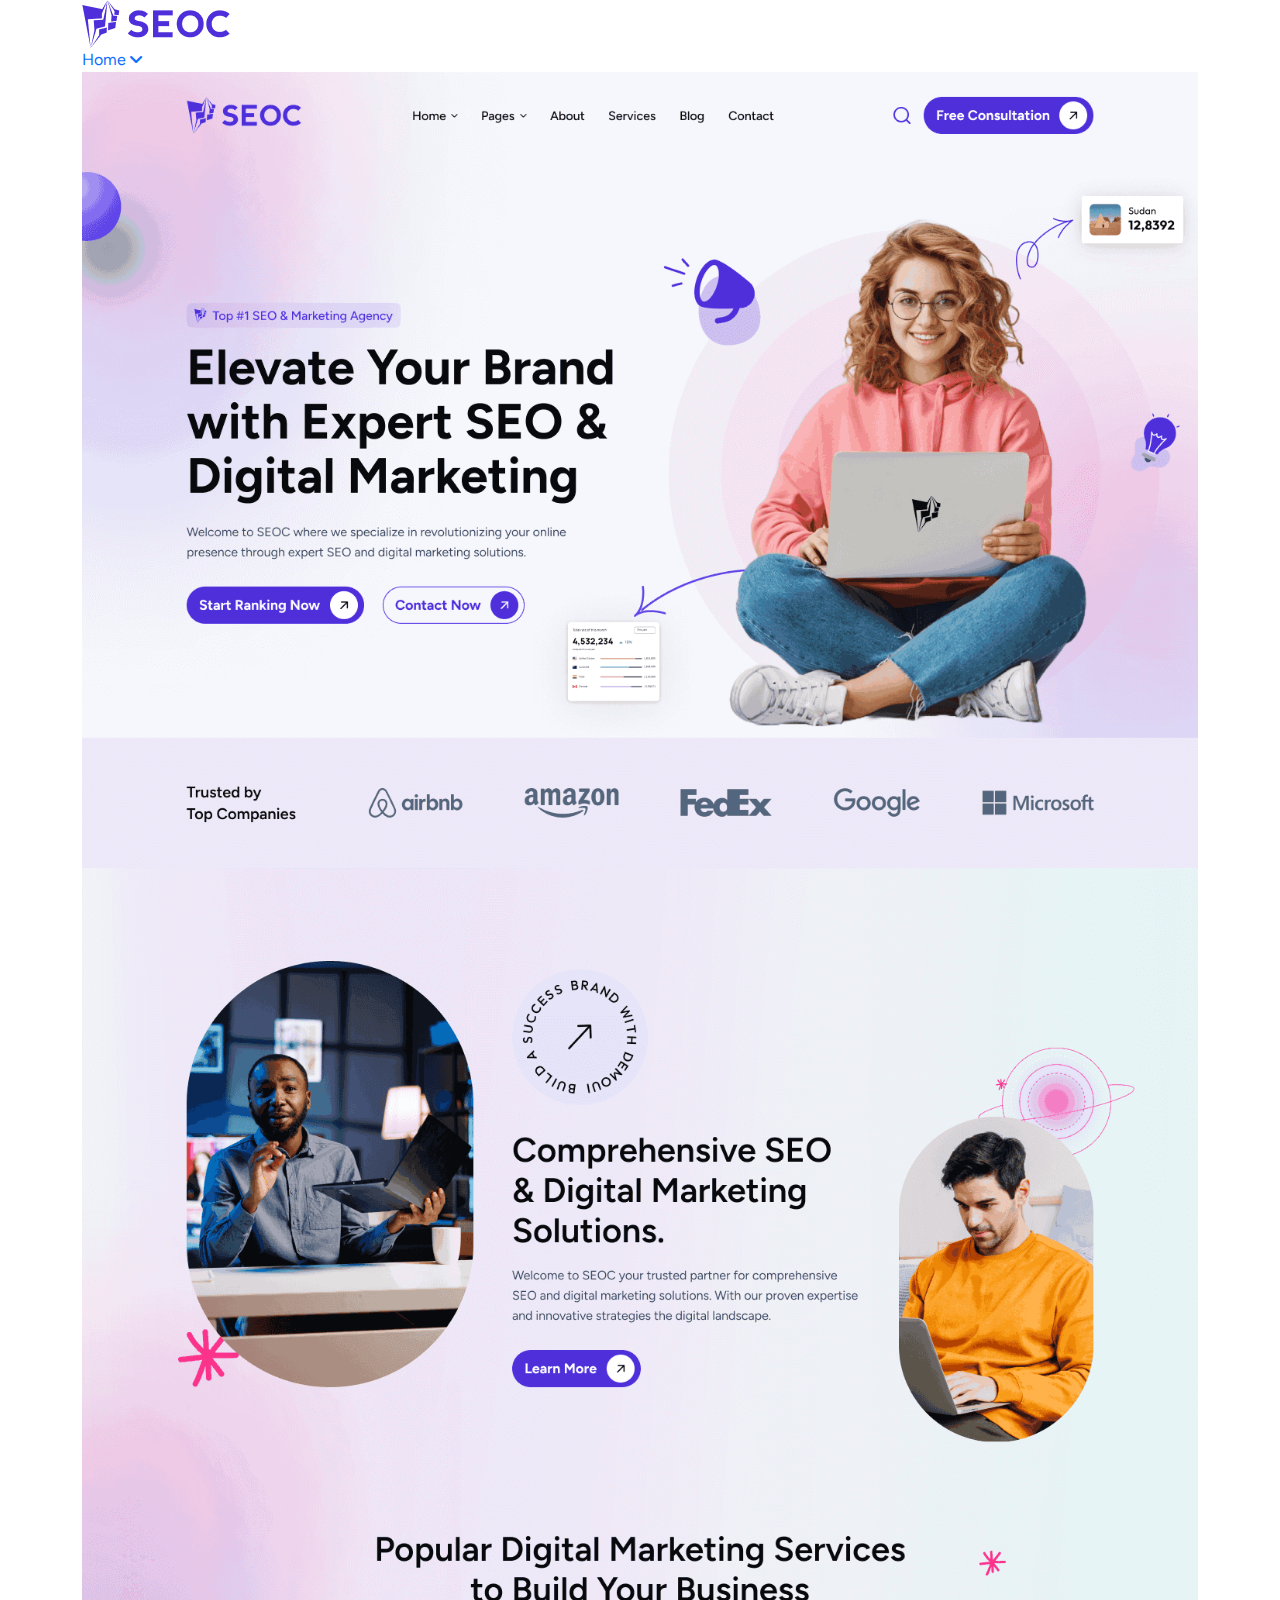
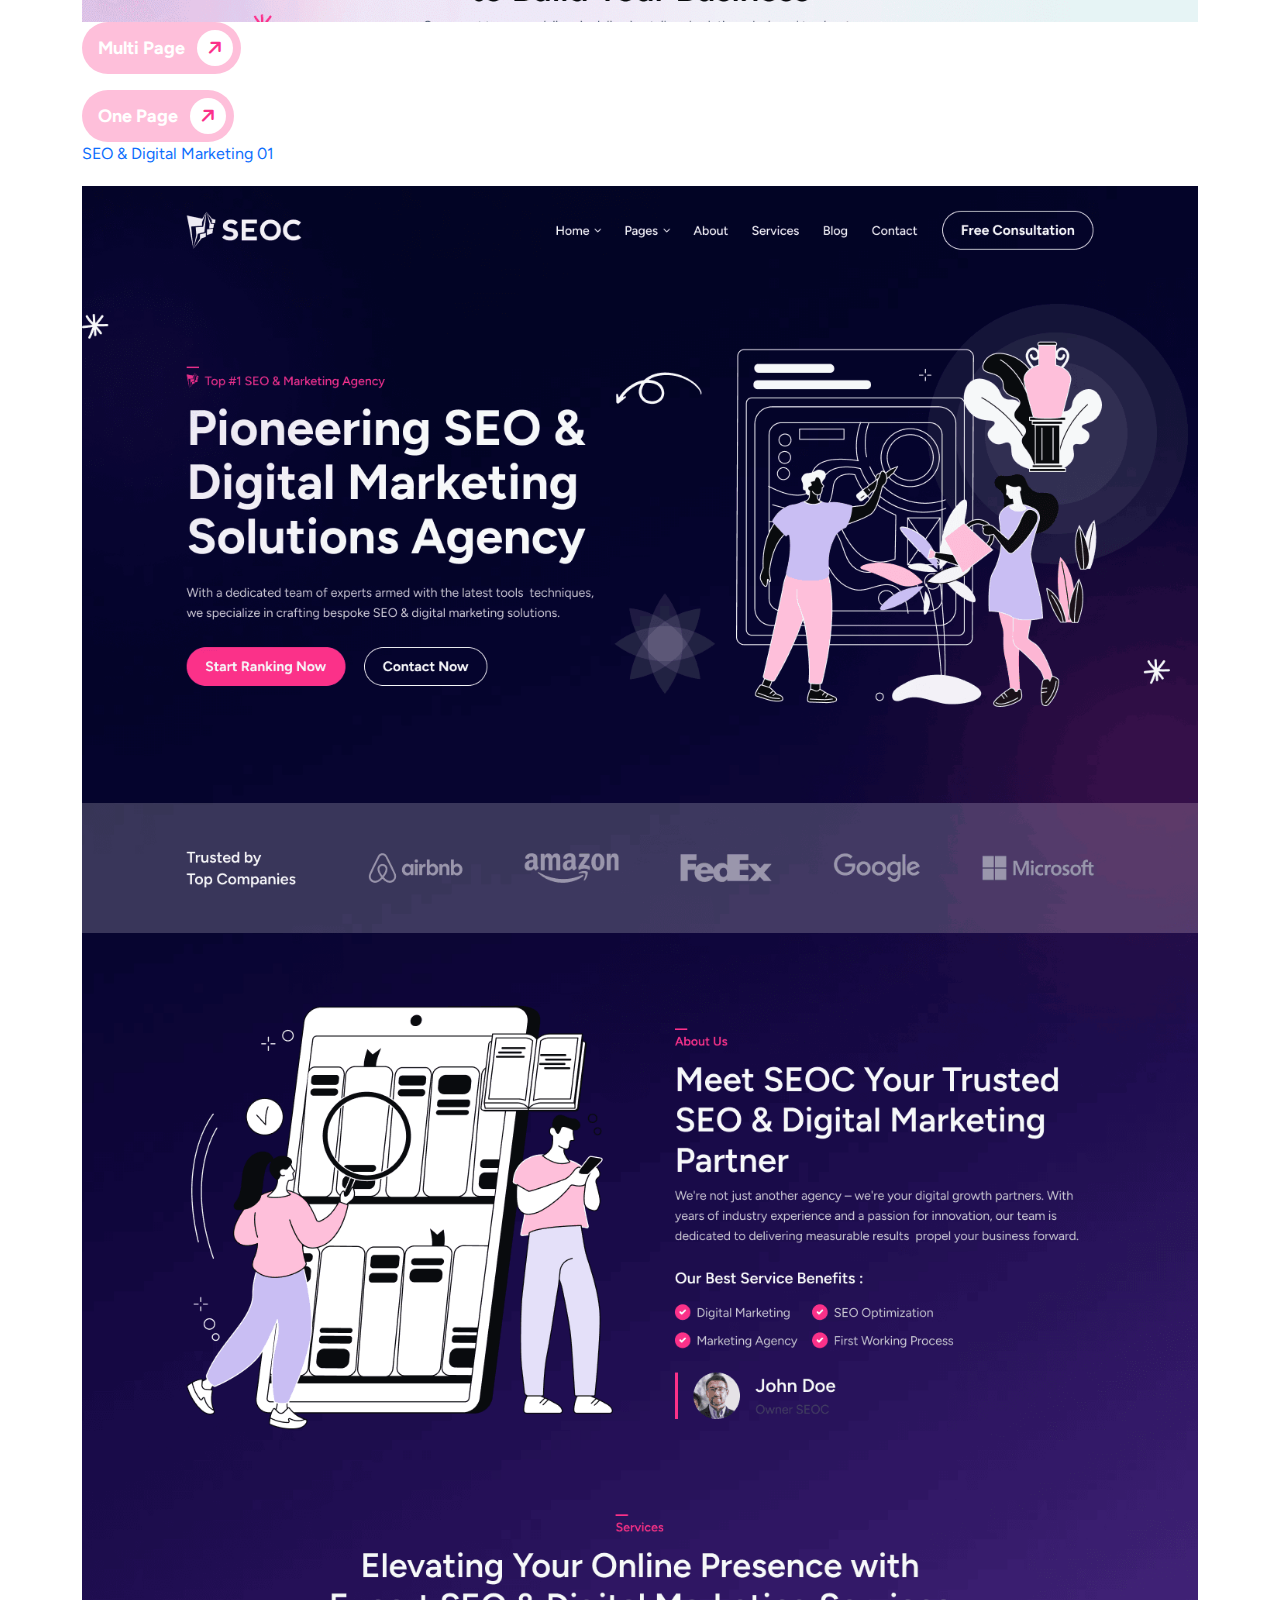
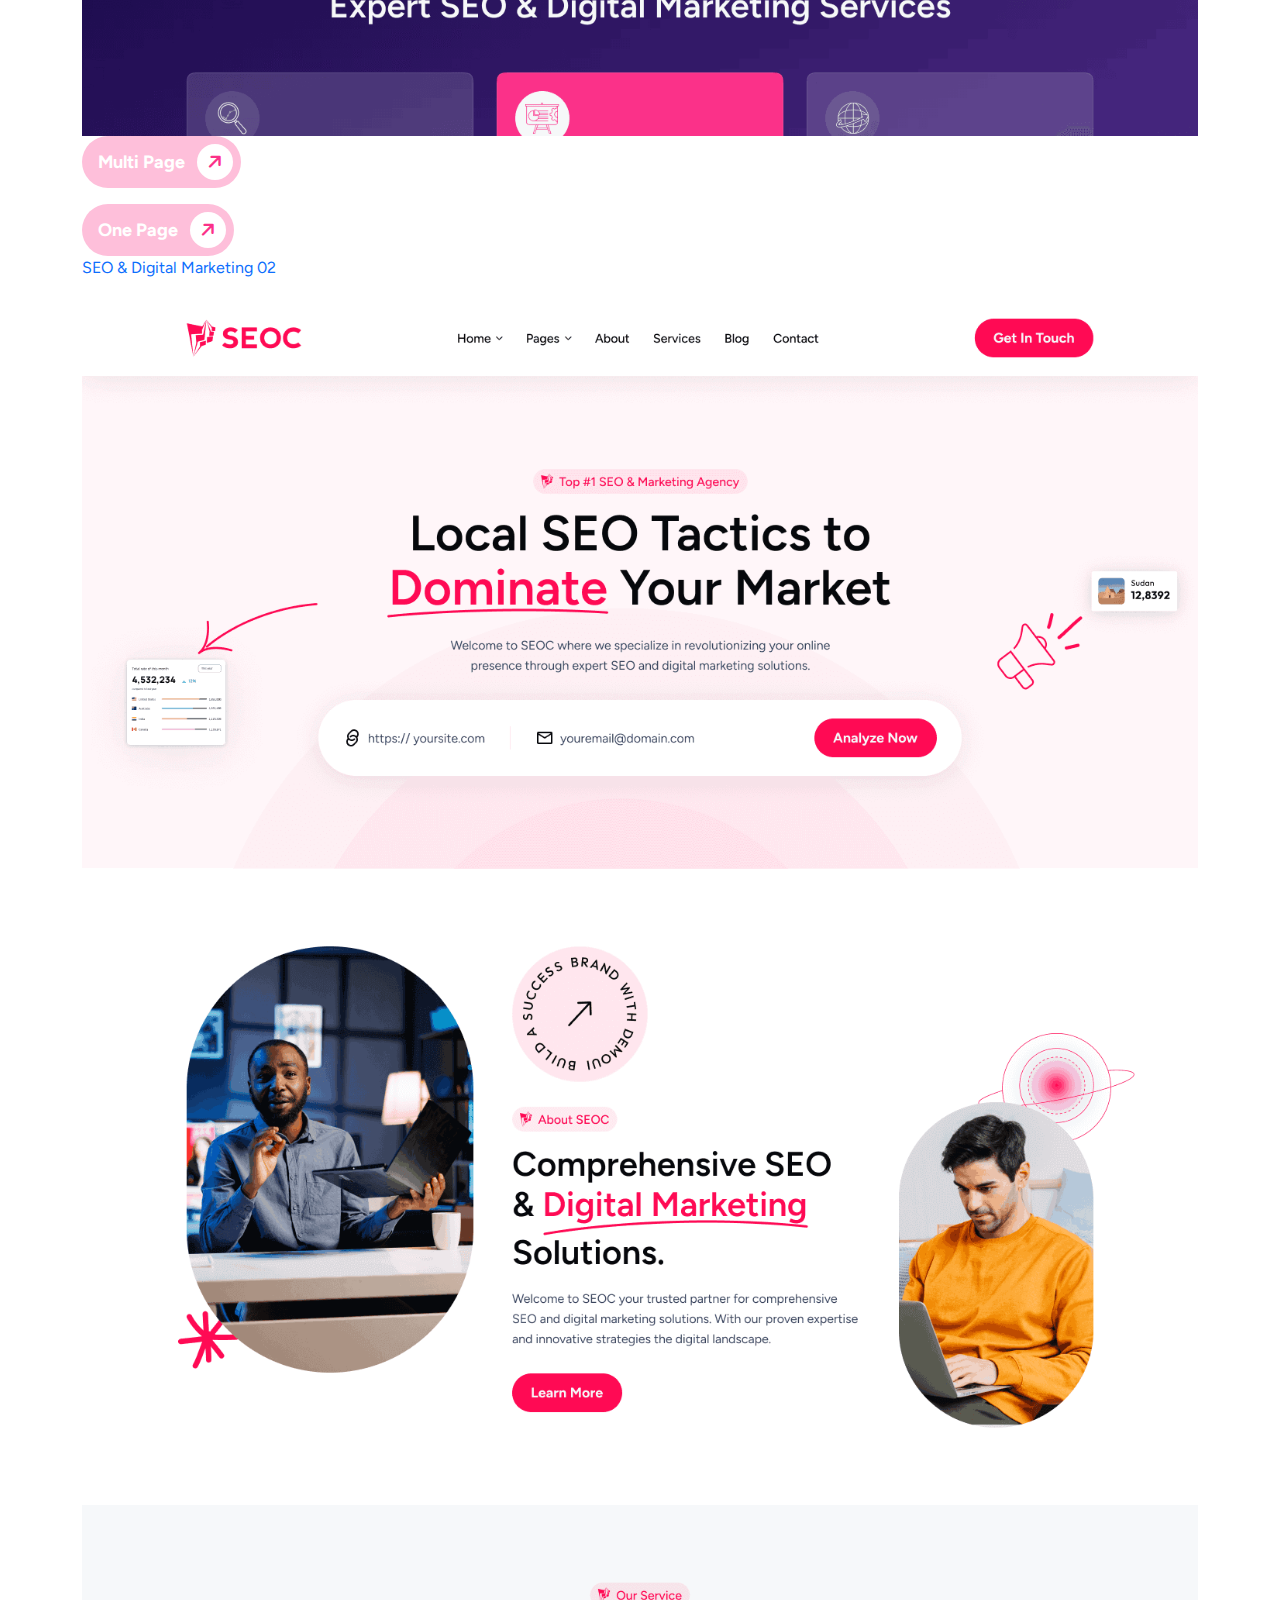
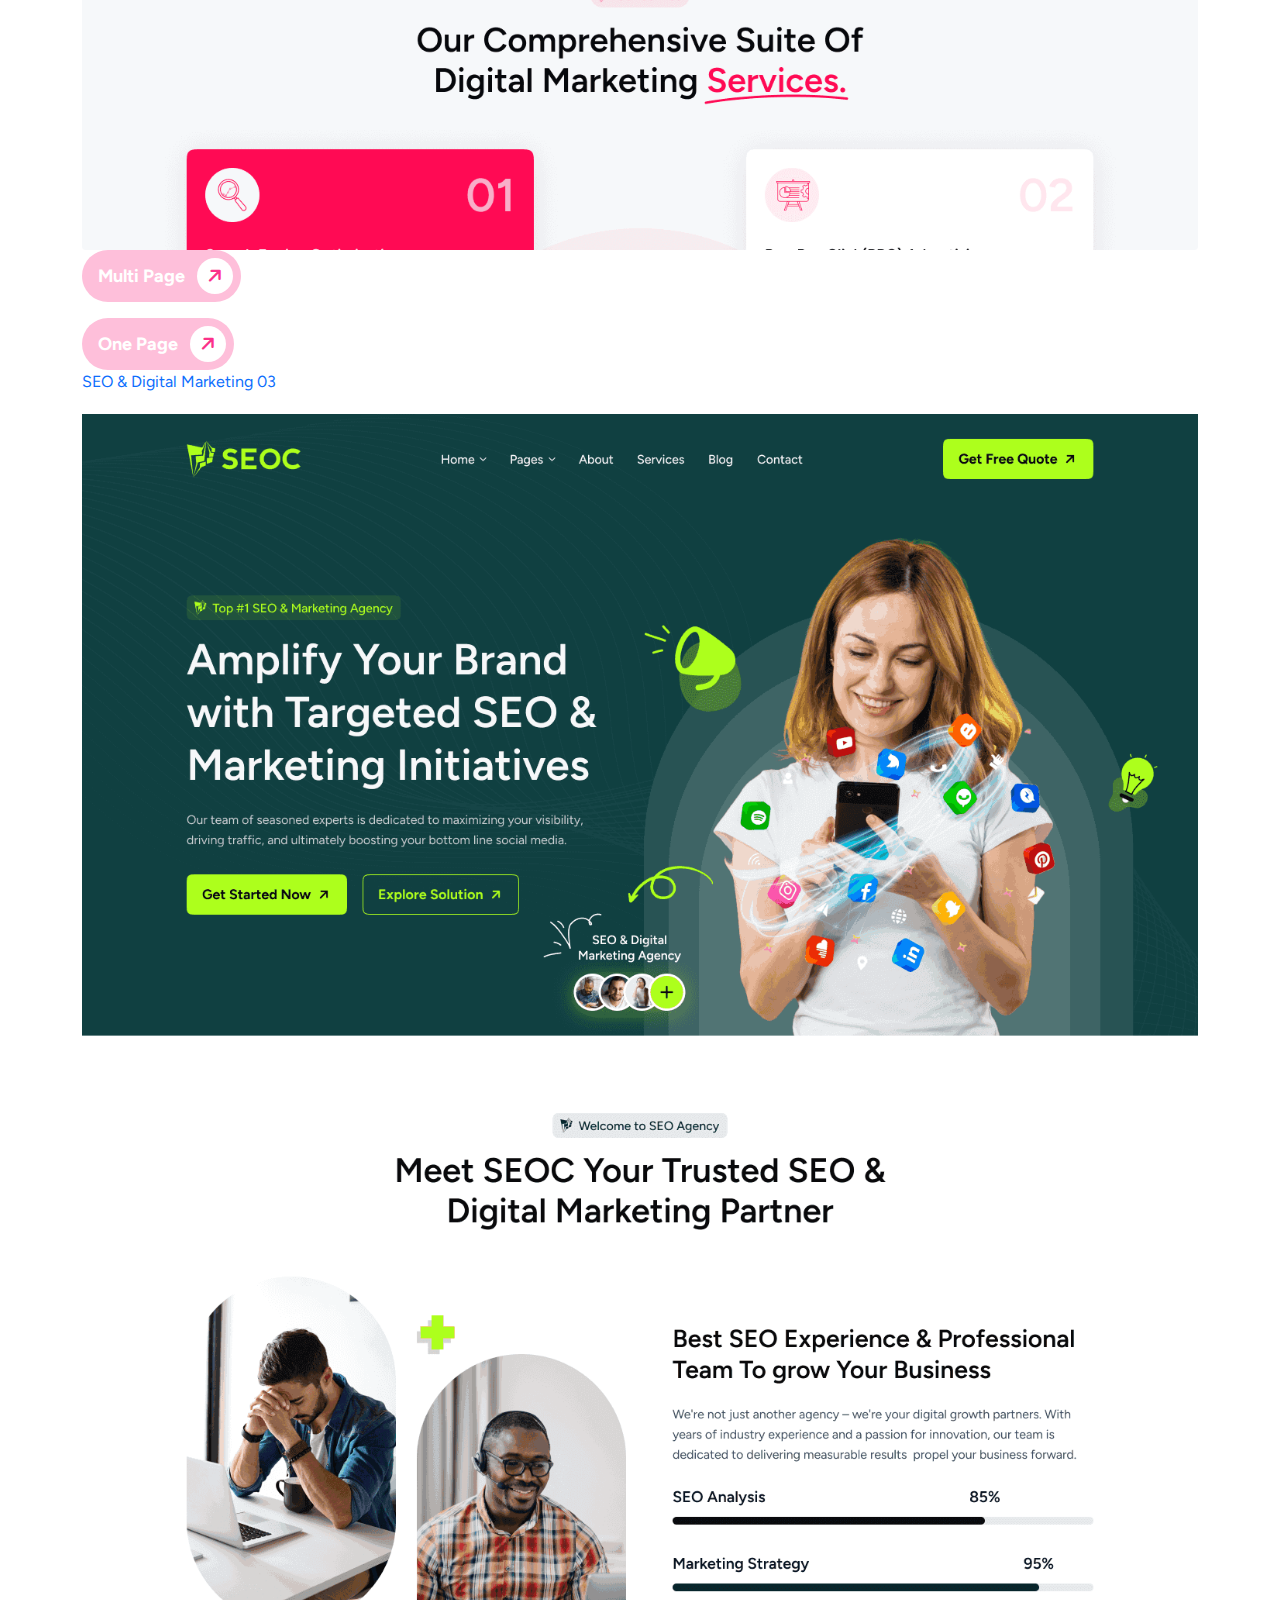
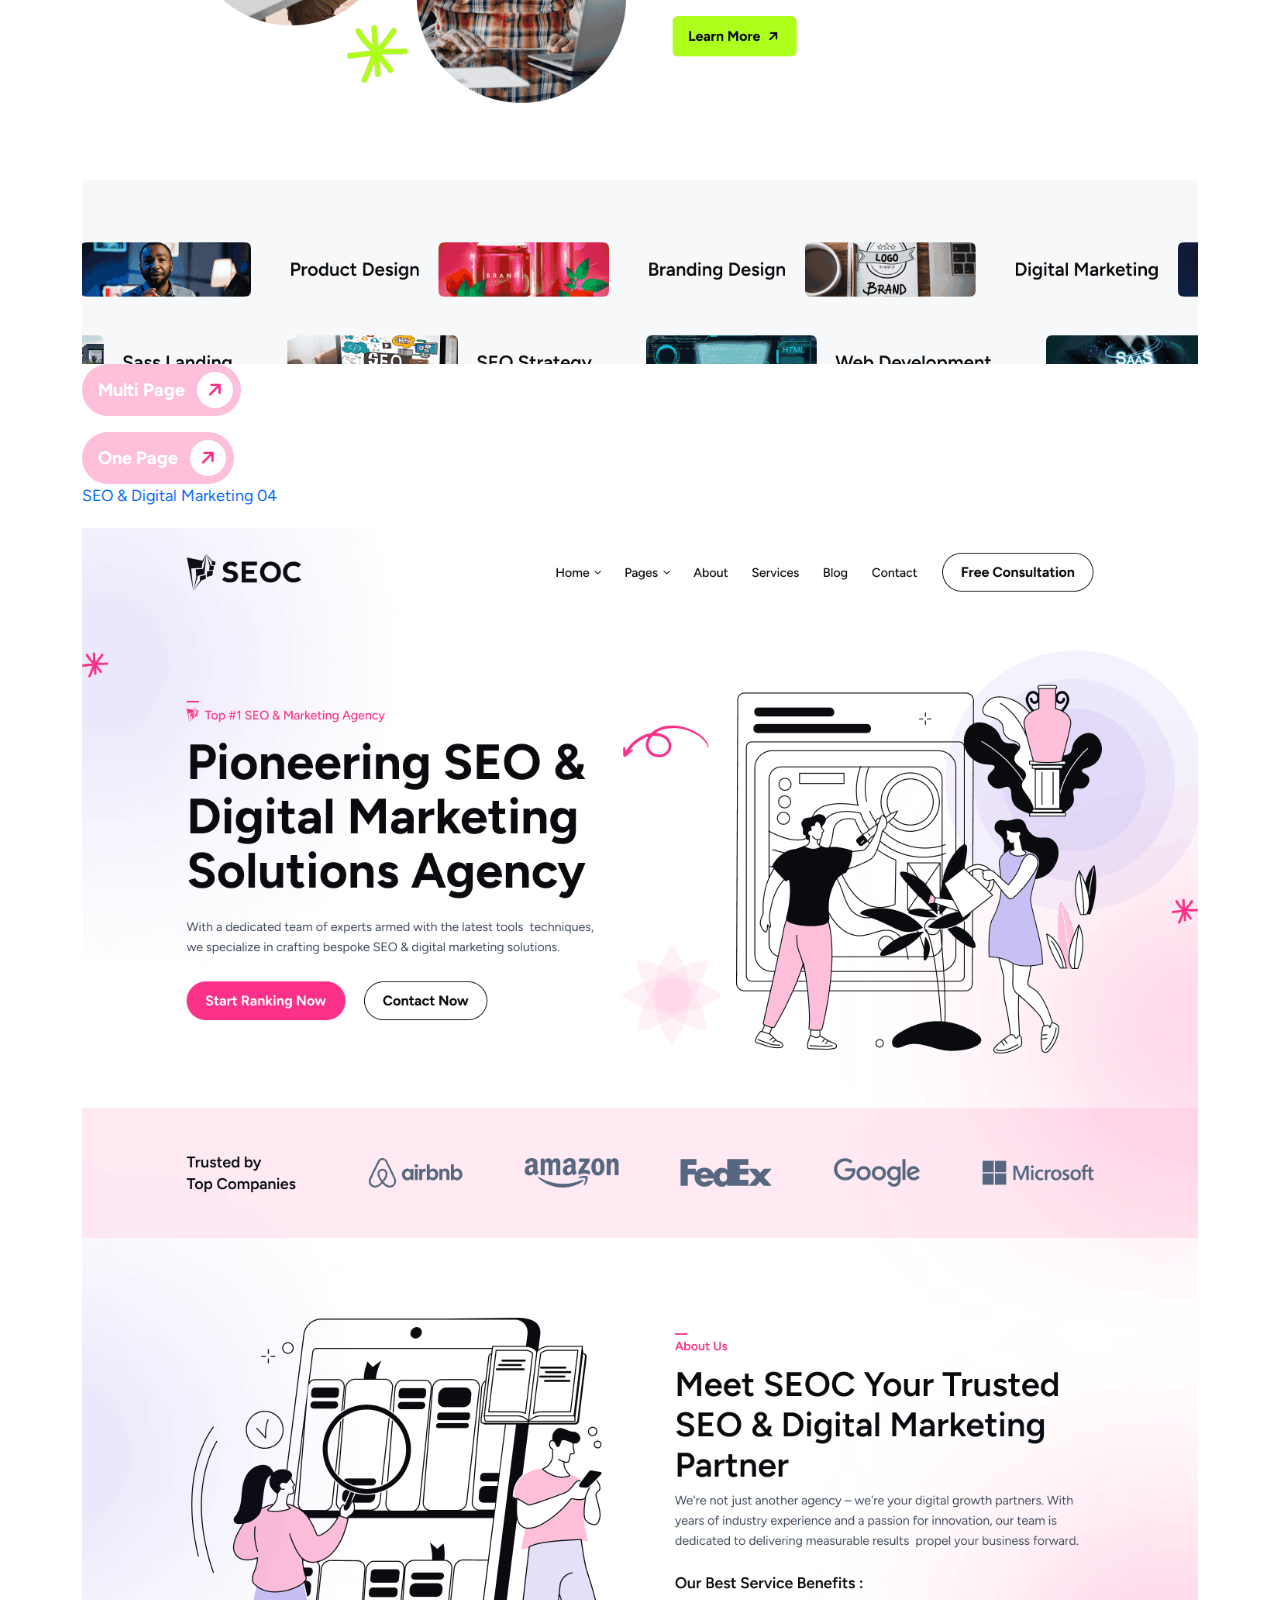
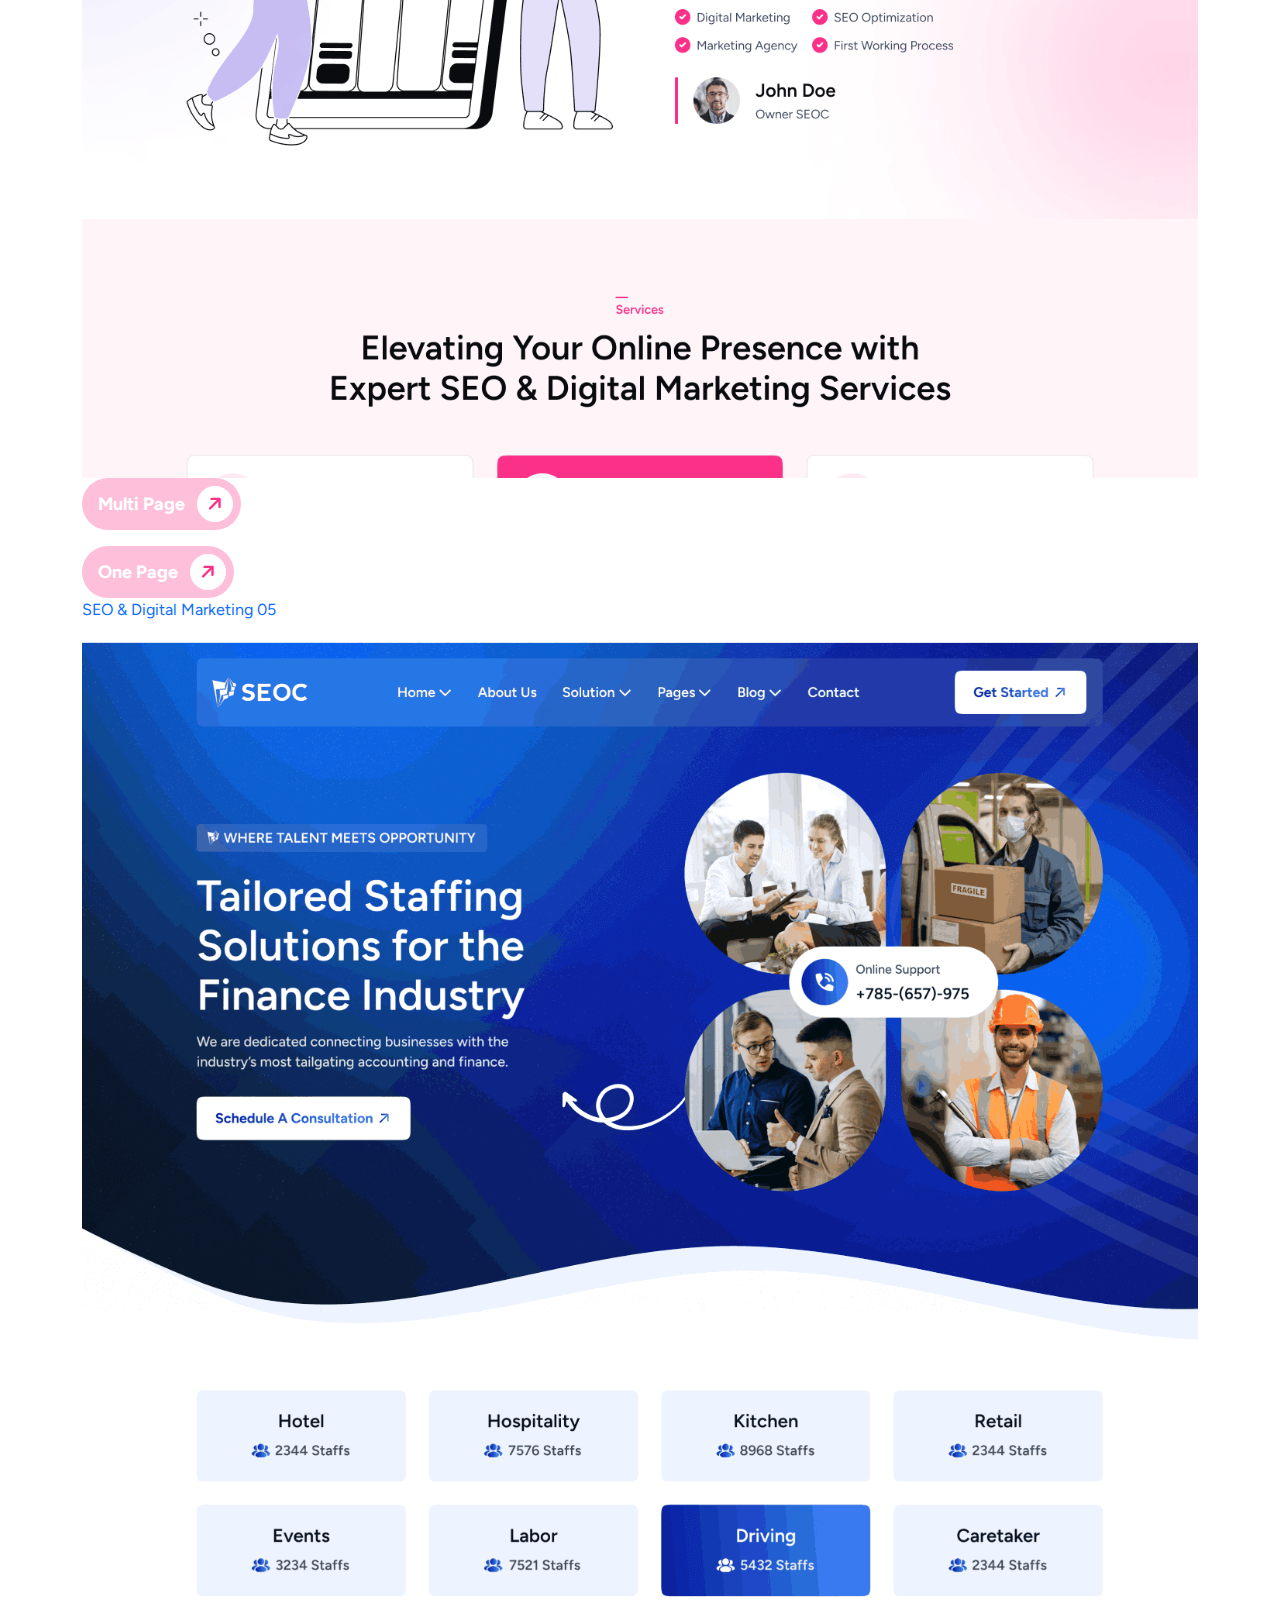
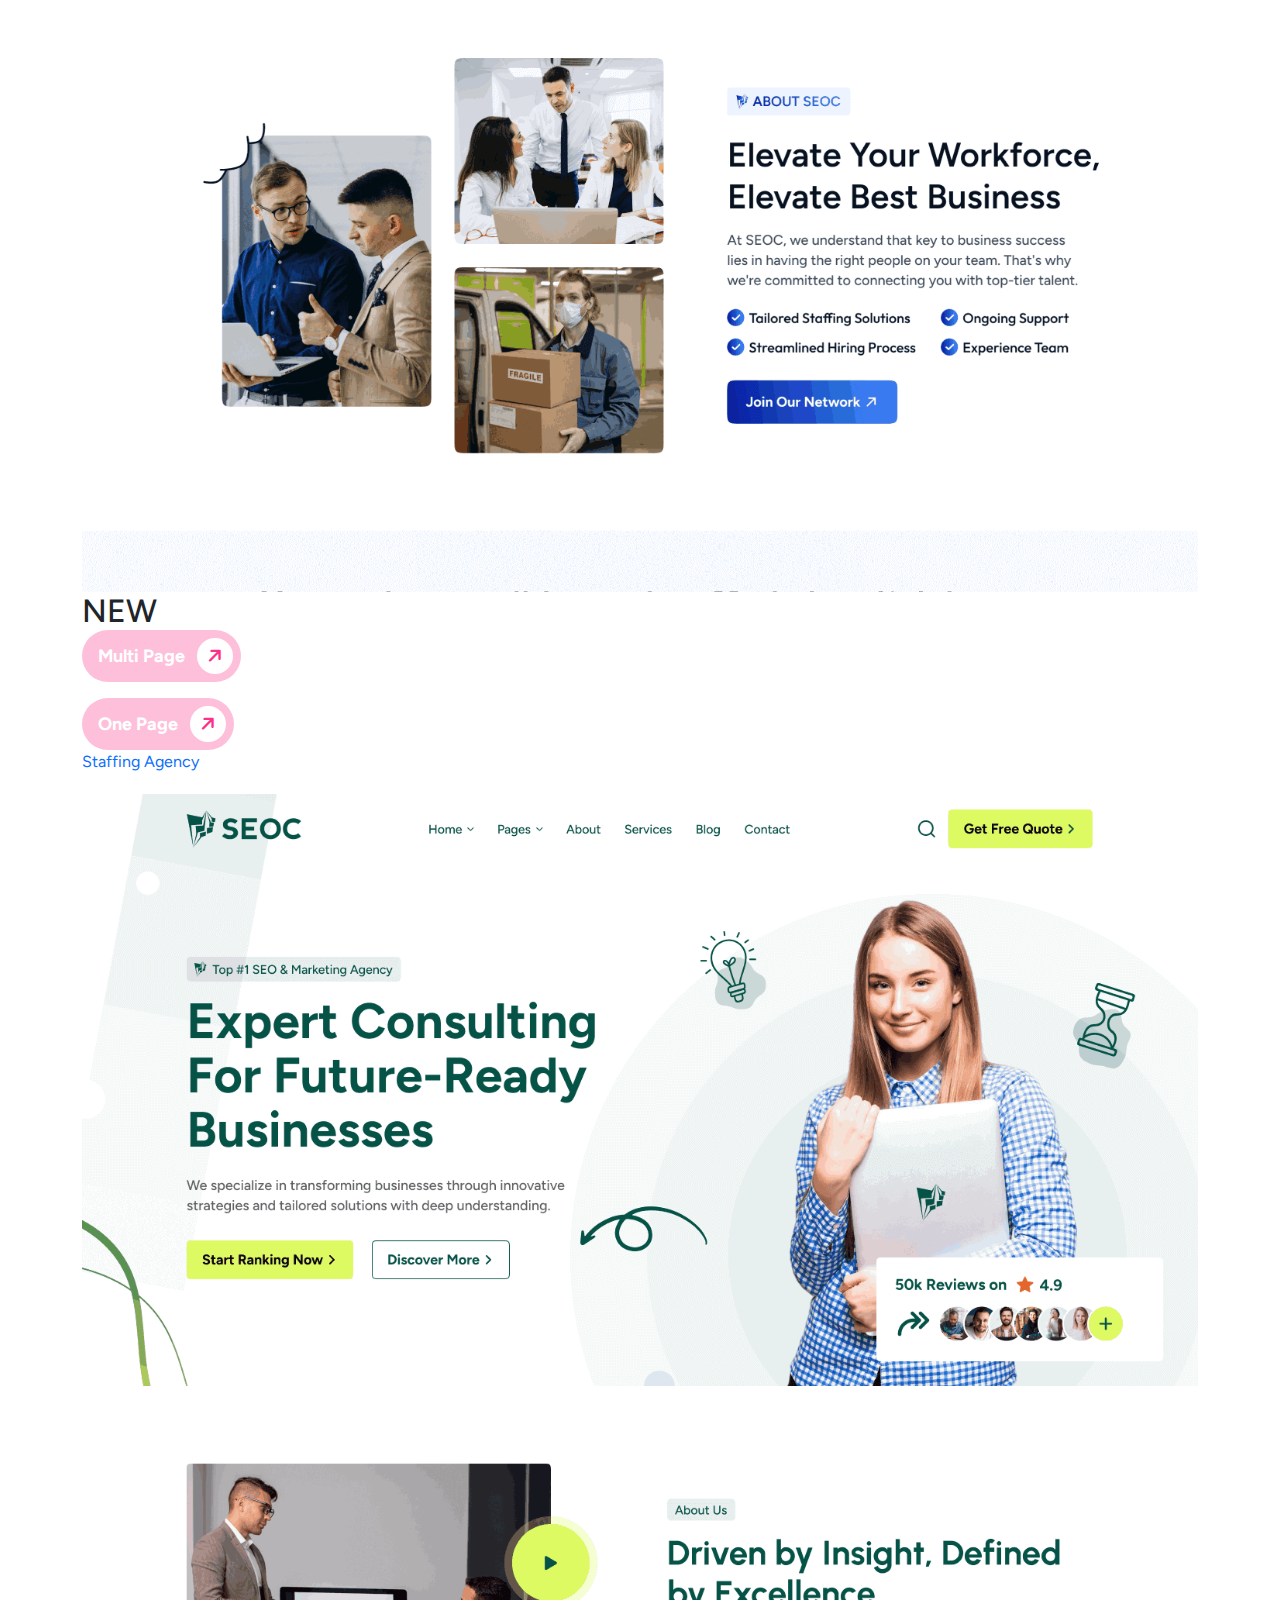
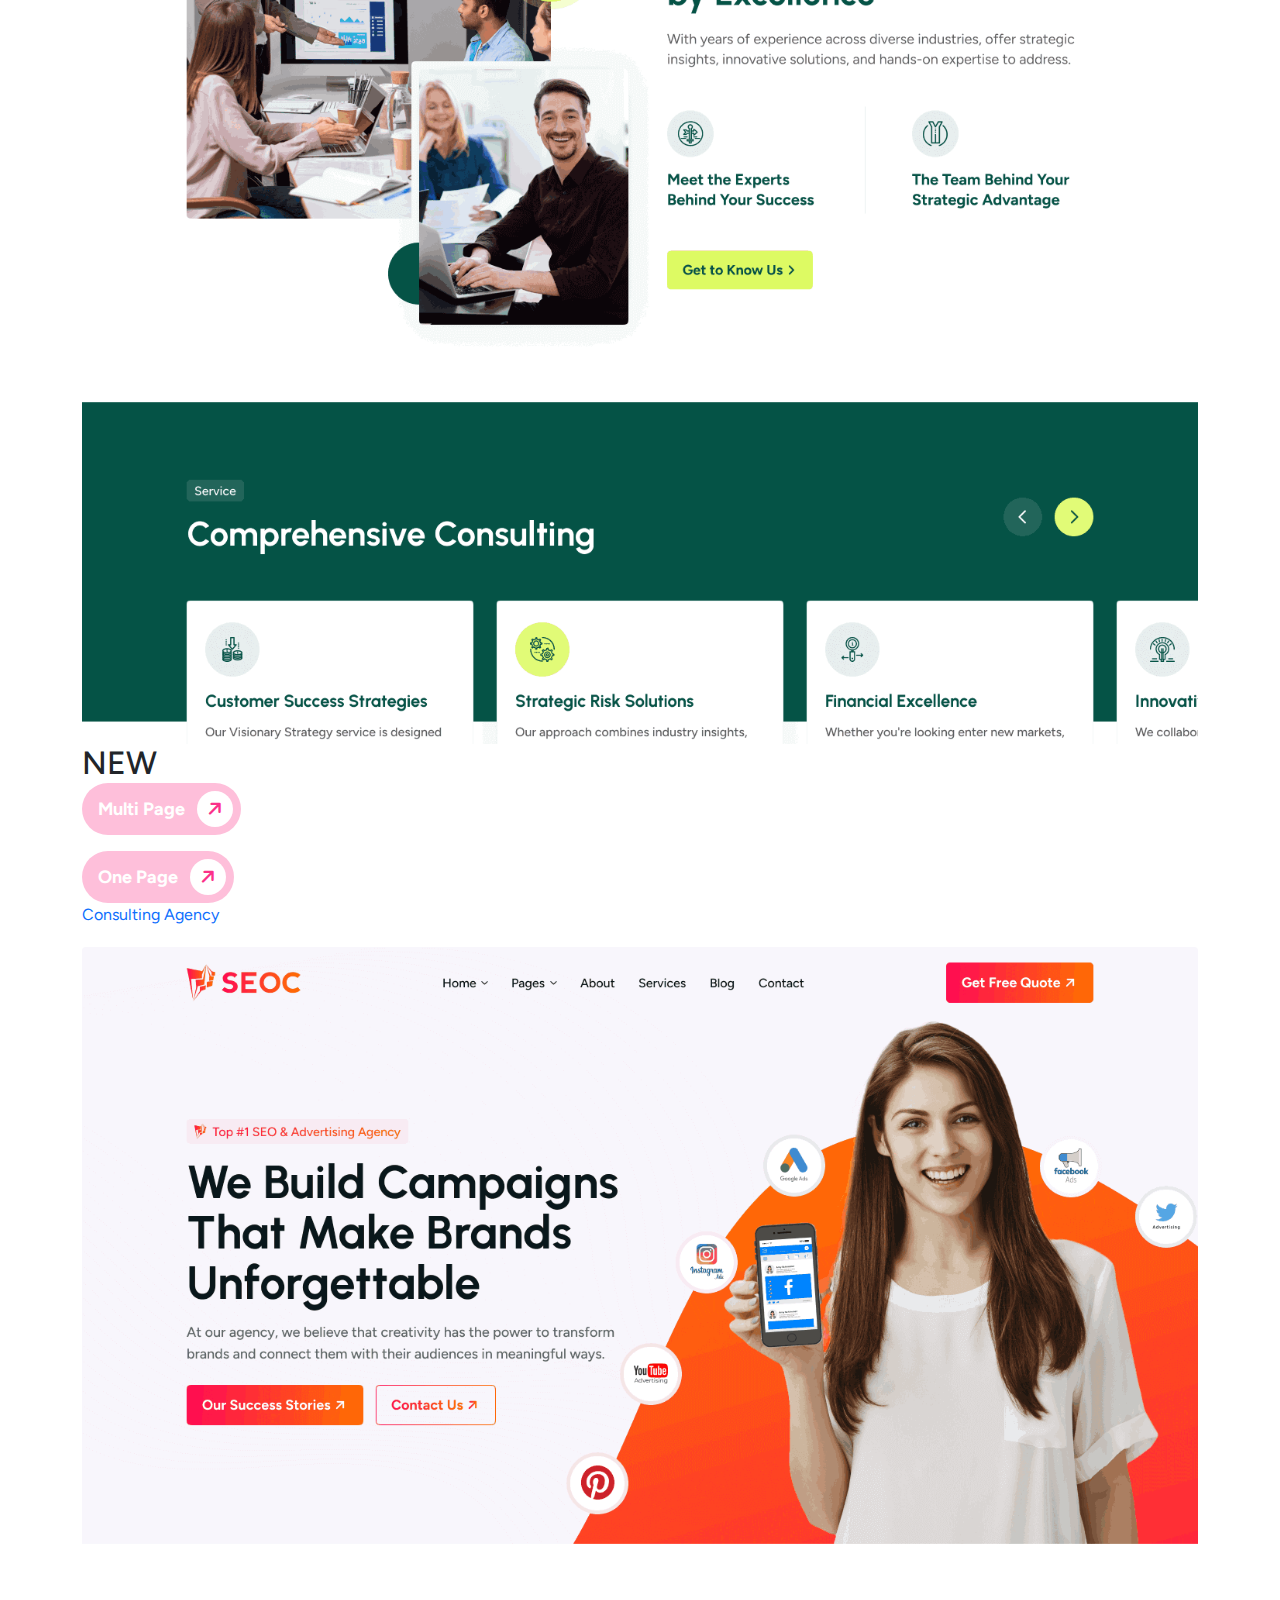
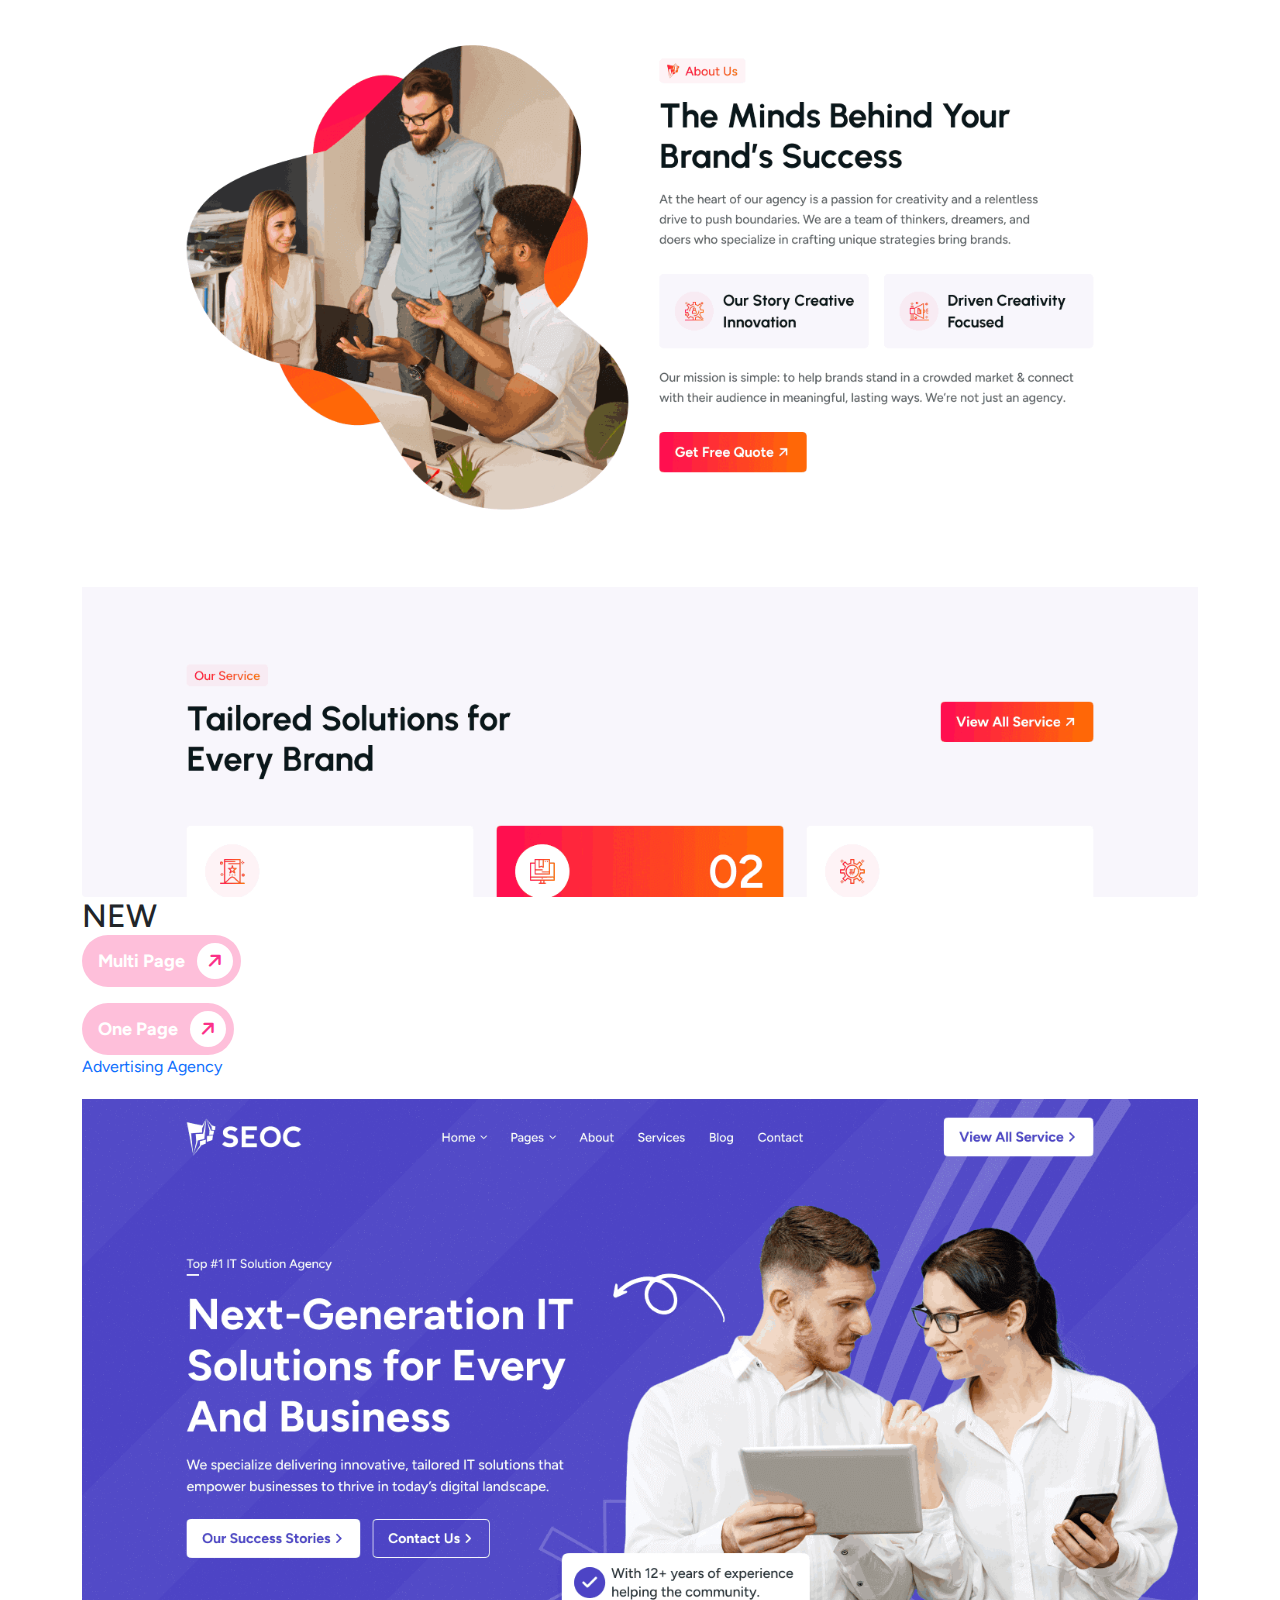
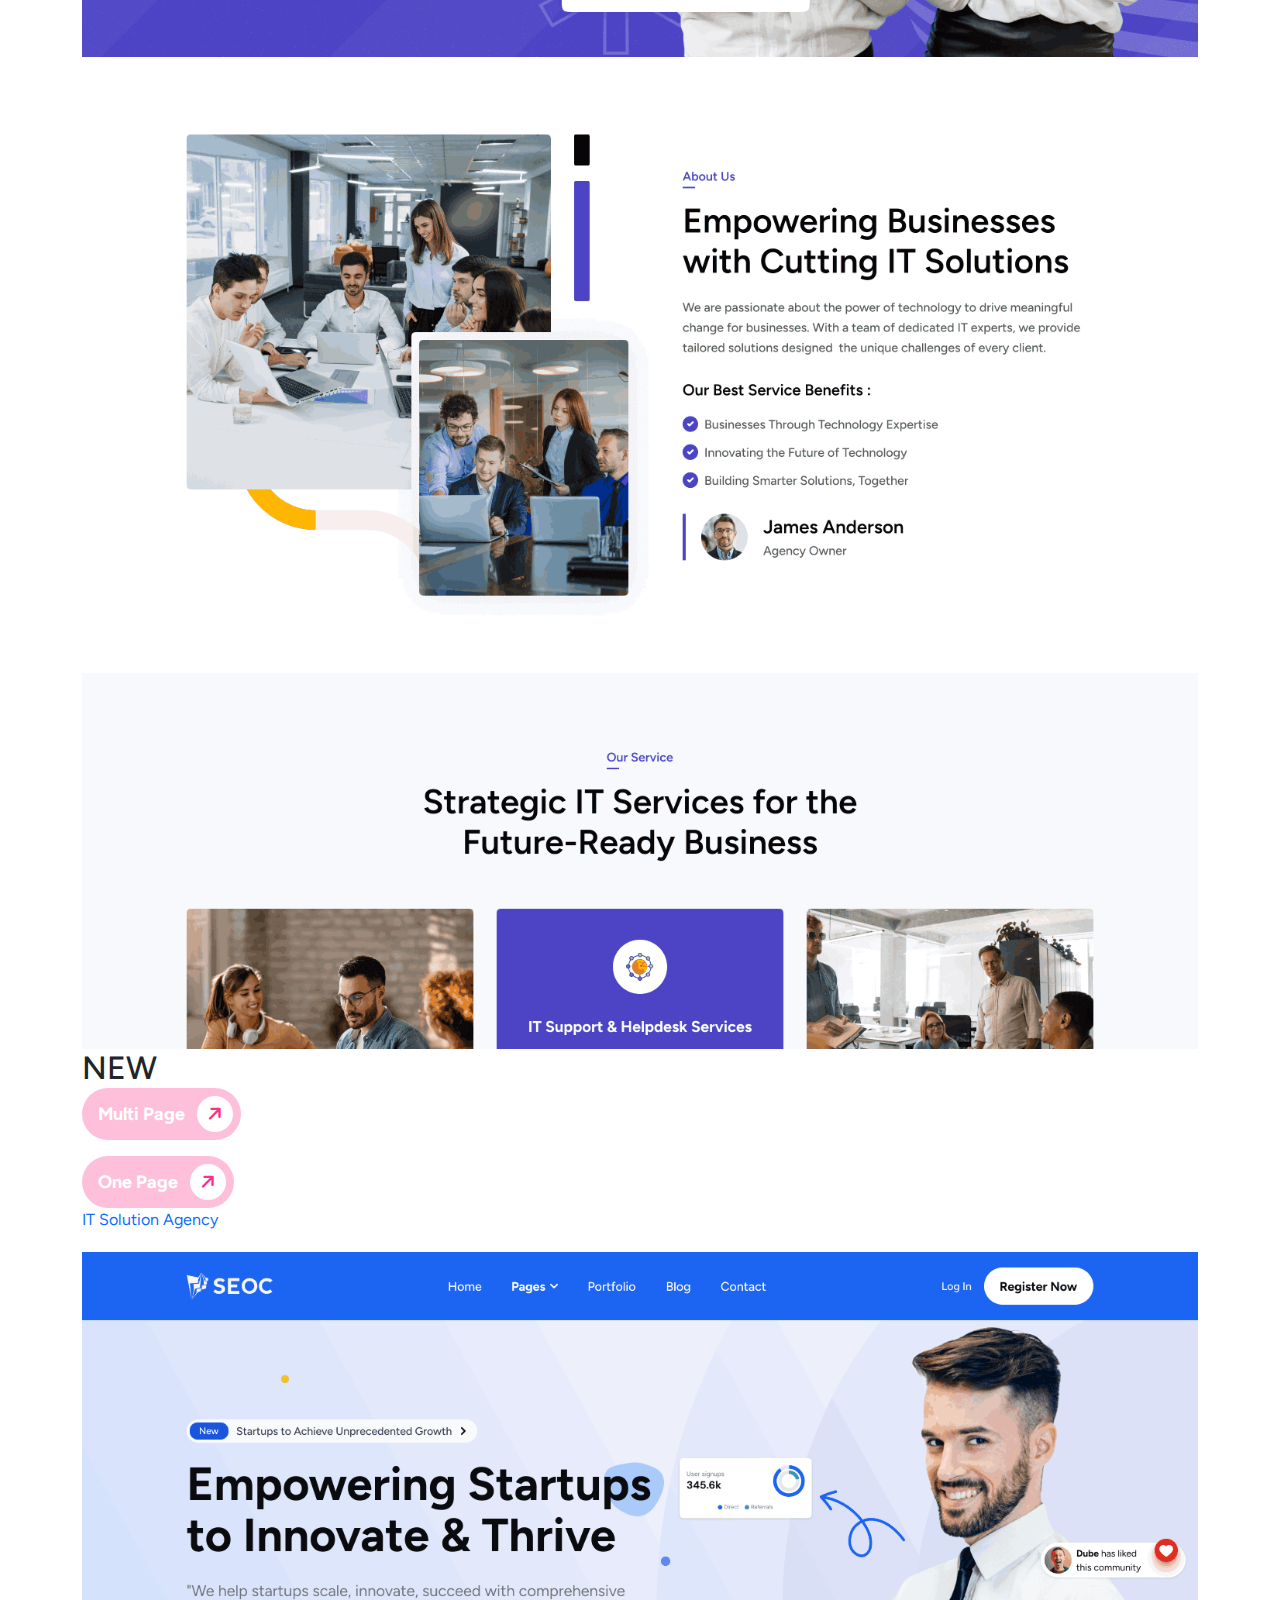
<file: index.html>
<!DOCTYPE html>
<html lang="en">

<!-- Mirrored from seoc-html-v2.vercel.app/index.php by HTTrack Website Copier/3.x [XR&CO'2014], Wed, 20 Nov 2024 07:25:02 GMT -->
<!-- Added by HTTrack --><meta http-equiv="content-type" content="text/html;charset=utf-8" /><!-- /Added by HTTrack -->
<head>
     <meta charset="UTF-8">
     <meta name="viewport" content="width=device-width, initial-scale=1.0">
     <title>SEOC - Digital Marketing Agency</title>

     <!--=====FAB ICON=======-->
    <link rel="shortcut icon" href="assets/img/logo/fav-logo1.png" type="image/x-icon">

    <!--===== CSS LINK =======-->
    <link rel="stylesheet" href="assets/css/plugins/bootstrap.min.css">
    <link rel="stylesheet" href="assets/css/plugins/fontawesome.css">
    <link rel="stylesheet" href="assets/css/plugins/magnific-popup.css">
    <link rel="stylesheet" href="assets/css/plugins/mobile.css">
    <link rel="stylesheet" href="assets/css/plugins/owlcarousel.min.css">
    <link rel="stylesheet" href="assets/css/plugins/sidebar.css">
    <link rel="stylesheet" href="assets/css/plugins/slick-slider.css">
    <link rel="stylesheet" href="assets/css/plugins/nice-select.css">
    <link rel="stylesheet" href="assets/css/main.css">

    <!--=====  JS SCRIPT LINK =======-->
    <script src="assets/js/plugins/jquery-3-6-0.min.js"></script>
</head>
<body class="homepage1-body">

<!--===== PRELOADER STARTS =======-->
<div class="preloader">
  <div class="loading-container">
    <div class="loading"></div>
    <div id="loading-icon"><img src="assets/img/logo/preloader.png" alt=""></div>
  </div>
</div>
<!--===== PRELOADER ENDS =======-->

<!--===== PROGRESS STARTS=======-->
<div class="paginacontainer">
     <div class="progress-wrap">
       <svg class="progress-circle svg-content" width="100%" height="100%" viewBox="-1 -1 102 102">
         <path d="M50,1 a49,49 0 0,1 0,98 a49,49 0 0,1 0,-98"/>
       </svg>
     </div>
   </div>
 <!--===== PROGRESS ENDS=======-->

   <!--=====HEADER START=======-->
   <header>
    <div class="header-area homepage1 header header-sticky d-none d-lg-block " id="header">
      <div class="container">
        <div class="row">
          <div class="col-lg-12">
            <div class="header-elements">
              <div class="site-logo">
                <a href="index.php"><img src="assets/img/logo/logo1.png" alt=""></a>
              </div>
              <div class="main-menu">
                <ul>
                  <li><a href="#">Home <i class="fa-solid fa-angle-down"></i></a>
                    <div class="tp-submenu">
                      <div class="row">
                         <div class="col-lg-12">
                          <div class="all-images-menu">
                            <div class="images">
                              <div class="homemenu-thumb">
                                <div class="img1">
                                <img src="assets/img/all-images/demo-img1.png" alt="">
                                </div>
                          
                                 <div class="homemenu-btn">
                                    <a class="header-btn1" href="index.php" target="_blank">Multi Page <span><i class="fa-solid fa-arrow-right"></i></span></a>
                                    <div class="space16"></div>
                                    <a class="header-btn1" href="single-index1.php" target="_blank">One Page <span><i class="fa-solid fa-arrow-right"></i></span></a>
                                 </div>
                                 <div class="homemenu-content">
                                  <a href="404.php">SEO & Digital Marketing 01</a>
                                 </div>
                              </div>
                              <div class="space20"></div>
                            </div>

                            <div class="images">
                              <div class="homemenu-thumb">
                                <div class="img1">
                                <img src="assets/img/all-images/demo-img2.png" alt="">
                                </div>
                                 <div class="homemenu-btn">
                                    <a class="header-btn1" href="index2.php" target="_blank"> Multi Page <span><i class="fa-solid fa-arrow-right"></i></span></a>
                                    <div class="space16"></div>
                                    <a class="header-btn1" href="single-index2.php" target="_blank"> One Page <span><i class="fa-solid fa-arrow-right"></i></span></a>
                                 </div>
                                 <div class="homemenu-content">
                                  <a href="index2.php">SEO & Digital Marketing 02</a>
                                 </div>
                              </div>
                              <div class="space20"></div>
                            </div>

                            <div class="images">
                              <div class="homemenu-thumb">
                                <div class="img1">
                                <img src="assets/img/all-images/comming-soon.png" alt="" class="commingsoon">
                                </div>
                                <div class="homemenu-btn">
                                  <a class="header-btn1" href="index3.php" target="_blank">Multi Page <span><i class="fa-solid fa-arrow-right"></i></span></a>
                                  <div class="space16"></div>
                                  <a class="header-btn1" href="single-index3.php" target="_blank"> One Page <span><i class="fa-solid fa-arrow-right"></i></span></a>
                               </div>
                               <div class="homemenu-content">
                                <a href="index3.php">SEO & Digital Marketing 03</a>
                               </div>
                              </div>
                              <div class="space20"></div>
                            </div>

                            <div class="images">
                              <div class="homemenu-thumb">
                                <div class="img1">
                                <img src="assets/img/all-images/demo-img3.png" alt="">
                                </div>
                                 <div class="homemenu-btn">
                                    <a class="header-btn1" href="index4.php" target="_blank">Multi Page <span><i class="fa-solid fa-arrow-right"></i></span></a>
                                    <div class="space16"></div>
                                    <a class="header-btn1" href="single-index4.php" target="_blank"> One Page <span><i class="fa-solid fa-arrow-right"></i></span></a>
                                 </div>
                                 <div class="homemenu-content">
                                  <a href="index4.php">SEO & Digital Marketing 04</a>
                                 </div>
                              </div>
                              <div class="space20"></div>
                            </div>

                            <div class="images">
                              <div class="homemenu-thumb" style="margin: 0;">
                                <div class="img1">
                                <img src="assets/img/all-images/demo-img4.png" alt="">
                                </div>
                                 <div class="homemenu-btn">
                                    <a class="header-btn1" href="index5.php" target="_blank">Multi Page <span><i class="fa-solid fa-arrow-right"></i></span></a>
                                    <div class="space16"></div>
                                    <a class="header-btn1" href="single-index5.php" target="_blank"> One Page <span><i class="fa-solid fa-arrow-right"></i></span></a>
                                 </div>
                                 <div class="homemenu-content">
                                  <a href="index5.php">SEO & Digital Marketing 05</a>
                                 </div>
                              </div>
                              <div class="space20"></div>
                            </div>
                          </div>

                          <div class="all-images-menu">
                            <div class="images">
                              <div class="homemenu-thumb">
                                <div class="img1">
                                <img src="assets/img/all-images/demo-img11.png" alt="">
                                </div>
                                <div class="text">
                                  <h2>NEW</h2>
                                </div>
                                 <div class="homemenu-btn">
                                    <a class="header-btn1" href="index11.php" target="_blank">Multi Page <span><i class="fa-solid fa-arrow-right"></i></span></a>
                                    <div class="space16"></div>
                                    <a class="header-btn1" href="single-index11.php" target="_blank">One Page <span><i class="fa-solid fa-arrow-right"></i></span></a>
                                 </div>
                                 <div class="homemenu-content">
                                  <a href="index11.php">Staffing Agency</a>
                                 </div>
                              </div>
                              <div class="space20"></div>
                            </div>

                            <div class="images">
                              <div class="homemenu-thumb">
                                <div class="img1">
                                <img src="assets/img/all-images/demo-img12.png" alt="">
                                </div>
                                <div class="text">
                                  <h2>NEW</h2>
                                </div>
                                 <div class="homemenu-btn">
                                    <a class="header-btn1" href="index12.php" target="_blank"> Multi Page <span><i class="fa-solid fa-arrow-right"></i></span></a>
                                    <div class="space16"></div>
                                    <a class="header-btn1" href="single-index12.php" target="_blank"> One Page <span><i class="fa-solid fa-arrow-right"></i></span></a>
                                 </div>
                                 <div class="homemenu-content">
                                  <a href="index12.php">Consulting Agency</a>
                                 </div>
                              </div>
                              <div class="space20"></div>
                            </div>

                            <div class="images">
                              <div class="homemenu-thumb">
                                <div class="img1">
                                <img src="assets/img/all-images/demo-img13.png" alt="" class="commingsoon">
                                </div>
                                <div class="text">
                                  <h2>NEW</h2>
                                </div>
                                <div class="homemenu-btn">
                                  <a class="header-btn1" href="index13.php" target="_blank">Multi Page <span><i class="fa-solid fa-arrow-right"></i></span></a>
                                  <div class="space16"></div>
                                  <a class="header-btn1" href="single-index13.php" target="_blank"> One Page <span><i class="fa-solid fa-arrow-right"></i></span></a>
                               </div>
                               <div class="homemenu-content">
                                <a href="index13.php">Advertising Agency</a>
                               </div>
                              </div>
                              <div class="space20"></div>
                            </div>

                            <div class="images">
                              <div class="homemenu-thumb">
                                <div class="img1">
                                <img src="assets/img/all-images/demo-img14.png" alt="">
                                </div>
                                <div class="text">
                                  <h2>NEW</h2>
                                </div>
                                 <div class="homemenu-btn">
                                    <a class="header-btn1" href="index14.php" target="_blank">Multi Page <span><i class="fa-solid fa-arrow-right"></i></span></a>
                                    <div class="space16"></div>
                                    <a class="header-btn1" href="single-index14.php" target="_blank"> One Page <span><i class="fa-solid fa-arrow-right"></i></span></a>
                                 </div>
                                 <div class="homemenu-content">
                                  <a href="index14.php">IT Solution Agency</a>
                                 </div>
                              </div>
                              <div class="space20"></div>
                            </div>

                            <div class="images">
                              <div class="homemenu-thumb" style="margin: 0;">
                                <div class="img1">
                                <img src="assets/img/all-images/demo-img15.png" alt="">
                                </div>
                                <div class="text">
                                  <h2>NEW</h2>
                                </div>
                                 <div class="homemenu-btn">
                                    <a class="header-btn1" href="index15.php" target="_blank">Multi Page <span><i class="fa-solid fa-arrow-right"></i></span></a>
                                    <div class="space16"></div>
                                    <a class="header-btn1" href="single-index15.php" target="_blank"> One Page <span><i class="fa-solid fa-arrow-right"></i></span></a>
                                 </div>
                                 <div class="homemenu-content">
                                  <a href="index15.php">Startup Agency</a>
                                 </div>
                              </div>
                              <div class="space20"></div>
                            </div>
                          </div>

                          <div class="all-images-menu">
                            <div class="images">
                              <div class="homemenu-thumb">
                                <div class="img1">
                                <img src="assets/img/all-images/demo-img5.png" alt="">
                                </div>
                            
                                 <div class="homemenu-btn">
                                    <a class="header-btn1" href="index6.php" target="_blank">Multi Page <span><i class="fa-solid fa-arrow-right"></i></span></a>
                                    <div class="space16"></div>
                                    <a class="header-btn1" href="single-index6.php" target="_blank">One Page <span><i class="fa-solid fa-arrow-right"></i></span></a>
                                 </div>
                                 <div class="homemenu-content">
                                  <a href="index6.php">SEO & Digital Marketing 06</a>
                                 </div>
                              </div>
                            </div>

                            <div class="images">
                              <div class="homemenu-thumb">
                                <div class="img1">
                                <img src="assets/img/all-images/demo-img6.png" alt="">
                                </div>
                                 <div class="homemenu-btn">
                                    <a class="header-btn1" href="index7.php" target="_blank"> Multi Page <span><i class="fa-solid fa-arrow-right"></i></span></a>
                                    <div class="space16"></div>
                                    <a class="header-btn1" href="single-index7.php" target="_blank"> One Page <span><i class="fa-solid fa-arrow-right"></i></span></a>
                                 </div>
                                 <div class="homemenu-content">
                                  <a href="index7.php">SEO & Digital Marketing 07</a>
                                 </div>
                              </div>
                            </div>

                            <div class="images">
                              <div class="homemenu-thumb">
                                <div class="img1">
                                <img src="assets/img/all-images/demo-img7.png" alt="" class="commingsoon">
                                </div>
                                <div class="homemenu-btn">
                                  <a class="header-btn1" href="index8.php" target="_blank">Multi Page <span><i class="fa-solid fa-arrow-right"></i></span></a>
                                  <div class="space16"></div>
                                  <a class="header-btn1" href="single-index8.php" target="_blank"> One Page <span><i class="fa-solid fa-arrow-right"></i></span></a>
                               </div>
                               <div class="homemenu-content">
                                <a href="index8.php">SEO & Digital Marketing 08</a>
                               </div>
                              </div>
                            </div>

                            <div class="images">
                              <div class="homemenu-thumb">
                                <div class="img1">
                                <img src="assets/img/all-images/demo-img8.png" alt="">
                                </div>
                                 <div class="homemenu-btn">
                                    <a class="header-btn1" href="index9.php" target="_blank">Multi Page <span><i class="fa-solid fa-arrow-right"></i></span></a>
                                    <div class="space16"></div>
                                    <a class="header-btn1" href="single-index9.php" target="_blank"> One Page <span><i class="fa-solid fa-arrow-right"></i></span></a>
                                 </div>
                                 <div class="homemenu-content">
                                  <a href="index9.php">SEO & Digital Marketing 09</a>
                                 </div>
                              </div>
                            </div>

                            <div class="images">
                              <div class="homemenu-thumb" style="margin: 0;">
                                <div class="img1">
                                <img src="assets/img/all-images/demo-img9.png" alt="">
                                </div>
                                <div class="text">
                                  <h2>HOT</h2>
                                </div>
                                 <div class="homemenu-btn">
                                    <a class="header-btn1" href="index10.php" target="_blank">Multi Page <span><i class="fa-solid fa-arrow-right"></i></span></a>
                                    <div class="space16"></div>
                                    <a class="header-btn1" href="single-index10.php" target="_blank"> One Page <span><i class="fa-solid fa-arrow-right"></i></span></a>
                                 </div>
                                 <div class="homemenu-content">
                                  <a href="index10.php">SEO & Digital Marketing 10</a>
                                 </div>
                              </div>
                            </div>
                          </div>

                          <div class="all-images-menu">
                            <div class="images">
                              <div class="space20"></div>
                              <div class="homemenu-thumb">
                                <div class="img1 comming-soon">
                                <img src="assets/img/all-images/demo-img17.png" alt="">
                                </div>
                                 <div class="homemenu-content">
                                  <a href="index6.php">Creative Agency</a>
                                 </div>
                              </div>
                            </div>

                            <div class="images">
                              <div class="space20"></div>
                              <div class="homemenu-thumb">
                                <div class="img1 comming-soon">
                                <img src="assets/img/all-images/demo-img16.png" alt="">
                                </div>
                                 <div class="homemenu-content">
                                  <a href="index7.php">Digital Marketing Agency</a>
                                 </div>
                              </div>
                            </div>

                            <div class="images">
                              <div class="space20"></div>
                              <div class="homemenu-thumb">
                                <div class="img1 comming-soon">
                                <img src="assets/img/all-images/demo-img18.png" alt="" class="commingsoon">
                                </div>
                               <div class="homemenu-content">
                                <a href="index8.php">Digital Marketer Agency</a>
                               </div>
                              </div>
                            </div>

                            <div class="images">
                              <div class="space20"></div>
                              <div class="homemenu-thumb">
                                <div class="img1 comming-soon">
                                <img src="assets/img/all-images/demo-img19.png" alt="">
                                </div>

                                 <div class="homemenu-content">
                                  <a href="index9.php">Corporate Agency</a>
                                 </div>
                              </div>
                            </div>

                            <div class="images">
                              <div class="space20"></div>
                              <div class="homemenu-thumb" style="margin: 0;">
                                <div class="img1 comming-soon">
                                <img src="assets/img/all-images/demo-img20.png" alt="">
                                </div>
                                 <div class="homemenu-content">
                                  <a href="index10.php">Coming Soon</a>
                                 </div>
                              </div>
                            </div>
                          </div>
                         </div>
                      </div>
                   </div>
                  </li>
                  <li><a href="about.php">About</a></li>
                  <li><a href="#">Services <i class="fa-solid fa-angle-down"></i></a>
                    <ul class="dropdown-padding">
                      <li><a href="service1.php">Service One</a></li>
                      <li><a href="service2.php">Service Two</a></li>
                      <li><a href="service3.php">Service Three</a></li>
                      <li><a href="service4.php">Service Four</a></li>
                      <li><a href="service5.php">Service Five</a></li>
                    </ul>
                  </li>
                  <li><a href="#">Blogs <i class="fa-solid fa-angle-down"></i></a>
                  <ul class="dropdown-padding">
                    <li><a href="blogs.php">Blog One</a></li>
                    <li><a href="blog-left.php">Blog Left</a></li>
                    <li><a href="blog-right.php">Blog Right</a></li>
                    <li><a href="blog.php">Blog Single</a></li>
                  </ul>
                  </li>
                  <li><a href="#">Pages <i class="fa-solid fa-angle-down"></i></a>
                    <ul class="dropdown-padding">
                      <li><a href="case.php">Case Study</a></li>
                      <li><a href="case-single.php">Case Study Single</a></li>
                      <li><a href="team.php">Our Team</a></li>
                      <li><a href="pricing.php">Pricing Plan</a></li>
                      <li><a href="testimonials.php">Testimonials</a></li>
                      <li><a href="faq.php">FAQ</a></li>
                      <li><a href="404-2.php">404</a></li>
                    </ul>
                  </li>
                  <li><a href="contact.php">Contact Us</a></li>
                </ul>
              </div>
              <div class="btn-area">
                <div class="search-icon header__search header-search-btn">
                  <a href="#"><img src="assets/img/icons/search-icons1.svg" alt=""></a>
                </div>
                <a href="contact.php" class="header-btn1">Free Consultation <span><i class="fa-solid fa-arrow-right"></i></span></a>
              </div>

              <div class="header-search-form-wrapper">
                <div class="tx-search-close tx-close"><i class="fa-solid fa-xmark"></i></div>
                <div class="header-search-container">
                    <form role="search" class="search-form">
                    <input type="search"  class="search-field" placeholder="Search …" value="" name="s">
                    <button type="submit" class="search-submit"><img src="assets/img/icons/search-icons1.svg" alt=""></button>
                    </form>
                </div>
            </div>
            <div class="body-overlay"></div>
            </div>
          </div>
        </div>
      </div>
    </div>
  </header>
  <!--=====HEADER END =======-->

  <!--===== MOBILE HEADER STARTS =======-->
 <div class="mobile-header mobile-haeder1 d-block d-lg-none">
  <div class="container-fluid">
    <div class="col-12">
      <div class="mobile-header-elements">
        <div class="mobile-logo">
          <a href="index.php"><img src="assets/img/logo/logo1.png" alt=""></a>
        </div>
        <div class="mobile-nav-icon dots-menu">
          <i class="fa-solid fa-bars"></i>
        </div>
      </div>
    </div>
  </div>
</div>

<div class="mobile-sidebar mobile-sidebar1">
  <div class="logosicon-area">
    <div class="logos">
      <img src="assets/img/logo/logo1.png" alt="">
    </div>
    <div class="menu-close">
      <i class="fa-solid fa-xmark"></i>
    </div>
   </div>
  <div class="mobile-nav mobile-nav1">
    <ul class="mobile-nav-list nav-list1">
      <li><a href="#" >Home </a>
        <ul class="sub-menu">
          <li>
            <a href="#">Multiple Page</a>
            <ul class="sub-menu">
              <li><a href="index.php">Home One</a></li>
              <li><a href="index2.php">Home Two</a></li>
              <li><a href="index3.php">Home Three</a></li>
              <li><a href="index4.php">Home Four</a></li>
              <li><a href="index5.php">Home Five</a></li>
              <li><a href="index6.php">Home Six</a></li>
              <li><a href="index7.php">Home Seven</a></li>
              <li><a href="index8.php">Home Eight</a></li>
              <li><a href="index9.php">Home Nine</a></li>
              <li><a href="index10.php">Home Ten</a></li>
              <li><a href="index11.php">Home Eleven</a></li>
              <li><a href="index12.php">Home Twelve</a></li>
              <li><a href="index13.php">Home Thirteen</a></li>
              <li><a href="index14.php">Home Fouteen</a></li>
              <li><a href="index15.php">Home Fifteen</a></li>
            </ul>
          </li>
          <li>
            <a href="#">Landing Page</a>
            <ul class="sub-menu">
              <li><a href="single-index1.php" target="_blank">Home One</a></li>
              <li><a href="single-index2.php" target="_blank">Home Two</a></li>
              <li><a href="single-index3.php" target="_blank">Home Three</a></li>
              <li><a href="single-index4.php" target="_blank">Home Four</a></li>
              <li><a href="single-index5.php" target="_blank">Home Five</a></li>
              <li><a href="single-index6.php" target="_blank">Home Six</a></li>
              <li><a href="single-index7.php" target="_blank">Home Seven</a></li>
              <li><a href="single-index8.php" target="_blank">Home Eight</a></li>
              <li><a href="single-index9.php" target="_blank">Home Nine</a></li>
              <li><a href="single-index10.php" target="_blank">Home Ten</a></li>
              <li><a href="single-index11.php" target="_blank">Home Eleven</a></li>
              <li><a href="single-index12.php" target="_blank">Home Twelve</a></li>
              <li><a href="single-index13.php" target="_blank">Home Thirteen</a></li>
              <li><a href="single-index14.php" target="_blank">Home Fouteen</a></li>
              <li><a href="single-index15.php" target="_blank">Home Fifteen</a></li>
            </ul>
          </li>
        </ul>
      </li>
      <li><a href="about.php">About</a></li>
      <li><a href="404-3.php">Services</a>
        <ul class="sub-menu">
          <li><a href="service1.php">Service One</a></li>
          <li><a href="service2.php">Service Two</a></li>
          <li><a href="service3.php">Service Three</a></li>
          <li><a href="service4.php">Service Four</a></li>
          <li><a href="service5.php">Service Five</a></li>
        </ul>
      </li>
      <li><a href="#">Blogs</a>
        <ul class="sub-menu">
          <li><a href="blogs.php">Blog One</a></li>
          <li><a href="blog-left.php">Blog Left</a></li>
          <li><a href="blog-right.php">Blog Right</a></li>
          <li><a href="blog.php">Blog Single</a></li>
        </ul>
      </li>
      <li><a href="#">Pages</a>
        <ul class="sub-menu">
          <li><a href="case.php">Case Study One</a></li>
          <li><a href="case-single.php">Case Study Single</a></li>
          <li><a href="team.php">Our Team</a></li>
          <li><a href="pricing.php">Pricing Plan</a></li>
          <li><a href="testimonials.php">Testimonials</a></li>
          <li><a href="faq.php">FAQ</a></li>
          <li><a href="404-2.php">404</a></li>
        </ul>
      </li>
      <li><a href="contact.php">Contact Us</a></li>
    </ul>

    <div class="allmobilesection">
      <a href="contact.php"  class="header-btn1">Get Started <span><i class="fa-solid fa-arrow-right"></i></span></a>
      <div class="single-footer">
        <h3>Contact Info</h3>
        <div class="footer1-contact-info">
          <div class="contact-info-single">
            <div class="contact-info-icon">
              <i class="fa-solid fa-phone-volume"></i>
            </div>
            <div class="contact-info-text">
              <a href="tel:+3(924)4596512">+3(924)4596512</a>
            </div>
          </div>

          <div class="contact-info-single">
            <div class="contact-info-icon">
              <i class="fa-solid fa-envelope"></i>
            </div>
            <div class="contact-info-text">
              <a href="mailto:info@example.com">info@example.com</a>
            </div>
          </div>

          <div class="single-footer">
            <h3>Our Location</h3>
            
            <div class="contact-info-single">
              <div class="contact-info-icon">
                <i class="fa-solid fa-location-dot"></i>
              </div>
              <div class="contact-info-text">
                <a href="mailto:info@example.com" >55 East Birchwood Ave.Brooklyn, <br> New York 11201,United States</a>
              </div>
            </div>

          </div>
          <div class="single-footer">
            <h3>Social Links</h3>
            
            <div class="social-links-mobile-menu">
              <ul>
                <li><a href="#"><i class="fa-brands fa-facebook-f"></i></a></li>
                <li><a href="#"><i class="fa-brands fa-instagram"></i></a></li>
                <li><a href="#"><i class="fa-brands fa-linkedin-in"></i></a></li>
                <li><a href="#"><i class="fa-brands fa-youtube"></i></a></li>
              </ul>
            </div>
          </div>
        </div>
      </div>
     </div>
  </div>
</div>
<!--===== MOBILE HEADER STARTS =======-->

<!--===== HERO AREA STARTS =======-->
<div class="hero1-section-area" style="background-image: url(assets/img/bg/header-bg1.png);">
  <img src="assets/img/elements/elements1.png" alt="" class="elements1 aniamtion-key-1">
  <div class="container">
    <div class="row align-items-center">
      <div class="col-lg-6">
        <div class="header-main-content heading1">
          <h5><img src="assets/img/icons/logo-icons.svg" alt="">Top #1 SEO & Marketing Agency</h5>
          <h1 class="text-anime-style-3">Elevate Your Brand With Expert SEO & Digital Marketing</h1>
          <p data-aos="fade-left" data-aos-duration="1000">Welcome to SEOC where we specialize in revolutionizing your online <br class="d-lg-block d-none"> presence through expert SEO and digital marketing solutions. </p>
          <div class="btn-area" data-aos="fade-left" data-aos-duration="1200">
            <a href="contact.php" class="header-btn1">Start Ranking Now <span><i class="fa-solid fa-arrow-right"></i></span></a>
            <a href="contact.php" class="header-btn2">Contact Now <span><i class="fa-solid fa-arrow-right"></i></span></a>
          </div>
        </div>
      </div>
      <div class="col-lg-6">
        <div class="header-images-area">
          <div class="main-images-area">
            <div class="img1">
              <img src="assets/img/all-images/header-img1.png" alt="" data-aos="zoom-in" data-aos-duration="1000">
            </div>
            <div class="img2">
              <img src="assets/img/bg/header-imgbg.png" alt="">
            </div>
            <div class="icons-area">
              <img src="assets/img/icons/sound-icons1.svg" alt="" class="sound-icons1 aniamtion-key-1">
              <img src="assets/img/icons/lite-icons1.svg" alt="" class="lite-icons1 aniamtion-key-1">
            </div>
            <div class="auhtor-icons">
              <img src="assets/img/elements/elements2.png" alt="" class="elements2">
              <img src="assets/img/elements/elements3.png" alt="" class="elements3">
            </div>
            <div class="auhtor-images">
              <img src="assets/img/all-images/header-author-img1.png" alt="" class="header-author-img1 aniamtion-key-2">
              <img src="assets/img/all-images/header-author-img2.png" alt="" class="header-author-img2 aniamtion-key-2">
            </div>
          </div>
        </div>
      </div>
    </div>
  </div>
</div>
<!--===== HERO AREA ENDS =======-->

<!--===== TESTIMONIAL AREA STARTS =======-->
<div class="slider-section-area sp5">
  <div class="container">
    <div class="row align-items-center">
      <div class="col-lg-2">
        <div class="sldier-head">
          <p>Trusted by  <br class="d-lg-block d-none"> Top Companies</p>
        </div>
      </div>
      <div class="col-lg-10">
        <div class="slider-images-area owl-carousel">
          <div class="img1">
            <img src="assets/img/elements/brand-img1.png" alt="">
          </div>
          <div class="img1">
            <img src="assets/img/elements/brand-img2.png" alt="">
          </div>
          <div class="img1">
            <img src="assets/img/elements/brand-img3.png" alt="">
          </div>
          <div class="img1">
            <img src="assets/img/elements/brand-img4.png" alt="">
          </div>
          <div class="img1">
            <img src="assets/img/elements/brand-img5.png" alt="">
          </div>
        </div>
      </div>
    </div>
  </div>
</div>
<!--===== TESTIMONIAL AREA ENDS =======-->
<div class="all-section-bg" style="background-image: url(assets/img/bg/pages-bg1.png); background-repeat: no-repeat; background-size: cover;">
<!--===== ABOUT AREA STARTS =======-->
<div class="about1-section-area sp6">
  <div class="container">
    <div class="row align-items-center">
      <div class="col-lg-4">
        <div class="about-images">
         <figure class="image-anime reveal">
          <img src="assets/img/all-images/about-img1.png" alt="">
         </figure>
          <img src="assets/img/elements/star1.png" alt="" class="star1 keyframe5">
        </div>
      </div>
      <div class="col-lg-5">
        <div class="about-content-area heading2">
          <div class="arrow-circle">
          <a href="about.php">
            <img src="assets/img/elements/elements4.png" alt="" class="elements4 keyframe5">
            <img src="assets/img/icons/arrow.svg" alt="" class="arrow">
          </a>
          </div>
          <h2 class="text-anime-style-3">Comprehensive SEO & Digital Marketing Solutions.</h2>
          <p data-aos="fade-left" data-aos-duration="1000">Welcome to SEOC your trusted partner for comprehensive SEO and digital marketing solutions. With our proven expertise and innovative strategies the digital landscape.</p>
          <div class="btn-area" data-aos="fade-left" data-aos-duration="1200">
            <a href="about.php" class="header-btn1">Learn More<span><i class="fa-solid fa-arrow-right"></i></span></a>
          </div>
        </div>
      </div>
      <div class="col-lg-3">
        <div class="about-auhtor-images">
          <img src="assets/img/elements/elements5.png" alt="" class="elements5 keyframe5">
          <figure class="image-anime reveal">
            <img src="assets/img/all-images/about-img2.png" alt="">
           </figure>
        </div>
      </div>
    </div>
  </div>
</div>
<!--===== ABOUT AREA ENDS =======-->

<!--===== SERVICE AREA STARTS =======-->
<div class="service1-section-area sp9">
  <div class="container">
    <div class="row">
      <div class="col-lg-12 m-auto">
        <div class="service-header-area heading2 text-center">
          <img src="assets/img/elements/star2.png" alt="" class="star2 keyframe5">
          <img src="assets/img/elements/star2.png" alt="" class="star3 keyframe5">
          <h2 class="text-anime-style-3">Popular Digital Marketing Services <br class="d-md-block d-none"> To Build Your Business</h2>
          <p data-aos="fade-up" data-aos-duration="1000">Our expert team specializes in delivering tailored solutions designed to elevate <br class="d-md-block d-none"> your brand and drive measurable results. </p>
        </div>
      </div>
    </div>
    <div class="row">
      <div class="col-lg-12">
        <div class="service-all-boxes-area">
          <div class="service-boxarea" data-aos="zoom-in" data-aos-duration="800">
            <a href="service1.php">Search Engine Optimization ( SEO)</a>
            <div class="space40"></div>
            <img src="assets/img/icons/service-icon1.svg" alt="">
            <div class="space40"></div>
            <p>Enhance your online visibility & drive organic traffic with our advanced SEO techniques. We optimize your website to rank higher.</p>
          </div>

          <div class="service-boxarea box2" data-aos="zoom-in" data-aos-duration="1000">
            <a href="service1.php">Pay-Per-Click (PPC) Advertising</a>
            <div class="space40"></div>
            <img src="assets/img/icons/service-icon2.svg" alt="">
            <div class="space40"></div>
            <p>Reach your audience instantly and drive qualified leads with targeted PPC campaigns. Our experts craft compelling ad copy and optimize.</p>
          </div>

          <div class="service-boxarea box3" data-aos="zoom-in" data-aos-duration="1200">
            <a href="service1.php">Social Media Marketing</a>
            <div class="space66"></div>
            <img src="assets/img/icons/service-icon3.svg" alt="">
            <div class="space40"></div>
            <p>Build a strong brand presence and engage with your audience on social media platforms. We create strategic social media campaigns to boost brand.</p>
          </div>

          <div class="service-boxarea box4" data-aos="zoom-in" data-aos-duration="1400">
            <a href="service1.php">Website Design and Development</a>
            <div class="space40"></div>
            <img src="assets/img/icons/service-icon4.svg" alt="">
            <div class="space40"></div>
            <p>Make a lasting impression with a professionally designed and user-friendly website. Our web design and development services ensure website.</p>
          </div>
        </div>
      </div>
    </div>
  </div>
</div>
<!--===== SERVICE AREA ENDS =======-->

<!--===== SERVICE AREA STARTS =======-->
<div class="service2-section-area sp6">
  <div class="container">
    <div class="row">
      <div class="col-lg-12 m-auto">
        <div class="service2-header heading2 text-center">
          <img src="assets/img/elements/star2.png" alt="" class="star2 keyframe5">
          <img src="assets/img/elements/star2.png" alt="" class="star3 keyframe5">
          <h2 class="text-anime-style-3">Tailored Solutions, Proven Results, <br class="d-md-block d-none"> And Exceptional Service</h2>
          <p data-aos="fade-up" data-aos-duration="1000">We pride ourselves on delivering a value proposition that goes beyond expectations. Our <br class="d-md-block d-none"> approach is centered on understanding your business inside</p>
        </div>
      </div>
    </div>
    <div class="row">
      <div class="col-lg-7">
        <div class="images-content-area" data-aos="zoom-in" data-aos-duration="1000">
          <div class="img1">
            <img src="assets/img/all-images/service-img1.png" alt="">
          </div>
          <div class="content-area">
            <h5>Our Value</h5>
            <a href="service1.php" class="text text-anime-style-3">Explore Our Unique Value Proposition & How We Drive Business Growth</a>
            <p data-aos="fade-up" data-aos-duration="1000">we're committed to delivering exceptional value to our clients. We understand that every business is unique, personalized approach to every project we undertake.</p>
            <div class="btn-area" data-aos="fade-up" data-aos-duration="1200">
              <a href="service1.php" class="header-btn1">Learn More <span><i class="fa-solid fa-arrow-right"></i></span>
              </a>
            </div>
          </div>
          <div class="arrow-area">
            <a href="service1.php"><i class="fa-solid fa-arrow-right"></i></a>
          </div>
        </div>
      </div>
      <div class="col-lg-5">
        <div class="service-all-boxes">
          <div class="row">
            <div class="col-lg-12 col-md-6">
              <div class="service2-auhtor-boxarea" data-aos="zoom-out" data-aos-duration="1000">
                <div class="arrow">
                  <a href="service1.php"><i class="fa-solid fa-arrow-right"></i></a>
                </div>
                <div class="content-area">
                  <h5>Our Mission</h5>
                  <a href="service1.php">We strive to be more than just a service provider; we aim to be trusted SEOC </a>
                  <p>By staying true to our mission and values, we are committed to helping businesses of all sizes achieve their goals, realize their potential shape.</p>
                </div>
              </div>
            </div>

            <div class="col-lg-12 col-md-6">
              <div class="service2-auhtor2-boxarea" data-aos="zoom-out" data-aos-duration="1200">
                <div class="arrow">
                  <a href="service1.php"><i class="fa-solid fa-arrow-right"></i></a>
                </div>
                <div class="content-area">
                  <h5>Our Vision</h5>
                  <a href="service1.php">We aspire to create a world where every business owner feels empowered</a>
                  <p>By staying true to our vision and values, we are committed to driving positive change and shaping a brighter future for businesses and communities.</p>
                </div>
              </div>
            </div>
          </div>
        </div>
      </div>
    </div>
  </div>
</div>
<!--===== SERVICE AREA ENDS =======-->

<!--===== CASE AREA STARTS =======-->
<div class="case1-section-area">
  <div class="container">
    <div class="row">
      <div class="col-lg-12 m-auto">
        <div class="case-header-area heading2 text-center">
          <img src="assets/img/elements/star2.png" alt="" class="star2 keyframe5">
          <img src="assets/img/elements/star2.png" alt="" class="star3 keyframe5">
          <h2 class="text-anime-style-3">Benefits of SEO & Digital Marketing</h2>
          <p data-aos="fade-up" data-aos-duration="1000">By investing in strategic SEO and digital marketing initiatives, businesses can <br class="d-md-block d-none"> unlock a myriad of benefits.</p>
        </div>
      </div>
    </div>
    <div class="row">
      <div class="col-lg-12" data-aos="zoom-out" data-aos-duration="1200">
          <div class="cs_case_study_1_list">
            <div class="cs_case_study cs_style_1 cs_hover_active active" data-aos="fade-up" data-aos-duration="800">
              <a href="case-single.php" class="cs_case_study_thumb cs_bg_filed" data-src="assets/img/all-images/case-img1.png"></a>
              <div class="content-area1">
                <a href="case-single.php">Website  Design & Development</a>
              </div>
              <div class="content-area">
                <a href="case-single.php">Website  Design & Development </a>
                <p>We understand the critical role that a well-designed and user-friendly website plays in shaping your online presence driving.</p>
              </div>
            </div>
            <div class="cs_case_study cs_style_1 cs_hover_active" data-aos="fade-up" data-aos-duration="900">
              <a href="case-single.php" class="cs_case_study_thumb cs_case_study_thumb2 cs_bg_filed" data-src="assets/img/all-images/case-img2.png"></a>
              <div class="content-area1">
                <a href="case-single.php">SEO</a>
              </div>
              <div class="content-area">
                <a href="case-single.php">SEO</a>
                <p>We understand the critical role that a well-designed and user-friendly website plays in shaping your online presence driving.</p>
              </div>
            </div>
            <div class="cs_case_study cs_style_1 cs_hover_active" data-aos="fade-up" data-aos-duration="1000">
              <a href="case-single.php" class="cs_case_study_thumb cs_case_study_thumb3 cs_bg_filed" data-src="assets/img/all-images/case-img3.png"></a>
              <div class="content-area1">
                <a href="case-single.php">PPC Advertising</a>
              </div>
              <div class="content-area">
                <a href="case-single.php">PPC Advertising</a>
                <p>We understand the critical role that a well-designed and user-friendly website plays in shaping your online presence driving.</p>
              </div>
            </div>
            <div class="cs_case_study cs_style_1 cs_hover_active" data-aos="fade-up" data-aos-duration="1100">
              <a href="case-single.php" class="cs_case_study_thumb cs_case_study_thumb4 cs_bg_filed" data-src="assets/img/all-images/case-img4.png"></a>
              <div class="content-area1">
                <a href="case-single.php">Social Media Marketing</a>
              </div>
              <div class="content-area">
                <a href="case-single.php">Social Media Marketing</a>
                <p>We understand the critical role that a well-designed and user-friendly website plays in shaping your online presence driving.</p>
              </div>
            </div>
            <div class="cs_case_study cs_style_1 cs_hover_active" data-aos="fade-up" data-aos-duration="1200">
              <a href="case-single.php" class="cs_case_study_thumb cs_case_study_thumb5 cs_bg_filed" data-src="assets/img/all-images/case-img5.png"></a>
              <div class="content-area1">
                <a href="case-single.php">Content Marketing</a>
              </div>
              <div class="content-area">
                <a href="case-single.php">Content Marketing</a>
                <p>We understand the critical role that a well-designed and user-friendly website plays in shaping your online presence driving.</p>
              </div>
            </div>
            <div class="cs_case_study cs_style_1 cs_hover_active" data-aos="fade-up" data-aos-duration="1300">
              <a href="case-single.php" class="cs_case_study_thumb cs_case_study_thumb6 cs_bg_filed" data-src="assets/img/all-images/case-img6.png"></a>
              <div class="content-area1">
                <a href="case-single.php">Email Marketing</a>
              </div>
              <div class="content-area">
                <a href="case-single.php">Email Marketing</a>
                <p>We understand the critical role that a well-designed and user-friendly website plays in shaping your online presence driving.</p>
              </div>
            </div>
            <div class="cs_case_study cs_style_1 cs_hover_active " style="margin: 0 !important;" data-aos="fade-up" data-aos-duration="1400">
              <a href="case-single.php" class="cs_case_study_thumb cs_case_study_thumb7 cs_bg_filed" data-src="assets/img/all-images/case-img7.png"></a>
              <div class="content-area1">
                <a href="case-single.php">Analytics & Reporting</a>
              </div>
              <div class="content-area">
                <a href="case-single.php">Analytics & Reporting</a>
                <p>We understand the critical role that a well-designed and user-friendly website plays in shaping your online presence driving.</p>
              </div>
            </div>
          </div>
      </div>
    </div>
  </div>
</div>
<!--===== CASE AREA ENDS =======-->


<!--===== TESTIMONIAL AREA STARTS =======-->
<div class="testimonial1-section-area sp6">
  <div class="container">
    <div class="row">
      <div class="col-lg-12 m-auto">
        <div class="testimonial-header heading2 text-center">
          <img src="assets/img/elements/star2.png" alt="" class="star2 keyframe5">
          <img src="assets/img/elements/star2.png" alt="" class="star3 keyframe5">
          <h2 class="text-anime-style-3">What Our Client Say <br class="d-md-block d-none"> On Google Reviews</h2>
          <p data-aos="fade-up" data-aos-duration="1000">Don't just take our word for it. Hear what our satisfied clients <br class="d-md-block d-none"> have to say about their experience partnering with SEOC</p>
        </div>
      </div>
    </div>
    <div class="row">
      <div class="col-lg-8 m-auto" data-aos="fade-up" data-aos-duration="1000">
        <div class="testimonials-slider-area owl-carousel">
          <div class="testimonial-boxarea">
            <div class="row">
              <div class="col-lg-5">
                <div class="pera">
                  <p>"Working with SEOC has been a game-changer for our business. Their expertise in SEO and digital marketing has helped us achieve remarkable results and significantly increase our online visibility.</p>
                  <div class="space100"></div>
                  <div class="space30"></div>
                  <div class="list-area">
                    <div class="list">
                      <ul>
                        <li><i class="fa-solid fa-star"></i></li>
                        <li><i class="fa-solid fa-star"></i></li>
                        <li><i class="fa-solid fa-star"></i></li>
                        <li><i class="fa-solid fa-star"></i></li>
                        <li><i class="fa-solid fa-star"></i></li>
                      </ul>
                      <a href="team.php">John Doe</a>
                    </div>
                    <img src="assets/img/icons/google.svg" alt="">
                  </div>
                </div>
              </div>
              <div class="col-lg-7">
                <div class="images">
                  <img src="assets/img/all-images/testimonial-img1.png" alt="">
                </div>
              </div>
            </div>
          </div>

          <div class="testimonial-boxarea">
            <div class="row">
              <div class="col-lg-5">
                <div class="pera">
                  <p>"Working with SEOC has been a game-changer for our business. Their expertise in SEO and digital marketing has helped us achieve remarkable results and significantly increase our online visibility.</p>
                  <div class="space100"></div>
                  <div class="space30"></div>
                  <div class="list-area">
                    <div class="list">
                      <ul>
                        <li><i class="fa-solid fa-star"></i></li>
                        <li><i class="fa-solid fa-star"></i></li>
                        <li><i class="fa-solid fa-star"></i></li>
                        <li><i class="fa-solid fa-star"></i></li>
                        <li><i class="fa-solid fa-star"></i></li>
                      </ul>
                      <a href="team.php">John Doe</a>
                    </div>
                    <img src="assets/img/icons/google.svg" alt="">
                  </div>
                </div>
              </div>
              <div class="col-lg-7">
                <div class="images">
                  <img src="assets/img/all-images/testimonial-img2.png" alt="">
                </div>
              </div>
            </div>
          </div>

          <div class="testimonial-boxarea">
            <div class="row">
              <div class="col-lg-5">
                <div class="pera">
                  <p>"Working with SEOC has been a game-changer for our business. Their expertise in SEO and digital marketing has helped us achieve remarkable results and significantly increase our online visibility.</p>
                  <div class="space100"></div>
                  <div class="space30"></div>
                  <div class="list-area">
                    <div class="list">
                      <ul>
                        <li><i class="fa-solid fa-star"></i></li>
                        <li><i class="fa-solid fa-star"></i></li>
                        <li><i class="fa-solid fa-star"></i></li>
                        <li><i class="fa-solid fa-star"></i></li>
                        <li><i class="fa-solid fa-star"></i></li>
                      </ul>
                      <a href="team.php">John Doe</a>
                    </div>
                    <img src="assets/img/icons/google.svg" alt="">
                  </div>
                </div>
              </div>
              <div class="col-lg-7">
                <div class="images">
                  <img src="assets/img/all-images/testimonial-img2.png" alt="">
                </div>
              </div>
            </div>
          </div>
        </div>
      </div>
    </div>
  </div>
</div>
<!--===== TESTIMONIAL AREA ENDS =======-->

<!--===== BLOG AREA STARTS =======-->
<div class="blog1-scetion-area">
  <div class="container">
    <div class="row">
      <div class="col-lg-12 m-auto">
        <div class="blog-hedaer-area heading2 text-center">
          <img src="assets/img/elements/star2.png" alt="" class="star2 keyframe5">
          <img src="assets/img/elements/star2.png" alt="" class="star3 keyframe5">
          <h2 class="text-anime-style-3">Insights & Innovations: <br class="d-md-block d-none"> Our Latest Blog Posts</h2>
          <p data-aos="fade-up" data-aos-duration="1000">Explore our blog to discover actionable insights, success stories, and <br class="d-md-block d-none"> expert advice that can help drive growth for your business.</p>
        </div>
      </div>
    </div>
    <div class="row">
      <div class="col-lg-4 col-md-6">
        <div class="blog-author-boxarea" data-aos="fade-right" data-aos-duration="800">
          <div class="img1">
            <img src="assets/img/all-images/blog-img1.png" alt="">
          </div>
          <div class="content-area">
            <div class="tags-area">
              <ul>
                <li><a href="#"><img src="assets/img/icons/contact1.svg" alt="">Ben Stokes</a></li>
                <li><a href="#"><img src="assets/img/icons/calender1.svg" alt="">16 August 2023</a></li>
              </ul>
            </div>
            <a href="blog.php">10 Essential SEO Tips to Boost Your Website's Ranking</a>
            <p>Are you looking to improve your website's visibility and attract more organic traffic? </p>
            <a href="blog.php" class="readmore">Read More <i class="fa-solid fa-arrow-right"></i></a>
          </div>
        </div>
        <div class="space30 d-lg-none d-block"></div>
      </div>

      <div class="col-lg-4 col-md-6">
        <div class="blog-author-boxarea" data-aos="fade-up" data-aos-duration="1000">
          <div class="img1">
            <img src="assets/img/all-images/blog-img2.png" alt="">
          </div>
          <div class="content-area">
            <div class="tags-area">
              <ul>
                <li><a href="#"><img src="assets/img/icons/contact1.svg" alt="">Ben Stokes</a></li>
                <li><a href="#"><img src="assets/img/icons/calender1.svg" alt="">16 August 2023</a></li>
              </ul>
            </div>
            <a href="blog.php">The Power of PPC Advertising: How to Maximize Your ROI</a>
            <p>Unlock the full potential of your digital marketing strategy with the power of PPC.</p>
            <a href="blog.php" class="readmore">Read More <i class="fa-solid fa-arrow-right"></i></a>
          </div>
        </div>
        <div class="space30 d-lg-none d-block"></div>
      </div>

      <div class="col-lg-4 col-md-6">
        <div class="blog-author-boxarea" data-aos="fade-left" data-aos-duration="1200">
          <div class="img1">
            <img src="assets/img/all-images/blog-img3.png" alt="">
          </div>
          <div class="content-area">
            <div class="tags-area">
              <ul>
                <li><a href="#"><img src="assets/img/icons/contact1.svg" alt="">Ben Stokes</a></li>
                <li><a href="#"><img src="assets/img/icons/calender1.svg" alt="">16 August 2023</a></li>
              </ul>
            </div>
            <a href="blog.php">The Importance of Responsive Web Design in the Mobile Age</a>
            <p>Where mobile devices dominate internet usage, responsive web design more crucial.</p>
            <a href="blog.php" class="readmore">Read More <i class="fa-solid fa-arrow-right"></i></a>
          </div>
        </div>
      </div>
    </div>
  </div>
</div>
<!--===== BLOG AREA ENDS =======-->

<!--===== CONTACT AREA STARTS =======-->
<div class="contact1-section-area sp6">
  <div class="container">
    <div class="row">
      <div class="col-lg-12 m-auto">
        <div class="contact-header-area text-center heading2">
          <img src="assets/img/elements/star2.png" alt="" class="star2 keyframe5">
          <img src="assets/img/elements/star2.png" alt="" class="star3 keyframe5">
          <h2 class="text-anime-style-3">Get In Touch With Us Today</h2>
          <p>We're here to help! If you have any questions or would like to discuss <br class="d-md-block d-none"> how our SEO and digital marketing services can benefit your business,</p>
        </div>
      </div>
    </div>
    <div class="row">
      <div class="col-lg-5" data-aos="zoom-out" data-aos-duration="1000">
        <div class="contact-info-area">
          <h3>Contact Info</h3>
          <p>We're here to help! If you have any questions or would like to discuss how our SEO and digital marketing services can benefit your business,</p>
          <div class="space32"></div>
          <div class="contact-auhtor-box">
            <div class="icons">
              <img src="assets/img/icons/location2.svg" alt="">
            </div>
            <div class="content">
              <h4>Our Location</h4>
              <a href="#">8708 Technology Forest Pl Suite <br class="d-lg-block d-none"> 125 -G, The Woodlands, TX 773</a>
            </div>
          </div>
          <div class="space40"></div>
          <div class="contact-auhtor-box">
            <div class="icons">
              <img src="assets/img/icons/phone2.svg" alt="">
            </div>
            <div class="content">
              <h4>Phone Number</h4>
              <a href="tel:123-456-7890">123-456-7890 <br>
                123-456-7890</a>
            </div>
          </div>
          <div class="space40"></div>
          <div class="contact-auhtor-box">
            <div class="icons">
              <img src="assets/img/icons/email2.svg" alt="">
            </div>
            <div class="content">
              <h4>Email Address</h4>
              <a href="mailto:infoseoc@.gmail.com">infoseoc@.gmail.com <br>
              infoseoc@.gmail.com</a>
            </div>
          </div>
        </div>
      </div>
      <div class="col-lg-7" data-aos="zoom-out" data-aos-duration="1200">
        <div class="contact-boxarea">
           <h3>Get In Touch</h3>
           <p>We're here to help! If you have any questions or would like to discuss <br class="d-lg-block d-none"> how our SEO and digital marketing services can benefit your business,</p>
           <form action="https://api.web3forms.com/submit" method="POST">
            <div class="row">
              <div class="col-lg-6">
                <div class="input-area">
                  <input type="text" placeholder="First Name" required>
                </div>
              </div>
              <div class="col-lg-6">
                <div class="input-area">
                  <input type="text" placeholder="Last Name" required>
                </div>
              </div>
              <div class="col-lg-6">
                <div class="input-area">
                  <input type="email" placeholder="Email Address" required>
                </div>
              </div>

              <div class="col-lg-6">
                <div class="input-area">
                  <input type="number" placeholder="Phone Number" required>
                </div>
              </div>
              <div class="col-lg-12">
                <div class="input-area">
                  <select name="country" id="country" class="country-area nice-select6">
                    <option value="1" data-display="Service Type">Service Type</option>
                    <option value="">Belgium</option>
                    <option value="">Brezil</option>
                    <option value="">Argentina</option>
                    <option value="">Bangladesh</option>
                    <option value="">Germany</option>
                  </select>
                </div>
              </div>
              <div class="col-lg-12">
                <div class="input-area">
                  <textarea placeholder="Your Message" required></textarea>
                </div>
              </div>
              <div class="col-lg-12">
                <div class="input-area">
                  <button class="header-btn1">Free Consultation <span><i class="fa-solid fa-arrow-right"></i></span></button>
                </div>
              </div>
             </div>
           </form>
        </div>
      </div>
    </div>
  </div>
</div>
<!--===== CONTACT AREA ENDS =======-->

<!--===== CTA AREA STARTS =======-->
<div class="cta-section-area">
  <img src="assets/img/bg/cta-bg1.png" alt="" class="cta-bg1 aniamtion-key-2">
  <img src="assets/img/bg/cta-bg2.png" alt="" class="cta-bg2 aniamtion-key-1">
  <div class="container">
    <div class="row">
      <div class="col-lg-12 m-auto">  
        <div class="cta-header-area text-center sp4 heading2">
          <h2 class="text-anime-style-3">Ready To Take Your SEO To <br class="d-md-block d-none"> The Next Level</h2>
          <p data-aos="fade-up" data-aos-duration="1000">Effective SEO strategies not only elevate a website's visibility but also drive <br class="d-md-block d-none"> targeted traffic, enhance user experience,</p>
          <div class="btn-area text-center" data-aos="fade-up" data-aos-duration="1200">
            <a href="contact.php" class="header-btn1">Free Consultation <span><i class="fa-solid fa-arrow-right"></i></span></a>
          </div>
        </div>
      </div>
    </div>
  </div>
</div>
<!--===== CTA AREA ENDS =======-->

<!--===== FOOTER AREA STARTS =======-->
<div class="footer1-section-area">
  <div class="container">
    <div class="row">
      <div class="col-lg-3 col-md-6">
        <div class="footer-logo-area">
          <img src="assets/img/logo/logo1.png" alt="">
          <p>By optimizing content, leveraging relevant keywords, and adhering to best practices, businesses can secure prominent position (SEO)</p>
          <ul>
            <li><a href="#"><img src="assets/img/icons/facebook.svg" alt=""></a></li>
            <li><a href="#"><img src="assets/img/icons/instagram.svg" alt=""></a></li>
            <li><a href="#"><img src="assets/img/icons/linkedin.svg" alt=""></a></li>
            <li><a href="#"><img src="assets/img/icons/youtube.svg" alt=""></a></li>
          </ul>
        </div>
      </div>

      <div class="col-lg-2 col-md-6">
        <div class="footer-logo-area1">
          <h3>About Link</h3>
          <ul>
            <li><a href="blogs.php">Our Blog</a></li>
            <li><a href="about.php">About Us</a></li>
            <li><a href="service1.php">Services</a></li>
            <li><a href="case.php">Marketing</a></li>
            <li><a href="testimonials.php">Testimonials</a></li>
            <li><a href="contact.php">Contact Us</a></li>
          </ul>
        </div>
      </div>

      <div class="col-lg-3 col-md-6">
        <div class="footer-logo-area2">
          <h3>Get in touch</h3>
          <ul>
            <li><a href="404-4.php"><img src="assets/img/icons/email.svg" alt=""><span>Infoseoc@gmail.com</span></a></li>
            <li><a href="#"><img src="assets/img/icons/location.svg" alt=""><span>8708 Technology Forest <br class="d-lg-block d-none"> Pl Suite 125 -G, The <br class="d-lg-block d-none"> Woodlands, TX 773</span></a></li>
            <li><a href="tel:123-456-7890"><img src="assets/img/icons/phone.svg" alt=""><span>123-456-7890</span></a></li>
          </ul>
        </div>
      </div>
      <div class="col-lg-4 col-md-6">
        <div class="footer-logo-area3">
          <h3>Subscribe Our Newsletter</h3>
          <form action="#">
            <input type="text" placeholder="Enter Your email">
            <button class="header-btn1"> Subscribe <span><i class="fa-solid fa-arrow-right"></i></span></button>
          </form>
        </div>
      </div>
    </div>
    <div class="space80 d-lg-block d-none"></div>
    <div class="space40 d-lg-none d-block"></div>
    <div class="row">
      <div class="col-lg-12">
        <div class="copyright-area">
          <div class="pera">
            <p>ⓒCopyright 2024 SEOC . All rights reserved</p>
          </div>
          <ul>
            <li><a href="#">Terms & Conditions</a></li>
            <li><a href="#" class="m-0"> Privacy Policy </a></li>
          </ul>
        </div>
      </div>
    </div>
  </div>
</div>
<!--===== FOOTER AREA ENDS =======-->
</div>

<!--===== JS SCRIPT LINK =======-->
<script src="assets/js/plugins/bootstrap.min.js"></script>
<script src="assets/js/plugins/fontawesome.js"></script>
<script src="assets/js/plugins/aos.js"></script>
<script src="assets/js/plugins/counter.js"></script>
<script src="assets/js/plugins/gsap.min.js"></script>
<script src="assets/js/plugins/ScrollTrigger.min.js"></script>
<script src="assets/js/plugins/Splitetext.js"></script>
<script src="assets/js/plugins/sidebar.js"></script>
<script src="assets/js/plugins/magnific-popup.js"></script>
<script src="assets/js/plugins/mobilemenu.js"></script>
<script src="assets/js/plugins/owlcarousel.min.js"></script>
<script src="assets/js/plugins/gsap-animation.js"></script>
<script src="assets/js/plugins/nice-select.js"></script>
<script src="assets/js/plugins/waypoints.js"></script>
<script src="assets/js/plugins/slick-slider.js"></script>
<script src="assets/js/plugins/circle-progress.js"></script>
<script src="assets/js/main.js"></script>

</body>

<!-- Mirrored from seoc-html-v2.vercel.app/index.php by HTTrack Website Copier/3.x [XR&CO'2014], Wed, 20 Nov 2024 07:25:20 GMT -->
</html>
</file>
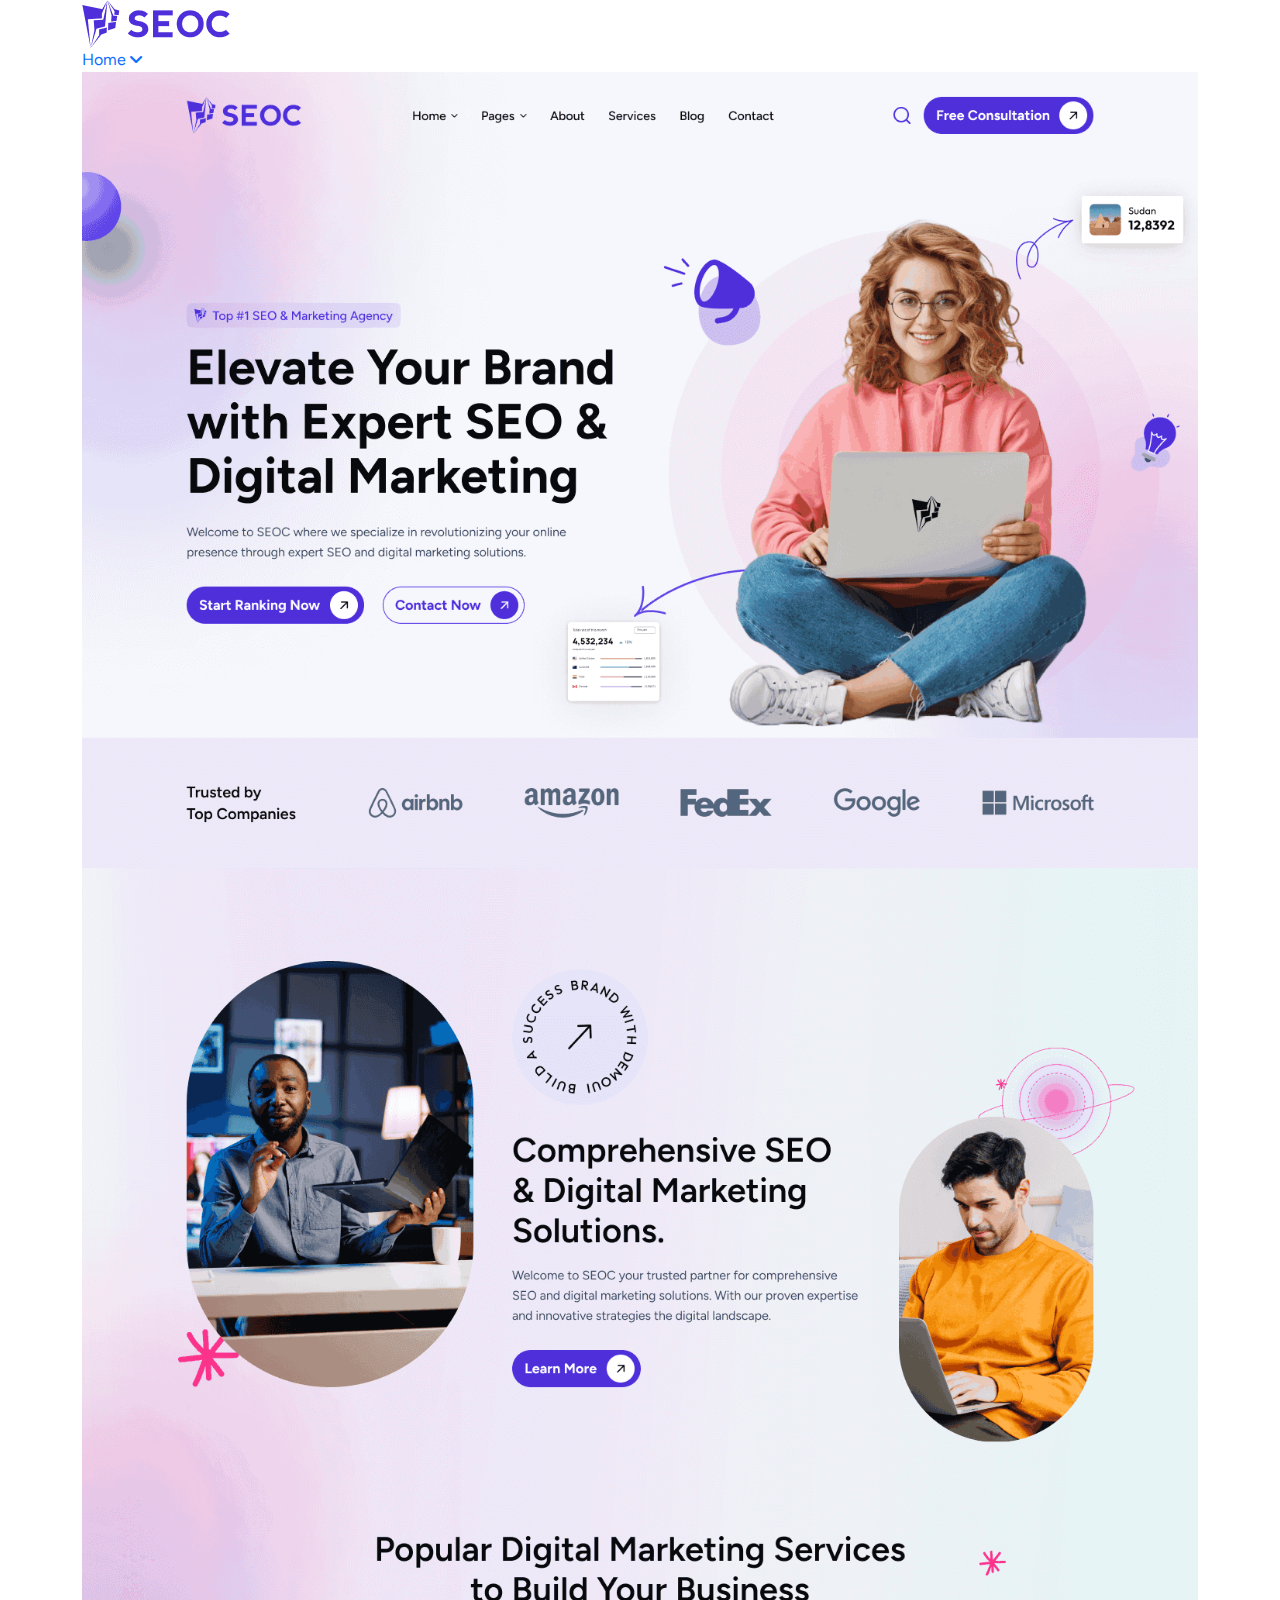
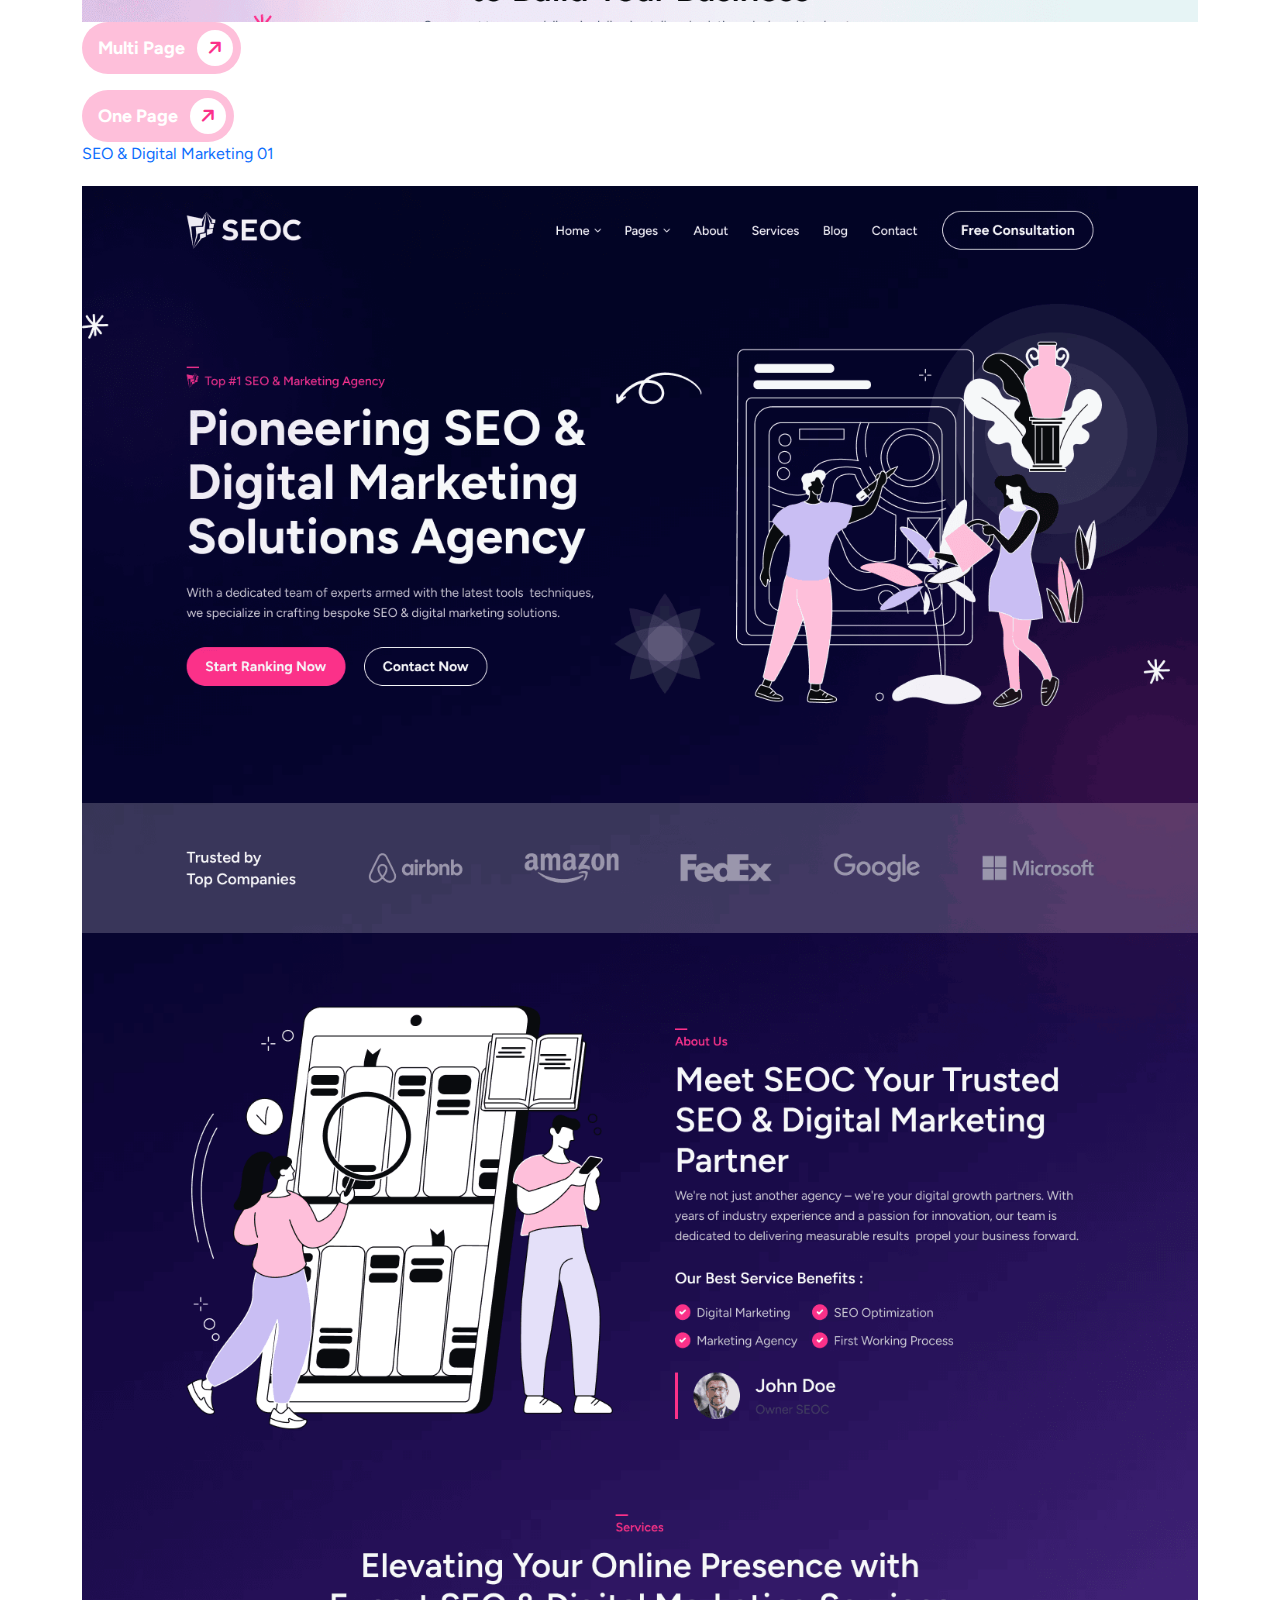
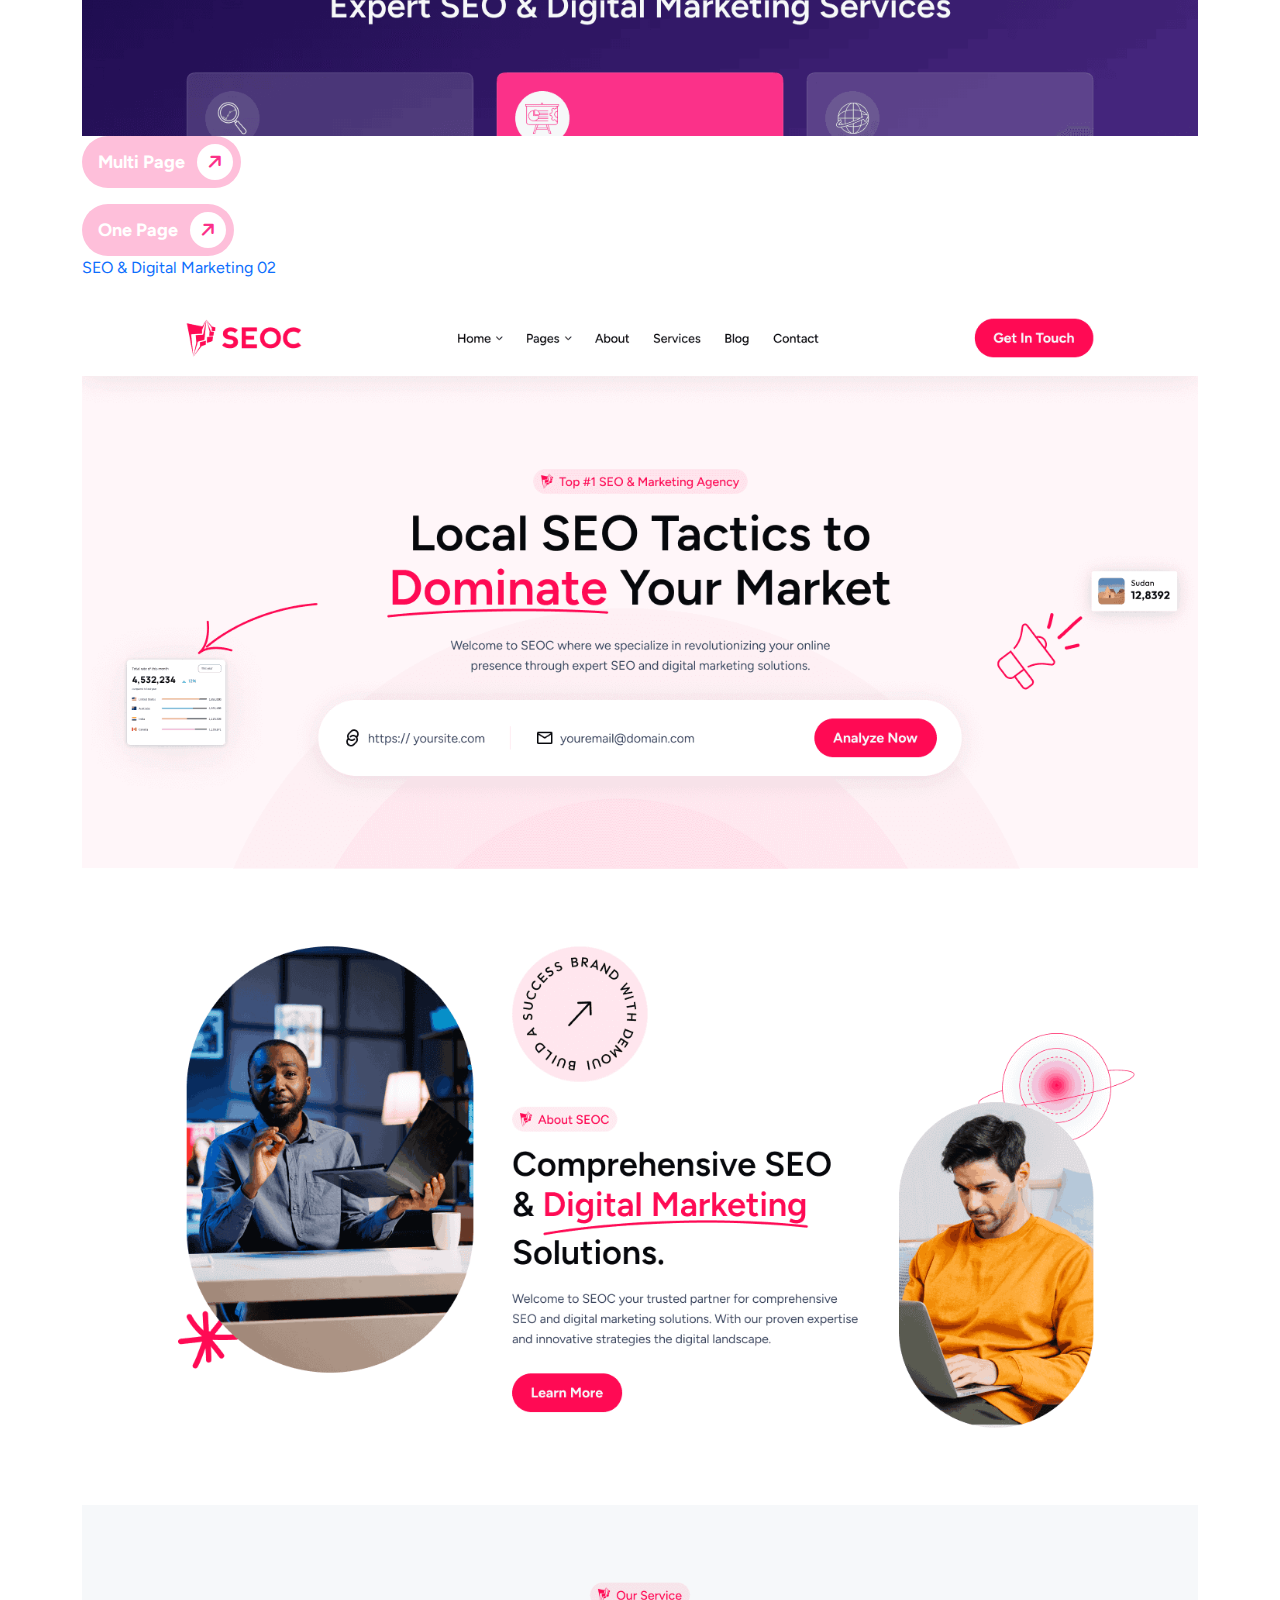
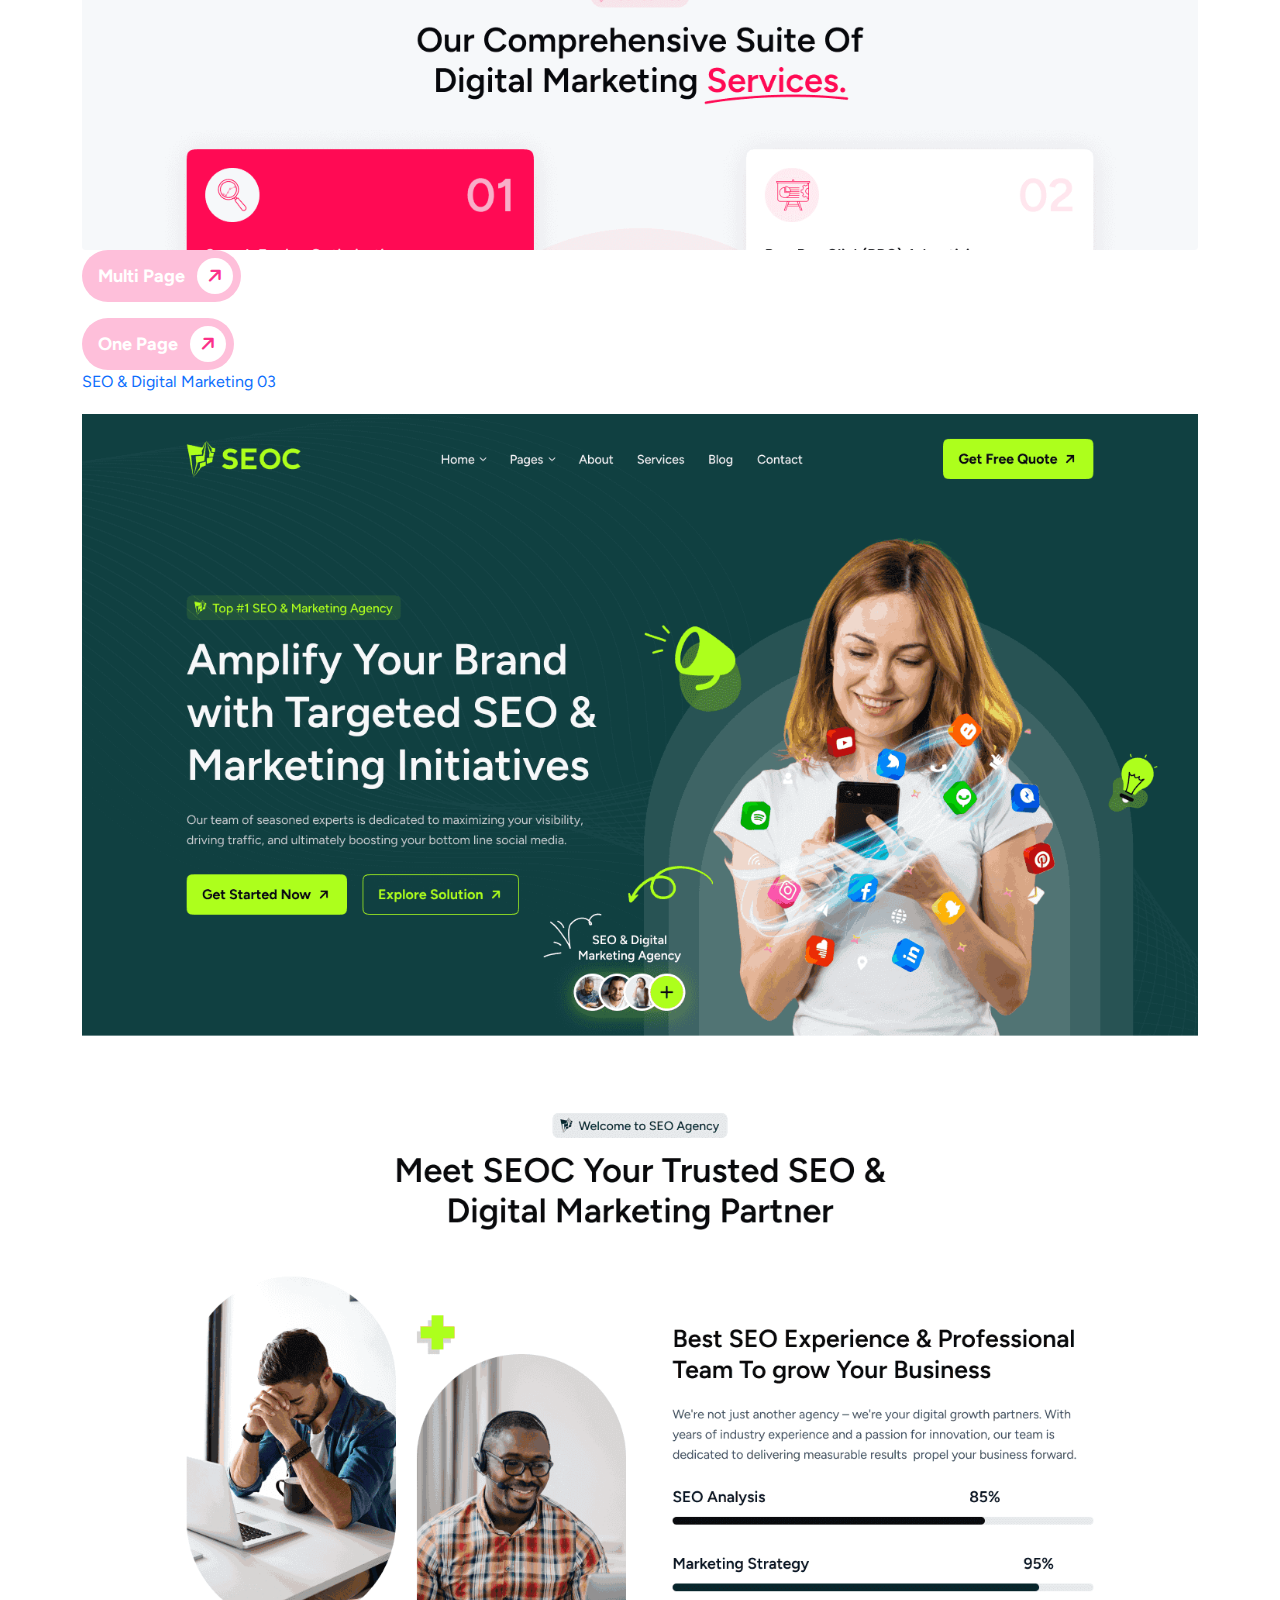
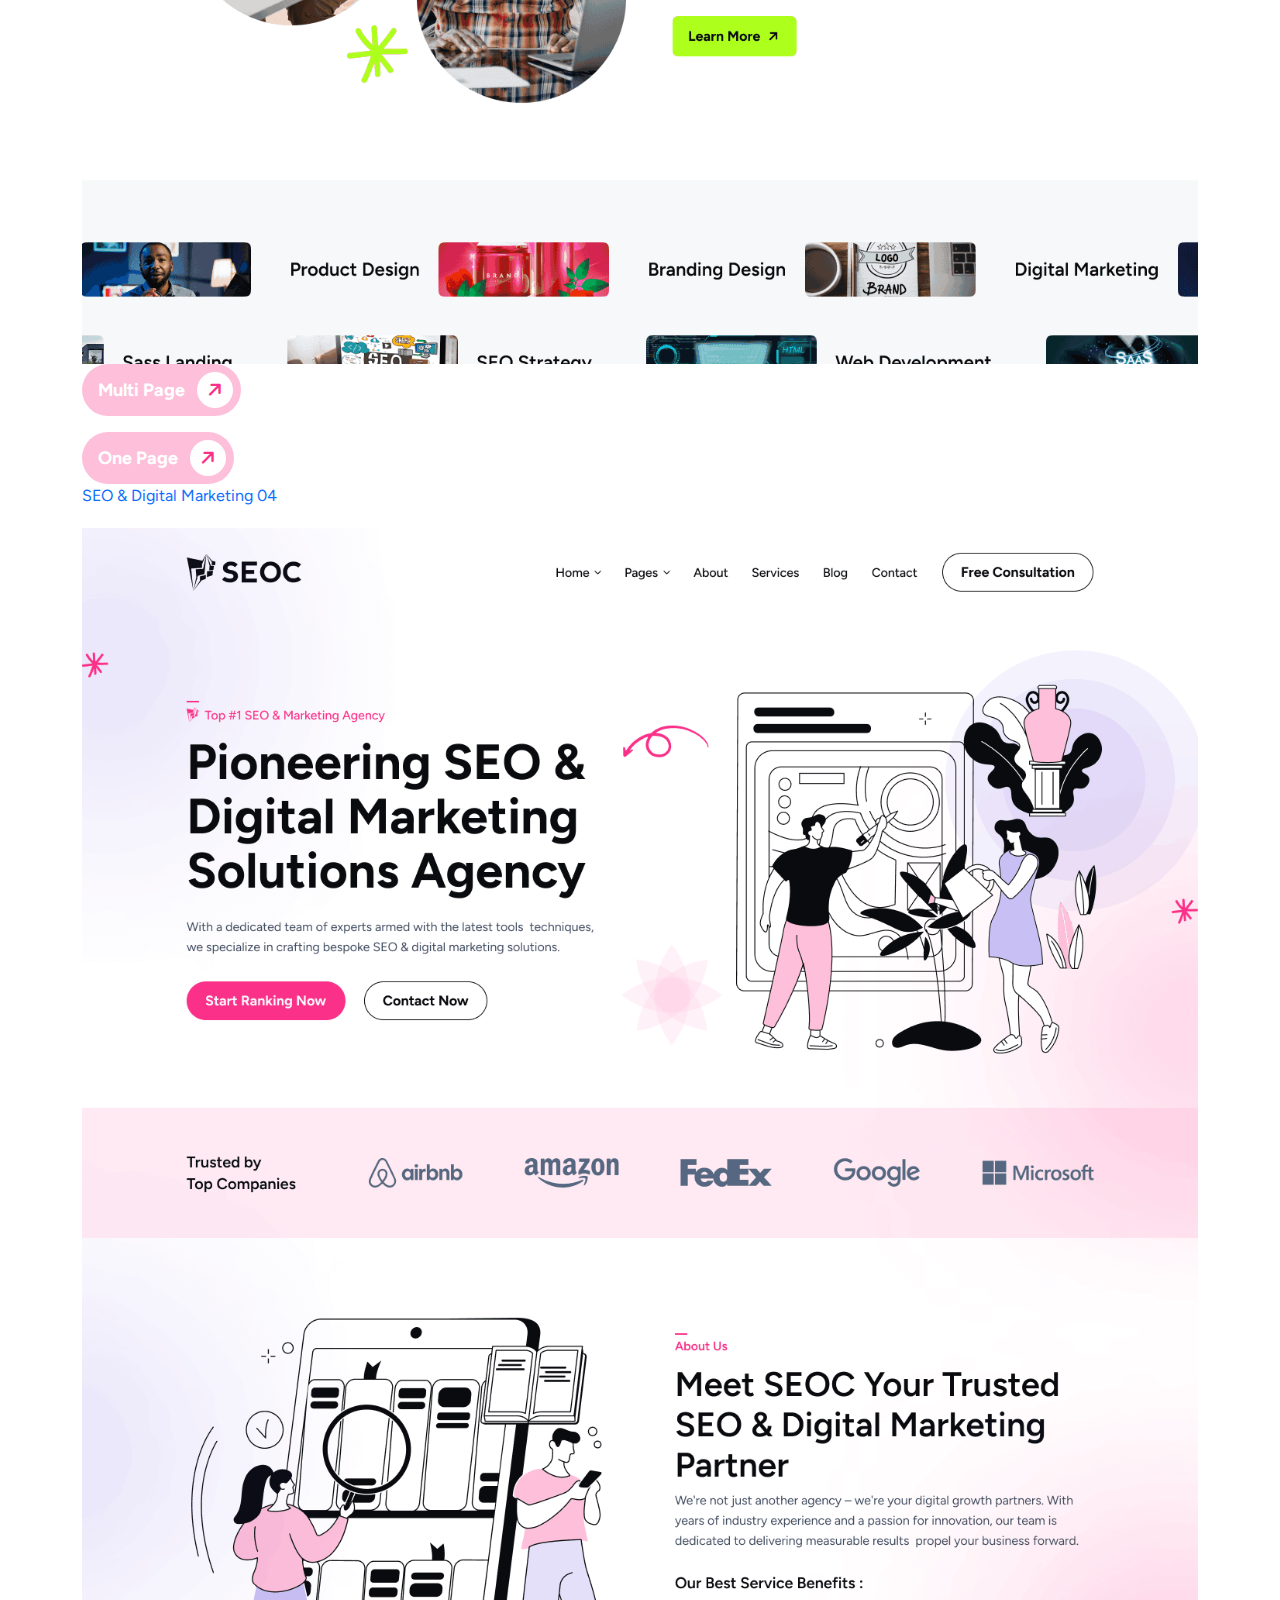
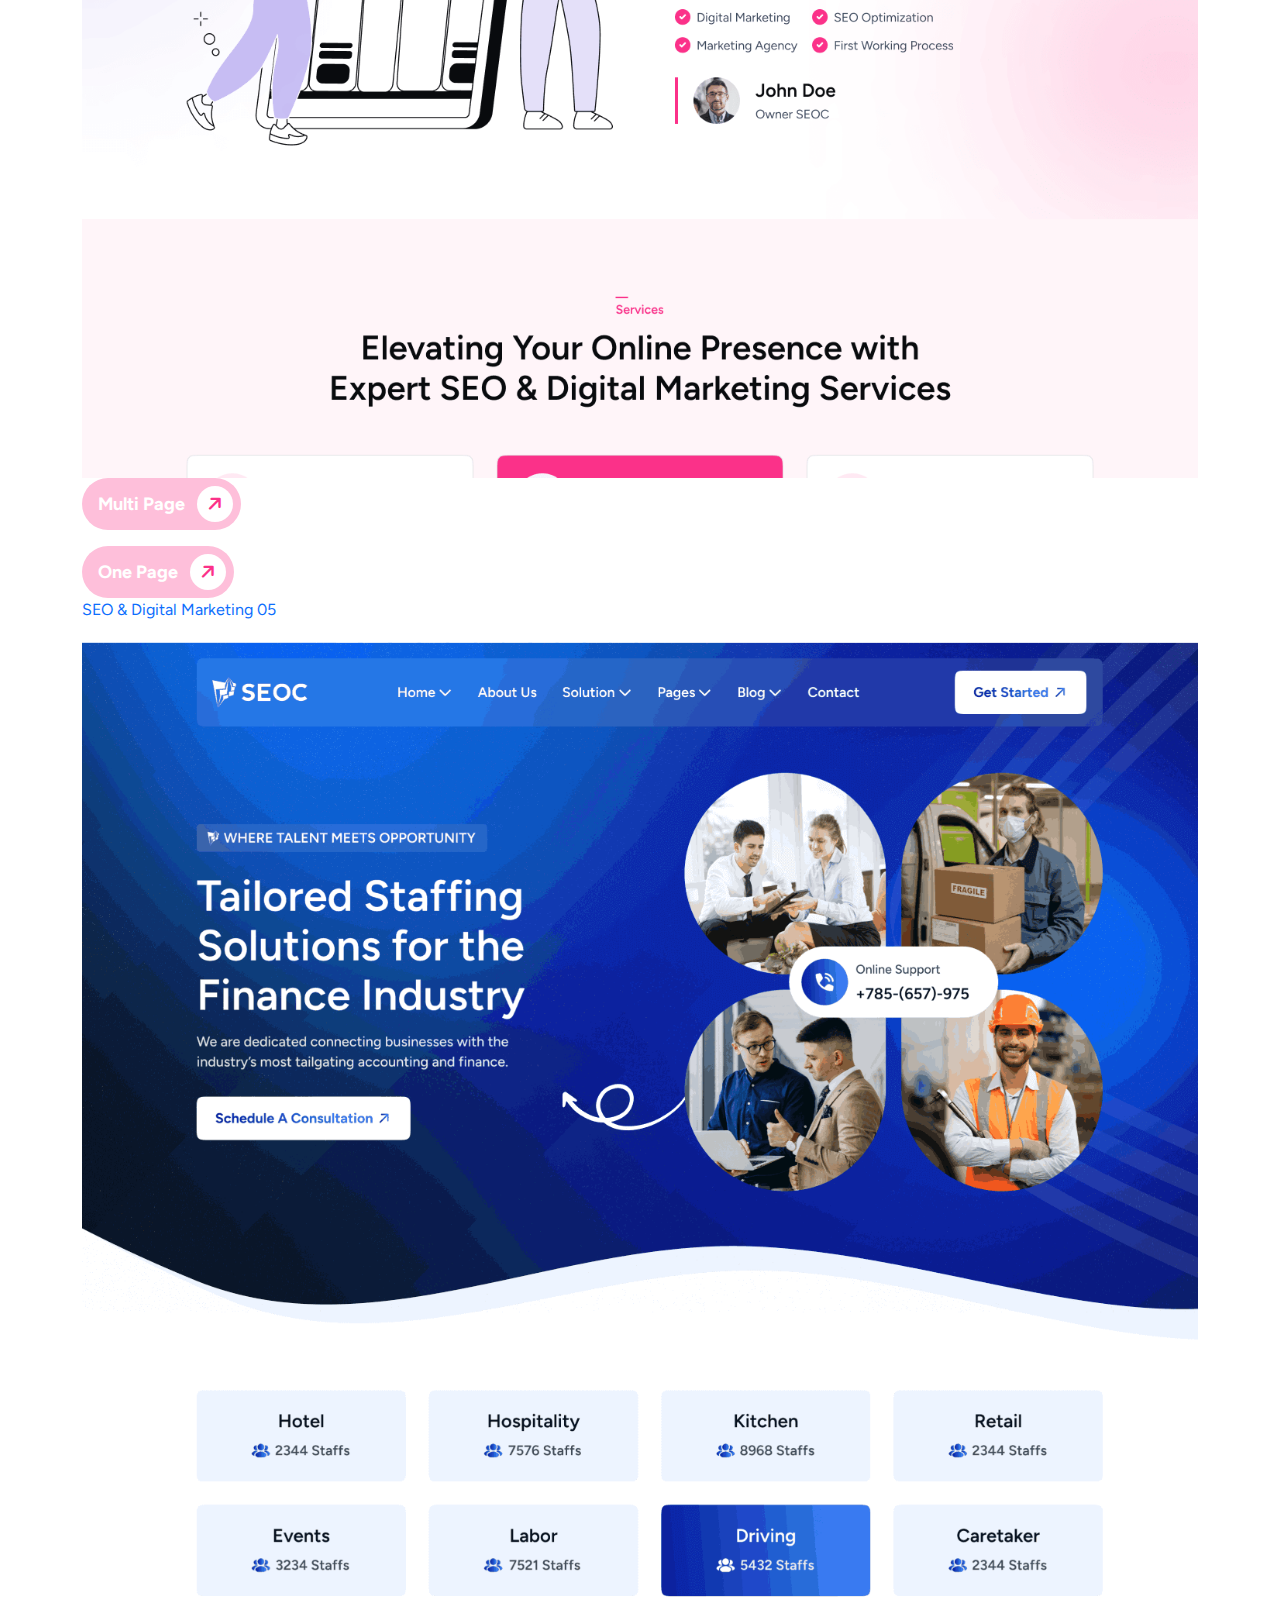
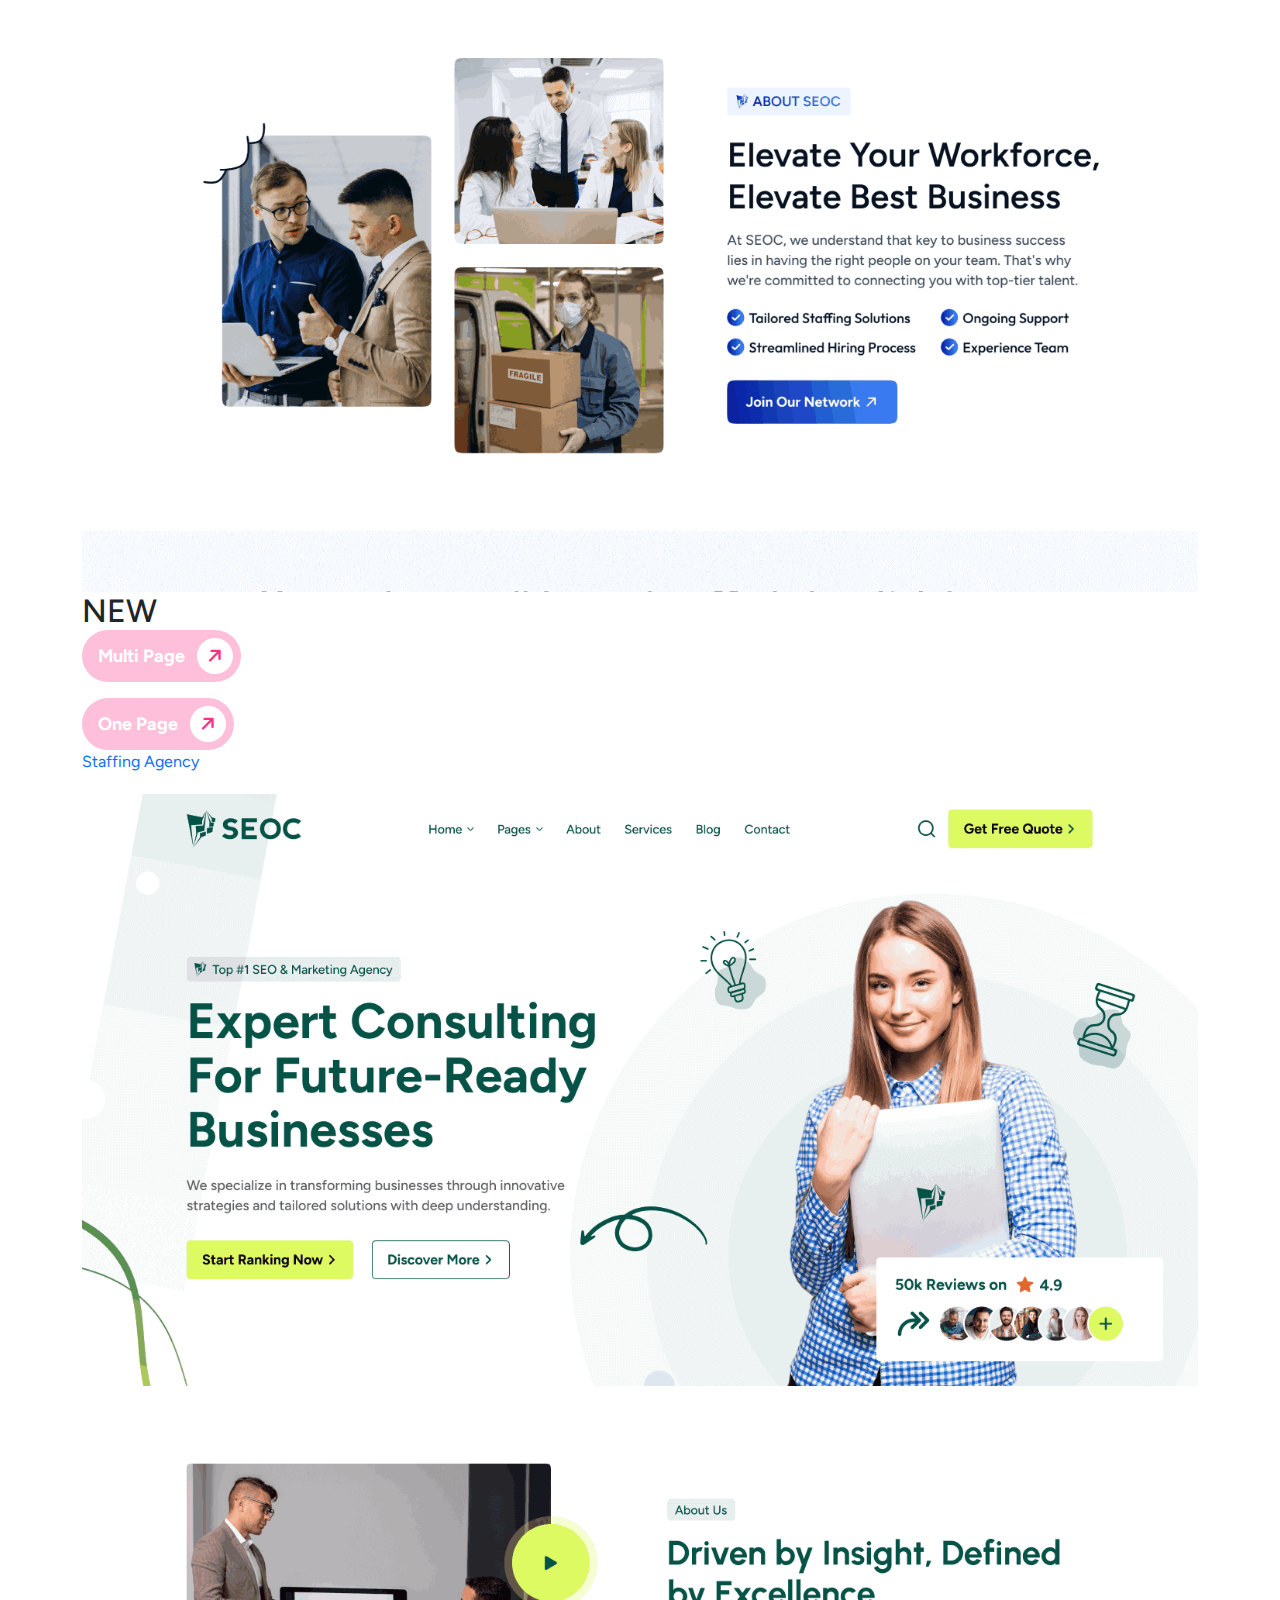
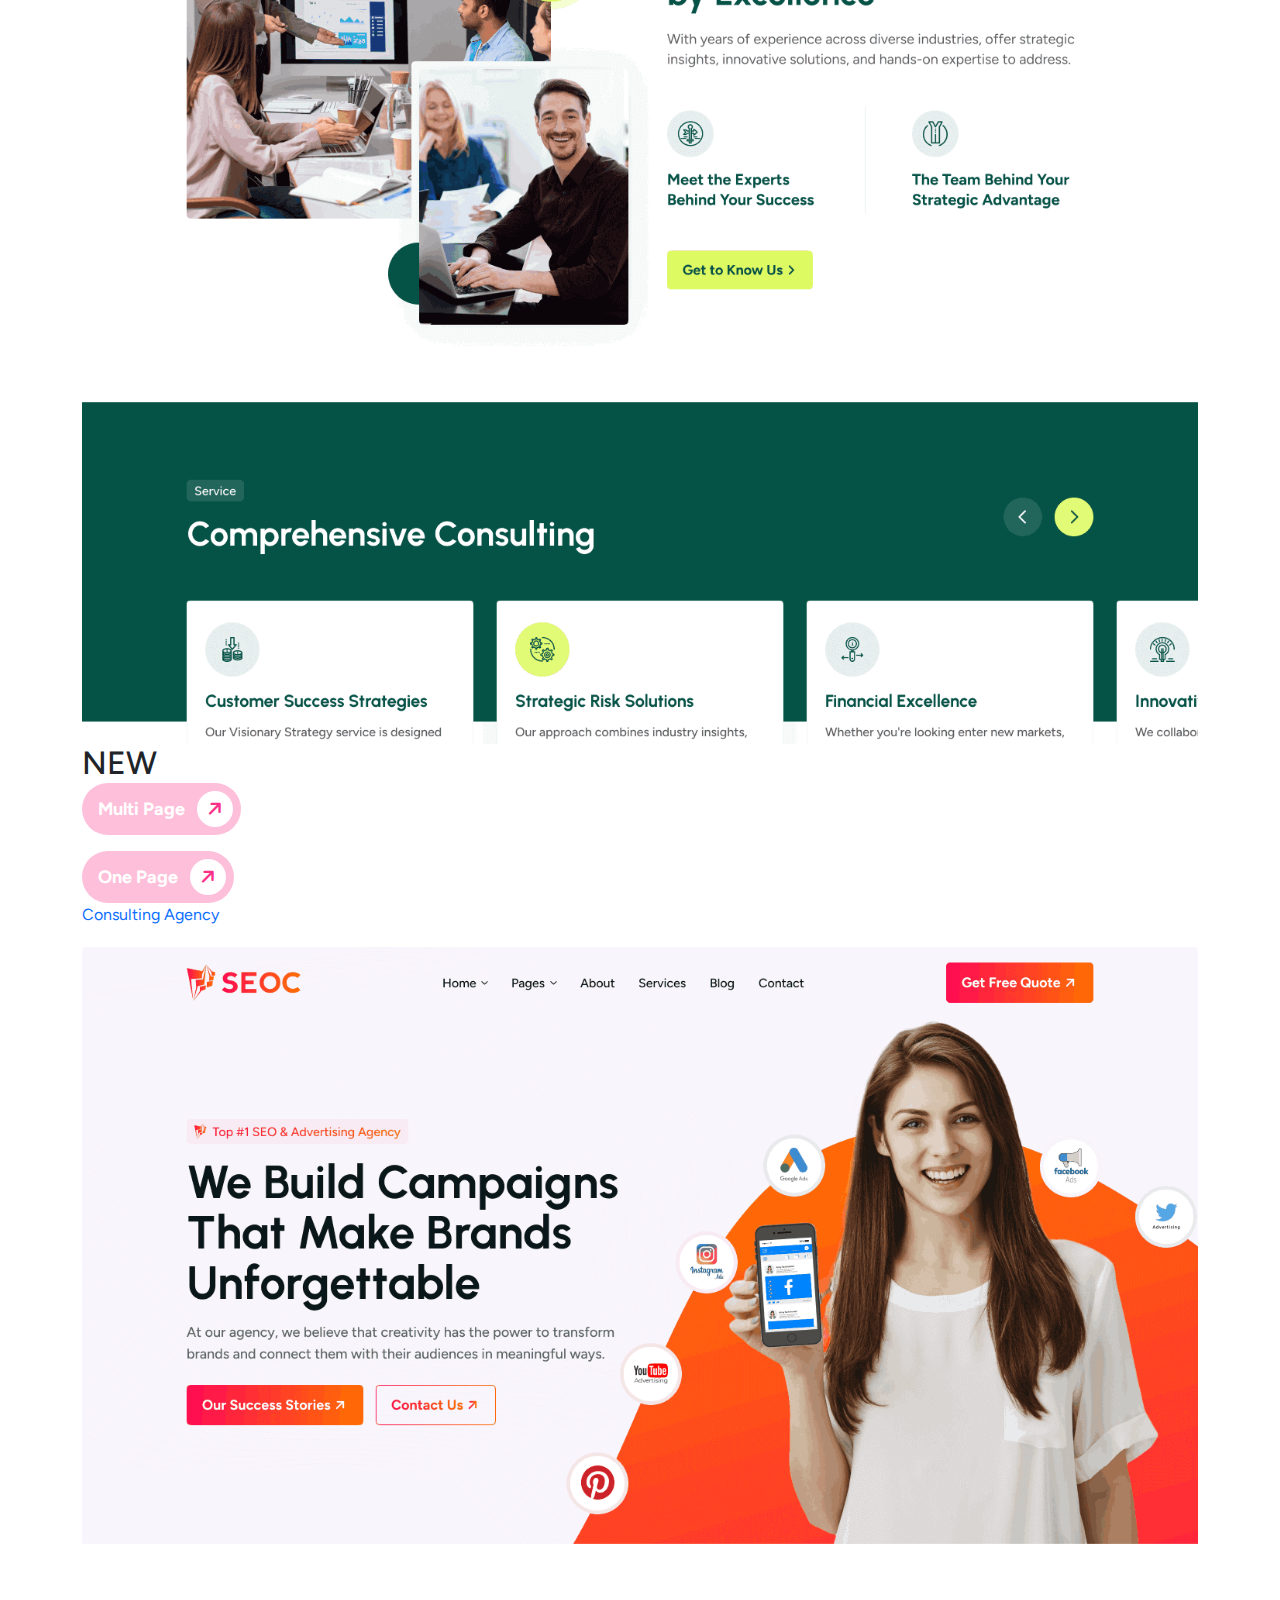
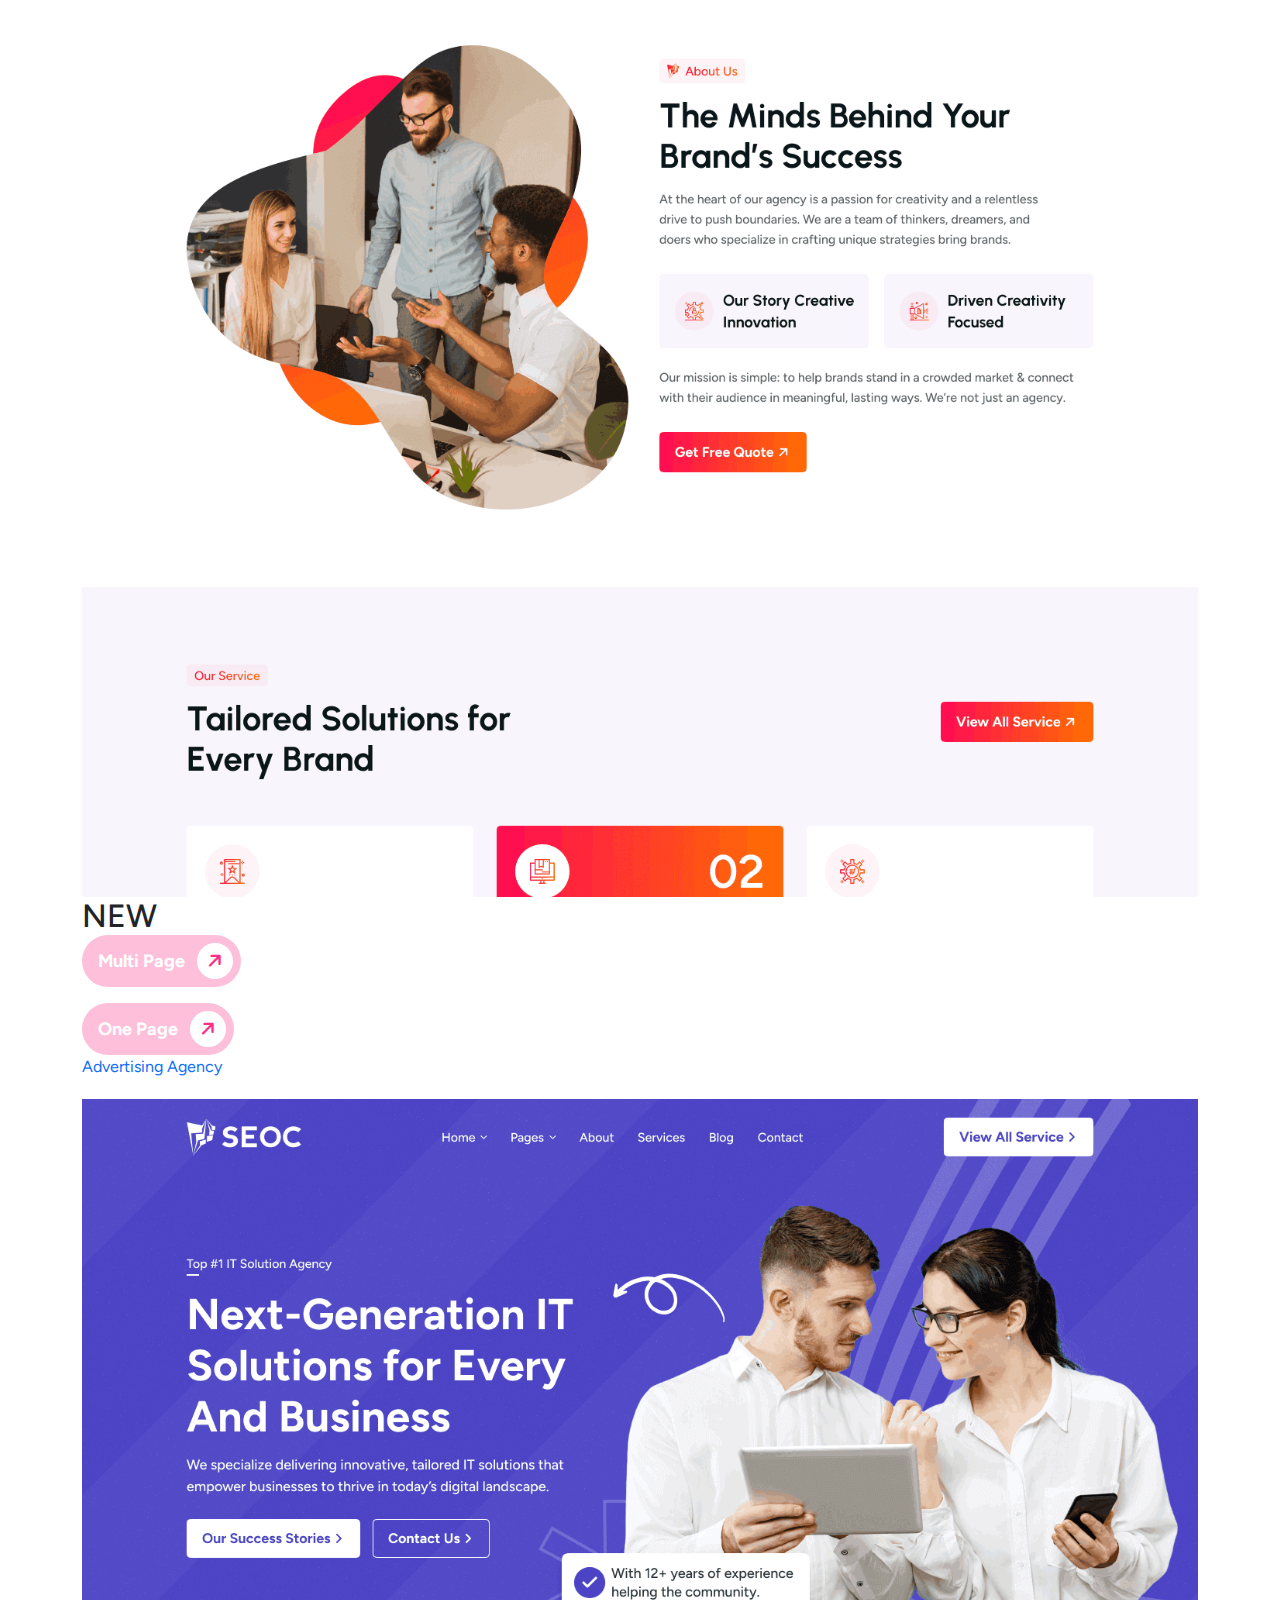
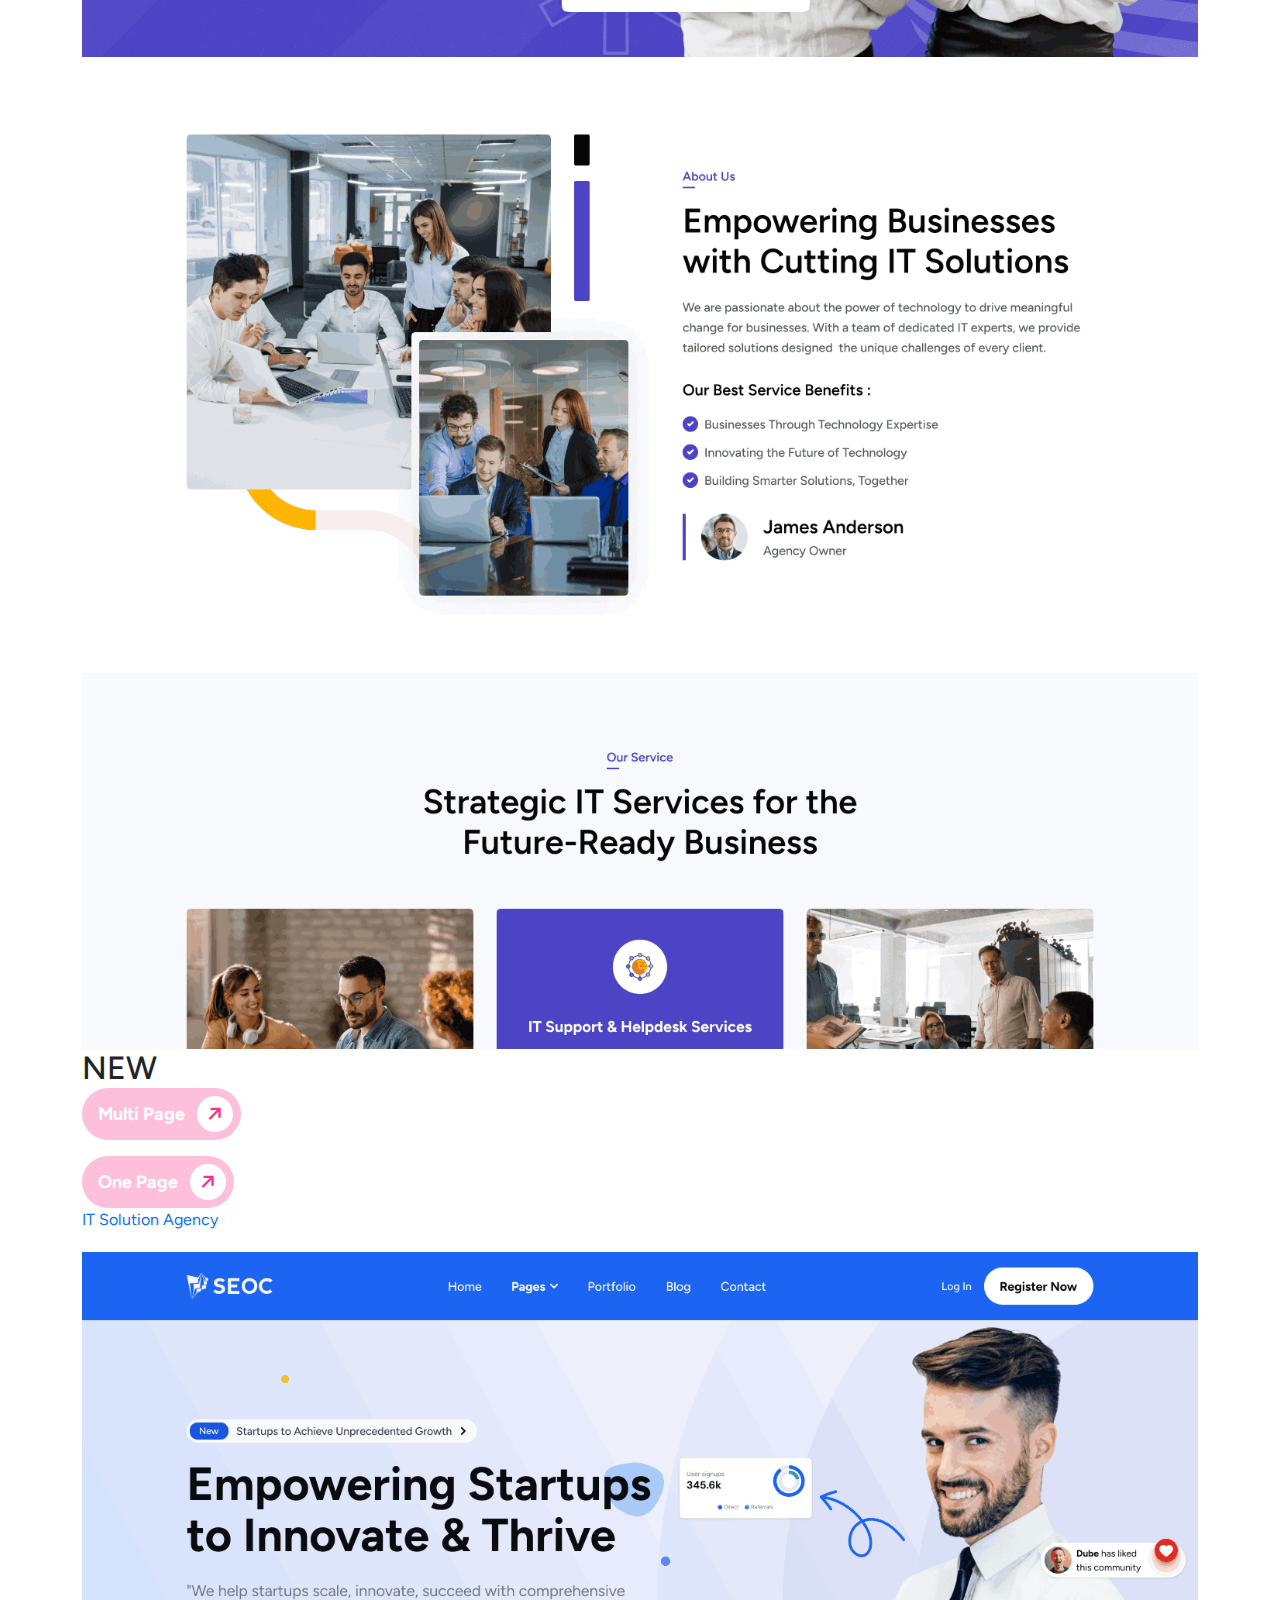
<file: blog.html>
<!DOCTYPE html>
<html lang="en">

<!-- Mirrored from seoc-html-v2.vercel.app/blog-right.html by HTTrack Website Copier/3.x [XR&CO'2014], Wed, 20 Nov 2024 07:28:02 GMT -->
<!-- Added by HTTrack --><meta http-equiv="content-type" content="text/html;charset=utf-8" /><!-- /Added by HTTrack -->
<head>
     <meta charset="UTF-8">
     <meta name="viewport" content="width=device-width, initial-scale=1.0">
     <title>SEO - Digital Marketing Agency</title>

     <!--=====FAB ICON=======-->
    <link rel="shortcut icon" href="assets/img/logo/fav-logo1.png" type="image/x-icon">

    <!--===== CSS LINK =======-->
    <link rel="stylesheet" href="assets/css/plugins/bootstrap.min.css">
    <link rel="stylesheet" href="assets/css/plugins/aos.css">
    <link rel="stylesheet" href="assets/css/plugins/fontawesome.css">
    <link rel="stylesheet" href="assets/css/plugins/magnific-popup.css">
    <link rel="stylesheet" href="assets/css/plugins/mobile.css">
    <link rel="stylesheet" href="assets/css/plugins/owlcarousel.min.css">
    <link rel="stylesheet" href="assets/css/plugins/sidebar.css">
    <link rel="stylesheet" href="assets/css/plugins/slick-slider.css">
    <link rel="stylesheet" href="assets/css/plugins/nice-select.css">
    <link rel="stylesheet" href="assets/css/main.css">

    <!--=====  JS SCRIPT LINK =======-->
    <script src="assets/js/plugins/jquery-3-6-0.min.js"></script>
</head>
<body>

<!--===== PRELOADER STARTS =======-->
<div class="preloader">
  <div class="loading-container">
    <div class="loading"></div>
    <div id="loading-icon"><img src="assets/img/logo/preloader.png" alt=""></div>
  </div>
</div>
<!--===== PRELOADER ENDS =======-->

<!--===== PROGRESS STARTS=======-->
<div class="paginacontainer">
     <div class="progress-wrap">
       <svg class="progress-circle svg-content" width="100%" height="100%" viewBox="-1 -1 102 102">
         <path d="M50,1 a49,49 0 0,1 0,98 a49,49 0 0,1 0,-98"/>
       </svg>
     </div>
   </div>
 <!--===== PROGRESS ENDS=======-->

   <!--=====HEADER START=======-->
   <header class="homepage1-body">
    <div class="header-area homepage1 header header-sticky d-none d-lg-block " id="header">
      <div class="container">
        <div class="row">
          <div class="col-lg-12">
            <div class="header-elements">
              <div class="site-logo">
                <a href="index.html"><img src="assets/img/logo/logo1.png" alt=""></a>
              </div>
              <div class="main-menu">
                <ul>
                  <li><a href="#">Home <i class="fa-solid fa-angle-down"></i></a>
                    <div class="tp-submenu">
                      <div class="row">
                         <div class="col-lg-12">
                          <div class="all-images-menu">
                            <div class="images">
                              <div class="homemenu-thumb">
                                <div class="img1">
                                <img src="assets/img/all-images/demo-img1.png" alt="">
                                </div>
                          
                                 <div class="homemenu-btn">
                                    <a class="header-btn1" href="index.html" target="_blank">Multi Page <span><i class="fa-solid fa-arrow-right"></i></span></a>
                                    <div class="space16"></div>
                                    <a class="header-btn1" href="single-index1.html" target="_blank">One Page <span><i class="fa-solid fa-arrow-right"></i></span></a>
                                 </div>
                                 <div class="homemenu-content">
                                  <a href="404.html">SEO & Digital Marketing 01</a>
                                 </div>
                              </div>
                              <div class="space20"></div>
                            </div>

                            <div class="images">
                              <div class="homemenu-thumb">
                                <div class="img1">
                                <img src="assets/img/all-images/demo-img2.png" alt="">
                                </div>
                                 <div class="homemenu-btn">
                                    <a class="header-btn1" href="index2.html" target="_blank"> Multi Page <span><i class="fa-solid fa-arrow-right"></i></span></a>
                                    <div class="space16"></div>
                                    <a class="header-btn1" href="single-index2.html" target="_blank"> One Page <span><i class="fa-solid fa-arrow-right"></i></span></a>
                                 </div>
                                 <div class="homemenu-content">
                                  <a href="index2.html">SEO & Digital Marketing 02</a>
                                 </div>
                              </div>
                              <div class="space20"></div>
                            </div>

                            <div class="images">
                              <div class="homemenu-thumb">
                                <div class="img1">
                                <img src="assets/img/all-images/comming-soon.png" alt="" class="commingsoon">
                                </div>
                                <div class="homemenu-btn">
                                  <a class="header-btn1" href="index3.html" target="_blank">Multi Page <span><i class="fa-solid fa-arrow-right"></i></span></a>
                                  <div class="space16"></div>
                                  <a class="header-btn1" href="single-index3.html" target="_blank"> One Page <span><i class="fa-solid fa-arrow-right"></i></span></a>
                               </div>
                               <div class="homemenu-content">
                                <a href="index3.html">SEO & Digital Marketing 03</a>
                               </div>
                              </div>
                              <div class="space20"></div>
                            </div>

                            <div class="images">
                              <div class="homemenu-thumb">
                                <div class="img1">
                                <img src="assets/img/all-images/demo-img3.png" alt="">
                                </div>
                                 <div class="homemenu-btn">
                                    <a class="header-btn1" href="index4.html" target="_blank">Multi Page <span><i class="fa-solid fa-arrow-right"></i></span></a>
                                    <div class="space16"></div>
                                    <a class="header-btn1" href="single-index4.html" target="_blank"> One Page <span><i class="fa-solid fa-arrow-right"></i></span></a>
                                 </div>
                                 <div class="homemenu-content">
                                  <a href="index4.html">SEO & Digital Marketing 04</a>
                                 </div>
                              </div>
                              <div class="space20"></div>
                            </div>

                            <div class="images">
                              <div class="homemenu-thumb" style="margin: 0;">
                                <div class="img1">
                                <img src="assets/img/all-images/demo-img4.png" alt="">
                                </div>
                                 <div class="homemenu-btn">
                                    <a class="header-btn1" href="index5.html" target="_blank">Multi Page <span><i class="fa-solid fa-arrow-right"></i></span></a>
                                    <div class="space16"></div>
                                    <a class="header-btn1" href="single-index5.html" target="_blank"> One Page <span><i class="fa-solid fa-arrow-right"></i></span></a>
                                 </div>
                                 <div class="homemenu-content">
                                  <a href="index5.html">SEO & Digital Marketing 05</a>
                                 </div>
                              </div>
                              <div class="space20"></div>
                            </div>
                          </div>

                          <div class="all-images-menu">
                            <div class="images">
                              <div class="homemenu-thumb">
                                <div class="img1">
                                <img src="assets/img/all-images/demo-img11.png" alt="">
                                </div>
                                <div class="text">
                                  <h2>NEW</h2>
                                </div>
                                 <div class="homemenu-btn">
                                    <a class="header-btn1" href="index11.html" target="_blank">Multi Page <span><i class="fa-solid fa-arrow-right"></i></span></a>
                                    <div class="space16"></div>
                                    <a class="header-btn1" href="single-index11.html" target="_blank">One Page <span><i class="fa-solid fa-arrow-right"></i></span></a>
                                 </div>
                                 <div class="homemenu-content">
                                  <a href="index11.html">Staffing Agency</a>
                                 </div>
                              </div>
                              <div class="space20"></div>
                            </div>

                            <div class="images">
                              <div class="homemenu-thumb">
                                <div class="img1">
                                <img src="assets/img/all-images/demo-img12.png" alt="">
                                </div>
                                <div class="text">
                                  <h2>NEW</h2>
                                </div>
                                 <div class="homemenu-btn">
                                    <a class="header-btn1" href="index12.html" target="_blank"> Multi Page <span><i class="fa-solid fa-arrow-right"></i></span></a>
                                    <div class="space16"></div>
                                    <a class="header-btn1" href="single-index12.html" target="_blank"> One Page <span><i class="fa-solid fa-arrow-right"></i></span></a>
                                 </div>
                                 <div class="homemenu-content">
                                  <a href="index12.html">Consulting Agency</a>
                                 </div>
                              </div>
                              <div class="space20"></div>
                            </div>

                            <div class="images">
                              <div class="homemenu-thumb">
                                <div class="img1">
                                <img src="assets/img/all-images/demo-img13.png" alt="" class="commingsoon">
                                </div>
                                <div class="text">
                                  <h2>NEW</h2>
                                </div>
                                <div class="homemenu-btn">
                                  <a class="header-btn1" href="index13.html" target="_blank">Multi Page <span><i class="fa-solid fa-arrow-right"></i></span></a>
                                  <div class="space16"></div>
                                  <a class="header-btn1" href="single-index13.html" target="_blank"> One Page <span><i class="fa-solid fa-arrow-right"></i></span></a>
                               </div>
                               <div class="homemenu-content">
                                <a href="index13.html">Advertising Agency</a>
                               </div>
                              </div>
                              <div class="space20"></div>
                            </div>

                            <div class="images">
                              <div class="homemenu-thumb">
                                <div class="img1">
                                <img src="assets/img/all-images/demo-img14.png" alt="">
                                </div>
                                <div class="text">
                                  <h2>NEW</h2>
                                </div>
                                 <div class="homemenu-btn">
                                    <a class="header-btn1" href="index14.html" target="_blank">Multi Page <span><i class="fa-solid fa-arrow-right"></i></span></a>
                                    <div class="space16"></div>
                                    <a class="header-btn1" href="single-index14.html" target="_blank"> One Page <span><i class="fa-solid fa-arrow-right"></i></span></a>
                                 </div>
                                 <div class="homemenu-content">
                                  <a href="index14.html">IT Solution Agency</a>
                                 </div>
                              </div>
                              <div class="space20"></div>
                            </div>

                            <div class="images">
                              <div class="homemenu-thumb" style="margin: 0;">
                                <div class="img1">
                                <img src="assets/img/all-images/demo-img15.png" alt="">
                                </div>
                                <div class="text">
                                  <h2>NEW</h2>
                                </div>
                                 <div class="homemenu-btn">
                                    <a class="header-btn1" href="index15.html" target="_blank">Multi Page <span><i class="fa-solid fa-arrow-right"></i></span></a>
                                    <div class="space16"></div>
                                    <a class="header-btn1" href="single-index15.html" target="_blank"> One Page <span><i class="fa-solid fa-arrow-right"></i></span></a>
                                 </div>
                                 <div class="homemenu-content">
                                  <a href="index15.html">Startup Agency</a>
                                 </div>
                              </div>
                              <div class="space20"></div>
                            </div>
                          </div>

                          <div class="all-images-menu">
                            <div class="images">
                              <div class="homemenu-thumb">
                                <div class="img1">
                                <img src="assets/img/all-images/demo-img5.png" alt="">
                                </div>
                            
                                 <div class="homemenu-btn">
                                    <a class="header-btn1" href="index6.html" target="_blank">Multi Page <span><i class="fa-solid fa-arrow-right"></i></span></a>
                                    <div class="space16"></div>
                                    <a class="header-btn1" href="single-index6.html" target="_blank">One Page <span><i class="fa-solid fa-arrow-right"></i></span></a>
                                 </div>
                                 <div class="homemenu-content">
                                  <a href="index6.html">SEO & Digital Marketing 06</a>
                                 </div>
                              </div>
                            </div>

                            <div class="images">
                              <div class="homemenu-thumb">
                                <div class="img1">
                                <img src="assets/img/all-images/demo-img6.png" alt="">
                                </div>
                                 <div class="homemenu-btn">
                                    <a class="header-btn1" href="index7.html" target="_blank"> Multi Page <span><i class="fa-solid fa-arrow-right"></i></span></a>
                                    <div class="space16"></div>
                                    <a class="header-btn1" href="single-index7.html" target="_blank"> One Page <span><i class="fa-solid fa-arrow-right"></i></span></a>
                                 </div>
                                 <div class="homemenu-content">
                                  <a href="index7.html">SEO & Digital Marketing 07</a>
                                 </div>
                              </div>
                            </div>

                            <div class="images">
                              <div class="homemenu-thumb">
                                <div class="img1">
                                <img src="assets/img/all-images/demo-img7.png" alt="" class="commingsoon">
                                </div>
                                <div class="homemenu-btn">
                                  <a class="header-btn1" href="index8.html" target="_blank">Multi Page <span><i class="fa-solid fa-arrow-right"></i></span></a>
                                  <div class="space16"></div>
                                  <a class="header-btn1" href="single-index8.html" target="_blank"> One Page <span><i class="fa-solid fa-arrow-right"></i></span></a>
                               </div>
                               <div class="homemenu-content">
                                <a href="index8.html">SEO & Digital Marketing 08</a>
                               </div>
                              </div>
                            </div>

                            <div class="images">
                              <div class="homemenu-thumb">
                                <div class="img1">
                                <img src="assets/img/all-images/demo-img8.png" alt="">
                                </div>
                                 <div class="homemenu-btn">
                                    <a class="header-btn1" href="index9.html" target="_blank">Multi Page <span><i class="fa-solid fa-arrow-right"></i></span></a>
                                    <div class="space16"></div>
                                    <a class="header-btn1" href="single-index9.html" target="_blank"> One Page <span><i class="fa-solid fa-arrow-right"></i></span></a>
                                 </div>
                                 <div class="homemenu-content">
                                  <a href="index9.html">SEO & Digital Marketing 09</a>
                                 </div>
                              </div>
                            </div>

                            <div class="images">
                              <div class="homemenu-thumb" style="margin: 0;">
                                <div class="img1">
                                <img src="assets/img/all-images/demo-img9.png" alt="">
                                </div>
                                <div class="text">
                                  <h2>HOT</h2>
                                </div>
                                 <div class="homemenu-btn">
                                    <a class="header-btn1" href="index10.html" target="_blank">Multi Page <span><i class="fa-solid fa-arrow-right"></i></span></a>
                                    <div class="space16"></div>
                                    <a class="header-btn1" href="single-index10.html" target="_blank"> One Page <span><i class="fa-solid fa-arrow-right"></i></span></a>
                                 </div>
                                 <div class="homemenu-content">
                                  <a href="index10.html">SEO & Digital Marketing 10</a>
                                 </div>
                              </div>
                            </div>
                          </div>

                          <div class="all-images-menu">
                            <div class="images">
                              <div class="space20"></div>
                              <div class="homemenu-thumb">
                                <div class="img1 comming-soon">
                                <img src="assets/img/all-images/demo-img17.png" alt="">
                                </div>
                                 <div class="homemenu-content">
                                  <a href="index6.html">Creative Agency</a>
                                 </div>
                              </div>
                            </div>
  
                            <div class="images">
                              <div class="space20"></div>
                              <div class="homemenu-thumb">
                                <div class="img1 comming-soon">
                                <img src="assets/img/all-images/demo-img16.png" alt="">
                                </div>
                                 <div class="homemenu-content">
                                  <a href="index7.html">Digital Marketing Agency</a>
                                 </div>
                              </div>
                            </div>
  
                            <div class="images">
                              <div class="space20"></div>
                              <div class="homemenu-thumb">
                                <div class="img1 comming-soon">
                                <img src="assets/img/all-images/demo-img18.png" alt="" class="commingsoon">
                                </div>
                               <div class="homemenu-content">
                                <a href="index8.html">Digital Marketer Agency</a>
                               </div>
                              </div>
                            </div>
  
                            <div class="images">
                              <div class="space20"></div>
                              <div class="homemenu-thumb">
                                <div class="img1 comming-soon">
                                <img src="assets/img/all-images/demo-img19.png" alt="">
                                </div>
  
                                 <div class="homemenu-content">
                                  <a href="index9.html">Corporate Agency</a>
                                 </div>
                              </div>
                            </div>
  
                            <div class="images">
                              <div class="space20"></div>
                              <div class="homemenu-thumb" style="margin: 0;">
                                <div class="img1 comming-soon">
                                <img src="assets/img/all-images/demo-img20.png" alt="">
                                </div>
                                 <div class="homemenu-content">
                                  <a href="index10.html">Coming Soon</a>
                                 </div>
                              </div>
                            </div>
                          </div>
                         </div>
                      </div>
                   </div>
                  </li>
                  <li><a href="about.html">About</a></li>
                  <li><a href="#">Services <i class="fa-solid fa-angle-down"></i></a>
                    <ul class="dropdown-padding">
                      <li><a href="service1.html">Service One</a></li>
                      <li><a href="service2.html">Service Two</a></li>
                      <li><a href="service3.html">Service Three</a></li>
                      <li><a href="service4.html">Service Four</a></li>
                      <li><a href="service5.html">Service Five</a></li>
                    </ul>
                  </li>
                  <li><a href="#">Blogs <i class="fa-solid fa-angle-down"></i></a>
                  <ul class="dropdown-padding">
                    <li><a href="blog.html">Blog One</a></li>
                    <li><a href="blog-left.html">Blog Left</a></li>
                    <li><a href="blog-right.html">Blog Right</a></li>
                    <li><a href="blog-single.html">Blog Single</a></li>
                  </ul>
                  </li>
                  <li><a href="#">Pages <i class="fa-solid fa-angle-down"></i></a>
                    <ul class="dropdown-padding">
                      <li><a href="case.html">Case Study</a></li>
                      <li><a href="case-single.html">Case Study Single</a></li>
                      <li><a href="team.html">Our Team</a></li>
                      <li><a href="pricing.html">Pricing Plan</a></li>
                      <li><a href="testimonials.html">Testimonials</a></li>
                      <li><a href="faq.html">FAQ</a></li>
                      <li><a href="404-2.html">404</a></li>
                    </ul>
                  </li>
                  <li><a href="contact.html">Contact Us</a></li>
                </ul>
              </div>
              <div class="btn-area">
                <div class="search-icon header__search header-search-btn">
                  <a href="#"><img src="assets/img/icons/search-icons1.svg" alt=""></a>
                </div>
                <a href="contact.html" class="header-btn1">Free Consultation <span><i class="fa-solid fa-arrow-right"></i></span></a>
              </div>

              <div class="header-search-form-wrapper">
                <div class="tx-search-close tx-close"><i class="fa-solid fa-xmark"></i></div>
                <div class="header-search-container">
                    <form role="search" class="search-form">
                    <input type="search"  class="search-field" placeholder="Search …" value="" name="s">
                    <button type="submit" class="search-submit"><img src="assets/img/icons/search-icons1.svg" alt=""></button>
                    </form>
                </div>
            </div>
            <div class="body-overlay"></div>
            </div>
          </div>
        </div>
      </div>
    </div>
  </header>
  <!--=====HEADER END =======-->

  <!--===== MOBILE HEADER STARTS =======-->
 <div class="mobile-header mobile-haeder1 d-block d-lg-none">
  <div class="container-fluid">
    <div class="col-12">
      <div class="mobile-header-elements">
        <div class="mobile-logo">
          <a href="index.html"><img src="assets/img/logo/logo1.png" alt=""></a>
        </div>
        <div class="mobile-nav-icon dots-menu">
          <i class="fa-solid fa-bars"></i>
        </div>
      </div>
    </div>
  </div>
</div>

<div class="mobile-sidebar mobile-sidebar1">
  <div class="logosicon-area">
    <div class="logos">
      <img src="assets/img/logo/logo1.png" alt="">
    </div>
    <div class="menu-close">
      <i class="fa-solid fa-xmark"></i>
    </div>
   </div>
  <div class="mobile-nav mobile-nav1">
    <ul class="mobile-nav-list nav-list1">
      <li><a href="#" >Home </a>
        <ul class="sub-menu">
          <li>
            <a href="#">Multiple Page</a>
            <ul class="sub-menu">
              <li><a href="index.html">Home One</a></li>
              <li><a href="index2.html">Home Two</a></li>
              <li><a href="index3.html">Home Three</a></li>
              <li><a href="index4.html">Home Four</a></li>
              <li><a href="index5.html">Home Five</a></li>
              <li><a href="index6.html">Home Six</a></li>
              <li><a href="index7.html">Home Seven</a></li>
              <li><a href="index8.html">Home Eight</a></li>
              <li><a href="index9.html">Home Nine</a></li>
              <li><a href="index10.html">Home Ten</a></li>
              <li><a href="index11.html">Home Eleven</a></li>
              <li><a href="index12.html">Home Twelve</a></li>
              <li><a href="index13.html">Home Thirteen</a></li>
              <li><a href="index14.html">Home Fouteen</a></li>
              <li><a href="index15.html">Home Fifteen</a></li>
            </ul>
          </li>
          <li>
            <a href="#">Landing Page</a>
            <ul class="sub-menu">
              <li><a href="single-index1.html" target="_blank">Home One</a></li>
              <li><a href="single-index2.html" target="_blank">Home Two</a></li>
              <li><a href="single-index3.html" target="_blank">Home Three</a></li>
              <li><a href="single-index4.html" target="_blank">Home Four</a></li>
              <li><a href="single-index5.html" target="_blank">Home Five</a></li>
              <li><a href="single-index6.html" target="_blank">Home Six</a></li>
              <li><a href="single-index7.html" target="_blank">Home Seven</a></li>
              <li><a href="single-index8.html" target="_blank">Home Eight</a></li>
              <li><a href="single-index9.html" target="_blank">Home Nine</a></li>
              <li><a href="single-index10.html" target="_blank">Home Ten</a></li>
              <li><a href="single-index11.html" target="_blank">Home Eleven</a></li>
              <li><a href="single-index12.html" target="_blank">Home Twelve</a></li>
              <li><a href="single-index13.html" target="_blank">Home Thirteen</a></li>
              <li><a href="single-index14.html" target="_blank">Home Fouteen</a></li>
              <li><a href="single-index15.html" target="_blank">Home Fifteen</a></li>
            </ul>
          </li>
        </ul>
      </li>
      <li><a href="about.html">About</a></li>
      <li><a href="404-3.html">Services</a>
        <ul class="sub-menu">
          <li><a href="service1.html">Service One</a></li>
          <li><a href="service2.html">Service Two</a></li>
          <li><a href="service3.html">Service Three</a></li>
          <li><a href="service4.html">Service Four</a></li>
          <li><a href="service5.html">Service Five</a></li>
        </ul>
      </li>
      <li><a href="#">Blogs</a>
        <ul class="sub-menu">
          <li><a href="blog.html">Blog One</a></li>
          <li><a href="blog-left.html">Blog Left</a></li>
          <li><a href="blog-right.html">Blog Right</a></li>
          <li><a href="blog-single.html">Blog Single</a></li>
        </ul>
      </li>
      <li><a href="#">Pages</a>
        <ul class="sub-menu">
          <li><a href="case.html">Case Study One</a></li>
          <li><a href="case-single.html">Case Study Single</a></li>
          <li><a href="team.html">Our Team</a></li>
          <li><a href="pricing.html">Pricing Plan</a></li>
          <li><a href="testimonials.html">Testimonials</a></li>
          <li><a href="faq.html">FAQ</a></li>
          <li><a href="404-2.html">404</a></li>
        </ul>
      </li>
      <li><a href="contact.html">Contact Us</a></li>
    </ul>

    <div class="allmobilesection">
      <a href="contact.html"  class="header-btn1">Get Started <span><i class="fa-solid fa-arrow-right"></i></span></a>
      <div class="single-footer">
        <h3>Contact Info</h3>
        <div class="footer1-contact-info">
          <div class="contact-info-single">
            <div class="contact-info-icon">
              <i class="fa-solid fa-phone-volume"></i>
            </div>
            <div class="contact-info-text">
              <a href="tel:+3(924)4596512">+3(924)4596512</a>
            </div>
          </div>

          <div class="contact-info-single">
            <div class="contact-info-icon">
              <i class="fa-solid fa-envelope"></i>
            </div>
            <div class="contact-info-text">
              <a href="mailto:info@example.com">info@example.com</a>
            </div>
          </div>

          <div class="single-footer">
            <h3>Our Location</h3>
            
            <div class="contact-info-single">
              <div class="contact-info-icon">
                <i class="fa-solid fa-location-dot"></i>
              </div>
              <div class="contact-info-text">
                <a href="mailto:info@example.com" >55 East Birchwood Ave.Brooklyn, <br> New York 11201,United States</a>
              </div>
            </div>

          </div>
          <div class="single-footer">
            <h3>Social Links</h3>
            
            <div class="social-links-mobile-menu">
              <ul>
                <li><a href="#"><i class="fa-brands fa-facebook-f"></i></a></li>
                <li><a href="#"><i class="fa-brands fa-instagram"></i></a></li>
                <li><a href="#"><i class="fa-brands fa-linkedin-in"></i></a></li>
                <li><a href="#"><i class="fa-brands fa-youtube"></i></a></li>
              </ul>
            </div>
          </div>
        </div>
      </div>
     </div>
  </div>
</div>
<!--===== MOBILE HEADER STARTS =======-->


<!--===== HERO AREA STARTS =======-->
<div class="about-header-area" style="background-image: url(assets/img/bg/inner-header.png); background-repeat: no-repeat; background-size: cover; background-position: center;">
    <img src="assets/img/elements/elements1.png" alt="" class="elements1 aniamtion-key-1">
    <img src="assets/img/elements/star2.png" alt="" class="star2 keyframe5">
    <div class="container">
        <div class="row">
            <div class="col-lg-8 m-auto">
                <div class="about-inner-header heading9 text-center">
                    <h1>Blog Details Right</h1>
                    <a href="index.html">Home <i class="fa-solid fa-angle-right"></i> <span>Our Blog</span></a>
                </div>
            </div>
        </div>
    </div>
</div>
<!--===== HERO AREA ENDS =======-->

<!--===== BLOG AREA STARTS =======-->
<div class="blog-auhtor-section-area sp1">
    <div class="container">
        <div class="row">
            <div class="col-lg-8">
                <div class="blog-auhtor-sidebar-area heading2">
                    <div class="tags-area">
                        <ul>
                          <li><a href="#"><img src="assets/img/icons/contact1.svg" alt="">Ben Stokes</a></li>
                          <li><a href="#"><img src="assets/img/icons/calender1.svg" alt="">16 August 2023</a></li>
                        </ul>
                      </div>
                      <h2>The Power Of PPC Advertising: <br class="d-lg-block d-none"> How To Maximize Your ROI</h2>
                      <div class="space34"></div>
                      <div class="img1">
                        <img src="assets/img/all-images/blog-img23.png" alt="">
                      </div>
                      <div class="space24"></div>
                      <p>Pay-per-click (PPC) advertising is a powerful tool for driving targeted traffic to your website, generating leads, and increasing sales. When implemented effectively, PPC campaigns can deliver a high return on investment (ROI) and help you achieve your business goals.This guide, we'll explore the key components of successful PPC advertising and share strategies for maximizing your ROI.</p>
                      <div class="space50"></div>
                      <h3>Understanding PPC Advertising</h3>
                      <div class="space24"></div>
                      <p>PPC advertising is a digital marketing strategy in which advertisers pay a fee each time their ad is clicked. These ads are displayed on search engine results pages (such as Google or Bing) or on websites and social media platforms (such as Facebook or LinkedIn). The goal of PPC advertising is to attract qualified traffic to your website and convert them into customers or leads.</p>
                      <div class="space50"></div>
                      <h3>Key Components of Successful PPC Campaign</h3>
                      <div class="right-area">
                        <div class="check1">
                            <img src="assets/img/icons/check4.svg" alt="">
                        </div>
                        <div class="content">
                            <p><span>Keyword Research:</span> Conduct thorough keyword research to identify relevant search terms and phrases that your target audience is using. Choose keywords with high search volume, low competition, and strong buyer intent to maximize your chances of success.</p>
                        </div>
                      </div>

                      <div class="right-area">
                        <div class="check1">
                            <img src="assets/img/icons/check4.svg" alt="">
                        </div>
                        <div class="content">
                            <p><span>Ad Copywriting:</span> Write compelling ad copy that grabs attention, highlights your unique selling proposition (USP), and encourages users to click. Use relevant keywords in your ad copy to improve ad relevance and quality score.</p>
                        </div>
                      </div>

                      <div class="right-area">
                        <div class="check1">
                            <img src="assets/img/icons/check4.svg" alt="">
                        </div>
                        <div class="content">
                            <p><span>Ad Targeting:</span> Use advanced targeting options to reach your ideal audience. Target users based on demographics, interests, location, device, and more to ensure that your ads are shown to the right people at the right time.</p>
                        </div>
                      </div>

                      <div class="right-area">
                        <div class="check1">
                            <img src="assets/img/icons/check4.svg" alt="">
                        </div>
                        <div class="content">
                            <p><span>Ad Extension:</span> Take advantage of ad extensions to provide additional information and increase ad visibility. Use extensions such as sitelinks, callouts, and structured snippets to enhance your ads and drive more clicks.</p>
                        </div>
                      </div>

                      <div class="right-area">
                        <div class="check1">
                            <img src="assets/img/icons/check4.svg" alt="">
                        </div>
                        <div class="content">
                            <p><span>Landing Page Optimization:</span> Create dedicated landing pages that are tailored to your PPC campaigns. Optimize your landing pages for relevance, usability, and conversion to ensure a seamless user experience and maximize your ROI.</p>
                        </div>
                      </div>
                      <div class="space50"></div>
                      <div class="img1">
                        <img src="assets/img/all-images/blog-img20.png" alt="">
                      </div>
                      <div class="space50"></div>
                      <h3>Strategies for Maximizing PPC ROI</h3>

                      <div class="right-area">
                        <div class="check1">
                            <img src="assets/img/icons/check4.svg" alt="">
                        </div>
                        <div class="content">
                            <p><span>Set Clear Goals:</span> Define clear objectives for your PPC campaigns, whether it's increasing website traffic, generating leads, or driving sales. Align your campaign strategy with your business goals to ensure that you're focusing on the metrics that matter most.</p>
                        </div>
                      </div>

                      <div class="right-area">
                        <div class="check1">
                            <img src="assets/img/icons/check4.svg" alt="">
                        </div>
                        <div class="content">
                            <p><span>Monitor Performance Metrics:</span> Track key performance metrics such as click-through rate (CTR), conversion rate, cost per acquisition (CPA), and ROI. Use analytics tools like Google Analytics and Google Ads to monitor campaign performance and identify areas for improvement</p>
                        </div>
                      </div>

                      <div class="right-area">
                        <div class="check1">
                            <img src="assets/img/icons/check4.svg" alt="">
                        </div>
                        <div class="content">
                            <p><span>Optimize Ad Copy & keywords:</span> Continuously test and optimize your ad copy and keywords to improve ad relevance and click-through rates. Experiment with different messaging, offers, and calls to action to see what resonates best with your audience.</p>
                        </div>
                      </div>

                      <div class="right-area">
                        <div class="check1">
                            <img src="assets/img/icons/check4.svg" alt="">
                        </div>
                        <div class="content">
                            <p><span>Refine Targeting Options:</span> Refine your targeting options based on performance data and audience insights. Adjust your targeting parameters to focus on high-value segments and exclude irrelevant audiences to improve campaign efficiency.</p>
                        </div>
                      </div>

                      <div class="right-area">
                        <div class="check1">
                            <img src="assets/img/icons/check4.svg" alt="">
                        </div>
                        <div class="content">
                            <p><span>Implement Bid Strategies:</span> Create dedicated landing pages that are tailored to your PPC campaigns. Optimize your landing pages for relevance, usability, and conversion to ensure a seamless user experience and maximize your ROI.</p>
                        </div>
                      </div>
                      <div class="space50"></div>
                      
                      <div class="pera-box">
                        <p>"PPC advertising is like a well-tuned engine: with the right fuel, maintenance, and strategy, it can propel your business forward at unprecedented speeds."</p>
                        <div class="space16"></div>
                        <a href="#"><img src="assets/img/icons/instagram.svg" alt=""></a>
                      </div>
                      <div class="space50"></div>
                      <h3>Hire a Team of Expert Marketers to Handle the Research and Video Creation Process For You</h3>
                      <div class="space24"></div>
                      <p class="pera1">Just because something worked for one type of video doesn’t mean it will always work. Your video marketing strategy needs to be flexible and adjust to people’s viewing behaviors for maximum impact.</p>
                      <div class="social-tags">
                        <div class="tags">
                          <h4>Tags:</h4>
                          <ul>
                            <li><a href="#">PPC Advertising</a></li>
                            <li><a href="#">SEO</a></li>
                            <li><a href="#" class="m-0">Digital Marketing</a></li>
                          </ul>
                        </div>
                        <div class="social">
                          <h4>Social:</h4>
                          <ul>
                            <li><a href="#"><img src="assets/img/icons/facebook.svg" alt=""></a></li>
                            <li><a href="#"><img src="assets/img/icons/instagram.svg" alt=""></a></li>
                            <li><a href="#"><img src="assets/img/icons/linkedin.svg" alt=""></a></li>
                          </ul>
                        </div>
                      </div>
                      <div class="space50"></div>
                      <h3>Blog Comments (2)</h3>
                      <div class="space32"></div>
                      <div class="comments-boxarea">
                        <div class="comments-boxes">
                          <div class="comments-auhtor-box">
                            <div class="img3">
                              <img src="assets/img/all-images/comments-img1.png" alt="">
                            </div>
                            <div class="content">
                              <a href="#" class="name">Mr. Ana Ritchie</a>
                              <a href="#" class="date">12 May 2024</a>
                            </div>
                          </div>
                          <a href="#" class="reply">Reply</a>
                        </div>
                        <div class="space16"></div>
                        <p>"This is a fantastic guide on PPC advertising! I've been struggling to good ROI with my campaigns, but your tips on keyword research ad copywriting have given me some great ideas to try. Thanks for sharing such valuable information!"</p>
                      </div>
                      <div class="space30"></div>
                      <div class="comments-boxarea box2">
                        <div class="comments-boxes">
                          <div class="comments-auhtor-box">
                            <div class="img3">
                              <img src="assets/img/all-images/comments-img2.png" alt="">
                            </div>
                            <div class="content">
                              <a href="#" class="name">Matthew Kuhnemann</a>
                              <a href="#" class="date">12 May 2024</a>
                            </div>
                          </div>
                          <a href="#" class="reply">Reply</a>
                        </div>
                        <div class="space16"></div>
                        <p>"Great article! I especially appreciate the section on ad extensions. I've been neglecting them in my campaigns, but now I see how they can really enhance the visibility and effectiveness of my ads. Time to make some changes!" </p>
                      </div>
                      <div class="space50"></div>

                      <div class="contact-form-area">
                        <h4>Leave a Reply</h4>
                        <div class="space16"></div>
                        <p>Provide clear contact information, including phone number, email, and address.</p>
                        <div class="space12"></div>
                        <div class="row">
                          <div class="col-lg-6">
                            <div class="input-area">
                              <input type="text" placeholder="First Name">
                            </div>
                          </div>
                          <div class="col-lg-6">
                            <div class="input-area">
                              <input type="text" placeholder="Last Name">
                            </div>
                          </div>
                          <div class="col-lg-6">
                            <div class="input-area">
                              <input type="email" placeholder="Email">
                            </div>
                          </div>
                          <div class="col-lg-6">
                            <div class="input-area">
                              <input type="number" placeholder="Phone">
                            </div>
                          </div>
                          <div class="col-lg-12">
                            <div class="input-area">
                              <input type="text" placeholder="Subject">
                            </div>
                          </div>

                          <div class="col-lg-12">
                            <div class="input-area">
                              <textarea placeholder="Message"></textarea>
                            </div>
                          </div>
                          <div class="col-lg-12">
                            <div class="space24"></div>
                            <div class="input-area">
                              <button type="submit" class="header-btn1">Submit <span><i class="fa-solid fa-arrow-right"></i></span></button>
                            </div>
                          </div>
                        </div>
                      </div>
                </div>
            </div>

            <div class="col-lg-4">
                <div class="blog-sidebar-area">
                    <div class="search-area">
                        <h3>Search</h3>
                        <form>
                            <input type="text" placeholder="Search...">
                            <button><i class="fa-solid fa-magnifying-glass"></i></button>
                        </form>
                    </div>
                    <div class="space32"></div>
                    <div class="categories-area">
                        <h3>Categories</h3>
                        <ul>
                            <li><a href="#">PPC Advertising</a></li>
                            <li><a href="#">Digital Marketing</a></li>
                            <li><a href="#">Social Media Marketing</a></li>
                            <li><a href="#">SEO Analysis</a></li>
                            <li><a href="#">Content Marketing</a></li>
                        </ul>
                    </div>
                    <div class="space32"></div>
                    <div class="posts-area">
                        <h3>Recent Post</h3>
                        <div class="post-auhtor-area">
                            <div class="img1">
                                <img src="assets/img/all-images/post-img1.png" alt="">
                            </div>
                            <div class="content">
                                <a href="#" class="date"><img src="assets/img/icons/calender1.svg" alt="">16 August 2023</a>
                                <a href="#" class="head">The Importance of Responsive Web Design in the Mobile Age</a>
                            </div>
                        </div>

                        <div class="post-auhtor-area box2">
                            <div class="img1">
                                <img src="assets/img/all-images/post-img2.png" alt="">
                            </div>
                            <div class="content">
                                <a href="#" class="date"><img src="assets/img/icons/calender1.svg" alt="">16 August 2023</a>
                                <a href="#" class="head">The Power of Content Marketing How to Drive... </a>
                            </div>
                        </div>

                        <div class="post-auhtor-area">
                            <div class="img1">
                                <img src="assets/img/all-images/post-img3.png" alt="">
                            </div>
                            <div class="content">
                                <a href="#" class="date"><img src="assets/img/icons/calender1.svg" alt="">16 August 2023</a>
                                <a href="#" class="head">The Power of Social Media Marketing: How to Build Your...</a>
                            </div>
                        </div>

                        <div class="post-auhtor-area">
                            <div class="img1">
                                <img src="assets/img/all-images/post-img4.png" alt="">
                            </div>
                            <div class="content">
                                <a href="#" class="date"><img src="assets/img/icons/calender1.svg" alt="">16 August 2023</a>
                                <a href="#" class="head">Social Media Marketing Strategies  Drive Engagement..</a>
                            </div>
                        </div>
                    </div>
                    <div class="space32"></div>
                    <div class="tags-area">
                        <h3>Popular Tags</h3>
                        <ul>
                            <li><a href="#">SEO</a></li>
                            <li><a href="#">Digital Marketing</a></li>
                            <li><a href="#" class="m-0">PPC</a></li>
                        </ul>
                        <ul>
                            <li><a href="#">Keyword Research</a></li>
                            <li><a href="#" class="m-0">Content</a></li>
                        </ul>
                        <ul>
                            <li><a href="#">Email Marketing</a></li>
                            <li><a href="#" class="m-0">Social Media</a></li>
                        </ul>
                    </div>
                    <div class="space32"></div>
                    <div class="others-area">
                        <h3>If You Need Any Help Contact With Us</h3>
                        <div class="space16"></div>
                        <div class="btn-area">
                            <a href="tel:123-456-7890" class="header-btn1">123-456-7890 <span><i class="fa-solid fa-arrow-right"></i></span></a>
                        </div>
                    </div>
                </div>
            </div>
        </div>
    </div>
</div>
<!--===== BLOG AREA ENDS =======-->

<!--===== BLOG AREA STARTS =======-->
<div class="blog1-scetion-area sp2 bg2">
    <div class="container">
      <div class="row">
        <div class="col-lg-12 m-auto">
          <div class="blog-hedaer-area heading2 text-center">
            <h2>More Blogs & News</h2>
          </div>
        </div>
      </div>
      <div class="row">
        <div class="col-lg-4 col-md-6">
          <div class="blog-author-boxarea">
            <div class="img1">
              <img src="assets/img/all-images/blog-img1.png" alt="">
            </div>
            <div class="content-area">
              <div class="tags-area">
                <ul>
                 <li><a href="#"><img src="assets/img/icons/contact1.svg" alt="">Ben Stokes</a></li>
                  <li><a href="#"><img src="assets/img/icons/calender1.svg" alt="">16 August 2023</a></li>
                </ul>
              </div>
              <a href="blog-single.html">10 Essential SEO Tips to Boost Your Website's Ranking</a>
              <p>Are you looking to improve your website's visibility and attract more organic traffic? </p>
              <a href="blog-single.html" class="readmore">Read More <i class="fa-solid fa-arrow-right"></i></a>
            </div>
          </div>
          <div class="space30"></div>
        </div>
  
        <div class="col-lg-4 col-md-6">
          <div class="blog-author-boxarea">
            <div class="img1">
              <img src="assets/img/all-images/blog-img2.png" alt="">
            </div>
            <div class="content-area">
              <div class="tags-area">
                <ul>
                 <li><a href="#"><img src="assets/img/icons/contact1.svg" alt="">Ben Stokes</a></li>
                  <li><a href="#"><img src="assets/img/icons/calender1.svg" alt="">16 August 2023</a></li>
                </ul>
              </div>
              <a href="blog-single.html">The Power of PPC Advertising: How to Maximize Your ROI</a>
              <p>Unlock the full potential of your digital marketing strategy with the power of PPC.</p>
              <a href="blog-single.html" class="readmore">Read More <i class="fa-solid fa-arrow-right"></i></a>
            </div>
          </div>
          <div class="space30"></div>
        </div>
  
        <div class="col-lg-4 col-md-6">
          <div class="blog-author-boxarea">
            <div class="img1">
              <img src="assets/img/all-images/blog-img3.png" alt="">
            </div>
            <div class="content-area">
              <div class="tags-area">
                <ul>
                 <li><a href="#"><img src="assets/img/icons/contact1.svg" alt="">Ben Stokes</a></li>
                  <li><a href="#"><img src="assets/img/icons/calender1.svg" alt="">16 August 2023</a></li>
                </ul>
              </div>
              <a href="blog-single.html">The Importance of Responsive Web Design in the Mobile Age</a>
              <p>Where mobile devices dominate internet usage, responsive web design more crucial.</p>
              <a href="blog-single.html" class="readmore">Read More <i class="fa-solid fa-arrow-right"></i></a>
            </div>
          </div>
          <div class="space30"></div>
        </div>
      </div>
    </div>
  </div>
  <!--===== BLOG AREA ENDS =======-->

<!--===== CTA AREA STARTS =======-->
<div class="cta-section-area">
  <img src="assets/img/bg/cta-bg1.png" alt="" class="cta-bg1 aniamtion-key-2">
          <img src="assets/img/bg/cta-bg2.png" alt="" class="cta-bg2 aniamtion-key-1">
  <div class="container">
    <div class="row">
      <div class="col-lg-12 m-auto">  
        <div class="cta-header-area text-center sp4 heading2">
          <h2>Ready To Take Your SEO To <br class="d-md-block d-none"> The Next Level</h2>
          <p>Effective SEO strategies not only elevate a website's visibility but also drive <br class="d-md-block d-none"> targeted traffic, enhance user experience,</p>
          <div class="btn-area text-center">
            <a href="contact.html" class="header-btn1">Free Consultation <span><i class="fa-solid fa-arrow-right"></i></span></a>
          </div>
        </div>
      </div>
    </div>
  </div>
</div>
<!--===== CTA AREA ENDS =======-->

<!--===== FOOTER AREA STARTS =======-->
<div class="footer1-section-area">
  <div class="container">
    <div class="row">
      <div class="col-lg-3 col-md-6">
        <div class="footer-logo-area">
          <img src="assets/img/logo/logo1.png" alt="">
          <p>By optimizing content, leveraging relevant keywords, and adhering to best practices, businesses can secure prominent position (SEO)</p>
          <ul>
            <li><a href="#"><img src="assets/img/icons/facebook.svg" alt=""></a></li>
            <li><a href="#"><img src="assets/img/icons/instagram.svg" alt=""></a></li>
            <li><a href="#"><img src="assets/img/icons/linkedin.svg" alt=""></a></li>
            <li><a href="#"><img src="assets/img/icons/youtube.svg" alt=""></a></li>
          </ul>
        </div>
      </div>

      <div class="col-lg-2 col-md-6">
        <div class="footer-logo-area1">
          <h3>About Link</h3>
          <ul>
            <li><a href="blog.html">Our Blog</a></li>
            <li><a href="about.html">About Us</a></li>
            <li><a href="service1.html">Services</a></li>
            <li><a href="case.html">Marketing</a></li>
            <li><a href="testimonials.html">Testimonials</a></li>
            <li><a href="contact.html">Contact Us</a></li>
          </ul>
        </div>
      </div>

      <div class="col-lg-3 col-md-6">
        <div class="footer-logo-area2">
          <h3>Get in touch</h3>
          <ul>
            <li><a href="404-4.html"><img src="assets/img/icons/email.svg" alt=""><span>Infoseoc@gmail.com</span></a></li>
            <li><a href="#"><img src="assets/img/icons/location.svg" alt=""><span>8708 Technology Forest <br class="d-lg-block d-none"> Pl Suite 125 -G, The <br class="d-lg-block d-none"> Woodlands, TX 773</span></a></li>
            <li><a href="tel:123-456-7890"><img src="assets/img/icons/phone.svg" alt=""><span>123-456-7890</span></a></li>
          </ul>
        </div>
      </div>
      <div class="col-lg-4 col-md-6">
        <div class="footer-logo-area3">
          <h3>Subscribe Our Newsletter</h3>
          <form action="#">
            <input type="text" placeholder="Enter Your email">
            <button class="header-btn1"> Subscribe <span><i class="fa-solid fa-arrow-right"></i></span></button>
          </form>
        </div>
      </div>
    </div>
    <div class="space80 d-lg-block d-none"></div>
    <div class="space40 d-lg-none d-block"></div>
    <div class="row">
      <div class="col-lg-12">
        <div class="copyright-area">
          <div class="pera">
            <p>ⓒCopyright 2024 SEOC . All rights reserved</p>
          </div>
          <ul>
            <li><a href="#">Terms & Conditions</a></li>
            <li><a href="#" class="m-0"> Privacy Policy </a></li>
          </ul>
        </div>
      </div>
    </div>
  </div>
</div>
<!--===== FOOTER AREA ENDS =======-->

<!--===== JS SCRIPT LINK =======-->
<script src="assets/js/plugins/bootstrap.min.js"></script>
<script src="assets/js/plugins/fontawesome.js"></script>
<script src="assets/js/plugins/aos.js"></script>
<script src="assets/js/plugins/counter.js"></script>
<script src="assets/js/plugins/gsap.min.js"></script>
<script src="assets/js/plugins/ScrollTrigger.min.js"></script>
<script src="assets/js/plugins/Splitetext.js"></script>
<script src="assets/js/plugins/sidebar.js"></script>
<script src="assets/js/plugins/magnific-popup.js"></script>
<script src="assets/js/plugins/mobilemenu.js"></script>
<script src="assets/js/plugins/owlcarousel.min.js"></script>
<script src="assets/js/plugins/gsap-animation.js"></script>
<script src="assets/js/plugins/nice-select.js"></script>
<script src="assets/js/plugins/waypoints.js"></script>
<script src="assets/js/plugins/slick-slider.js"></script>
<script src="assets/js/plugins/circle-progress.js"></script>
<script src="assets/js/main.js"></script>

</body>

<!-- Mirrored from seoc-html-v2.vercel.app/blog-right.html by HTTrack Website Copier/3.x [XR&CO'2014], Wed, 20 Nov 2024 07:28:03 GMT -->
</html>
</file>
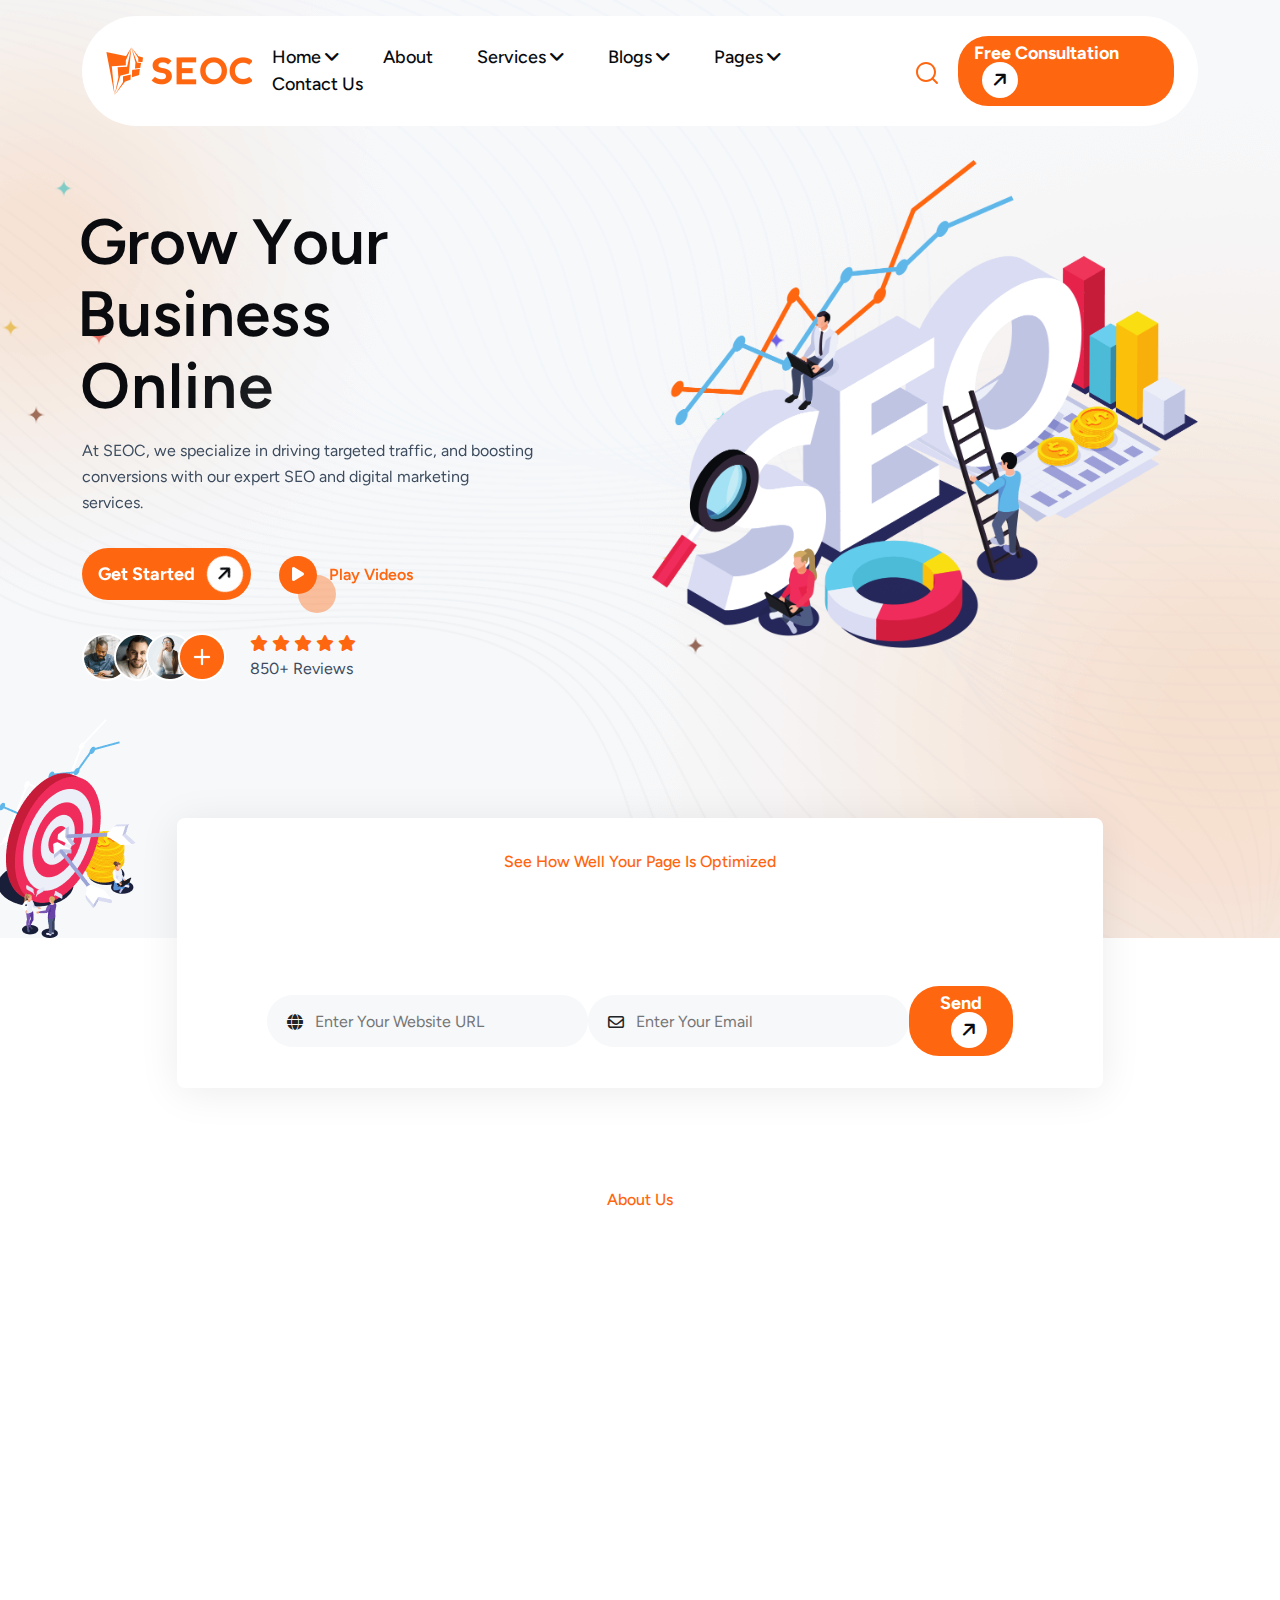
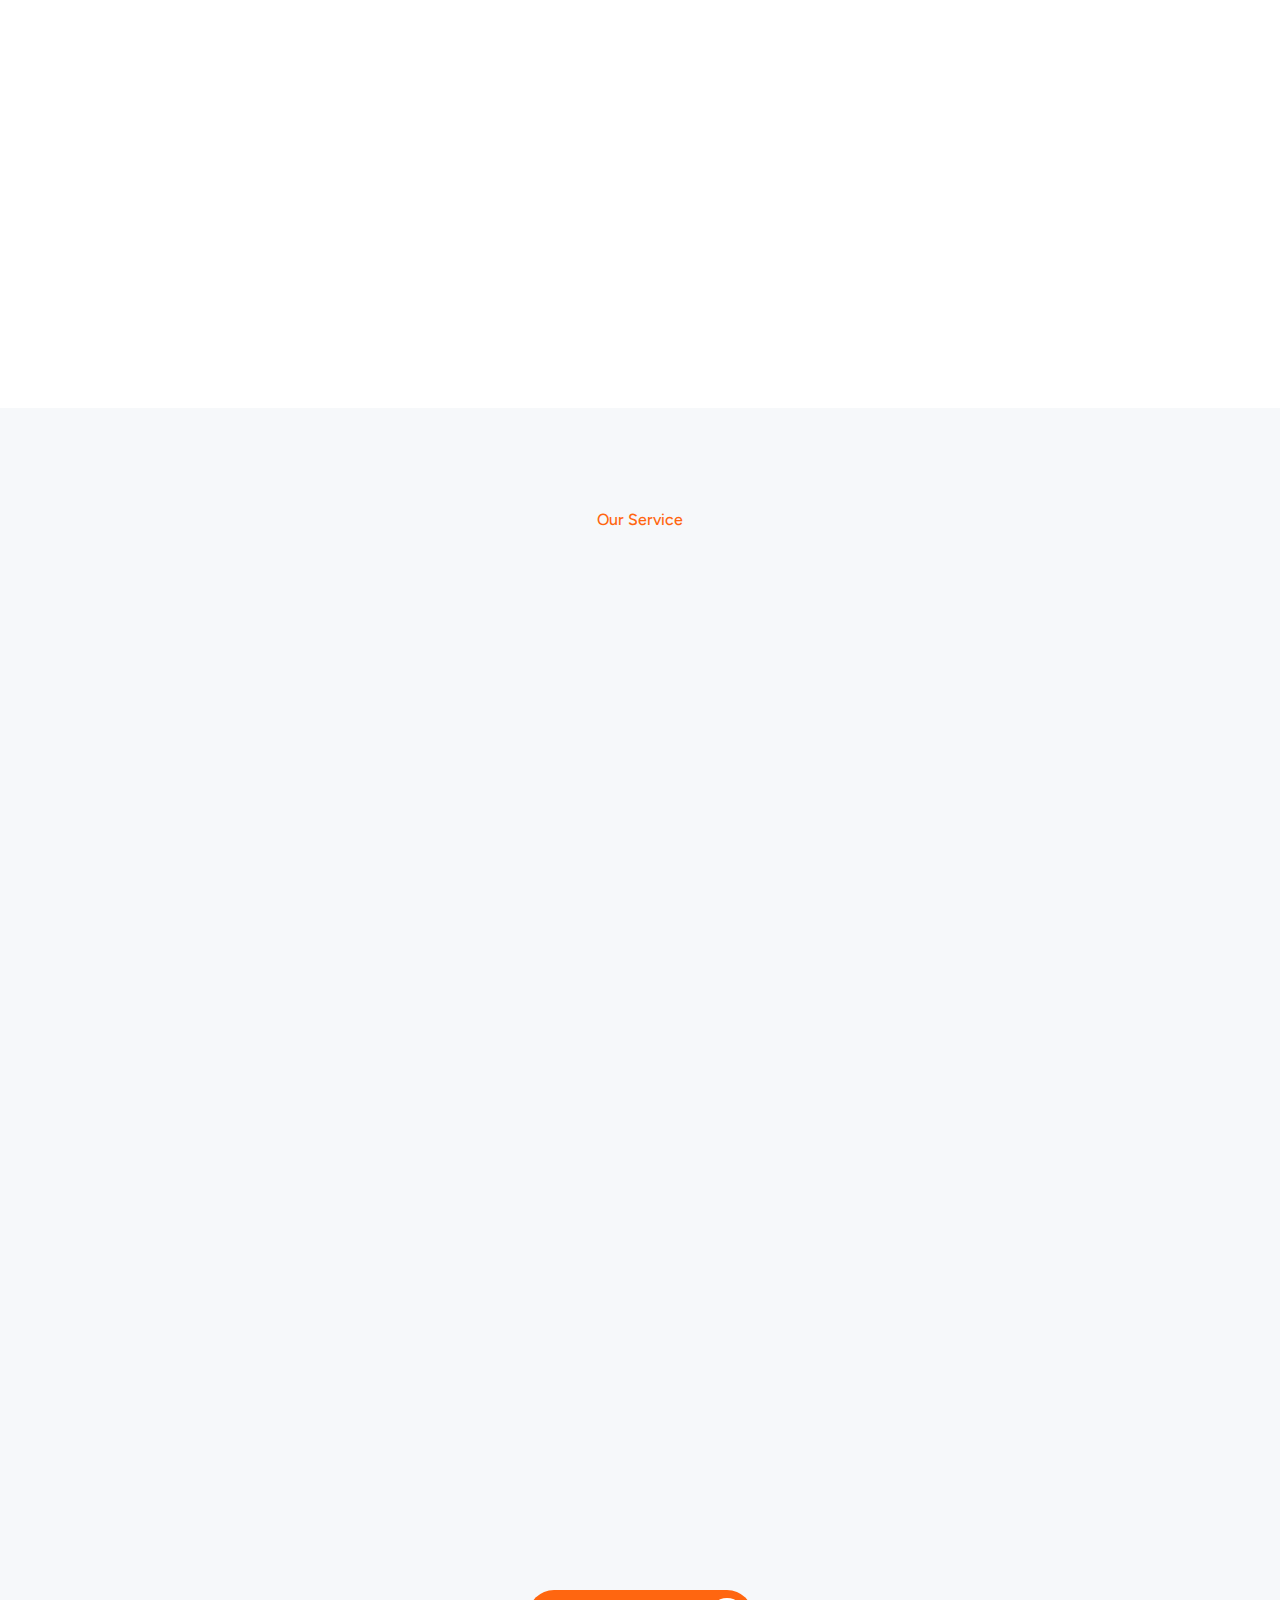
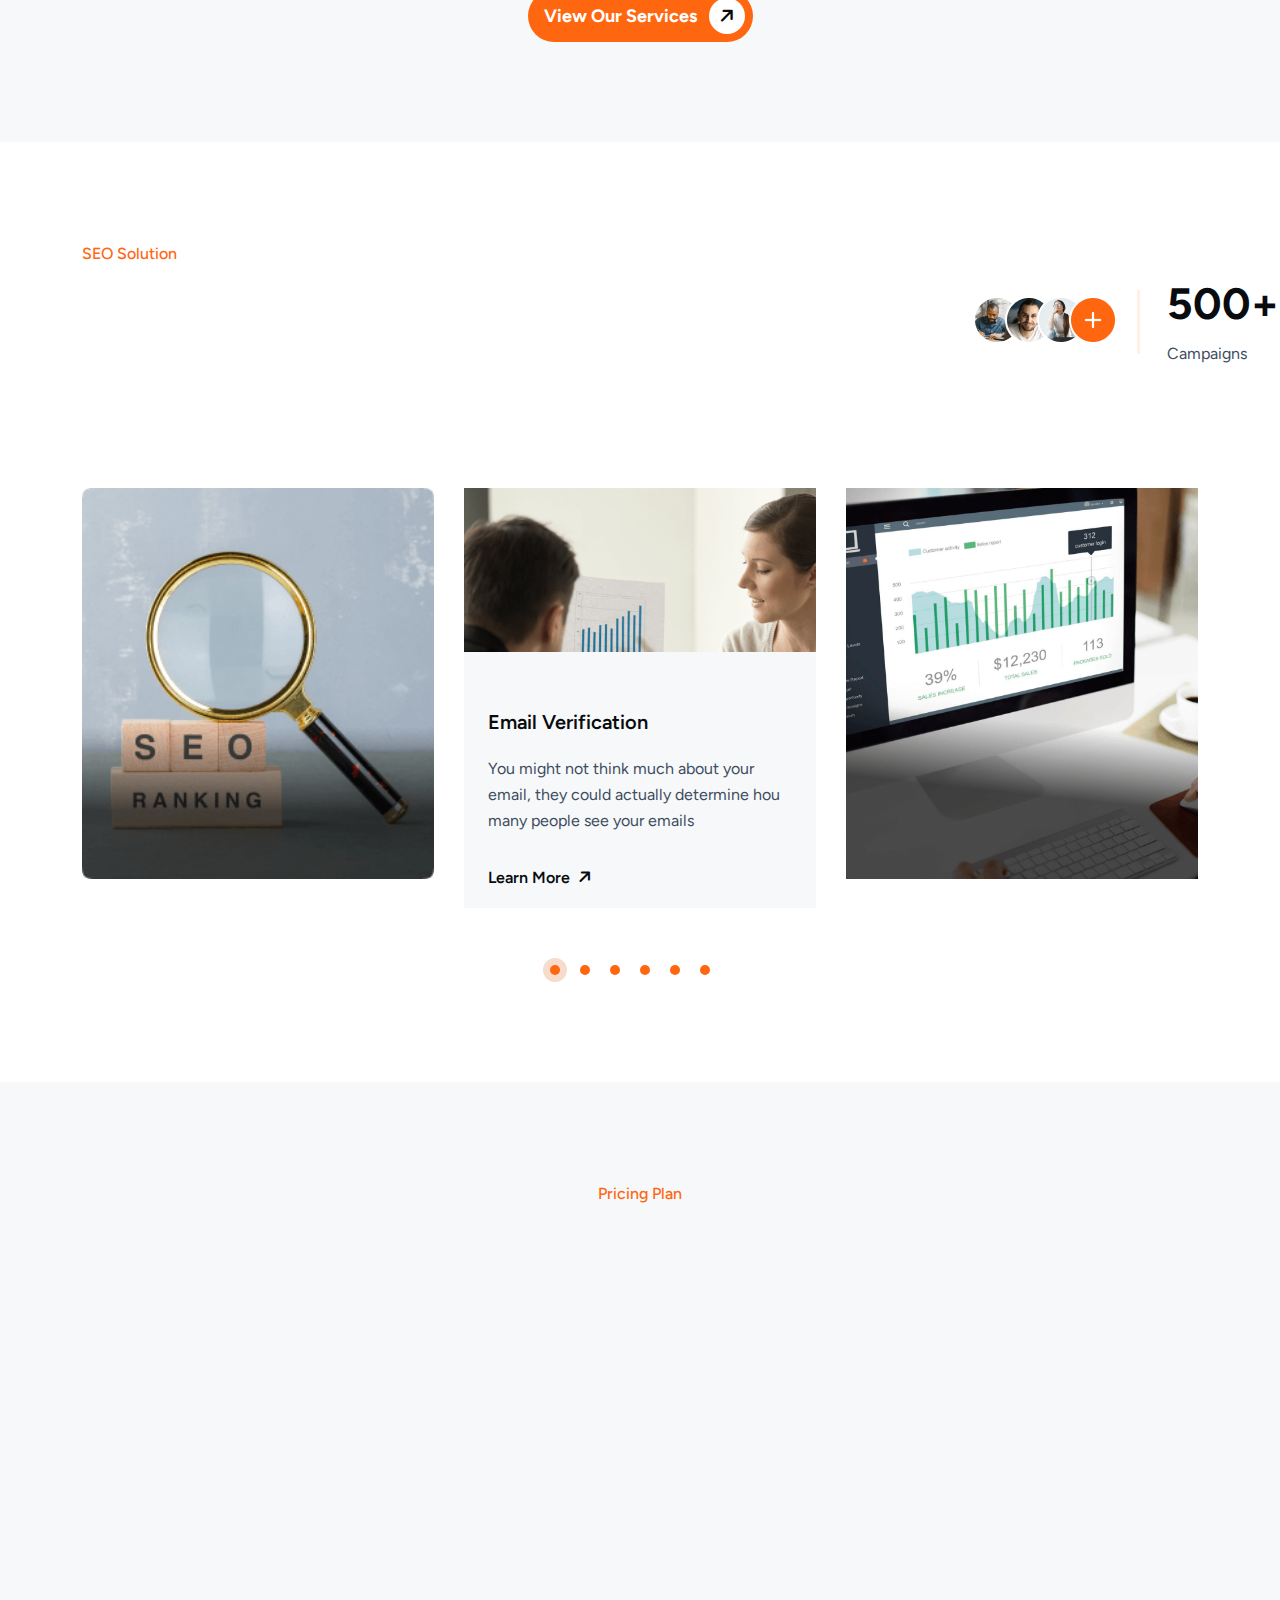
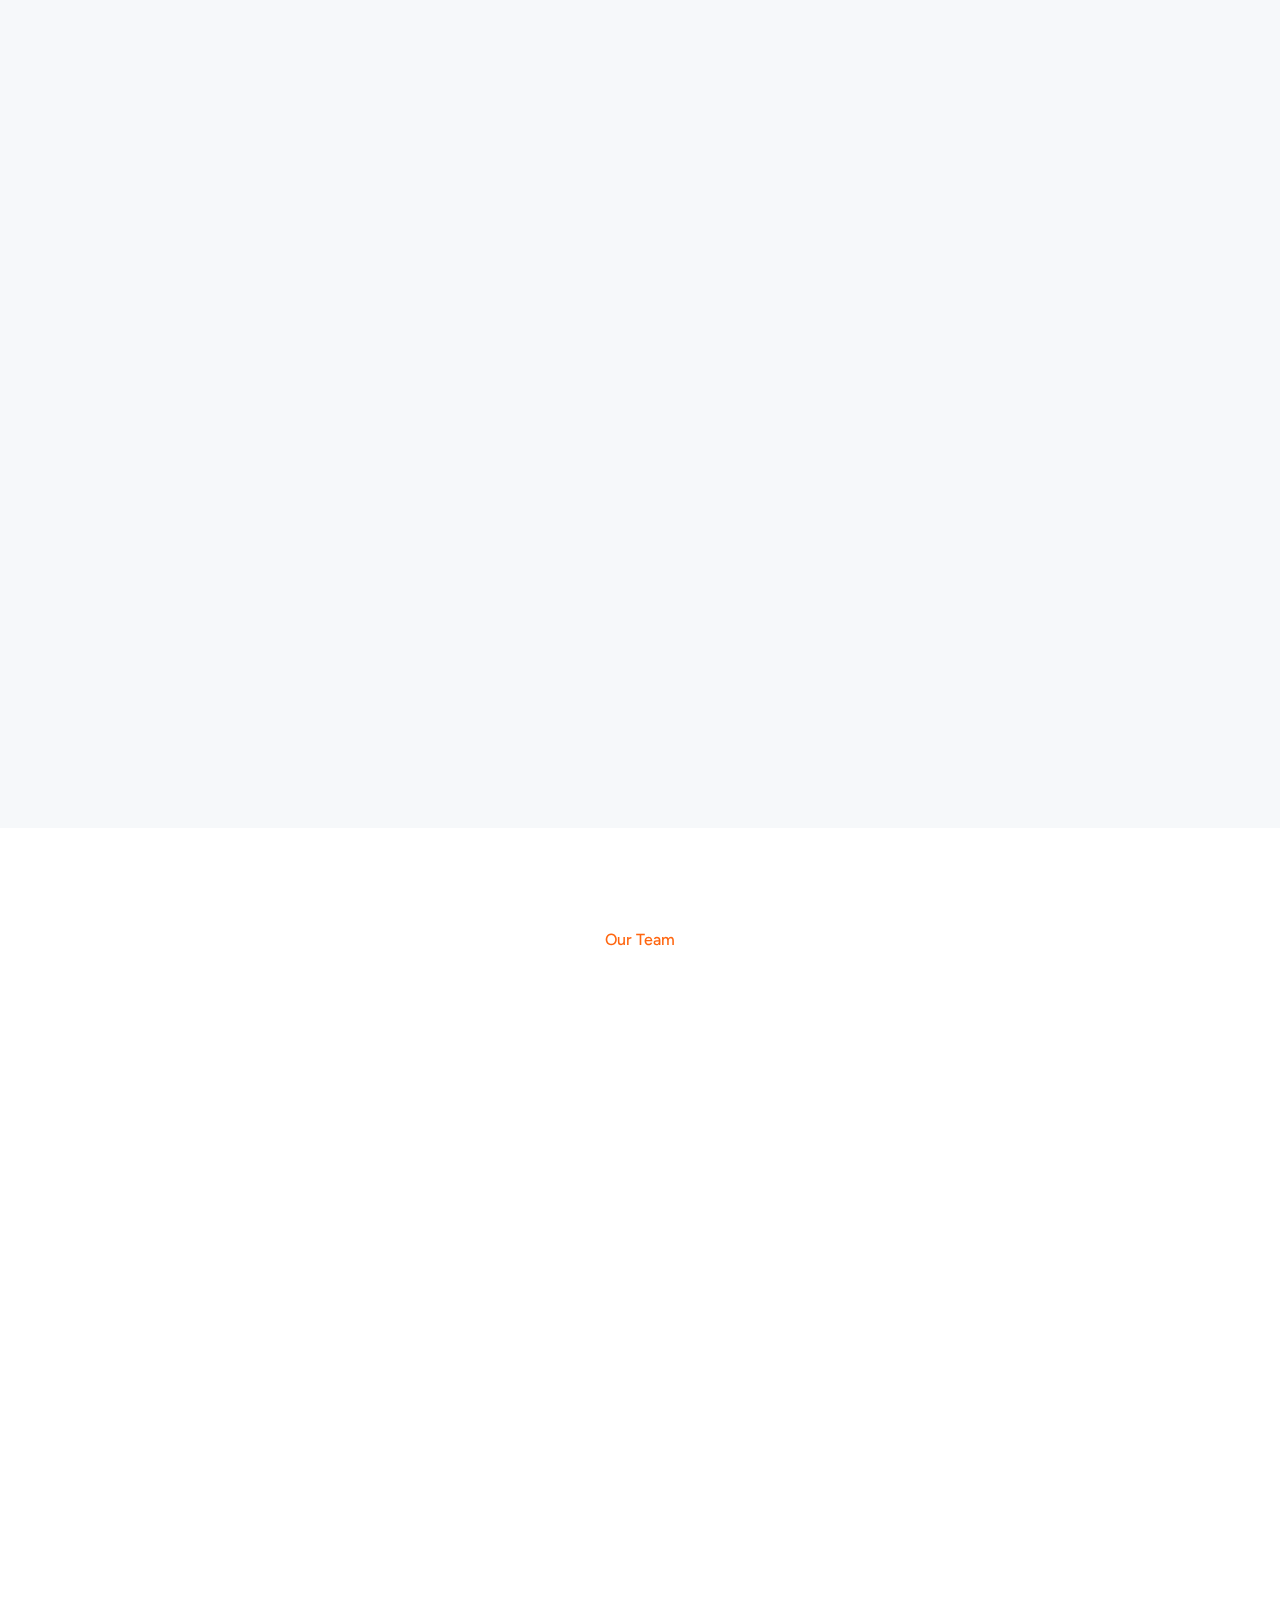
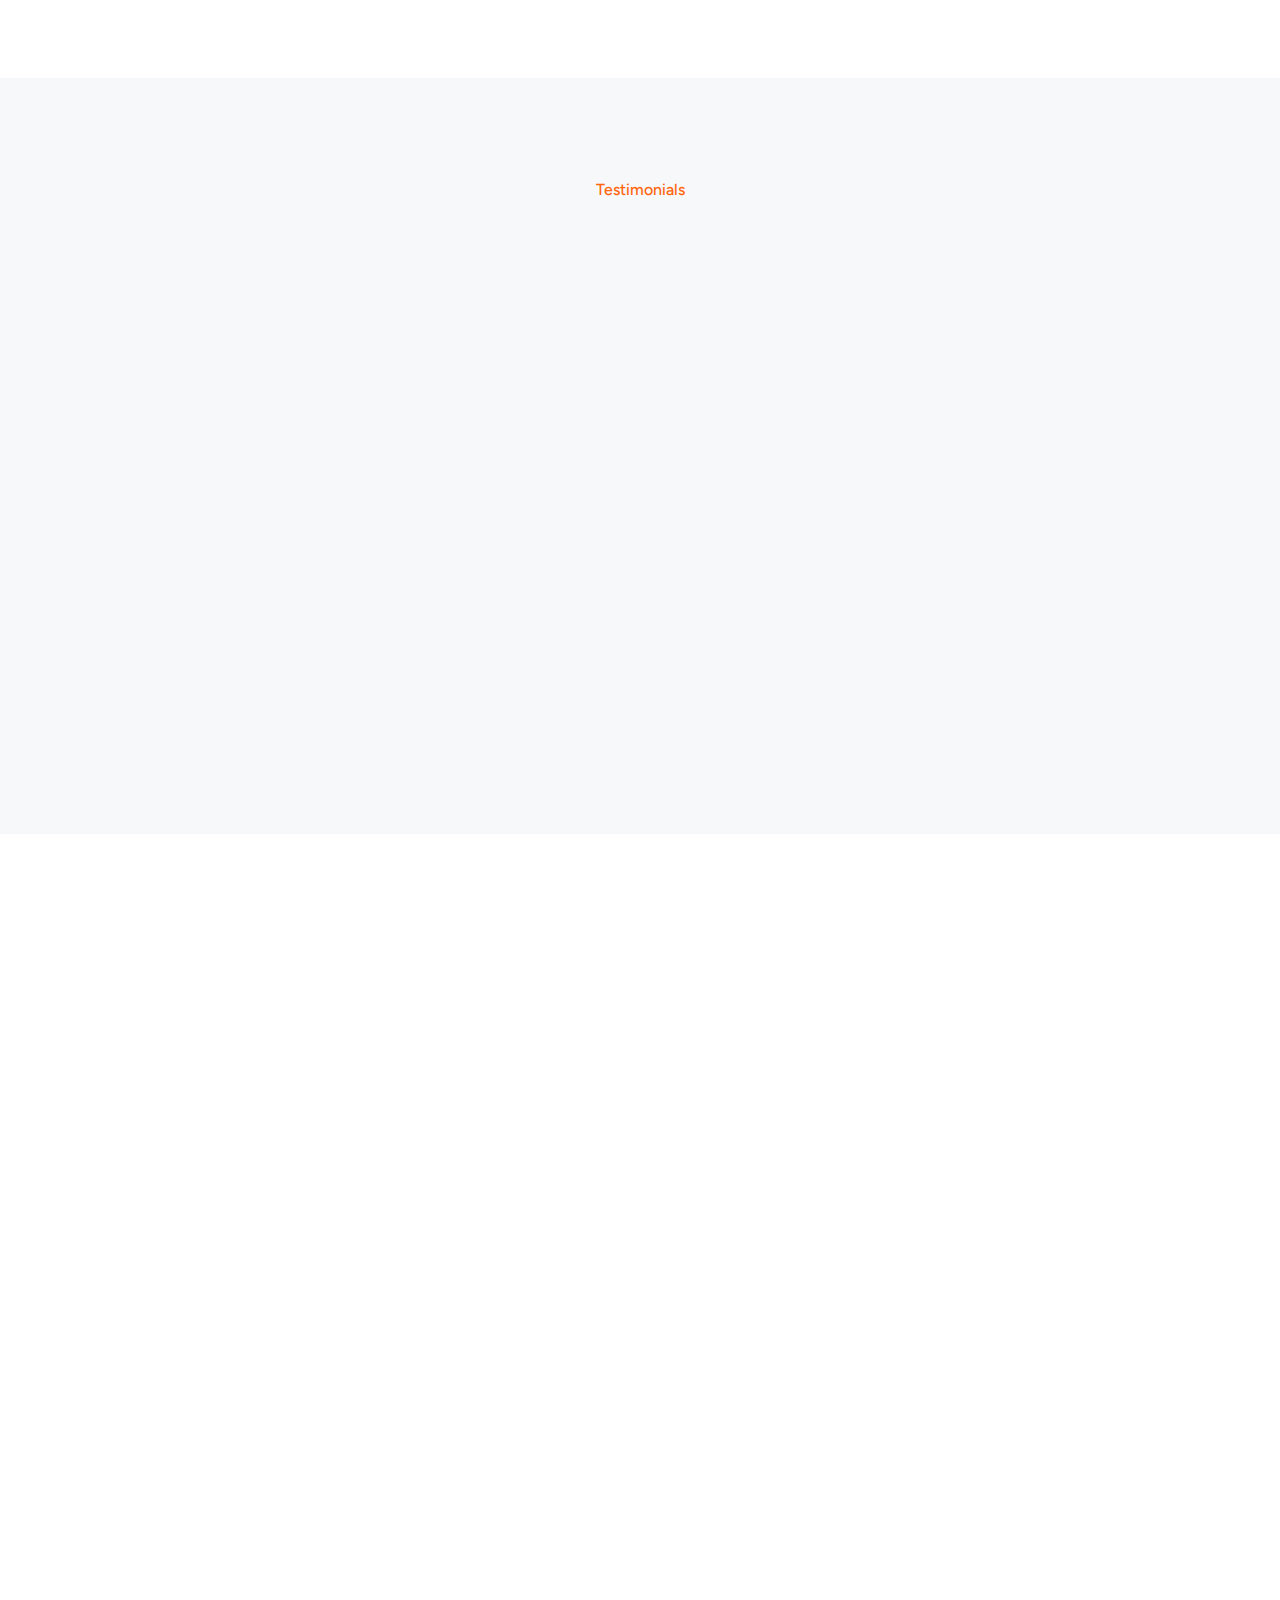
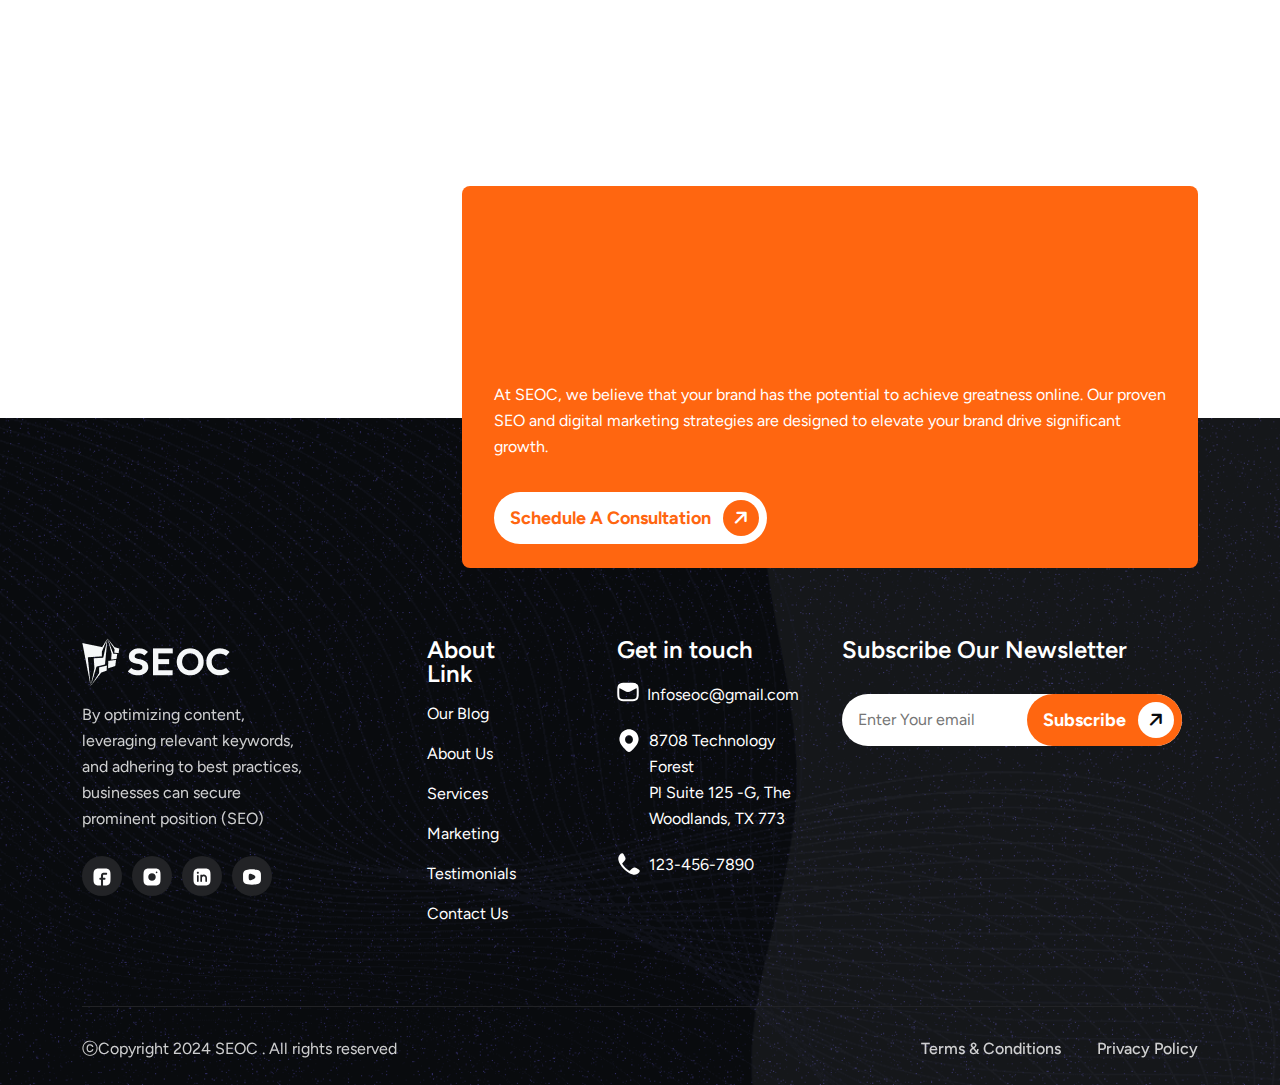
<file: index10.html>
<!DOCTYPE html>
<html lang="en">

<!-- Mirrored from seoc-html-v2.vercel.app/index10.php by HTTrack Website Copier/3.x [XR&CO'2014], Wed, 20 Nov 2024 07:27:41 GMT -->
<!-- Added by HTTrack --><meta http-equiv="content-type" content="text/html;charset=utf-8" /><!-- /Added by HTTrack -->
<head>
     <meta charset="UTF-8">
     <meta name="viewport" content="width=device-width, initial-scale=1.0">
     <title>SEOC - Digital Marketing Agency</title>

     <!--=====FAB ICON=======-->
    <link rel="shortcut icon" href="assets/img/logo/fav-logo9.png" type="image/x-icon">

    <!--===== CSS LINK =======-->
    <link rel="stylesheet" href="assets/css/plugins/bootstrap.min.css">
    <link rel="stylesheet" href="assets/css/plugins/aos.css">
    <link rel="stylesheet" href="assets/css/plugins/fontawesome.css">
    <link rel="stylesheet" href="assets/css/plugins/magnific-popup.css">
    <link rel="stylesheet" href="assets/css/plugins/mobile.css">
    <link rel="stylesheet" href="assets/css/plugins/owlcarousel.min.css">
    <link rel="stylesheet" href="assets/css/plugins/sidebar.css">
    <link rel="stylesheet" href="assets/css/plugins/slick-slider.css">
    <link rel="stylesheet" href="assets/css/plugins/nice-select.css">
    <link rel="stylesheet" href="assets/css/main.css">

    <!--=====  JS SCRIPT LINK =======-->
    <script src="assets/js/plugins/jquery-3-6-0.min.js"></script>
</head>
<body class="homepage10-body">

<!--===== PRELOADER STARTS =======-->
<div class="preloader preloader10">
  <div class="loading-container">
    <div class="loading"></div>
    <div id="loading-icon"><img src="assets/img/logo/preloader9.png" alt=""></div>
  </div>
</div>
<!--===== PRELOADER ENDS =======-->

<!--===== PROGRESS STARTS=======-->
<div class="paginacontainer">
     <div class="progress-wrap">
       <svg class="progress-circle svg-content" width="100%" height="100%" viewBox="-1 -1 102 102">
         <path d="M50,1 a49,49 0 0,1 0,98 a49,49 0 0,1 0,-98"/>
       </svg>
     </div>
   </div>
 <!--===== PROGRESS ENDS=======-->

   <!--=====HEADER START=======-->
   <header class="homepage10-body">
    <div class="header-area homepage10 header header-sticky d-none d-lg-block " id="header">
      <div class="container">
        <div class="row">
          <div class="col-lg-12">
            <div class="header-elements">
              <div class="site-logo">
                <a href="index.php"><img src="assets/img/logo/logo11.png" alt=""></a>
              </div>
              <div class="main-menu">
                <ul>
                  <li><a href="#">Home <i class="fa-solid fa-angle-down"></i></a>
                    <div class="tp-submenu">
                      <div class="row">
                         <div class="col-lg-12">

                          <div class="all-images-menu">
                            <div class="images">
                              <div class="homemenu-thumb">
                                <div class="img1">
                                <img src="assets/img/all-images/demo-img1.png" alt="">
                                </div>
                                 <div class="homemenu-btn">
                                    <a class="header-btn17" href="index.php" target="_blank">Multi Page <span><i class="fa-solid fa-arrow-right"></i></span></a>
                                    <div class="space16"></div>
                                    <a class="header-btn17" href="single-index1.php" target="_blank">One Page <span><i class="fa-solid fa-arrow-right"></i></span></a>
                                 </div>
                                 <div class="homemenu-content">
                                  <a href="404.php">SEO & Digital Marketing 01</a>
                                 </div>
                              </div>
                              <div class="space20"></div>
                            </div>

                            <div class="images">
                              <div class="homemenu-thumb">
                                <div class="img1">
                                <img src="assets/img/all-images/demo-img2.png" alt="">
                                </div>
                                 <div class="homemenu-btn">
                                    <a class="header-btn17" href="index2.php" target="_blank"> Multi Page <span><i class="fa-solid fa-arrow-right"></i></span></a>
                                    <div class="space16"></div>
                                    <a class="header-btn17" href="single-index2.php" target="_blank"> One Page <span><i class="fa-solid fa-arrow-right"></i></span></a>
                                 </div>
                                 <div class="homemenu-content">
                                  <a href="index2.php">SEO & Digital Marketing 02</a>
                                 </div>
                              </div>
                              <div class="space20"></div>
                            </div>

                            <div class="images">
                              <div class="homemenu-thumb">
                                <div class="img1">
                                <img src="assets/img/all-images/comming-soon.png" alt="" class="commingsoon">
                                </div>
                                <div class="homemenu-btn">
                                  <a class="header-btn17" href="index3.php" target="_blank">Multi Page <span><i class="fa-solid fa-arrow-right"></i></span></a>
                                  <div class="space16"></div>
                                  <a class="header-btn17" href="single-index3.php" target="_blank"> One Page <span><i class="fa-solid fa-arrow-right"></i></span></a>
                               </div>
                               <div class="homemenu-content">
                                <a href="index3.php">SEO & Digital Marketing 03</a>
                               </div>
                              </div>
                              <div class="space20"></div>
                            </div>

                            <div class="images">
                              <div class="homemenu-thumb">
                                <div class="img1">
                                <img src="assets/img/all-images/demo-img3.png" alt="">
                                </div>
                                 <div class="homemenu-btn">
                                    <a class="header-btn17" href="index4.php" target="_blank">Multi Page <span><i class="fa-solid fa-arrow-right"></i></span></a>
                                    <div class="space16"></div>
                                    <a class="header-btn17" href="single-index4.php" target="_blank"> One Page <span><i class="fa-solid fa-arrow-right"></i></span></a>
                                 </div>
                                 <div class="homemenu-content">
                                  <a href="index4.php">SEO & Digital Marketing 04</a>
                                 </div>
                              </div>
                              <div class="space20"></div>
                            </div>

                            <div class="images">
                              <div class="homemenu-thumb" style="margin: 0;">
                                <div class="img1">
                                <img src="assets/img/all-images/demo-img4.png" alt="">
                                </div>
                                 <div class="homemenu-btn">
                                    <a class="header-btn17" href="index5.php" target="_blank">Multi Page <span><i class="fa-solid fa-arrow-right"></i></span></a>
                                    <div class="space16"></div>
                                    <a class="header-btn17" href="single-index5.php" target="_blank"> One Page <span><i class="fa-solid fa-arrow-right"></i></span></a>
                                 </div>
                                 <div class="homemenu-content">
                                  <a href="index5.php">SEO & Digital Marketing 05</a>
                                 </div>
                              </div>
                              <div class="space20"></div>
                            </div>
                          </div>

                          <div class="all-images-menu">
                            <div class="images">
                              <div class="homemenu-thumb">
                                <div class="img1">
                                <img src="assets/img/all-images/demo-img11.png" alt="">
                                </div>
                                <div class="text">
                                  <h2>NEW</h2>
                                </div>
                                 <div class="homemenu-btn">
                                    <a class="header-btn17" href="index11.php" target="_blank">Multi Page <span><i class="fa-solid fa-arrow-right"></i></span></a>
                                    <div class="space16"></div>
                                    <a class="header-btn17" href="single-index11.php" target="_blank">One Page <span><i class="fa-solid fa-arrow-right"></i></span></a>
                                 </div>
                                 <div class="homemenu-content">
                                  <a href="index11.php">Staffing Agency</a>
                                 </div>
                              </div>
                              <div class="space20"></div>
                            </div>

                            <div class="images">
                              <div class="homemenu-thumb">
                                <div class="img1">
                                <img src="assets/img/all-images/demo-img12.png" alt="">
                                </div>
                                <div class="text">
                                  <h2>NEW</h2>
                                </div>
                                 <div class="homemenu-btn">
                                    <a class="header-btn17" href="index12.php" target="_blank"> Multi Page <span><i class="fa-solid fa-arrow-right"></i></span></a>
                                    <div class="space16"></div>
                                    <a class="header-btn17" href="single-index12.php" target="_blank"> One Page <span><i class="fa-solid fa-arrow-right"></i></span></a>
                                 </div>
                                 <div class="homemenu-content">
                                  <a href="index12.php">Consulting Agency</a>
                                 </div>
                              </div>
                              <div class="space20"></div>
                            </div>

                            <div class="images">
                              <div class="homemenu-thumb">
                                <div class="img1">
                                <img src="assets/img/all-images/demo-img13.png" alt="" class="commingsoon">
                                </div>
                                <div class="text">
                                  <h2>NEW</h2>
                                </div>
                                <div class="homemenu-btn">
                                  <a class="header-btn17" href="index13.php" target="_blank">Multi Page <span><i class="fa-solid fa-arrow-right"></i></span></a>
                                  <div class="space16"></div>
                                  <a class="header-btn17" href="single-index13.php" target="_blank"> One Page <span><i class="fa-solid fa-arrow-right"></i></span></a>
                               </div>
                               <div class="homemenu-content">
                                <a href="index13.php">Advertising Agency</a>
                               </div>
                              </div>
                              <div class="space20"></div>
                            </div>

                            <div class="images">
                              <div class="homemenu-thumb">
                                <div class="img1">
                                <img src="assets/img/all-images/demo-img14.png" alt="">
                                </div>
                                <div class="text">
                                  <h2>NEW</h2>
                                </div>
                                 <div class="homemenu-btn">
                                    <a class="header-btn17" href="index14.php" target="_blank">Multi Page <span><i class="fa-solid fa-arrow-right"></i></span></a>
                                    <div class="space16"></div>
                                    <a class="header-btn17" href="single-index14.php" target="_blank"> One Page <span><i class="fa-solid fa-arrow-right"></i></span></a>
                                 </div>
                                 <div class="homemenu-content">
                                  <a href="index14.php">IT Solution Agency</a>
                                 </div>
                              </div>
                              <div class="space20"></div>
                            </div>

                            <div class="images">
                              <div class="homemenu-thumb" style="margin: 0;">
                                <div class="img1">
                                <img src="assets/img/all-images/demo-img15.png" alt="">
                                </div>
                                <div class="text">
                                  <h2>NEW</h2>
                                </div>
                                 <div class="homemenu-btn">
                                    <a class="header-btn17" href="index15.php" target="_blank">Multi Page <span><i class="fa-solid fa-arrow-right"></i></span></a>
                                    <div class="space16"></div>
                                    <a class="header-btn17" href="single-index15.php" target="_blank"> One Page <span><i class="fa-solid fa-arrow-right"></i></span></a>
                                 </div>
                                 <div class="homemenu-content">
                                  <a href="index15.php">Startup Agency</a>
                                 </div>
                              </div>
                              <div class="space20"></div>
                            </div>
                          </div>

                          <div class="all-images-menu">
                            <div class="images">
                              <div class="homemenu-thumb">
                                <div class="img1">
                                <img src="assets/img/all-images/demo-img5.png" alt="">
                                </div>
                                 <div class="homemenu-btn">
                                    <a class="header-btn17" href="index6.php" target="_blank">Multi Page <span><i class="fa-solid fa-arrow-right"></i></span></a>
                                    <div class="space16"></div>
                                    <a class="header-btn17" href="single-index6.php" target="_blank">One Page <span><i class="fa-solid fa-arrow-right"></i></span></a>
                                 </div>
                                 <div class="homemenu-content">
                                  <a href="index6.php">SEO & Digital Marketing 06</a>
                                 </div>
                              </div>
                            </div>

                            <div class="images">
                              <div class="homemenu-thumb">
                                <div class="img1">
                                <img src="assets/img/all-images/demo-img6.png" alt="">
                                </div>
                                 <div class="homemenu-btn">
                                    <a class="header-btn17" href="index7.php" target="_blank"> Multi Page <span><i class="fa-solid fa-arrow-right"></i></span></a>
                                    <div class="space16"></div>
                                    <a class="header-btn17" href="single-index7.php" target="_blank"> One Page <span><i class="fa-solid fa-arrow-right"></i></span></a>
                                 </div>
                                 <div class="homemenu-content">
                                  <a href="index7.php">SEO & Digital Marketing 07</a>
                                 </div>
                              </div>
                            </div>

                            <div class="images">
                              <div class="homemenu-thumb">
                                <div class="img1">
                                <img src="assets/img/all-images/demo-img7.png" alt="" class="commingsoon">
                                </div>

                                <div class="homemenu-btn">
                                  <a class="header-btn17" href="index8.php" target="_blank">Multi Page <span><i class="fa-solid fa-arrow-right"></i></span></a>
                                  <div class="space16"></div>
                                  <a class="header-btn17" href="single-index8.php" target="_blank"> One Page <span><i class="fa-solid fa-arrow-right"></i></span></a>
                               </div>
                               <div class="homemenu-content">
                                <a href="index8.php">SEO & Digital Marketing 08</a>
                               </div>
                              </div>
                            </div>

                            <div class="images">
                              <div class="homemenu-thumb">
                                <div class="img1">
                                <img src="assets/img/all-images/demo-img8.png" alt="">
                                </div>

                                 <div class="homemenu-btn">
                                    <a class="header-btn17" href="index9.php" target="_blank">Multi Page <span><i class="fa-solid fa-arrow-right"></i></span></a>
                                    <div class="space16"></div>
                                    <a class="header-btn17" href="single-index9.php" target="_blank"> One Page <span><i class="fa-solid fa-arrow-right"></i></span></a>
                                 </div>
                                 <div class="homemenu-content">
                                  <a href="index9.php">SEO & Digital Marketing 09</a>
                                 </div>
                              </div>
                            </div>

                            <div class="images">
                              <div class="homemenu-thumb" style="margin: 0;">
                                <div class="img1">
                                <img src="assets/img/all-images/demo-img9.png" alt="">
                                </div>
                                <div class="text">
                                  <h2>HOT</h2>
                                </div>
                                 <div class="homemenu-btn">
                                    <a class="header-btn17" href="index10.php" target="_blank">Multi Page <span><i class="fa-solid fa-arrow-right"></i></span></a>
                                    <div class="space16"></div>
                                    <a class="header-btn17" href="single-index10.php" target="_blank"> One Page <span><i class="fa-solid fa-arrow-right"></i></span></a>
                                 </div>
                                 <div class="homemenu-content">
                                  <a href="index10.php">SEO & Digital Marketing 10</a>
                                 </div>
                              </div>
                            </div>
                          </div>

                          <div class="all-images-menu">
                            <div class="images">
                              <div class="space20"></div>
                              <div class="homemenu-thumb">
                                <div class="img1 comming-soon">
                                <img src="assets/img/all-images/demo-img17.png" alt="">
                                </div>
                                 <div class="homemenu-content">
                                  <a href="index6.php">Creative Agency</a>
                                 </div>
                              </div>
                            </div>
  
                            <div class="images">
                              <div class="space20"></div>
                              <div class="homemenu-thumb">
                                <div class="img1 comming-soon">
                                <img src="assets/img/all-images/demo-img16.png" alt="">
                                </div>
                                 <div class="homemenu-content">
                                  <a href="index7.php">Digital Marketing Agency</a>
                                 </div>
                              </div>
                            </div>
  
                            <div class="images">
                              <div class="space20"></div>
                              <div class="homemenu-thumb">
                                <div class="img1 comming-soon">
                                <img src="assets/img/all-images/demo-img18.png" alt="" class="commingsoon">
                                </div>
                               <div class="homemenu-content">
                                <a href="index8.php">Digital Marketer Agency</a>
                               </div>
                              </div>
                            </div>
  
                            <div class="images">
                              <div class="space20"></div>
                              <div class="homemenu-thumb">
                                <div class="img1 comming-soon">
                                <img src="assets/img/all-images/demo-img19.png" alt="">
                                </div>
  
                                 <div class="homemenu-content">
                                  <a href="index9.php">Corporate Agency</a>
                                 </div>
                              </div>
                            </div>
  
                            <div class="images">
                              <div class="space20"></div>
                              <div class="homemenu-thumb" style="margin: 0;">
                                <div class="img1 comming-soon">
                                <img src="assets/img/all-images/demo-img20.png" alt="">
                                </div>
                                 <div class="homemenu-content">
                                  <a href="index10.php">Coming Soon</a>
                                 </div>
                              </div>
                            </div>
                          </div>
                         </div>
                      </div>
                   </div>
                  </li>
                  <li><a href="about.php">About</a></li>
                  <li><a href="#">Services <i class="fa-solid fa-angle-down"></i></a>
                    <ul class="dropdown-padding">
                      <li><a href="service1.php">Service One</a></li>
                      <li><a href="service2.php">Service Two</a></li>
                      <li><a href="service3.php">Service Three</a></li>
                      <li><a href="service4.php">Service Four</a></li>
                      <li><a href="service5.php">Service Five</a></li>
                    </ul>
                  </li>
                  <li><a href="#">Blogs <i class="fa-solid fa-angle-down"></i></a>
                  <ul class="dropdown-padding">
                    <li><a href="blogs.php">Blog One</a></li>
                    <li><a href="blog-left.php">Blog Left</a></li>
                    <li><a href="blog-right.php">Blog Right</a></li>
                    <li><a href="blog.php">Blog Single</a></li>
                  </ul>
                  </li>
                  <li><a href="#">Pages <i class="fa-solid fa-angle-down"></i></a>
                    <ul class="dropdown-padding">
                      <li><a href="case.php">Case Study</a></li>
                      <li><a href="case-single.php">Case Study Single</a></li>
                      <li><a href="team.php">Our Team</a></li>
                      <li><a href="pricing.php">Pricing Plan</a></li>
                      <li><a href="testimonials.php">Testimonials</a></li>
                      <li><a href="faq.php">FAQ</a></li>
                      <li><a href="404-2.php">404</a></li>
                    </ul>
                  </li>
                  <li><a href="contact.php">Contact Us</a></li>
                </ul>
              </div>
              <div class="btn-area">
                <div class="search-icon header__search header-search-btn">
                  <a href="#"><img src="assets/img/icons/search-icon3.svg" alt=""></a>
                </div>
                <a href="contact.php" class="header-btn17">Free Consultation <span><i class="fa-solid fa-arrow-right"></i></span></a>
              </div>

              <div class="header-search-form-wrapper">
                <div class="tx-search-close tx-close"><i class="fa-solid fa-xmark"></i></div>
                <div class="header-search-container">
                    <form role="search" class="search-form">
                    <input type="search"  class="search-field" placeholder="Search …" value="" name="s">
                    <button type="submit" class="search-submit"><img src="assets/img/icons/search-icon3.svg" alt=""></button>
                    </form>
                </div>
            </div>
            <div class="body-overlay"></div>
            </div>
          </div>
        </div>
      </div>
    </div>
  </header>
  <!--=====HEADER END =======-->

  <!--===== MOBILE HEADER STARTS =======-->
 <div class="mobile-header mobile-haeder10 d-block d-lg-none">
  <div class="container-fluid">
    <div class="col-12">
      <div class="mobile-header-elements">
        <div class="mobile-logo">
          <a href="index.php"><img src="assets/img/logo/logo11.png" alt=""></a>
        </div>
        <div class="mobile-nav-icon dots-menu">
          <i class="fa-solid fa-bars"></i>
        </div>
      </div>
    </div>
  </div>
</div>

<div class="mobile-sidebar mobile-sidebar10">
  <div class="logosicon-area">
    <div class="logos">
      <img src="assets/img/logo/logo11.png" alt="">
    </div>
    <div class="menu-close">
      <i class="fa-solid fa-xmark"></i>
    </div>
   </div>
  <div class="mobile-nav mobile-nav1">
    <ul class="mobile-nav-list nav-list1">
      <li><a href="#" >Home </a>
        <ul class="sub-menu">
          <li>
            <a href="#">Multiple Page</a>
            <ul class="sub-menu">
              <li><a href="index.php">Home One</a></li>
              <li><a href="index2.php">Home Two</a></li>
              <li><a href="index3.php">Home Three</a></li>
              <li><a href="index4.php">Home Four</a></li>
              <li><a href="index5.php">Home Five</a></li>
              <li><a href="index6.php">Home Six</a></li>
              <li><a href="index7.php">Home Seven</a></li>
              <li><a href="index8.php">Home Eight</a></li>
              <li><a href="index9.php">Home Nine</a></li>
              <li><a href="index10.php">Home Ten</a></li>
              <li><a href="index11.php">Home Eleven</a></li>
              <li><a href="index12.php">Home Twelve</a></li>
              <li><a href="index13.php">Home Thirteen</a></li>
              <li><a href="index14.php">Home Fouteen</a></li>
              <li><a href="index15.php">Home Fifteen</a></li>
            </ul>
          </li>
          <li>
            <a href="#">Landing Page</a>
            <ul class="sub-menu">
              <li><a href="single-index1.php" target="_blank">Home One</a></li>
              <li><a href="single-index2.php" target="_blank">Home Two</a></li>
              <li><a href="single-index3.php" target="_blank">Home Three</a></li>
              <li><a href="single-index4.php" target="_blank">Home Four</a></li>
              <li><a href="single-index5.php" target="_blank">Home Five</a></li>
              <li><a href="single-index6.php" target="_blank">Home Six</a></li>
              <li><a href="single-index7.php" target="_blank">Home Seven</a></li>
              <li><a href="single-index8.php" target="_blank">Home Eight</a></li>
              <li><a href="single-index9.php" target="_blank">Home Nine</a></li>
              <li><a href="single-index10.php" target="_blank">Home Ten</a></li>
              <li><a href="single-index11.php" target="_blank">Home Eleven</a></li>
              <li><a href="single-index12.php" target="_blank">Home Twelve</a></li>
              <li><a href="single-index13.php" target="_blank">Home Thirteen</a></li>
              <li><a href="single-index14.php" target="_blank">Home Fouteen</a></li>
              <li><a href="single-index15.php" target="_blank">Home Fifteen</a></li>
            </ul>
          </li>
        </ul>
      </li>
      <li><a href="about.php">About</a></li>
      <li><a href="404-3.php">Services</a>
        <ul class="sub-menu">
          <li><a href="service1.php">Service One</a></li>
          <li><a href="service2.php">Service Two</a></li>
          <li><a href="service3.php">Service Three</a></li>
          <li><a href="service4.php">Service Four</a></li>
          <li><a href="service5.php">Service Five</a></li>
        </ul>
      </li>
      <li><a href="#">Blogs</a>
        <ul class="sub-menu">
          <li><a href="blogs.php">Blog One</a></li>
          <li><a href="blog-left.php">Blog Left</a></li>
          <li><a href="blog-right.php">Blog Right</a></li>
          <li><a href="blog.php">Blog Single</a></li>
        </ul>
      </li>
      <li><a href="#">Pages</a>
        <ul class="sub-menu">
          <li><a href="case.php">Case Study One</a></li>
          <li><a href="case-single.php">Case Study Single</a></li>
          <li><a href="team.php">Our Team</a></li>
          <li><a href="pricing.php">Pricing Plan</a></li>
          <li><a href="testimonials.php">Testimonials</a></li>
          <li><a href="faq.php">FAQ</a></li>
          <li><a href="404-2.php">404</a></li>
        </ul>
      </li>
      <li><a href="contact.php">Contact Us</a></li>
    </ul>

    <div class="allmobilesection">
      <a href="contact.php"  class="header-btn17">Get Started <span><i class="fa-solid fa-arrow-right"></i></span></a>
      <div class="single-footer">
        <h3>Contact Info</h3>
        <div class="footer1-contact-info">
          <div class="contact-info-single">
            <div class="contact-info-icon">
              <i class="fa-solid fa-phone-volume"></i>
            </div>
            <div class="contact-info-text">
              <a href="tel:+3(924)4596512">+3(924)4596512</a>
            </div>
          </div>

          <div class="contact-info-single">
            <div class="contact-info-icon">
              <i class="fa-solid fa-envelope"></i>
            </div>
            <div class="contact-info-text">
              <a href="mailto:info@example.com">info@example.com</a>
            </div>
          </div>

          <div class="single-footer">
            <h3>Our Location</h3>
            
            <div class="contact-info-single">
              <div class="contact-info-icon">
                <i class="fa-solid fa-location-dot"></i>
              </div>
              <div class="contact-info-text">
                <a href="mailto:info@example.com" >55 East Birchwood Ave.Brooklyn, <br> New York 11201,United States</a>
              </div>
            </div>

          </div>
          <div class="single-footer">
            <h3>Social Links</h3>
            
            <div class="social-links-mobile-menu">
              <ul>
                <li><a href="#"><i class="fa-brands fa-facebook-f"></i></a></li>
                <li><a href="#"><i class="fa-brands fa-instagram"></i></a></li>
                <li><a href="#"><i class="fa-brands fa-linkedin-in"></i></a></li>
                <li><a href="#"><i class="fa-brands fa-youtube"></i></a></li>
              </ul>
            </div>
          </div>
        </div>
      </div>
     </div>
  </div>
</div>
<!--===== MOBILE HEADER STARTS =======-->

<!--===== HERO AREA STARTS =======-->
<div class="hero10-section-area">
  <img src="assets/img/elements/elements18.png" alt="" class="elements18">
  <div class="bg1">
    <img src="assets/img/elements/elements19.png" alt="">
  </div>
  <div class="bg2-elements">
    <img src="assets/img/elements/elements20.png" alt="">
  </div>

  <div class="container">
    <div class="row align-items-center">
      <div class="col-lg-5">
        <div class="hero-header-area heading15">
          <h1 class="text-anime-style-3">Grow Your Business Online</h1>
          <p data-aos="fade-left" data-aos-duration="800">At SEOC, we specialize in driving targeted traffic, and boosting conversions with our expert SEO and digital marketing services.</p>
          <div class="space32"></div>
          <div class="btn-area1" data-aos="fade-left" data-aos-duration="1000">
            <a href="contact.php" class="header-btn17">Get Started <span><i class="fa-solid fa-arrow-right"></i></span></a>
            <a href="https://www.youtube.com/watch?v=Y8XpQpW5OVY" class="video-btn popup-youtube">
              <span class="play"><i class="fa-solid fa-play"></i></span>
              <span class="text">Play Videos</span>
            </a>
          </div>
          <div class="space32"></div>
          <div class="auhtor-area">
            <div class="img1">
              <img src="assets/img/all-images/author-img2.png" alt="">
            </div>
            <div class="text">
              <ul>
                <li><i class="fa-solid fa-star"></i></li>
                <li><i class="fa-solid fa-star"></i></li>
                <li><i class="fa-solid fa-star"></i></li>
                <li><i class="fa-solid fa-star"></i></li>
                <li><i class="fa-solid fa-star"></i></li>
              </ul>
              <p>850+ Reviews</p>
            </div>
          </div>
        </div>
      </div>
      <div class="col-lg-1"></div>
      <div class="col-lg-6">
        <div class="imges">
          <img src="assets/img/all-images/header-img13.png" alt="" class="aniamtion-key-1">
        </div>
      </div>
    </div>
  </div>
</div>

<div class="header10-bottom-area">
  <div class="container">
    <div class="row">
      <div class="col-lg-10 m-auto">
        <div class="header-auhtor-area heading15 text-center">
          <h5>See How Well Your Page Is Optimized</h5>
          <h2 class="text-anime-style-3">Your SEO Score?</h2>
          <div class="space32 d-lg-block d-none"></div>
          <div class="space12 d-lg-none d-block"></div>
          <div class="header-form-area">
            <form>
              <span><i class="fa-solid fa-globe"></i></span>
              <input type="text" placeholder="Enter Your Website URL">
            </form>

            <form>
              <span><i class="fa-regular fa-envelope"></i></span>
              <input type="text" placeholder="Enter Your Email">
            </form>
            <div class="btn-area1">
              <button type="submit" class="header-btn17">Send <span><i class="fa-solid fa-arrow-right"></i></span></button>
            </div>
          </div>
        </div>
      </div>
    </div>
  </div>
</div>
<!--===== HERO AREA ENDS =======-->

<!--===== ABOUT AREA STARTS =======-->
<div class="about10-section-area sp1" >
  <div class="container">
    <div class="row">
      <div class="col-lg-8 m-auto">
        <div class="about-header text-center heading15">
          <h5>About Us </h5>
          <h2 class="text-anime-style-3">Your Trusted Partners for Innovative Strategies and Unmatched Success</h2>
        </div>
      </div>
    </div>
    <div class="row align-items-center">
      <div class="col-lg-4">
        <div class="about-pera-list">
          <p data-aos="fade-right" data-aos-duration="800">We're not just another agency – <br class="d-lg-block d-none"> we're your digital growth partners. <br class="d-lg-block d-none"> With years of industry experience <br class="d-lg-block d-none"> and a passion for innovation.</p>
          <div class="space8"></div>
          <div data-aos="fade-right" data-aos-duration="1000">
            <ul>
              <li><img src="assets/img/icons/check12.svg" alt="">Digital Marketing</li>
              <li><img src="assets/img/icons/check12.svg" alt="">Marketing Agency</li>
              <li><img src="assets/img/icons/check12.svg" alt="">SEO Optimization</li>
              <li><img src="assets/img/icons/check12.svg" alt="">First Working Process</li>
            </ul>
          </div>
          <div class="space32"></div>
          <div class="btn-area1" data-aos="fade-right" data-aos-duration="1200">
            <a href="about.php" class="header-btn17"> More About Us <span><i class="fa-solid fa-arrow-right"></i></span></a>
          </div>
        </div>
      </div>

      <div class="col-lg-5">
        <div class="about-images reveal">
          <img src="assets/img/all-images/about-img10.png" alt="">
        </div>
      </div>

      <div class="col-lg-3">
        <div class="counter-boxarea text-center">
          <div class="row">
            <div class="col-lg-12 col-md-6 col-6">
              <div class="counter-box" data-aos="zoom-out" data-aos-duration="800">
                <h2><span class="counter">500</span>+</h2>
                <p>Campaigns</p>
              </div>
            </div>

            <div class="col-lg-12 col-md-6 col-6">
              <div class="counter-box" data-aos="zoom-out" data-aos-duration="1000">
                <h2><span class="counter">98</span>%</h2>
                <p>Client Satisfaction</p>
              </div>
            </div>

            <div class="col-lg-12 col-md-6 col-6">
              <div class="counter-box" data-aos="zoom-out" data-aos-duration="1100">
                <h2><span class="counter">25</span>+</h2>
                <p>Country Reach</p>
              </div>
            </div>

            <div class="col-lg-12 col-md-6 col-6">
              <div class="counter-box" data-aos="zoom-out" data-aos-duration="1200">
                <h2><span class="counter">15</span>+</h2>
                <p>Certified Experts</p>
              </div>
            </div>
          </div>
        </div>
      </div>
    </div>
  </div>
</div>
<!--===== ABOUT AREA ENDS =======-->

<!--===== SERVICE AREA STARTS =======-->
<div class="service10-section-area sp1">
  <div class="container">
    <div class="row">
      <div class="col-lg-10 m-auto">
        <div class="service-header text-center heading15">
          <h5>Our Service</h5>
          <h2 class="text-anime-style-3">Transforming Your Digital Presence <br class="d-lg-block d-none"> Comprehensive & Innovative Marketing Solutions</h2>
        </div>
      </div>
    </div>
        <div class="all-service-box" data-aos="fade-up" data-aos-duration="800">
          <div class="row">
            <div class="col-lg-12">
              <div class="service-main-boxarea">
                <div class="service-images">
                  <div class="img1">
                    <img src="assets/img/all-images/service-img12.png" alt="">
                  </div>
                  <div class="text">
                    <a href="service5.php">Search Engine Optimization</a>
                  </div>
                </div>
                <div class="pera">
                  <p>Elevate your online visibility and drive organic <br class="d-lg-block d-none"> traffic with our comprehensive SEO solutions. <br class="d-lg-block d-none"> We employ proven strategies..</p>
                </div>
                <div class="arrow">
                  <a href="service5.php"><i class="fa-solid fa-arrow-right"></i></a>
                </div>
              </div>
            </div>
          </div>
        </div>

        <div class="all-service-box" data-aos="fade-up" data-aos-duration="900">
          <div class="row">
            <div class="col-lg-12">
              <div class="service-main-boxarea">
                <div class="service-images">
                  <div class="img1">
                    <img src="assets/img/all-images/service-img13.png" alt="">
                  </div>
                  <div class="text">
                    <a href="service3.php">(PPC) Advertising</a>
                  </div>
                </div>
                <div class="pera box2">
                  <p>Reach your target audience instantly and <br class="d-lg-block d-none"> generate qualified leads with our strategic PPC <br class="d-lg-block d-none"> advertising campaigns.</p>
                </div>
                <div class="arrow">
                  <a href="service3.php"><i class="fa-solid fa-arrow-right"></i></a>
                </div>
              </div>
            </div>
          </div>
        </div>

        <div class="all-service-box" data-aos="fade-up" data-aos-duration="1000">
          <div class="row">
            <div class="col-lg-12">
              <div class="service-main-boxarea">
                <div class="service-images">
                  <div class="img1">
                    <img src="assets/img/all-images/service-img14.png" alt="">
                  </div>
                  <div class="text">
                    <a href="service4.php">Social Media Marketing</a>
                  </div>
                </div>
                <div class="pera box3">
                  <p>Engage and connect with your audience on <br class="d-lg-block d-none"> social media platforms with our result-driven <br class="d-lg-block d-none"> SMM strategies.</p>
                </div>
                <div class="arrow">
                  <a href="service4.php"><i class="fa-solid fa-arrow-right"></i></a>
                </div>
              </div>
            </div>
          </div>
        </div>

        <div class="all-service-box" data-aos="fade-up" data-aos-duration="1100">
          <div class="row">
            <div class="col-lg-12">
              <div class="service-main-boxarea">
                <div class="service-images">
                  <div class="img1">
                    <img src="assets/img/all-images/service-img15.png" alt="">
                  </div>
                  <div class="text">
                    <a href="service4.php">Content Marketing</a>
                  </div>
                </div>
                <div class="pera box4">
                  <p>Our content marketing services encompass <br class="d-lg-block d-none"> everything from blog posts and articles to <br class="d-lg-block d-none"> infographics and videos, designed to boost.</p>
                </div>
                <div class="arrow">
                  <a href="service4.php"><i class="fa-solid fa-arrow-right"></i></a>
                </div>
              </div>
            </div>
          </div>
        </div>

        <div class="all-service-box" data-aos="fade-up" data-aos-duration="1200">
          <div class="row">
            <div class="col-lg-12">
              <div class="service-main-boxarea">
                <div class="service-images">
                  <div class="img1">
                    <img src="assets/img/all-images/service-img16.png" alt="">
                  </div>
                  <div class="text">
                    <a href="service5.php">Web Design & Development</a>
                  </div>
                </div>
                <div class="pera box5">
                  <p>Make a lasting impression with a professionally <br class="d-lg-block d-none"> designed and user-friendly website. Our web <br class="d-lg-block d-none"> design and development...</p>
                </div>
                <div class="arrow">
                  <a href="service5.php"><i class="fa-solid fa-arrow-right"></i></a>
                </div>
              </div>
            </div>
          </div>
        </div>

        <div class="all-service-box" data-aos="fade-up" data-aos-duration="1300">
          <div class="row">
            <div class="col-lg-12">
              <div class="service-main-boxarea">
                <div class="row">
                  <div class="service-images">
                    <div class="img1">
                      <img src="assets/img/all-images/service-img17.png" alt="">
                    </div>
                    <div class="text">
                      <a href="service4.php">Digital Marketing</a>
                    </div>
                  </div>
                </div>
                <div class="pera box6">
                  <p>Digital marketing encompasses a vast array of <br class="d-lg-block d-none"> strategies and tactics, ranging from search <br class="d-lg-block d-none"> engine optimization (SEO) </p>
                </div>
                <div class="arrow">
                  <a href="service4.php"><i class="fa-solid fa-arrow-right"></i></a>
                </div>
              </div>
            </div>
          </div>
        </div>
        <div class="row">
          <div class="col-lg-12">
            <div class="space50"></div>
            <div class="bnt-area1 text-center">
              <a href="service1.php" class="header-btn17"> View Our Services <span><i class="fa-solid fa-arrow-right"></i></span></a>
            </div>
          </div>
        </div>
  </div>
</div>
<!--===== SERVICE AREA ENDS =======-->

<!--===== SOLUTION AREA STARTS =======-->
<div class="solution-section-slider-area sp1">
  <div class="container">
    <div class="row">
      <div class="col-lg-12">
        <div class="soluion-header heading15">
          <div class="main-content">
            <h5>SEO Solution</h5>
            <h2 class="text-anime-style-3">An Amazing Family Of SEO <br class="d-md-block d-none"> Solution For Every Need</h2>
          </div>
          <div class="auhtor-area">
            <div class="img1">
              <img src="assets/img/all-images/author-img1.png" alt="">
            </div>
            <div class="content">
              <h2><span class="counter">500</span>+</h2>
              <p>Campaigns</p>
            </div>
          </div>
        </div>
      </div>
    </div>

    <div class="row">
      <div class="col-lg-12">
        <div class="solution-slider-area owl-carousel">
          <div class="images-content-area">
            <div class="img1">
              <img src="assets/img/all-images/solution-img5.png" alt="">
            </div>
            
            <div class="content-area heading15">
              <a href="case-single.php">Email Verification</a>
              <div class="space20"></div>
              <p>You might not think much about your email, they could actually determine hou many people see your emails</p>
              <div class="space32"></div>
              <a href="case-single.php" class="readmore">Learn More <i class="fa-solid fa-arrow-right"></i></a>
            </div>
          </div>

          <div class="images-content-area">
            <div class="img1">
              <img src="assets/img/all-images/solution-img6.png" alt="">
            </div>
            
            <div class="content-area heading15">
              <a href="case-single.php">Email Verification</a>
              <div class="space20"></div>
              <p>You might not think much about your email, they could actually determine hou many people see your emails</p>
              <div class="space32"></div>
              <a href="case-single.php" class="readmore">Learn More <i class="fa-solid fa-arrow-right"></i></a>
            </div>
          </div>

          <div class="images-content-area">
            <div class="img1">
              <img src="assets/img/all-images/solution-img7.png" alt="">
            </div>

            <div class="content-area heading15">
              <a href="case-single.php">Email Verification</a>
              <div class="space20"></div>
              <p>You might not think much about your email, they could actually determine hou many people see your emails</p>
              <div class="space32"></div>
              <a href="case-single.php" class="readmore">Learn More <i class="fa-solid fa-arrow-right"></i></a>
            </div>
          </div>

          <div class="images-content-area">
            <div class="img1">
              <img src="assets/img/all-images/solution-img5.png" alt="">
            </div>
            
            <div class="content-area heading15">
              <a href="case-single.php">Email Verification</a>
              <div class="space20"></div>
              <p>You might not think much about your email, they could actually determine hou many people see your emails</p>
              <div class="space32"></div>
              <a href="case-single.php" class="readmore">Learn More <i class="fa-solid fa-arrow-right"></i></a>
            </div>
          </div>

          <div class="images-content-area">
            <div class="img1">
              <img src="assets/img/all-images/solution-img6.png" alt="">
            </div>
            
            <div class="content-area heading15">
              <a href="case-single.php">Email Verification</a>
              <div class="space20"></div>
              <p>You might not think much about your email, they could actually determine hou many people see your emails</p>
              <div class="space32"></div>
              <a href="case-single.php" class="readmore">Learn More <i class="fa-solid fa-arrow-right"></i></a>
            </div>
          </div>

          <div class="images-content-area">
            <div class="img1">
              <img src="assets/img/all-images/solution-img7.png" alt="">
            </div>

            <div class="content-area heading15">
              <a href="case-single.php">Email Verification</a>
              <div class="space20"></div>
              <p>You might not think much about your email, they could actually determine hou many people see your emails</p>
              <div class="space32"></div>
              <a href="case-single.php" class="readmore">Learn More <i class="fa-solid fa-arrow-right"></i></a>
            </div>
          </div>
        </div>
      </div>
    </div>
  </div>
</div>
<!--===== SOLUTION AREA ENDS =======-->

<!--===== PRICING AREA STARTS =======-->
<div class="pricing10-section-area sp2">
  <div class="row">
    <div class="col-lg-6 m-auto">
      <div class="pricing-header text-center heading15">
        <h5>Pricing Plan</h5>
        <h2 class="text-anime-style-3">SEOC Pricing Plan </h2>
      </div>
    </div>
  </div>
  <div class="container">
      <div class="row">
          <div class="col-lg-4 col-md-6" data-aos="fade-up" data-aos-duration="800">
              <div class="pricing-boxarea">
                  <h4>Basic Plan - Starter</h4>
                  <p>Our SEO and Digital Marketing agency <br class="d-lg-block d-none"> offers a range of pricing plans tailored</p>
                  <h1>$999 <span>/monthly</span></h1>
                  <div class="btn-area1">
                    <a href="pricing.php" class="header-btn17">Choose Your Plan <span><i class="fa-solid fa-arrow-right"></i></span></a>
                  </div>
                  <div class="space32"></div>
                  <div class="list-area">
                      <h5>Service Include:</h5>
                      <ul>
                          <li><img src="assets/img/icons/check12.svg" alt="" class="check2"><img src="assets/img/icons/check5.svg" alt="" class="check3">Keyword Research</li>
                          <li><img src="assets/img/icons/check12.svg" alt=""  class="check2"><img src="assets/img/icons/check5.svg" alt="" class="check3">One Page Optimization</li>
                          <li><img src="assets/img/icons/check12.svg" alt=""  class="check2"><img src="assets/img/icons/check5.svg" alt="" class="check3">Basic Analytics Reporting</li>
                      </ul>
                  </div>
                  <div class="space24"></div>
                  <p class="pera">Small businesses or startups looking to <br class="d-lg-block d-none"> establish their online presence.</p>
              </div>
          </div>

          <div class="col-lg-4 col-md-6" data-aos="fade-up" data-aos-duration="1000">
              <div class="pricing-boxarea active">
                  <h4>Standard Plan - Growth</h4>
                  <p>Our SEO and Digital Marketing agency <br class="d-lg-block d-none"> offers a range of pricing plans tailored</p>
                  <h1>$1999 <span>/monthly</span></h1>
                  <div class="btn-area1">
                    <a href="pricing.php" class="header-btn17">Choose Your Plan <span><i class="fa-solid fa-arrow-right"></i></span></a>
                  </div>
                  <div class="space32"></div>
                  <div class="list-area">
                      <h5>Service Include:</h5>
                      <ul>
                          <li><img src="assets/img/icons/check13.svg" alt="" class="check2"><img src="assets/img/icons/check13.svg" alt="" class="check3">Keyword Research</li>
                          <li><img src="assets/img/icons/check12.svg" alt=""  class="check2"><img src="assets/img/icons/check13.svg" alt="" class="check3">One Page Optimization</li>
                          <li><img src="assets/img/icons/check12.svg" alt=""  class="check2"><img src="assets/img/icons/check13.svg" alt="" class="check3">Basic Analytics Reporting</li>
                      </ul>
                  </div>
                  <div class="space24"></div>
                  <p class="pera">Growing businesses seeking to expand their reach and drive more traffic & conversions.</p>
              </div>
          </div>

          <div class="col-lg-4 col-md-6" data-aos="fade-up" data-aos-duration="1200">
              <div class="pricing-boxarea">
                  <h4>Premium Plan - Pro</h4>
                  <p>Our SEO and Digital Marketing agency <br class="d-lg-block d-none"> offers a range of pricing plans tailored</p>
                  <h1>$2999 <span>/monthly</span></h1>
                  <div class="btn-area1">
                    <a href="pricing.php" class="header-btn17">Choose Your Plan <span><i class="fa-solid fa-arrow-right"></i></span></a>
                  </div>
                  <div class="space32"></div>
                  <div class="list-area">
                      <h5>Service Include:</h5>
                      <ul>
                          <li><img src="assets/img/icons/check12.svg" alt="" class="check2"><img src="assets/img/icons/check5.svg" alt="" class="check3">Keyword Research</li>
                          <li><img src="assets/img/icons/check12.svg" alt=""  class="check2"><img src="assets/img/icons/check5.svg" alt="" class="check3">One Page Optimization</li>
                          <li><img src="assets/img/icons/check12.svg" alt=""  class="check2"><img src="assets/img/icons/check5.svg" alt="" class="check3">Basic Analytics Reporting</li>
                      </ul>
                  </div>
                  <div class="space24"></div>
                  <p class="pera">Established businesses looking to dominate their industry online achieve maximum ROI.</p>
              </div>
          </div>
      </div>
  </div>
</div>
<!--===== PRICING AREA ENDS =======-->

<!--===== TEAM AREA STARTS =======-->
<div class="team10-section-area sp2">
  <div class="container">
    <div class="row">
      <div class="col-lg-6 m-auto">
        <div class="team2-header-area text-center heading15">
          <h5>Our Team</h5>
          <h2 class="text-anime-style-3">Meet With Our Expert Team</h2>
        </div>
      </div>
    </div>
    <div class="row">
      <div class="col-lg-3 col-md-6" data-aos="zoom-in" data-aos-duration="800">
        <div class="team-boxarea">
          <div class="img1">
            <img src="assets/img/all-images/team-img1.png" alt="">
          </div>
          <ul>
            <li><a href="#"><img src="assets/img/icons/facebook1.svg" alt=""></a></li>
            <li><a href="#"><img src="assets/img/icons/instagram2.svg" alt=""></a></li>
            <li><a href="#"><img src="assets/img/icons/linkedin2.svg" alt=""></a></li>
            <li><a href="#" class="m-0"><img src="assets/img/icons/twitter1.svg" alt=""></a></li>
          </ul>
          <div class="content">
            <a href="team.php">John Doe</a>
            <p>CEO & Founder</p>
          </div>
        </div>
      </div>

      <div class="col-lg-3 col-md-6" data-aos="zoom-in" data-aos-duration="1000">
        <div class="team-boxarea">
          <div class="img1">
            <img src="assets/img/all-images/team-img2.png" alt="">
          </div>
          <ul>
            <li><a href="#"><img src="assets/img/icons/facebook1.svg" alt=""></a></li>
            <li><a href="#"><img src="assets/img/icons/instagram2.svg" alt=""></a></li>
            <li><a href="#"><img src="assets/img/icons/linkedin2.svg" alt=""></a></li>
            <li><a href="#" class="m-0"><img src="assets/img/icons/twitter1.svg" alt=""></a></li>
          </ul>
          <div class="content">
            <a href="team.php">Jane Smith</a>
            <p>Digital Marketing Officer</p>
          </div>
        </div>
      </div>

      <div class="col-lg-3 col-md-6" data-aos="zoom-in" data-aos-duration="1200">
        <div class="team-boxarea">
          <div class="img1">
            <img src="assets/img/all-images/team-img3.png" alt="">
          </div>
          <ul>
            <li><a href="#"><img src="assets/img/icons/facebook1.svg" alt=""></a></li>
            <li><a href="#"><img src="assets/img/icons/instagram2.svg" alt=""></a></li>
            <li><a href="#"><img src="assets/img/icons/linkedin2.svg" alt=""></a></li>
            <li><a href="#" class="m-0"><img src="assets/img/icons/twitter1.svg" alt=""></a></li>
          </ul>
          <div class="content">
            <a href="team.php">Sarah Thompson </a>
            <p>Web Designer</p>
          </div>
        </div>
      </div>

      <div class="col-lg-3 col-md-6" data-aos="zoom-in" data-aos-duration="1400">
        <div class="team-boxarea">
          <div class="img1">
            <img src="assets/img/all-images/team-img4.png" alt="">
          </div>
          <ul>
            <li><a href="#"><img src="assets/img/icons/facebook1.svg" alt=""></a></li>
            <li><a href="#"><img src="assets/img/icons/instagram2.svg" alt=""></a></li>
            <li><a href="#"><img src="assets/img/icons/linkedin2.svg" alt=""></a></li>
            <li><a href="#" class="m-0"><img src="assets/img/icons/twitter1.svg" alt=""></a></li>
          </ul>
          <div class="content">
            <a href="team.php">David Garcia</a>
            <p>Content Writer</p>
          </div>
        </div>
      </div>
    </div>
  </div>
</div>
<!--===== TEAM AREA ENDS =======-->

<!--===== TESTIMONIAL AREA STARTS =======-->
<div class="testimonial10-section-area sp1">
  <div class="container">
    <div class="row">
      <div class="col-lg-5 m-auto">
        <div class="testimonial-header heading15 text-center">
          <h5>Testimonials</h5>
          <h2 class="text-anime-style-3">What Our Client Say</h2>
        </div>
      </div>
    </div>
    <div class="col-lg-6 m-auto" data-aos="zoom-out" data-aos-duretion="1200">
      <div class="testimonial2-owl-carousel-area owl-carousel">
        <div class="testimonial-author-box">
          <ul>
            <li><i class="fa-solid fa-star"></i></li>
            <li><i class="fa-solid fa-star"></i></li>
            <li><i class="fa-solid fa-star"></i></li>
            <li><i class="fa-solid fa-star"></i></li>
            <li><i class="fa-solid fa-star"></i></li>
          </ul>
          <p class="pera">“Partnering with SEOC has been a transformative experience for our business. Their comprehensive approach to digital marketing has not only elevated our online presence but also streamlined our marketing efforts across multiple channels.”</p>
          <div class="content-area">
            <div class="images-content">
              <div class="img1">
                <img src="assets/img/all-images/testimonial-img3.png" alt="">
              </div>
              <div class="content">
                <a href="team.php">Orlando Schulist</a>
                <p>Company Owner</p>
              </div>
            </div>
            <img src="assets/img/icons/quito6.svg" alt="" class="quito6">
          </div>
        </div>

        <div class="testimonial-author-box">
          <ul>
            <li><i class="fa-solid fa-star"></i></li>
            <li><i class="fa-solid fa-star"></i></li>
            <li><i class="fa-solid fa-star"></i></li>
            <li><i class="fa-solid fa-star"></i></li>
            <li><i class="fa-solid fa-star"></i></li>
          </ul>
          <p class="pera">We've had the pleasure of working with [Your Company Name] for several years now, and they have consistently exceeded our expectations in every aspect. From the initial consultation to ongoing support, their team has demonstrated a deep understanding.”</p>
          <div class="content-area">
            <div class="images-content">
              <div class="img1">
                <img src="assets/img/all-images/testimonial-img4.png" alt="">
              </div>
              <div class="content">
                <a href="team.php">Ms. Timmy Harvey</a>
                <p>Company Owner</p>
              </div>
            </div>
            <img src="assets/img/icons/quito6.svg" alt="" class="quito6">
          </div>
        </div>
        <div class="testimonial-author-box">
          <ul>
            <li><i class="fa-solid fa-star"></i></li>
            <li><i class="fa-solid fa-star"></i></li>
            <li><i class="fa-solid fa-star"></i></li>
            <li><i class="fa-solid fa-star"></i></li>
            <li><i class="fa-solid fa-star"></i></li>
          </ul>
          <p class="pera">“Partnering with SEOC has been a transformative experience for our business. Their comprehensive approach to digital marketing has not only elevated our online presence but also streamlined our marketing efforts across multiple channels.”</p>
          <div class="content-area">
            <div class="images-content">
              <div class="img1">
                <img src="assets/img/all-images/testimonial-img3.png" alt="">
              </div>
              <div class="content">
                <a href="team.php">Orlando Schulist</a>
                <p>Company Owner</p>
              </div>
            </div>
            <img src="assets/img/icons/quito6.svg" alt="" class="quito6">
          </div>
        </div>
      </div>
    </div>
  </div>
</div>
<!--===== TESTIMONIAL AREA ENDS =======-->

<!--===== BLOG AREA STARTS =======-->
<div class="blog10-section-area sp2">
  <div class="container">
      <div class="row">
          <div class="col-lg-9 m-auto">
              <div class="blog4-header text-center heading15">
                  <h5 data-aos="fade-up" data-aos-duration="1000">Blog & News</h5>
                  <h2 class="text-anime-style-3">Our Latest Blog & News</h2>
              </div>
          </div>
      </div>
      <div class="row">
        <div class="col-lg-6 col-md-6" data-aos="zoom-out" data-aos-duration="1000">
          <div class="blog-auhtor-boxarea">
            <div class="img1">
             <figure class="image-anime">
              <img src="assets/img/all-images/blog-img25.png" alt="">
             </figure>
            </div>
            <div class="space24"></div>
            <div class="blog-content-area">
              <ul>
                <li><a href="#"><i class="fa-regular fa-circle-user"></i>John Doe</a></li>
                <li><a href="#"><i class="fa-solid fa-calendar-days"></i> 12 Feb 2024</a></li>
              </ul>
              <div class="space16"></div>
              <a href="blog.php">Social Media Marketing Strategies to Drive Engagement and Conversions</a>
              <div class="space16"></div>
              <p>Discover the latest trends and best practices in social media marketing with our comprehensive guide. Learn how to leverage different.</p>
              <a href="blog.php" class="readmore">Learn More<i class="fa-solid fa-arrow-right"></i></a>
            </div>
          </div>
        </div>

        <div class="col-lg-6 col-md-6" data-aos="zoom-out" data-aos-duration="1200">
          <div class="blog-auhtor-boxarea">
            <div class="img1">
              <figure class="image-anime">
               <img src="assets/img/all-images/blog-img24.png" alt="">
              </figure>
             </div>
             <div class="space24"></div>
            <div class="blog-content-area">
              <ul>
                <li><a href="#"><i class="fa-regular fa-circle-user"></i>John Doe</a></li>
                <li><a href="#"><i class="fa-solid fa-calendar-days"></i> 12 Feb 2024</a></li>
              </ul>
              <div class="space16"></div>
              <a href="blog.php">Content Marketing 101: How to Create Compelling Content That Converts</a>
              <div class="space16"></div>
              <p>Unlock the secrets to successful content marketing with our expert tips and strategies. Whether you're a beginner or a seasoned marketer. </p>
              <a href="blog.php" class="readmore">Learn More<i class="fa-solid fa-arrow-right"></i></a>
            </div>
          </div>
        </div>
      </div>
  </div>
</div>
<!--===== BLOG AREA ENDS =======-->

<!--===== CTA AREA STARTS =======-->
<div class="cta10-section-area">
  <div class="container">
    <div class="row align-items-center">
      <div class="col-lg-4">
        <div class="images reveal image-anime">
            <img src="assets/img/all-images/cta-img2.png" alt="">
        </div>
      </div>
      <div class="col-lg-8">
        <div class="cta-content-area">
          <h2 class="text-anime-style-3">Elevate Your Brand Online Partner with Us for Proven Digital Success</h2>
          <div class="space16"></div>
          <p>At SEOC, we believe that your brand has the potential to achieve greatness online. Our proven SEO and digital marketing strategies are designed to elevate your brand  drive significant growth.</p>
          <div class="space32"></div>
          <div class="btn-area1">
            <a href="contact.php" class="header-btn16">Schedule A Consultation <span><i class="fa-solid fa-arrow-right"></i></span></a>
          </div>
        </div>
      </div>
    </div>
  </div>
</div>
<!--===== CTA AREA ENDS =======-->

<!--===== FOOTER AREA STARTS =======-->
<div class="footer10-section-area">
  <div class="container">
    <div class="row">
      <div class="col-lg-3 col-md-6">
        <div class="footer-logo-area">
          <img src="assets/img/logo/logo2.png" alt="">
          <p>By optimizing content, leveraging relevant keywords, and adhering to best practices, businesses can secure prominent position (SEO)</p>
          <ul>
            <li><a href="#"><img src="assets/img/icons/facebook.svg" alt=""></a></li>
            <li><a href="#"><img src="assets/img/icons/instagram.svg" alt=""></a></li>
            <li><a href="#"><img src="assets/img/icons/linkedin.svg" alt=""></a></li>
            <li><a href="#"><img src="assets/img/icons/youtube.svg" alt=""></a></li>
          </ul>
        </div>
      </div>

      <div class="col-lg-2 col-md-6">
        <div class="footer-logo-area1">
          <h3>About Link</h3>
          <ul>
            <li><a href="blogs.php">Our Blog</a></li>
            <li><a href="about.php">About Us</a></li>
            <li><a href="service1.php">Services</a></li>
            <li><a href="case.php">Marketing</a></li>
            <li><a href="testimonials.php">Testimonials</a></li>
            <li><a href="contact.php">Contact Us</a></li>
          </ul>
        </div>
      </div>

      <div class="col-lg-3 col-md-6">
        <div class="footer-logo-area2">
          <h3>Get in touch</h3>
          <ul>
            <li><a href="404-4.php"><img src="assets/img/icons/email.svg" alt=""><span>Infoseoc@gmail.com</span></a></li>
            <li><a href="#"><img src="assets/img/icons/location.svg" alt=""><span>8708 Technology Forest <br class="d-lg-block d-none"> Pl Suite 125 -G, The <br class="d-lg-block d-none"> Woodlands, TX 773</span></a></li>
            <li><a href="tel:123-456-7890"><img src="assets/img/icons/phone.svg" alt=""><span>123-456-7890</span></a></li>
          </ul>
        </div>
      </div>
      <div class="col-lg-4 col-md-6">
        <div class="footer-logo-area3">
          <h3>Subscribe Our Newsletter</h3>
          <form action="#">
            <input type="text" placeholder="Enter Your email">
            <button class="header-btn17"> Subscribe <span><i class="fa-solid fa-arrow-right"></i></span></button>
          </form>
        </div>
      </div>
    </div>
    <div class="space80 d-lg-block d-none"></div>
    <div class="space40 d-lg-none d-block"></div>
    <div class="row">
      <div class="col-lg-12">
        <div class="copyright-area">
          <div class="pera">
            <p>ⓒCopyright 2024 SEOC . All rights reserved</p>
          </div>
          <ul>
            <li><a href="#">Terms & Conditions</a></li>
            <li><a href="#" class="m-0"> Privacy Policy </a></li>
          </ul>
        </div>
      </div>
    </div>
  </div>
</div>
<!--===== FOOTER AREA ENDS =======-->


<!--===== JS SCRIPT LINK =======-->
<script src="assets/js/plugins/bootstrap.min.js"></script>
<script src="assets/js/plugins/fontawesome.js"></script>
<script src="assets/js/plugins/aos.js"></script>
<script src="assets/js/plugins/counter.js"></script>
<script src="assets/js/plugins/gsap.min.js"></script>
<script src="assets/js/plugins/ScrollTrigger.min.js"></script>
<script src="assets/js/plugins/Splitetext.js"></script>
<script src="assets/js/plugins/sidebar.js"></script>
<script src="assets/js/plugins/magnific-popup.js"></script>
<script src="assets/js/plugins/mobilemenu.js"></script>
<script src="assets/js/plugins/owlcarousel.min.js"></script>
<script src="assets/js/plugins/gsap-animation.js"></script>
<script src="assets/js/plugins/nice-select.js"></script>
<script src="assets/js/plugins/waypoints.js"></script>
<script src="assets/js/plugins/slick-slider.js"></script>
<script src="assets/js/plugins/circle-progress.js"></script>
<script src="assets/js/main.js"></script>

</body>

<!-- Mirrored from seoc-html-v2.vercel.app/index10.php by HTTrack Website Copier/3.x [XR&CO'2014], Wed, 20 Nov 2024 07:27:47 GMT -->
</html>
</file>
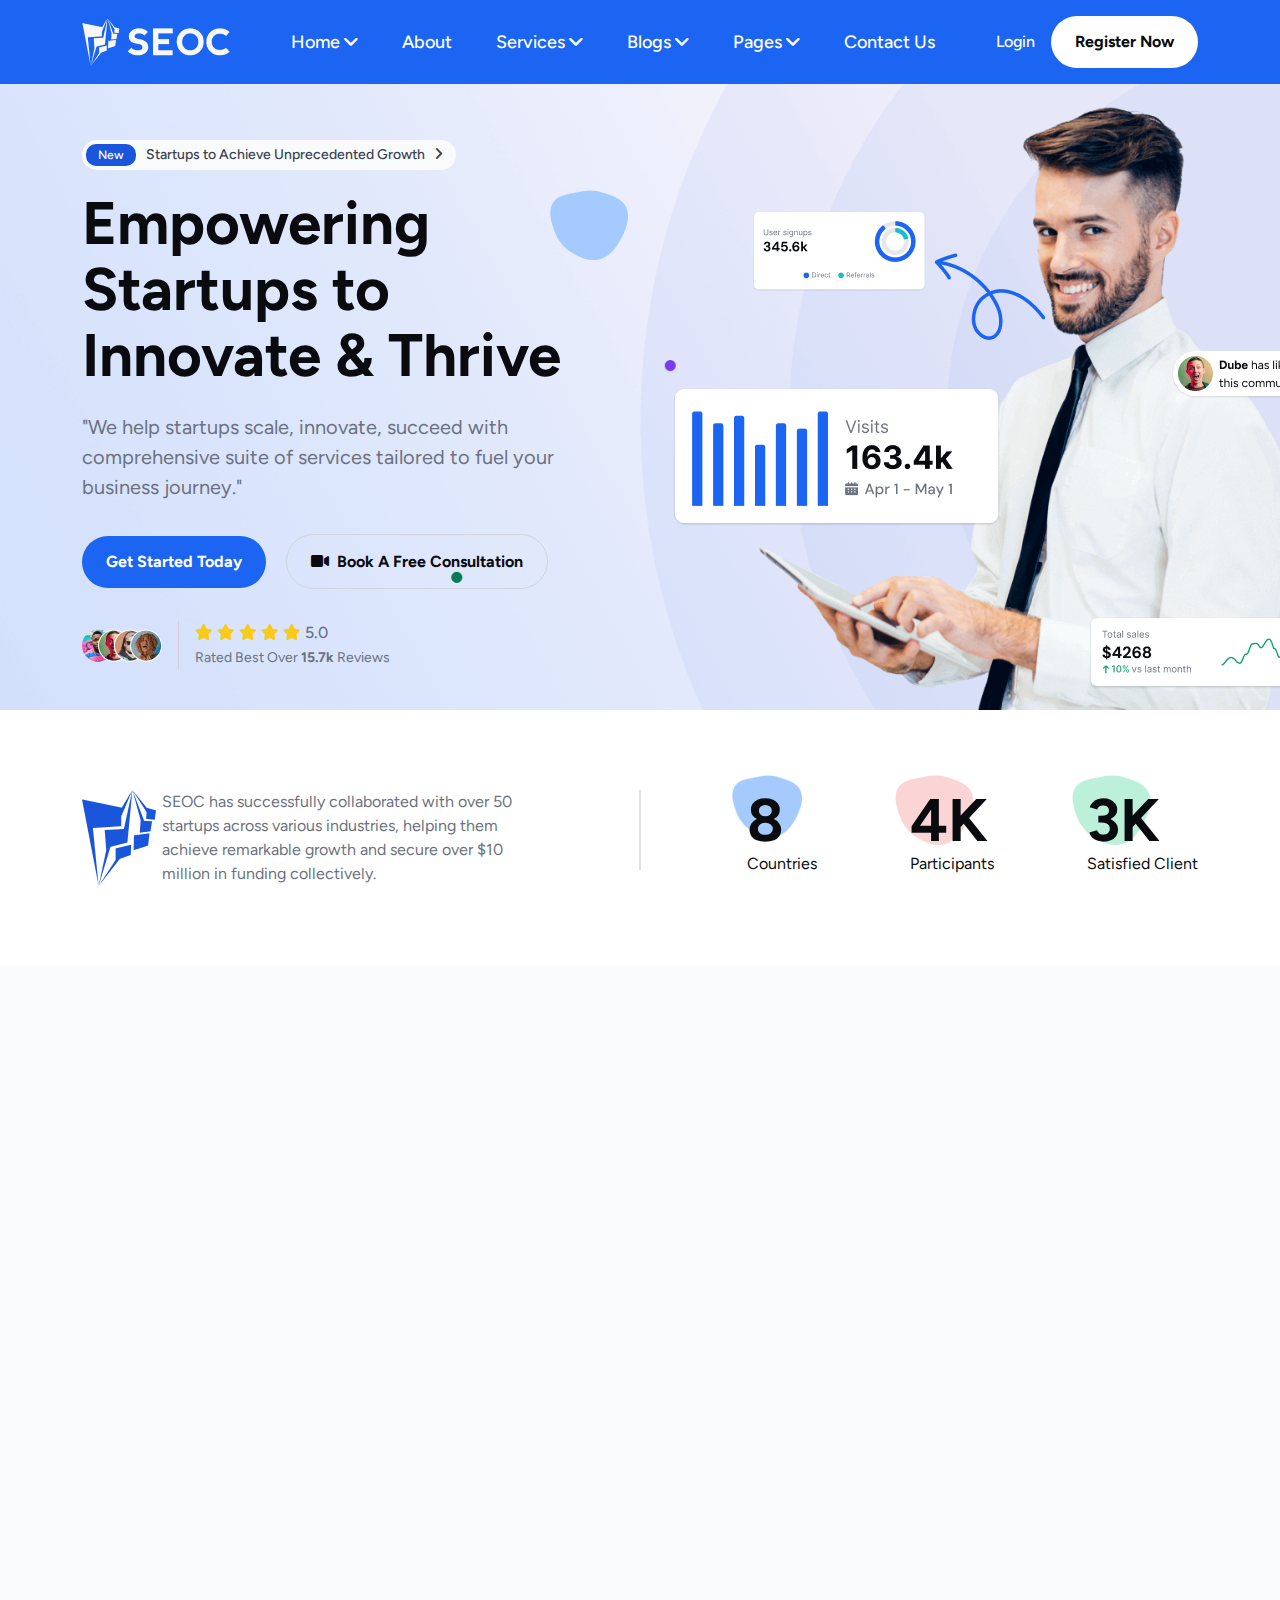
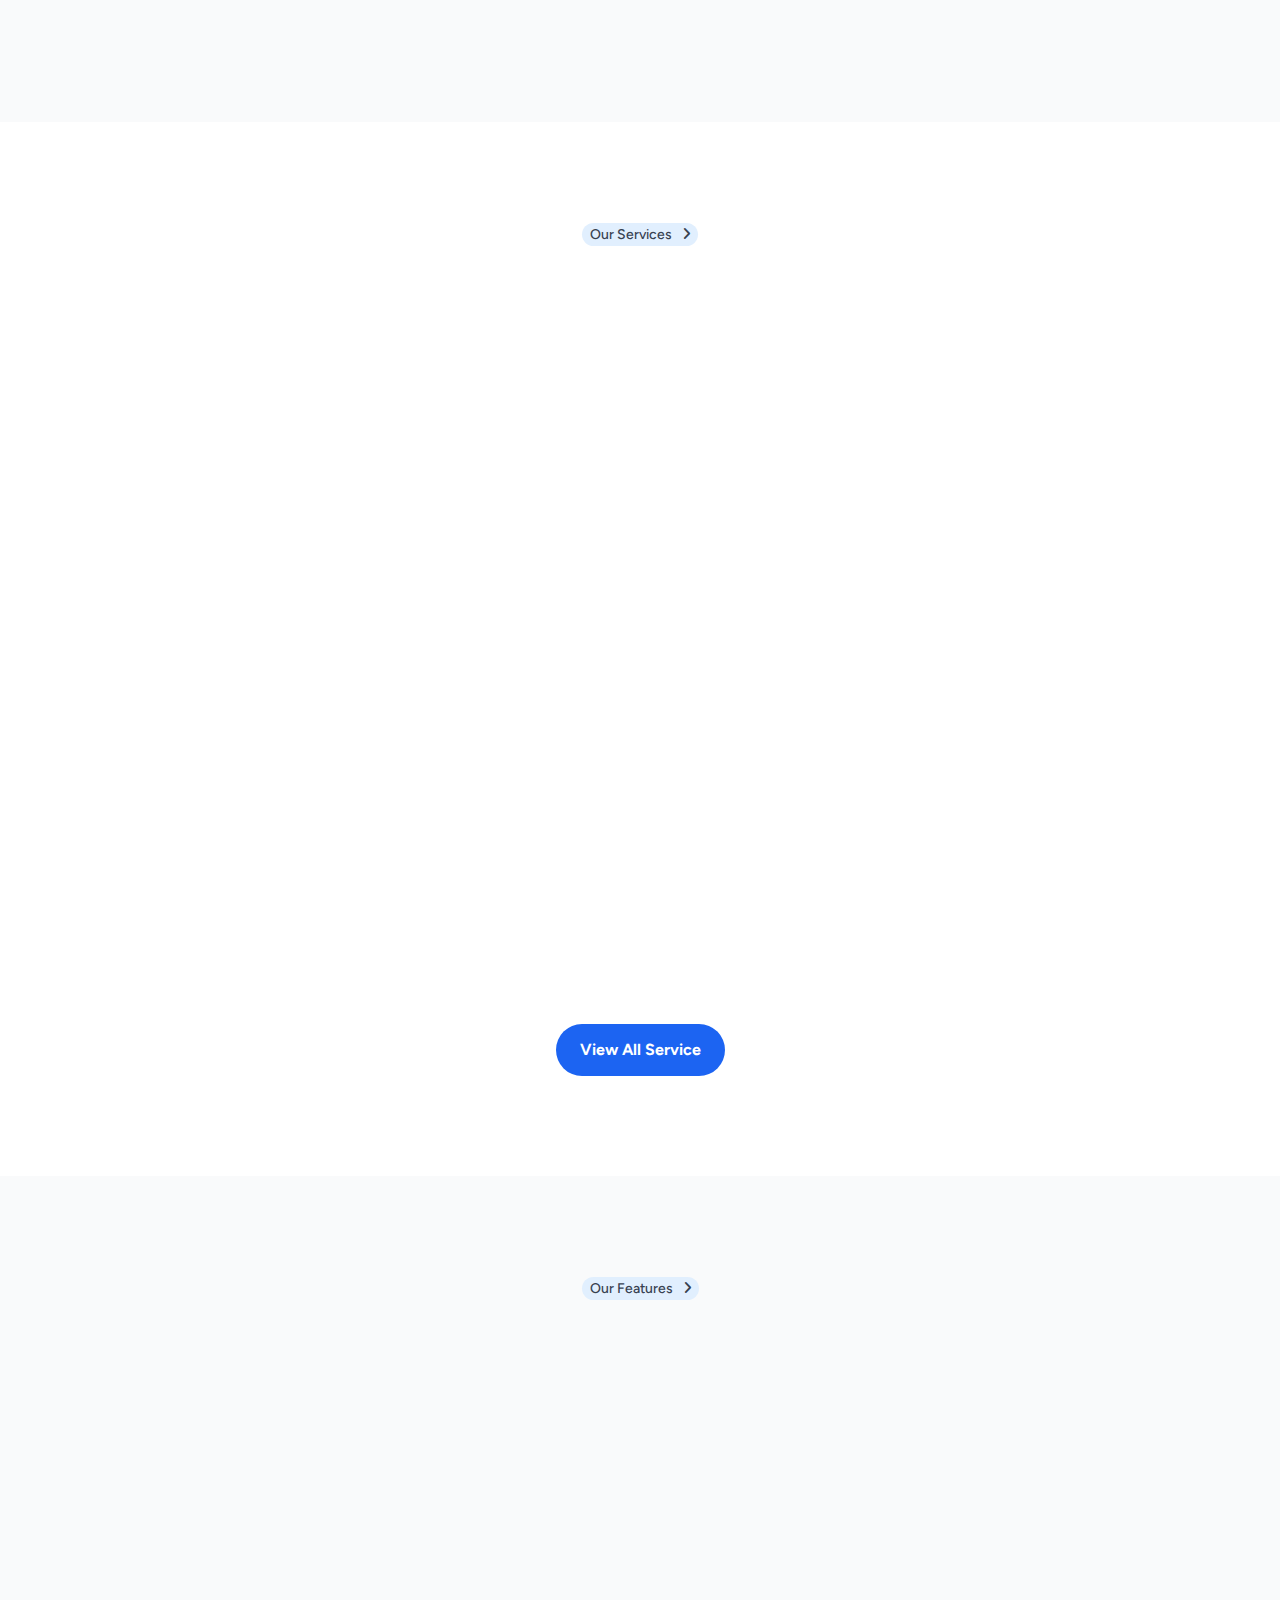
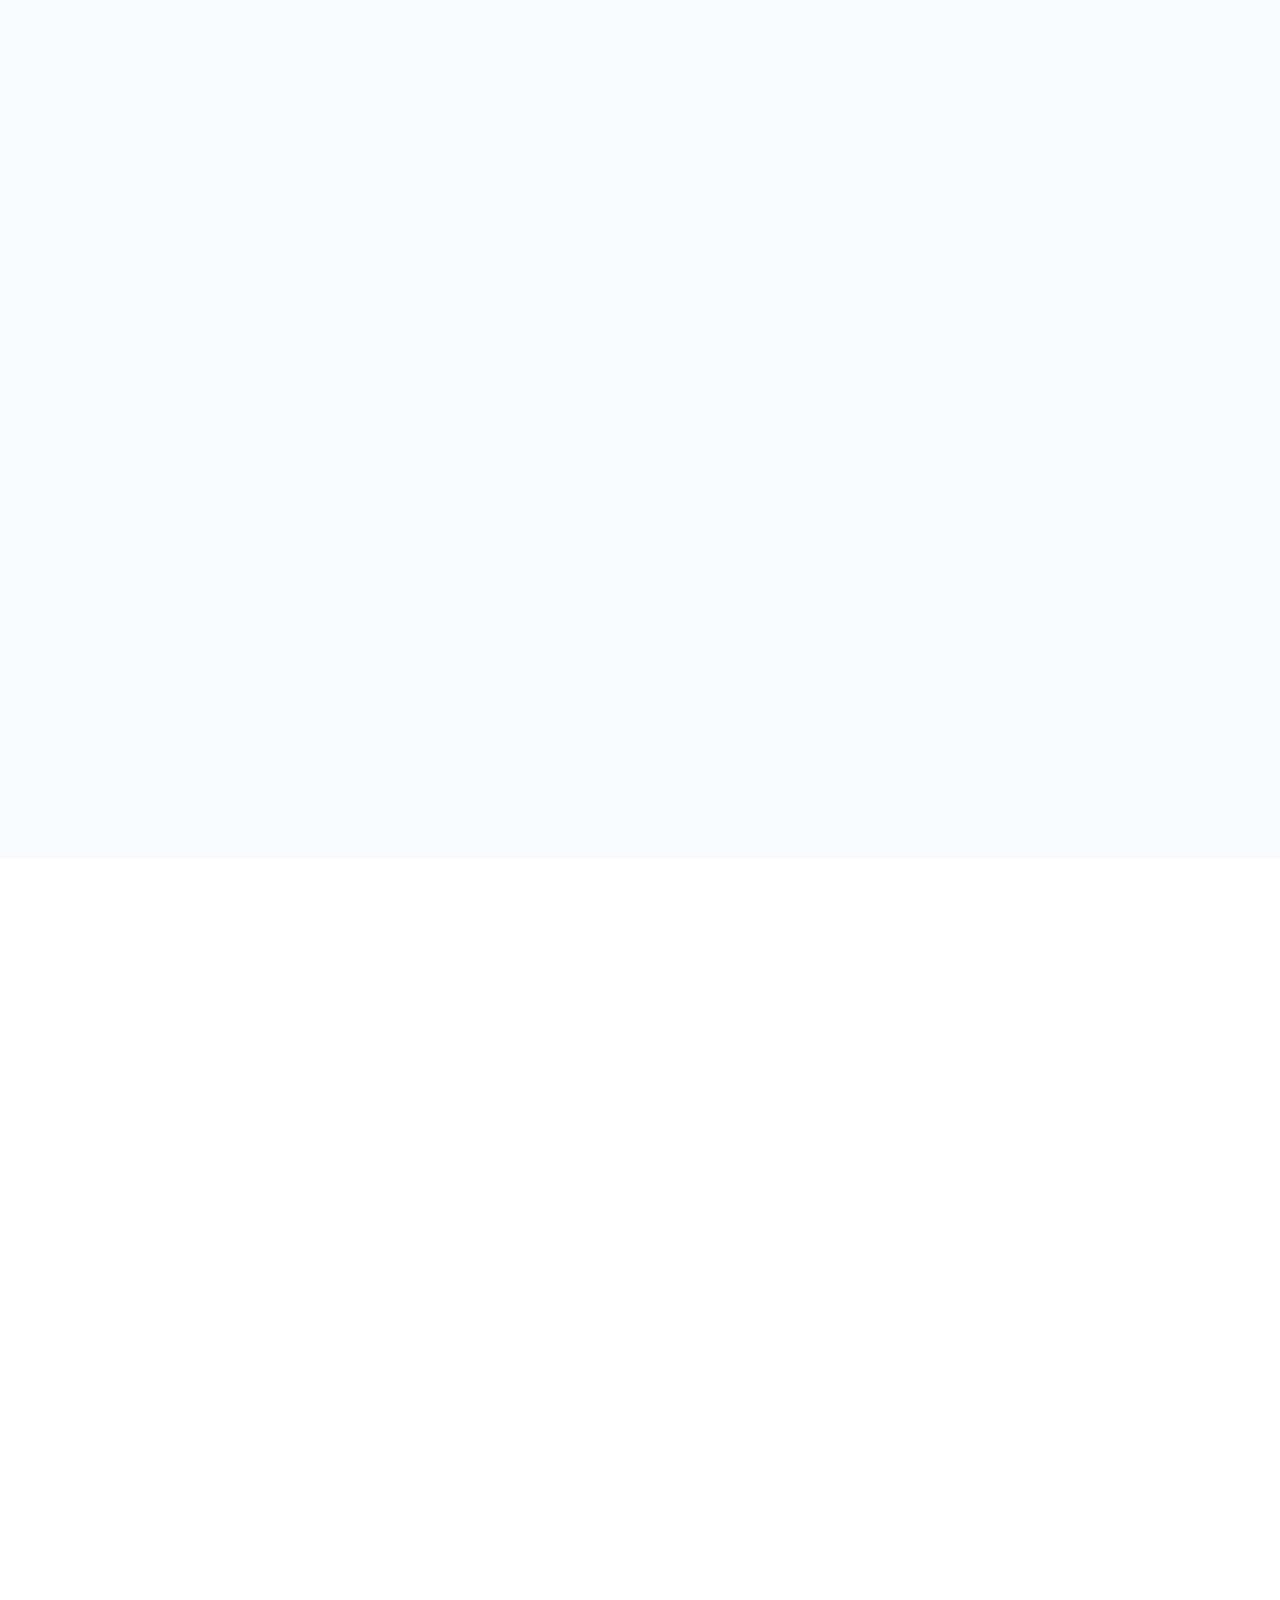
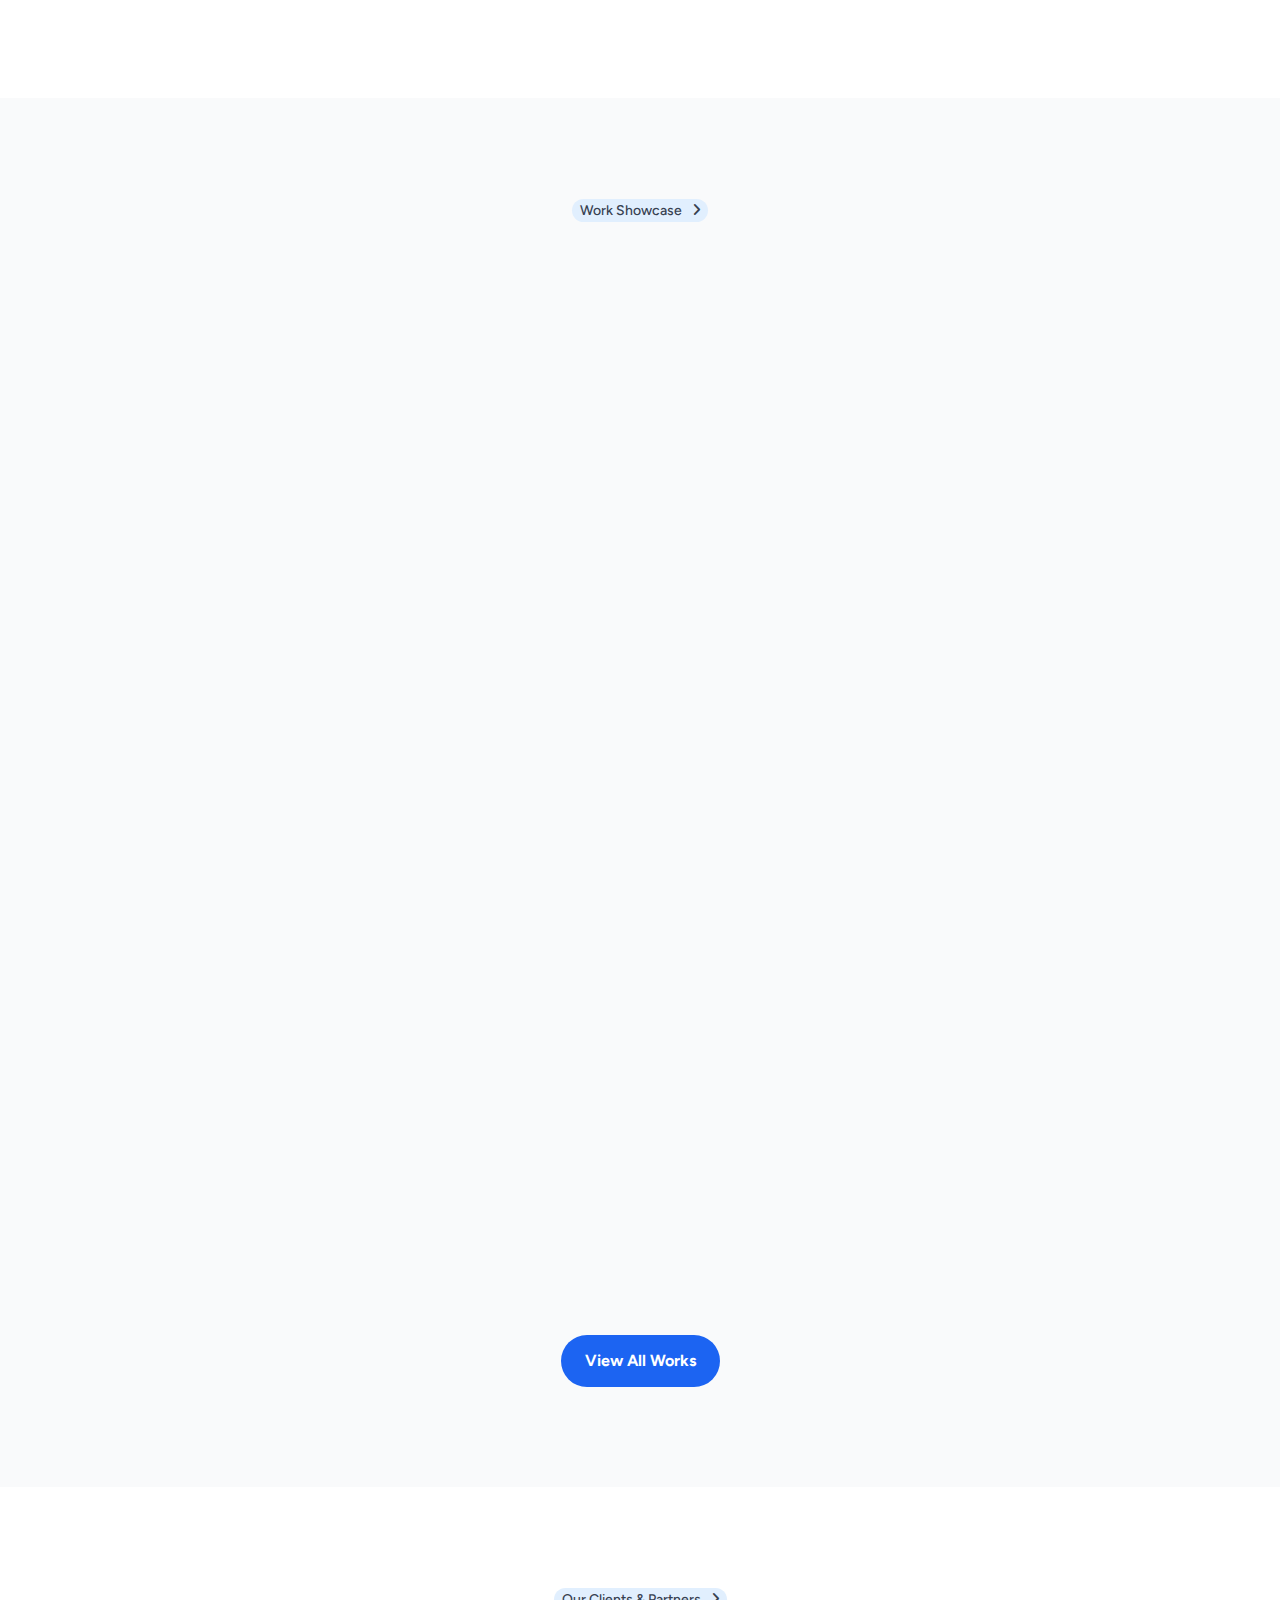
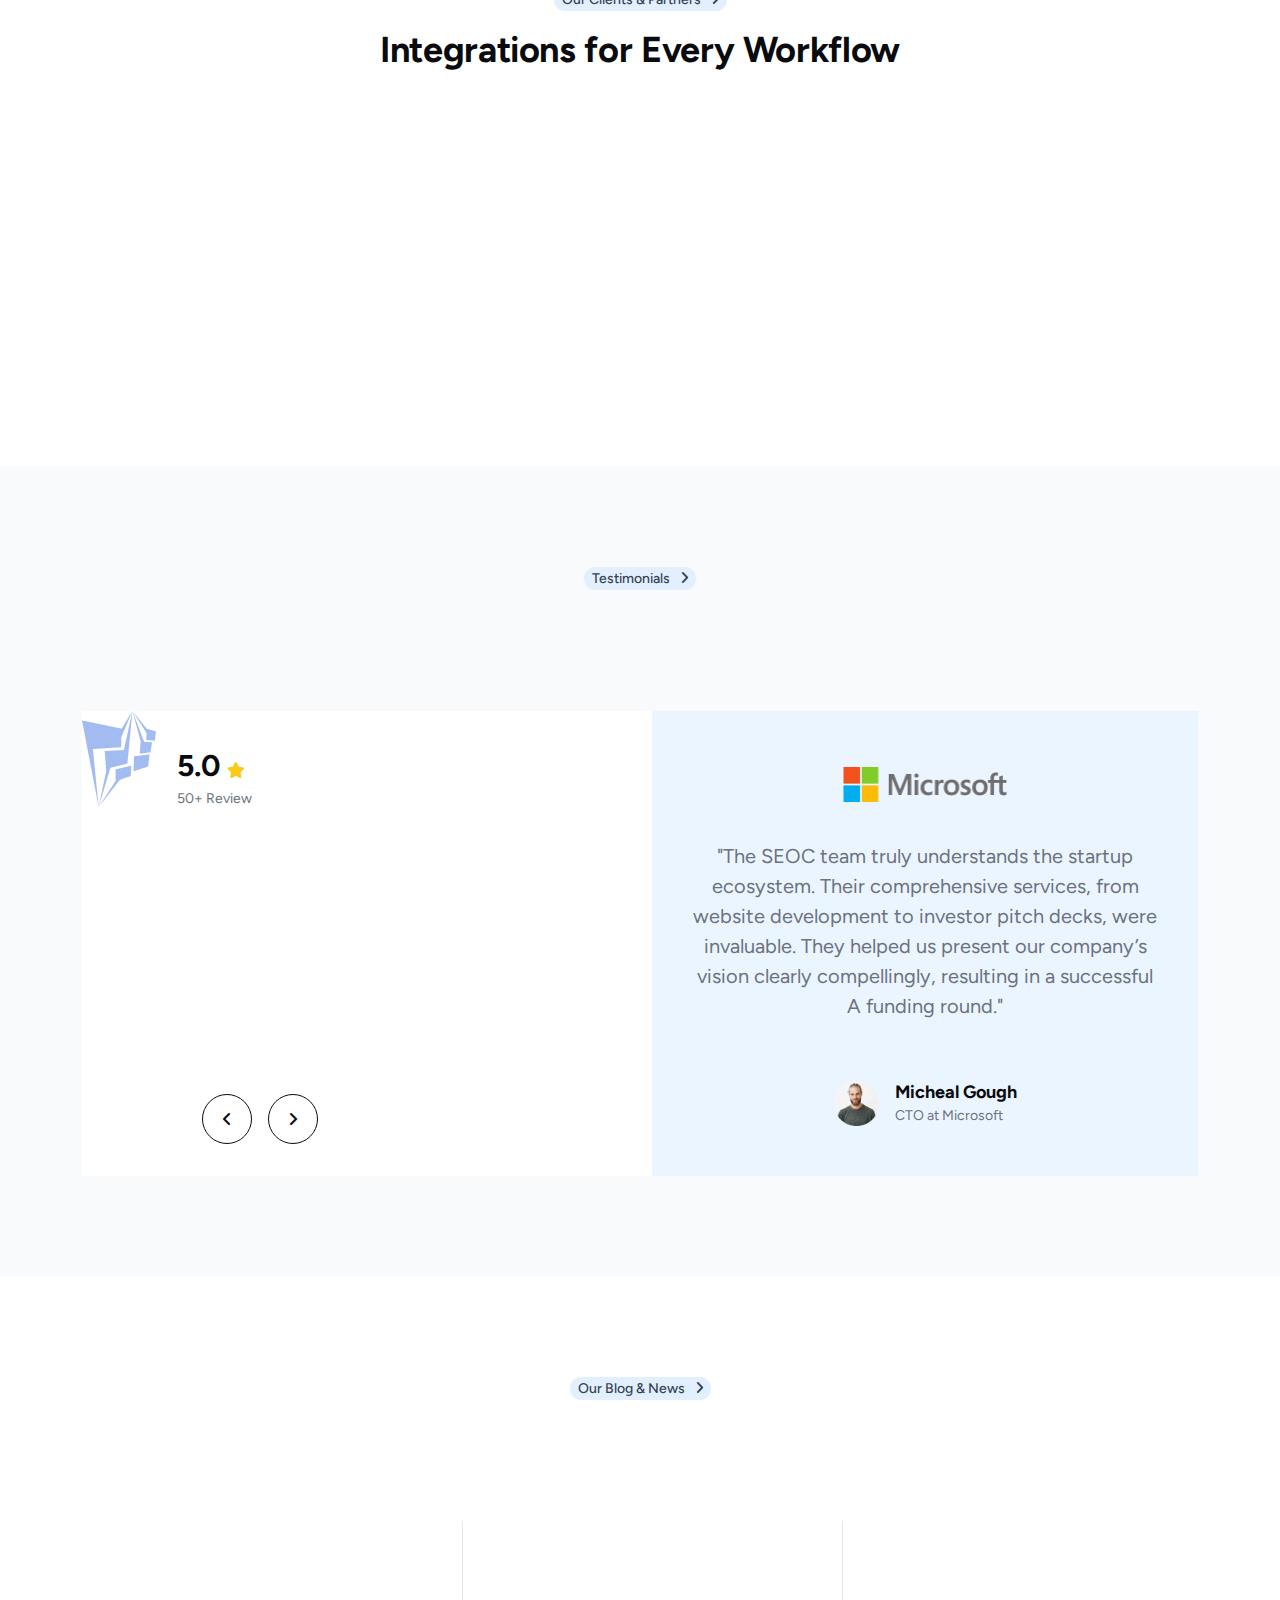
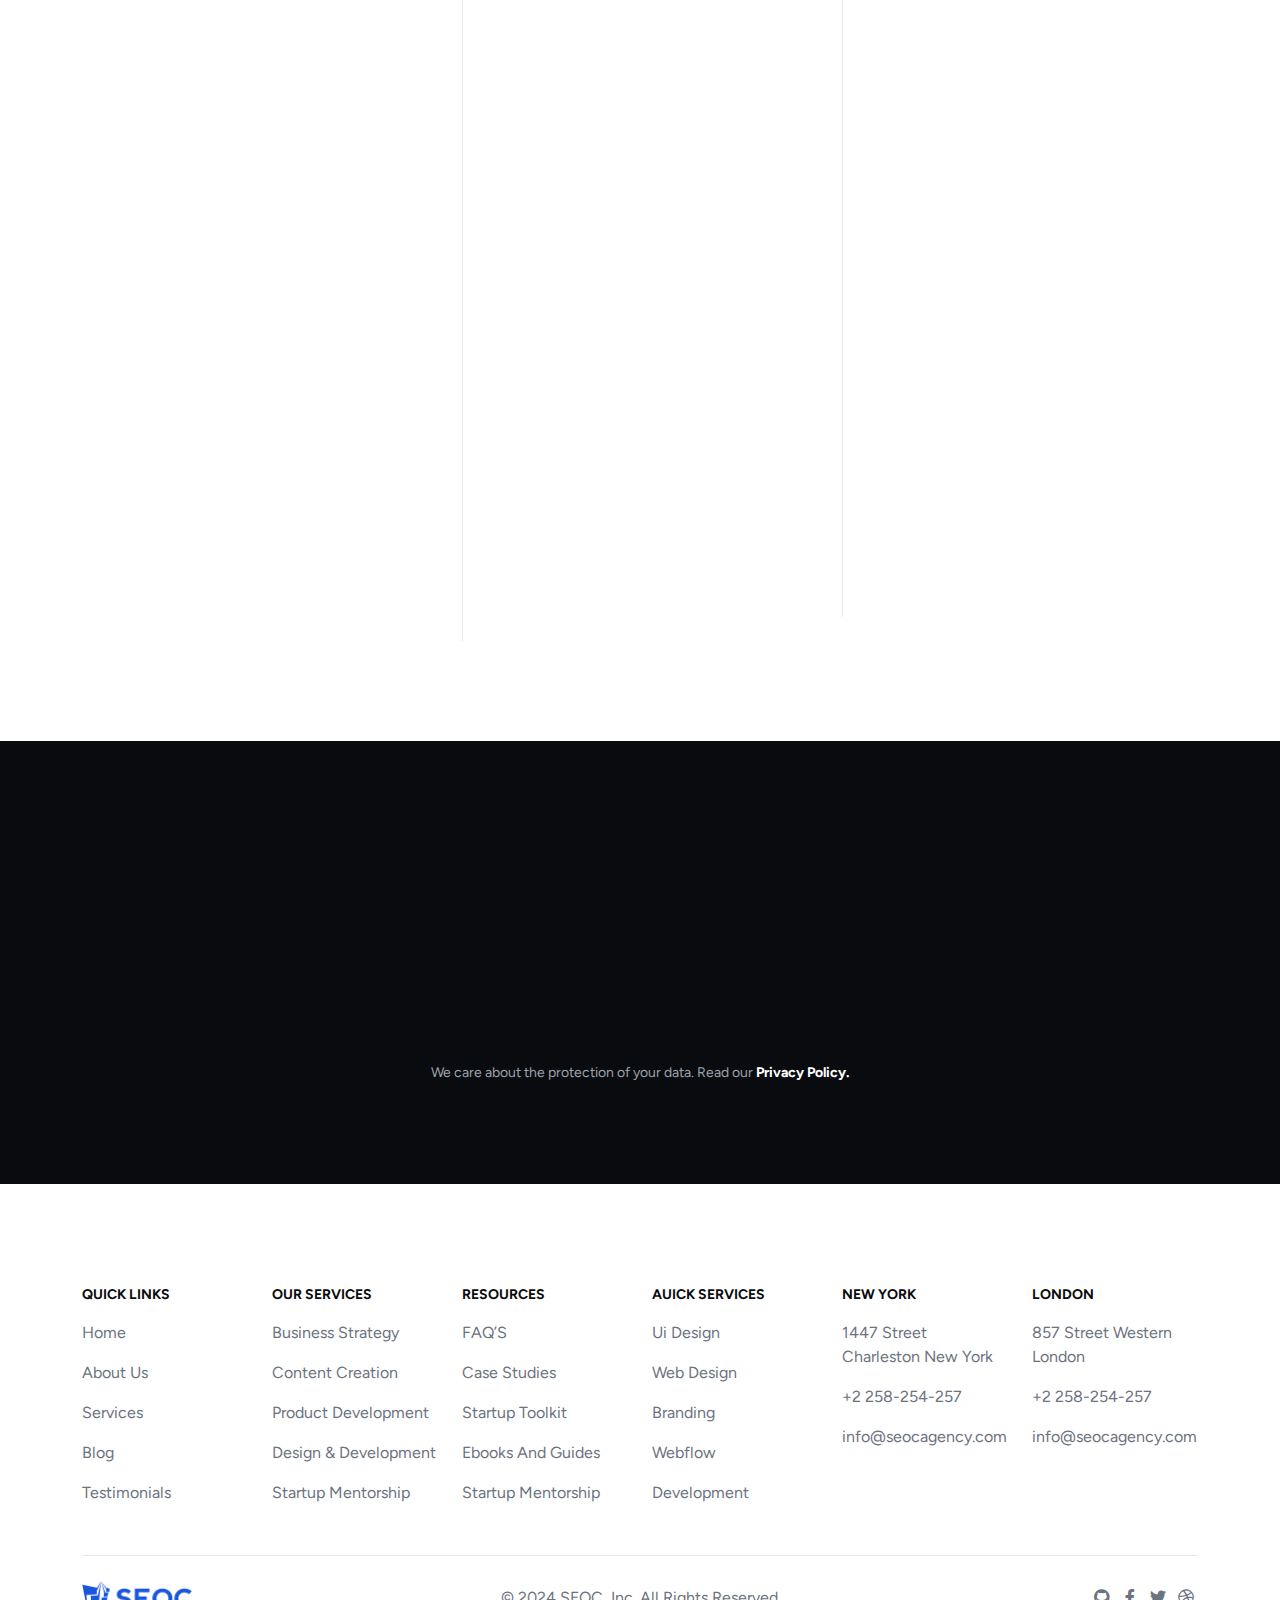
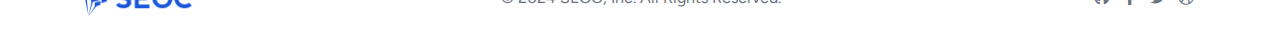
<file: index15.html>
<!DOCTYPE html>
<html lang="en">

<!-- Mirrored from seoc-html-v2.vercel.app/index15.php by HTTrack Website Copier/3.x [XR&CO'2014], Wed, 20 Nov 2024 07:26:59 GMT -->
<!-- Added by HTTrack --><meta http-equiv="content-type" content="text/html;charset=utf-8" /><!-- /Added by HTTrack -->
<head>
     <meta charset="UTF-8">
     <meta name="viewport" content="width=device-width, initial-scale=1.0">
     <title>SEOC - Digital Marketing Agency</title>

     <!--=====FAB ICON=======-->
    <link rel="shortcut icon" href="assets/img/logo/fav-logo13.png" type="image/x-icon">

    <!--===== CSS LINK =======-->
    <link rel="stylesheet" href="assets/css/plugins/bootstrap.min.css">
    <link rel="stylesheet" href="assets/css/plugins/aos.css">
    <link rel="stylesheet" href="assets/css/plugins/fontawesome.css">
    <link rel="stylesheet" href="assets/css/plugins/magnific-popup.css">
    <link rel="stylesheet" href="assets/css/plugins/mobile.css">
    <link rel="stylesheet" href="assets/css/plugins/owlcarousel.min.css">
    <link rel="stylesheet" href="assets/css/plugins/sidebar.css">
    <link rel="stylesheet" href="assets/css/plugins/slick-slider.css">
    <link rel="stylesheet" href="assets/css/plugins/nice-select.css">
    <link rel="stylesheet" href="assets/css/main.css">

    <!--=====  JS SCRIPT LINK =======-->
    <script src="assets/js/plugins/jquery-3-6-0.min.js"></script>
</head>
<body class="homepage15-body">

<!--===== PRELOADER STARTS =======-->
<div class="preloader preloader15">
  <div class="loading-container">
    <div class="loading"></div>
    <div id="loading-icon"><img src="assets/img/logo/preloader13.png" alt=""></div>
  </div>
</div>
<!--===== PRELOADER ENDS =======-->

<!--===== PROGRESS STARTS=======-->
<div class="paginacontainer">
     <div class="progress-wrap">
       <svg class="progress-circle svg-content" width="100%" height="100%" viewBox="-1 -1 102 102">
         <path d="M50,1 a49,49 0 0,1 0,98 a49,49 0 0,1 0,-98"/>
       </svg>
     </div>
   </div>
 <!--===== PROGRESS ENDS=======-->

   <!--=====HEADER START=======-->
   <header>
    <div class="header-area homepage15 header header-sticky d-none d-lg-block " id="header">
      <div class="container">
        <div class="row">
          <div class="col-lg-12">
            <div class="header-elements">
              <div class="site-logo">
                <a href="index.php"><img src="assets/img/logo/logo2.png" alt=""></a>
              </div>
              <div class="main-menu">
                <ul>
                  <li><a href="#">Home <i class="fa-solid fa-angle-down"></i></a>
                    <div class="tp-submenu">
                      <div class="row">
                         <div class="col-lg-12">
                          <div class="all-images-menu">
                            <div class="images">
                              <div class="homemenu-thumb">
                                <div class="img1">
                                <img src="assets/img/all-images/demo-img1.png" alt="">
                                </div>
                                 <div class="homemenu-btn">
                                    <a class="header-btn25" href="index.php" target="_blank">Multi Page <span></span></a>
                                    <div class="space16"></div>
                                    <a class="header-btn25" href="single-index1.php" target="_blank">One Page <span></span></a>
                                 </div>
                                 <div class="homemenu-content">
                                    <a href="404.php">SEO & Digital Marketing 01</a>
                                   </div>
                                 <div class="space20"></div>
                              </div>
                            </div>
                            <div class="images">
                              <div class="homemenu-thumb">
                                <div class="img1">
                                <img src="assets/img/all-images/demo-img2.png" alt="">
                                </div>
                                 <div class="homemenu-btn">
                                    <a class="header-btn25" href="index2.php" target="_blank">Multi Page <span></span></a>
                                    <div class="space16"></div>
                                    <a class="header-btn25" href="single-index2.php" target="_blank">One Page <span></span></a>
                                 </div>
                                 <div class="homemenu-content">
                                    <a href="index2.php">SEO & Digital Marketing 02</a>
                                   </div>
                                 <div class="space20"></div>
                              </div>
                            </div>
                            <div class="images">
                              <div class="homemenu-thumb">
                                <div class="img1">
                                <img src="assets/img/all-images/comming-soon.png" alt="" class="commingsoon">
                                </div>
                                <div class="homemenu-btn">
                                  <a class="header-btn25" href="index3.php" target="_blank">Multi Page <span></span></a>
                                  <div class="space16"></div>
                                  <a class="header-btn25" href="single-index3.php" target="_blank">One Page <span></span></a>
                               </div>
                               <div class="homemenu-content">
                                <a href="index3.php">SEO & Digital Marketing 03</a>
                               </div>
                               <div class="space20"></div>
                              </div>
                            </div>

                            <div class="images">
                              <div class="homemenu-thumb">
                                <div class="img1">
                                <img src="assets/img/all-images/demo-img3.png" alt="">
                                </div>
                                 <div class="homemenu-btn">
                                    <a class="header-btn25" href="index4.php" target="_blank">Multi Page <span></span></a>
                                    <div class="space16"></div>
                                    <a class="header-btn25" href="single-index4.php" target="_blank">One Page <span></span></a>
                                 </div>
                                 <div class="homemenu-content">
                                    <a href="index4.php">SEO & Digital Marketing 04</a>
                                   </div>
                                 <div class="space20"></div>
                              </div>
                            </div>
                            <div class="images">
                              <div class="homemenu-thumb" style="margin: 0;">
                                <div class="img1">
                                <img src="assets/img/all-images/demo-img4.png" alt="">
                                </div>
                                 <div class="homemenu-btn">
                                    <a class="header-btn25" href="index5.php" target="_blank">Multi Page <span></span></a>
                                    <div class="space16"></div>
                                    <a class="header-btn25" href="single-index5.php" target="_blank">One Page <span></span></a>
                                 </div>
                              </div>
                              <div class="homemenu-content">
                                <a href="index5.php">SEO & Digital Marketing 05</a>
                               </div>
                              <div class="space20"></div>
                            </div>
                          </div>

                          <div class="all-images-menu">
                            <div class="images">
                              <div class="homemenu-thumb">
                                <div class="img1">
                                <img src="assets/img/all-images/demo-img11.png" alt="">
                                </div>
                                <div class="text">
                                  <h2>NEW</h2>
                                </div>
                                 <div class="homemenu-btn">
                                    <a class="header-btn25" href="index11.php" target="_blank">Multi Page <span></span></a>
                                    <div class="space16"></div>
                                    <a class="header-btn25" href="single-index11.php" target="_blank">One Page <span></span></a>
                                 </div>
                                 <div class="homemenu-content">
                                  <a href="index11.php">Staffing Agency</a>
                                 </div>
                              </div>
                              <div class="space20"></div>
                            </div>

                            <div class="images">
                              <div class="homemenu-thumb">
                                <div class="img1">
                                <img src="assets/img/all-images/demo-img12.png" alt="">
                                </div>
                                <div class="text">
                                  <h2>NEW</h2>
                                </div>
                                 <div class="homemenu-btn">
                                    <a class="header-btn25" href="index12.php" target="_blank"> Multi Page <span></span></a>
                                    <div class="space16"></div>
                                    <a class="header-btn25" href="single-index12.php" target="_blank"> One Page <span></span></a>
                                 </div>
                                 <div class="homemenu-content">
                                  <a href="index12.php">Consulting Agency</a>
                                 </div>
                              </div>
                              <div class="space20"></div>
                            </div>

                            <div class="images">
                              <div class="homemenu-thumb">
                                <div class="img1">
                                <img src="assets/img/all-images/demo-img13.png" alt="" class="commingsoon">
                                </div>
                                <div class="text">
                                  <h2>NEW</h2>
                                </div>
                                <div class="homemenu-btn">
                                  <a class="header-btn25" href="index13.php" target="_blank">Multi Page <span></span></a>
                                  <div class="space16"></div>
                                  <a class="header-btn25" href="single-index13.php" target="_blank"> One Page <span></span></a>
                               </div>
                               <div class="homemenu-content">
                                <a href="index13.php">Advertising Agency</a>
                               </div>
                              </div>
                              <div class="space20"></div>
                            </div>

                            <div class="images">
                              <div class="homemenu-thumb">
                                <div class="img1">
                                <img src="assets/img/all-images/demo-img14.png" alt="">
                                </div>
                                <div class="text">
                                  <h2>NEW</h2>
                                </div>
                                 <div class="homemenu-btn">
                                    <a class="header-btn25" href="index14.php" target="_blank">Multi Page <span></span></a>
                                    <div class="space16"></div>
                                    <a class="header-btn25" href="single-index14.php" target="_blank"> One Page <span></span></a>
                                 </div>
                                 <div class="homemenu-content">
                                  <a href="index14.php">IT Solution Agency</a>
                                 </div>
                              </div>
                              <div class="space20"></div>
                            </div>

                            <div class="images">
                              <div class="homemenu-thumb" style="margin: 0;">
                                <div class="img1">
                                <img src="assets/img/all-images/demo-img15.png" alt="">
                                </div>
                                <div class="text">
                                  <h2>NEW</h2>
                                </div>
                                 <div class="homemenu-btn">
                                    <a class="header-btn25" href="index15.php" target="_blank">Multi Page <span></span></a>
                                    <div class="space16"></div>
                                    <a class="header-btn25" href="single-index15.php" target="_blank"> One Page <span></span></a>
                                 </div>
                                 <div class="homemenu-content">
                                  <a href="index15.php">Startup Agency</a>
                                 </div>
                              </div>
                              <div class="space20"></div>
                            </div>
                          </div>

                          <div class="all-images-menu">
                            <div class="images">
                              <div class="homemenu-thumb">
                                <div class="img1">
                                <img src="assets/img/all-images/demo-img5.png" alt="">
                                </div>
                                 <div class="homemenu-btn">
                                    <a class="header-btn25" href="index6.php" target="_blank">Multi Page <span></span></a>
                                    <div class="space16"></div>
                                    <a class="header-btn25" href="single-index6.php" target="_blank">One Page <span></span></a>
                                 </div>
                                 <div class="homemenu-content">
                                    <a href="index6.php">SEO & Digital Marketing 06</a>
                                   </div>

                              </div>
                            </div>
                            <div class="images">
                              <div class="homemenu-thumb">
                                <div class="img1">
                                <img src="assets/img/all-images/demo-img6.png" alt="">
                                </div>
                                 <div class="homemenu-btn">
                                    <a class="header-btn25" href="index7.php" target="_blank">Multi Page <span></span></a>
                                    <div class="space16"></div>
                                    <a class="header-btn25" href="single-index7.php" target="_blank">One Page <span></span></a>
                                 </div>
                                 <div class="homemenu-content">
                                    <a href="index7.php">SEO & Digital Marketing 07</a>
                                   </div>

                              </div>
                            </div>
                            <div class="images">
                              <div class="homemenu-thumb">
                                <div class="img1">
                                <img src="assets/img/all-images/demo-img7.png" alt="" class="commingsoon">
                                </div>
                                <div class="homemenu-btn">
                                  <a class="header-btn25" href="index8.php" target="_blank">Multi Page <span></span></a>
                                  <div class="space16"></div>
                                  <a class="header-btn25" href="single-index8.php" target="_blank">One Page <span></span></a>
                               </div>
                               <div class="homemenu-content">
                                <a href="index8.php">SEO & Digital Marketing 08</a>
                               </div>

                              </div>
                            </div>

                            <div class="images">
                              <div class="homemenu-thumb">
                                <div class="img1">
                                <img src="assets/img/all-images/demo-img8.png" alt="">
                                </div>
                                 <div class="homemenu-btn">
                                    <a class="header-btn25" href="index9.php" target="_blank">Multi Page <span></span></a>
                                    <div class="space16"></div>
                                    <a class="header-btn25" href="single-index9.php" target="_blank">One Page <span></span></a>
                                 </div>
                                 <div class="homemenu-content">
                                    <a href="index9.php">SEO & Digital Marketing 09</a>
                                   </div>
                              </div>
                            </div>
                            <div class="images">
                              <div class="homemenu-thumb" style="margin: 0;">
                                <div class="img1">
                                <img src="assets/img/all-images/demo-img9.png" alt="">
                                </div>
                                <div class="text">
                                  <h2>HOT</h2>
                                </div>
                                 <div class="homemenu-btn">
                                    <a class="header-btn25" href="index10.php" target="_blank">Multi Page <span></span></a>
                                    <div class="space16"></div>
                                    <a class="header-btn25" href="single-index10.php" target="_blank">One Page <span></span></a>
                                 </div>
                                 <div class="homemenu-content">
                                    <a href="index10.php">SEO & Digital Marketing 10</a>
                                   </div>
                              </div>
                            </div>
                          </div>

                          <div class="all-images-menu">
                            <div class="images">
                              <div class="space20"></div>
                              <div class="homemenu-thumb">
                                <div class="img1 comming-soon">
                                <img src="assets/img/all-images/demo-img17.png" alt="">
                                </div>
                                 <div class="homemenu-content">
                                  <a href="index6.php">Creative Agency</a>
                                 </div>
                              </div>
                            </div>
  
                            <div class="images">
                              <div class="space20"></div>
                              <div class="homemenu-thumb">
                                <div class="img1 comming-soon">
                                <img src="assets/img/all-images/demo-img16.png" alt="">
                                </div>
                                 <div class="homemenu-content">
                                  <a href="index7.php">Digital Marketing Agency</a>
                                 </div>
                              </div>
                            </div>
  
                            <div class="images">
                              <div class="space20"></div>
                              <div class="homemenu-thumb">
                                <div class="img1 comming-soon">
                                <img src="assets/img/all-images/demo-img18.png" alt="" class="commingsoon">
                                </div>
                               <div class="homemenu-content">
                                <a href="index8.php">Digital Marketer Agency</a>
                               </div>
                              </div>
                            </div>
  
                            <div class="images">
                              <div class="space20"></div>
                              <div class="homemenu-thumb">
                                <div class="img1 comming-soon">
                                <img src="assets/img/all-images/demo-img19.png" alt="">
                                </div>
  
                                 <div class="homemenu-content">
                                  <a href="index9.php">Corporate Agency</a>
                                 </div>
                              </div>
                            </div>
  
                            <div class="images">
                              <div class="space20"></div>
                              <div class="homemenu-thumb" style="margin: 0;">
                                <div class="img1 comming-soon">
                                <img src="assets/img/all-images/demo-img20.png" alt="">
                                </div>
                                 <div class="homemenu-content">
                                  <a href="index10.php">Coming Soon</a>
                                 </div>
                              </div>
                            </div>
                          </div>
                         </div>
                      </div>
                   </div>
                  </li>
                  <li><a href="about.php">About</a></li>
                  <li><a href="#">Services <i class="fa-solid fa-angle-down"></i></a>
                    <ul class="dropdown-padding">
                      <li><a href="service1.php">Service One</a></li>
                      <li><a href="service2.php">Service Two</a></li>
                      <li><a href="service3.php">Service Three</a></li>
                      <li><a href="service4.php">Service Four</a></li>
                      <li><a href="service5.php">Service Five</a></li>
                    </ul>
                  </li>
                  <li><a href="#">Blogs <i class="fa-solid fa-angle-down"></i></a>
                  <ul class="dropdown-padding">
                    <li><a href="blogs.php">Blog One</a></li>
                    <li><a href="blog-left.php">Blog Left</a></li>
                    <li><a href="blog-right.php">Blog Right</a></li>
                    <li><a href="blog.php">Blog Single</a></li>
                  </ul>
                  </li>
                  <li><a href="#">Pages <i class="fa-solid fa-angle-down"></i></a>
                    <ul class="dropdown-padding">
                      <li><a href="case.php">Case Study</a></li>
                      <li><a href="case-single.php">Case Study Single</a></li>
                      <li><a href="team.php">Our Team</a></li>
                      <li><a href="pricing.php">Pricing Plan</a></li>
                      <li><a href="testimonials.php">Testimonials</a></li>
                      <li><a href="faq.php">FAQ</a></li>
                      <li><a href="404-2.php">404</a></li>
                    </ul>
                  </li>
                  <li><a href="contact.php">Contact Us</a></li>
                </ul>
              </div>

              <div class="btn-area">
                <a href="#" class="login">Login</a>
                <a href="contact.php" class="header-btn24">Register Now </a>
              </div>
            </div>
          </div>
        </div>
      </div>
    </div>
  </header>
  <!--=====HEADER END =======-->

  <!--===== MOBILE HEADER STARTS =======-->
 <div class="mobile-header mobile-haeder15 d-block d-lg-none">
  <div class="container-fluid">
    <div class="col-12">
      <div class="mobile-header-elements">
        <div class="mobile-logo">
          <a href="index.php"><img src="assets/img/logo/logo2.png" alt=""></a>
        </div>
        <div class="mobile-nav-icon dots-menu">
          <i class="fa-solid fa-bars"></i>
        </div>
      </div>
    </div>
  </div>
</div>

<div class="mobile-sidebar mobile-sidebar15">
  <div class="logosicon-area">
    <div class="logos">
      <img src="assets/img/logo/logo2.png" alt="">
    </div>
    <div class="menu-close">
      <i class="fa-solid fa-xmark"></i>
    </div>
   </div>
   <div class="mobile-nav mobile-nav1">
    <ul class="mobile-nav-list nav-list1">
      <li><a href="#" >Home </a>
        <ul class="sub-menu">
          <li>
            <a href="#">Multiple Page</a>
            <ul class="sub-menu">
              <li><a href="index.php">Home One</a></li>
              <li><a href="index2.php">Home Two</a></li>
              <li><a href="index3.php">Home Three</a></li>
              <li><a href="index4.php">Home Four</a></li>
              <li><a href="index5.php">Home Five</a></li>
              <li><a href="index6.php">Home Six</a></li>
              <li><a href="index7.php">Home Seven</a></li>
              <li><a href="index8.php">Home Eight</a></li>
              <li><a href="index9.php">Home Nine</a></li>
              <li><a href="index10.php">Home Ten</a></li>
              <li><a href="index11.php">Home Eleven</a></li>
              <li><a href="index12.php">Home Twelve</a></li>
              <li><a href="index13.php">Home Thirteen</a></li>
              <li><a href="index14.php">Home Fouteen</a></li>
              <li><a href="index15.php">Home Fifteen</a></li>
            </ul>
          </li>
          <li>
            <a href="#">Landing Page</a>
            <ul class="sub-menu">
              <li><a href="single-index1.php" target="_blank">Home One</a></li>
              <li><a href="single-index2.php" target="_blank">Home Two</a></li>
              <li><a href="single-index3.php" target="_blank">Home Three</a></li>
              <li><a href="single-index4.php" target="_blank">Home Four</a></li>
              <li><a href="single-index5.php" target="_blank">Home Five</a></li>
              <li><a href="single-index6.php" target="_blank">Home Six</a></li>
              <li><a href="single-index7.php" target="_blank">Home Seven</a></li>
              <li><a href="single-index8.php" target="_blank">Home Eight</a></li>
              <li><a href="single-index9.php" target="_blank">Home Nine</a></li>
              <li><a href="single-index10.php" target="_blank">Home Ten</a></li>
              <li><a href="single-index11.php" target="_blank">Home Eleven</a></li>
              <li><a href="single-index12.php" target="_blank">Home Twelve</a></li>
              <li><a href="single-index13.php" target="_blank">Home Thirteen</a></li>
              <li><a href="single-index14.php" target="_blank">Home Fouteen</a></li>
              <li><a href="single-index15.php" target="_blank">Home Fifteen</a></li>
            </ul>
          </li>
        </ul>
      </li>
      <li><a href="about.php">About</a></li>
      <li><a href="404-3.php">Services</a>
        <ul class="sub-menu">
          <li><a href="404-5.php">Service One</a></li>
          <li><a href="404-6.php">Service Left</a></li>
          <li><a href="404-7.php">Service Right</a></li>
          <li><a href="404-8.php">Service Single</a></li>
        </ul>
      </li>
      <li><a href="#">Blogs</a>
        <ul class="sub-menu">
          <li><a href="blogs.php">Blog One</a></li>
          <li><a href="blog-left.php">Blog Left</a></li>
          <li><a href="blog-right.php">Blog Right</a></li>
          <li><a href="blog.php">Blog Single</a></li>
        </ul>
      </li>
      <li><a href="#">Pages</a>
        <ul class="sub-menu">
          <li><a href="case.php">Case Study One</a></li>
          <li><a href="404-9.php">Case Study Left</a></li>
          <li><a href="404-10.php">Case Study Right</a></li>
          <li><a href="case-single.php">Case Study Single</a></li>
          <li><a href="team.php">Our Team</a></li>
          <li><a href="pricing.php">Pricing Plan</a></li>
          <li><a href="testimonials.php">Testimonials</a></li>
          <li><a href="faq.php">FAQ</a></li>
          <li><a href="404-2.php">404</a></li>
        </ul>
      </li>
      <li><a href="contact.php">Contact Us</a></li>
    </ul>

    <div class="allmobilesection">
      <a href="contact.php"  class="header-btn25">Get Started</a>
      <div class="single-footer">
        <h3>Contact Info</h3>
        <div class="footer1-contact-info">
          <div class="contact-info-single">
            <div class="contact-info-icon">
              <i class="fa-solid fa-phone-volume"></i>
            </div>
            <div class="contact-info-text">
              <a href="tel:+3(924)4596512">+3(924)4596512</a>
            </div>
          </div>

          <div class="contact-info-single">
            <div class="contact-info-icon">
              <i class="fa-solid fa-envelope"></i>
            </div>
            <div class="contact-info-text">
              <a href="mailto:info@example.com">info@example.com</a>
            </div>
          </div>

          <div class="single-footer">
            <h3>Our Location</h3>
            
            <div class="contact-info-single">
              <div class="contact-info-icon">
                <i class="fa-solid fa-location-dot"></i>
              </div>
              <div class="contact-info-text">
                <a href="mailto:info@example.com" >55 East Birchwood Ave.Brooklyn, <br> New York 11201,United States</a>
              </div>
            </div>

          </div>
          <div class="single-footer">
            <h3>Social Links</h3>
            
            <div class="social-links-mobile-menu">
              <ul>
                <li><a href="#"><i class="fa-brands fa-facebook-f"></i></a></li>
                <li><a href="#"><i class="fa-brands fa-instagram"></i></a></li>
                <li><a href="#"><i class="fa-brands fa-linkedin-in"></i></a></li>
                <li><a href="#"><i class="fa-brands fa-youtube"></i></a></li>
              </ul>
            </div>
          </div>
        </div>
      </div>
     </div>
  </div>
</div>
<!--===== MOBILE HEADER STARTS =======-->

<!--===== HERO AREA STARTS =======-->
<div class="hero15-section-area">
    <img src="assets/img/bg/hero-bg3.png" alt="" class="hero-bg3">
    <div class="container">
        <div class="row align-items-center">
            <div class="col-lg-6">
                <div class="hero15-header">
                    <h5><span>New</span>Startups to Achieve Unprecedented Growth <i class="fa-solid fa-angle-right"></i></h5>
                    <div class="space20"></div>
                    <h1>Empowering Startups to Innovate & Thrive <img src="assets/img/elements/elementors37.png" alt="" class="keyframe5"></h1>
                    <div class="space24"></div>
                    <p>"We help startups scale, innovate, succeed with comprehensive suite of services tailored to fuel your business journey."</p>
                    <div class="space32"></div>
                    <div class="btn-area1">
                        <a href="contact.php" class="header-btn25">Get Started Today</a>
                        <a href="https://www.youtube.com/watch?v=Y8XpQpW5OVY" class="header-btn25 btn2 popup-youtube"><i class="fa-solid fa-video"></i> Book A Free Consultation</a>
                    </div>
                    <div class="space32"></div>
                    <div class="author-area">
                        <img src="assets/img/all-images/new-img/authror-img1-h15.png" alt="">
                        <div class="list-area">
                            <ul>
                                <li><i class="fa-solid fa-star"></i></li>
                                <li><i class="fa-solid fa-star"></i></li>
                                <li><i class="fa-solid fa-star"></i></li>
                                <li><i class="fa-solid fa-star"></i></li>
                                <li><i class="fa-solid fa-star"></i></li>
                                <li>5.0</li>
                            </ul>
                            <p>Rated Best Over <span>15.7k</span> Reviews</p>
                        </div>
                    </div>
                </div>
            </div>
            <div class="col-lg-6">
            <div class="images15-area">
                <div class="img1">
                    <img src="assets/img/all-images/new-img/header-img15.png" alt="">
                </div>
                <div class="elements-img">
                    <img src="assets/img/elements/elements32.png" alt="" class="elements32 aniamtion-key-1">
                    <img src="assets/img/elements/elements34.png" alt="" class="elements34 aniamtion-key-5">
                    <img src="assets/img/elements/elements35.png" alt="" class="elements35 aniamtion-key-2">
                    <img src="assets/img/elements/elements36.png" alt="" class="elements36 aniamtion-key-4">
                </div>
            </div>
            </div>
        </div>
    </div>
</div>
<!--===== HERO AREA ENDS =======-->
<div class="others15-scetion-area sp4">
    <div class="container">
        <div class="row">
            <div class="col-lg-5">
                <div class="logo-content">
                    <img src="assets/img/logo/preloader13.png" alt="">
                    <p>SEOC has successfully collaborated with over 50 startups across various industries, helping them achieve remarkable growth and secure over $10 million in funding collectively.</p>
                </div>
            </div>
            <div class="col-lg-2">
                <span class="border"></span>
            </div>
            <div class="col-lg-5">
                <div class="others-counter-boxes">
                    <div class="counter-box">
                        <img src="assets/img/elements/elementors37.png" alt="">
                        <h2><span class="counter">24</span></h2>
                        <div class="space6"></div>
                        <p>Countries</p>
                    </div>

                    <div class="counter-box">
                        <img src="assets/img/elements/elementors38.png" alt="">
                        <h2><span class="counter">11</span>K</h2>
                        <div class="space6"></div>
                        <p>Participants</p>
                    </div>
                    <div class="counter-box">
                        <img src="assets/img/elements/elementors39.png" alt="">
                        <h2><span class="counter">10</span>K</h2>
                        <div class="space6"></div>
                        <p>Satisfied Client</p>
                    </div>
                </div>
            </div>
        </div>
    </div>
</div>
<!--===== ABOUT AREA STARTS =======-->
<div class="about15-section-area sp1">
    <div class="container">
        <div class="row align-items-center">
            <div class="col-lg-3 col-md-6">
                <div class="img1 image-anime reveal">
                    <img src="assets/img/all-images/new-img/about-img1-h15.png" alt="">
                </div>
            </div>
            <div class="space30 d-md-none d-block"></div>
            <div class="col-lg-3 col-md-6">
                <div class="img1 image-anime reveal">
                    <img src="assets/img/all-images/new-img/about-img2-h15.png" alt="">
                </div>
                <div class="space30"></div>
                <div class="img1 image-anime reveal">
                    <img src="assets/img/all-images/new-img/about-img3-h15.png" alt="">
                </div>
            </div>
            <div class="col-lg-6">
                <div class="about15-header-area heading23">
                    <h5 data-aos="fade-left" data-aos-duration="800">About Us <i class="fa-solid fa-angle-right"></i></h5>
                    <div class="space16"></div>
                    <h2 class="text-anime-style-3">Empowering Startups with Expertise and Passion</h2>
                    <div class="space24"></div>
                    <p data-aos="fade-left" data-aos-duration="1000">We are passionate about helping startups thrive competitive market. Our team of seasoned strategists, designers, and digital marketers are dedicated to providing innovative solutions that drive real results. From concept to launch, we are your partners in growth."</p>
                    <div class="space8"></div>
                    <div class="list-area" data-aos="fade-left" data-aos-duration="1100">
                        <ul>
                            <li><img src="assets/img/icons/check16.svg" alt="">Innovation</li>
                            <li><img src="assets/img/icons/check16.svg" alt="">Collaboration</li>
                        </ul>
                        <ul>
                            <li><img src="assets/img/icons/check16.svg" alt="">Excellence</li>
                            <li><img src="assets/img/icons/check16.svg" alt="">Integrity</li>
                        </ul>
                    </div>
                    <div class="btn-area1" data-aos="fade-left" data-aos-duration="1200">
                        <div class="space32"></div>
                        <a href="contact.php" class="header-btn25">Get Started</a>
                        <a href="about.php" class="header-btn24 btn2">See More</a>
                    </div>
                </div>
            </div>
        </div>
    </div>
</div>
<!--===== ABOUT AREA ENDS =======-->

<!--===== SERVICE AREA STARTS =======-->
<div class="service15-section-area sp1">
    <div class="container">
        <div class="row">
            <div class="col-lg-5 m-auto">
                <div class="service15-header text-center heading23 space-margin60">
                    <h5>Our Services <i class="fa-solid fa-angle-right"></i></h5>
                    <div class="space16"></div>
                    <h2 class="text-anime-style-3">Tailored Solutions for Every Stage of Your Startup</h2>
                </div>
            </div>
        </div>
        <div class="row">
            <div class="col-lg-3 col-md-6" data-aos="zoom-in" data-aos-duration="800">
                <div class="service15-boxarea">
                    <div class="icons">
                        <img src="assets/img/icons/service1-h15.svg" alt="">
                    </div>
                    <div class="space16"></div>
                    <a href="service1.php">Business Strategy </a>
                    <div class="space10"></div>
                    <p>Comprehensive business plans, market analysis, and go-to-market strategies to set your startup to success.</p>
                </div>
            </div>
    
            <div class="col-lg-3 col-md-6" data-aos="zoom-in" data-aos-duration="900">
                <div class="service15-boxarea">
                    <div class="icons">
                        <img src="assets/img/icons/service2-h15.svg" alt="">
                    </div>
                    <div class="space16"></div>
                    <a href="service1.php">Brand Identity & Design</a>
                    <div class="space10"></div>
                    <p>From logos to brand guidelines, we help you create a strong, cohesive brand your  Identity target audience.</p>
                </div>
            </div>
    
            <div class="col-lg-3 col-md-6" data-aos="zoom-in" data-aos-duration="1000">
                <div class="service15-boxarea">
                    <div class="icons">
                        <img src="assets/img/icons/service3-h15.svg" alt="">
                    </div>
                    <div class="space16"></div>
                    <a href="service1.php">Design & Development</a>
                    <div class="space10"></div>
                    <p>"Responsive, user-friendly websites designed to enhance user experience & drive conversions."</p>
                </div>
            </div>
    
            <div class="col-lg-3 col-md-6" data-aos="zoom-in" data-aos-duration="1100">
                <div class="service15-boxarea">
                    <div class="icons">
                        <img src="assets/img/icons/service4-h15.svg" alt="">
                    </div>
                    <div class="space16"></div>
                    <a href="service1.php">Digital Marketing & SEO</a>
                    <div class="space10"></div>
                    <p>"Data-driven marketing campaigns that boost visibility, engagement, growth across all digital platforms."</p>
                </div>
            </div>
    
            <div class="col-lg-3 col-md-6" data-aos="zoom-in" data-aos-duration="1200">
                <div class="service15-boxarea">
                    <div class="icons">
                        <img src="assets/img/icons/service5-h15.svg" alt="">
                    </div>
                    <div class="space16"></div>
                    <a href="service1.php">Funding & Investor Decks</a>
                    <div class="space10"></div>
                    <p>"We craft compelling pitch decks that capture investor interest and secure the funding you need to grow."</p>
                </div>
            </div>
    
            <div class="col-lg-3 col-md-6" data-aos="zoom-in" data-aos-duration="800">
                <div class="service15-boxarea">
                    <div class="icons">
                        <img src="assets/img/icons/service6-h15.svg" alt="">
                    </div>
                    <div class="space16"></div>
                    <a href="service1.php">Content Creation </a>
                    <div class="space10"></div>
                    <p>"Craft powerful, persuasive content that tells your brand’s story, educates your audience, drives conversions."</p>
                </div>
            </div>
    
            <div class="col-lg-3 col-md-6" data-aos="zoom-in" data-aos-duration="1000">
                <div class="service15-boxarea">
                    <div class="icons">
                        <img src="assets/img/icons/service7-h15.svg" alt="">
                    </div>
                    <div class="space16"></div>
                    <a href="service1.php">Product Development</a>
                    <div class="space10"></div>
                    <p>"Guide your product from concept to market strategic planning, prototyping, testing, and launch support."</p>
                </div>
            </div>
    
            <div class="col-lg-3 col-md-6" data-aos="zoom-in" data-aos-duration="1200">
                <div class="service15-boxarea">
                    <div class="icons">
                        <img src="assets/img/icons/service8-h15.svg" alt="">
                    </div>
                    <div class="space16"></div>
                    <a href="service1.php">Startup Mentorship  </a>
                    <div class="space10"></div>
                    <p>"Receive expert guidance and mentorship to navigate challenges, refine strategies, and scale startup effectively."</p>
                </div>
            </div>
            <div class="space20"></div>
            <div class="col-lg-12">
                <div class="btn-area1 text-center">
                    <a href="service1.php" class="header-btn25">View All Service</a>
                </div>
            </div>
        </div>
    </div>
</div>
<!--===== SERVICE AREA ENDS =======-->

<!--===== FEATURES AREA STARTS =======-->
<div class="features15-section-area sp2">
    <div class="container">
        <div class="row">
            <div class="col-lg-5 m-auto">
                <div class="features15-header text-center heading23 space-margin60">
                    <h5>Our Features <i class="fa-solid fa-angle-right"></i></h5>
                    <div class="space16"></div>
                    <h2 class="text-anime-style-3">Explore the Unique Features That Drive Our Clients' Success.</h2>
                </div>
            </div>
        </div>
        <div class="row">
            <div class="col-lg-5" data-aos="zoom-in" data-aos-duration="800">
                <div class="features15-boxarea">
                    <div class="img1">
                        <img src="assets/img/all-images/new-img/features-img1-h15.png" alt="">
                    </div>
                    <div class="space24"></div>
                    <a href="service1.php">Transparent Communication and Collaboration</a>
                    <div class="space8"></div>
                    <p>"At SEOC, we value collaboration and transparency. We work closely with our clients, keeping them informed every step of the way and ensuring alwaysthe forefront."</p>
                </div>
            </div>
            <div class="col-lg-7" data-aos="zoom-in" data-aos-duration="900">
                <div class="features15-boxarea">
                    <div class="img1">
                        <img src="assets/img/all-images/new-img/features-img2-h15.png" alt="">
                    </div>
                    <div class="space24"></div>
                    <a href="service1.php">Tailored Solutions for Every Stage of Growth</a>
                    <div class="space8"></div>
                    <p>"From idea validation to scaling, we provide customized strategies that align with your startup's unique needs and goals. No matter where you are in your journey, our team develops a roadmap to success."</p>
                </div>
            </div>
            <div class="col-lg-4 col-md-6" data-aos="zoom-in" data-aos-duration="1000">
                <div class="features15-boxarea">
                    <div class="img1">
                        <img src="assets/img/all-images/new-img/features-img3-h15.png" alt="">
                    </div>
                    <div class="space24"></div>
                    <a href="service1.php">Data-Driven Decision Making</a>
                    <div class="space8"></div>
                    <p>"We believe in the power of data to guide strategy and decision-making. Our team craft campaigns that deliver measurable results and maximize ROI."</p>
                </div>
            </div>
            <div class="col-lg-4 col-md-6" data-aos="zoom-in" data-aos-duration="1100">
                <div class="features15-boxarea">
                    <div class="img1">
                        <img src="assets/img/all-images/new-img/features-img4-h15.png" alt="">
                    </div>
                    <div class="space24"></div>
                    <a href="service1.php">Comprehensive Service Suite</a>
                    <div class="space8"></div>
                    <p>"SEOC offers an all-in-one solution for startups, covering everything from brand development and digital marketing to funding strategies and technical support.”</p>
                </div>
            </div>
            <div class="col-lg-4 col-md-6" data-aos="zoom-in" data-aos-duration="1200">
                <div class="features15-boxarea">
                    <div class="img1">
                        <img src="assets/img/all-images/new-img/features-img5-h15.png" alt="">
                    </div>
                    <div class="space24"></div>
                    <a href="service1.php">Proven Track Record of Success</a>
                    <div class="space8"></div>
                    <p>"We have helped numerous startups scale successfully, from securing initial funding to achieving sustainable growth. Our case studies client testimonials capability."</p>
                </div>
            </div>
        </div>
    </div>
</div>
<!--===== FEATURES AREA ENDS =======-->

<!--===== SKILLS AREA STARTS =======-->
<div class="skills15-section-area sp1">
    <div class="container">
        <div class="row">
            <div class="col-lg-6">
                <div class="skills-header heading23">
                    <h5 data-aos="fade-left" data-aos-duration="800">Agency Skills <i class="fa-solid fa-angle-right"></i></h5>
                    <div class="space16"></div>
                    <h2 class="text-anime-style-3">Discover a Comprehensive Suite  Startup’s Growth and Success</h2>
                    <div class="space24"></div>
                    <p data-aos="fade-left" data-aos-duration="1000">We specialize in providing a comprehensive range of services designed to empower startups at every stage of their journey. From crafting robust business strategies and building  vision into reality.</p>
                    <div class="space32"></div>
                    <div class="progress-bar" data-aos="fade-left" data-aos-duration="800">
                        <label>Branding <span>96%</span></label>
                        <div class="progress">
                            <div class="progress-inner" style="width: 96%;"></div>
                        </div>
                    </div>
                
                    <div class="progress-bar" data-aos="fade-left" data-aos-duration="900">
                        <label>Development <span>90%</span></label>
                        <div class="progress">
                            <div class="progress-inner" style="width: 90%;"></div>
                        </div>
                    </div>
                
                    <div class="progress-bar" data-aos="fade-left" data-aos-duration="1000">
                        <label>Advertising <span>70%</span></label>
                        <div class="progress">
                            <div class="progress-inner" style="width: 70%;"></div>
                        </div>
                    </div>
                
                    <div class="progress-bar" data-aos="fade-left" data-aos-duration="1100">
                        <label>Marketing <span>94%</span></label>
                        <div class="progress">
                            <div class="progress-inner" style="width: 94%;"></div>
                        </div>
                    </div>
                    <div class="space12"></div>
                    <div class="btn-area1" data-aos="fade-left" data-aos-duration="1200">
                        <a href="service1.php" class="header-btn25">View All Service</a>
                    </div>
                </div>
            </div>
            <div class="col-lg-3 col-md-6">
                <div class="img1 image-anime reveal">
                    <img src="assets/img/all-images/new-img/skills-img1-h15.png" alt="">
                </div>
                <div class="space30 d-md-none d-block"></div>
            </div>
            <div class="col-lg-3 col-md-6">
                <div class="img1 image-anime reveal">
                    <img src="assets/img/all-images/new-img/skills-img2-h15.png" alt="">
                </div>
                <div class="space30"></div>
                <div class="img1 image-anime reveal">
                    <img src="assets/img/all-images/new-img/skills-img3-h15.png" alt="">
                </div>
            </div>
        </div>
    </div>
</div>
<!--===== SKILLS AREA ENDS =======-->

<!--===== PROJECTS AREA STARTS =======-->
<div class="projects15-section-area sp1">
    <div class="container">
        <div class="row">
            <div class="col-lg-4 m-auto">
                <div class="project15-header heading23 text-center space-margin60">
                    <h5>Work Showcase <i class="fa-solid fa-angle-right"></i></h5>
                    <div class="space16"></div>
                    <h2 class="text-anime-style-3">Some Featured Works</h2>
                </div>
            </div>
        </div>
        <div class="row">
            <div class="col-lg-4 col-md-6" data-aos="zoom-in" data-aos-duration="800">
                <div class="project15-boxarea">
                    <div class="img1">
                        <img src="assets/img/all-images/new-img/project-img1-h15.png" alt="">
                    </div>
                    <div class="btn-area1">
                        <a href="case-single.php" class="header-btn25">View Project</a>
                    </div>
                    <div class="space16"></div>
                    <div class="text-area">
                        <a href="case-single.php">Email Marketing</a>
                        <div class="space8"></div>
                        <p>Design - 2024</p>
                    </div>
                </div>
            </div>
            <div class="col-lg-4 col-md-6" data-aos="zoom-in" data-aos-duration="900">
                <div class="project15-boxarea">
                    <div class="img1">
                        <img src="assets/img/all-images/new-img/project-img2-h15.png" alt="">
                    </div>
                    <div class="btn-area1">
                        <a href="case-single.php" class="header-btn25">View Project</a>
                    </div>
                    <div class="space16"></div>
                    <div class="text-area">
                        <a href="case-single.php">SEO & Digital Marketing</a>
                        <div class="space8"></div>
                        <p>Design - 2024</p>
                    </div>
                </div>
            </div>
            <div class="col-lg-4 col-md-6" data-aos="zoom-in" data-aos-duration="1000">
                <div class="project15-boxarea">
                    <div class="img1">
                        <img src="assets/img/all-images/new-img/project-img3-h15.png" alt="">
                    </div>
                    <div class="btn-area1">
                        <a href="case-single.php" class="header-btn25">View Project</a>
                    </div>
                    <div class="space16"></div>
                    <div class="text-area">
                        <a href="case-single.php">Flat Illustration</a>
                        <div class="space8"></div>
                        <p>Branding - 2024</p>
                    </div>
                </div>
            </div>
            <div class="col-lg-6 col-md-6" data-aos="zoom-in" data-aos-duration="1100">
                <div class="project15-boxarea">
                    <div class="img1">
                        <img src="assets/img/all-images/new-img/project-img4-h15.png" alt="">
                    </div>
                    <div class="btn-area1">
                        <a href="case-single.php" class="header-btn25">View Project</a>
                    </div>
                    <div class="space16"></div>
                    <div class="text-area">
                        <a href="case-single.php">Technology & It Solution</a>
                        <div class="space8"></div>
                        <p>Design - 2024</p>
                    </div>
                </div>
            </div>
            <div class="col-lg-6 col-md-6" data-aos="zoom-in" data-aos-duration="1200">
                <div class="project15-boxarea">
                    <div class="img1">
                        <img src="assets/img/all-images/new-img/project-img5-h15.png" alt="">
                    </div>
                    <div class="btn-area1">
                        <a href="case-single.php" class="header-btn25">View Project</a>
                    </div>
                    <div class="space16"></div>
                    <div class="text-area">
                        <a href="case-single.php">Crypto Currency</a>
                        <div class="space8"></div>
                        <p>Design - 2024</p>
                    </div>
                </div>
            </div>
            <div class="col-lg-12">
                <div class="space20"></div>
                <div class="btn-area1 text-center">
                    <a href="case.php" class="header-btn25">View All Works</a>
                </div>
            </div>
        </div>
    </div>
</div>
<!--===== PROJECTS AREA ENDS =======-->

<!--===== OTHERS AREA STARTS =======-->
<div class="others15-author-section sp2">
    <div class="container">
        <div class="row">
            <div class="col-lg-6 m-auto">
                <div class="others-header text-center heading23 space-margin60">
                    <h5>Our Clients & Partners <i class="fa-solid fa-angle-right"></i></h5>
                    <div class="space16"></div>
                    <h2>Integrations for Every Workflow</h2>
                </div>
            </div>
        </div>
        <div class="row">
            <div class="col-lg-10 m-auto">
                <div class="row">
                    <div class="col-lg-3 col-md-6" data-aos="zoom-in" data-aos-duration="800">
                        <div class="others-boxarea">
                            <img src="assets/img/elements/elements37.png" alt="">
                        </div>
                    </div>
        
                    <div class="col-lg-3 col-md-6" data-aos="zoom-in" data-aos-duration="900">
                        <div class="others-boxarea">
                            <img src="assets/img/elements/elements38.png" alt="">
                        </div>
                    </div>
        
                    <div class="col-lg-3 col-md-6" data-aos="zoom-in" data-aos-duration="1000">
                        <div class="others-boxarea">
                            <img src="assets/img/elements/elements39.png" alt="">
                        </div>
                    </div>
                    <div class="col-lg-3 col-md-6" data-aos="zoom-in" data-aos-duration="1200">
                        <div class="others-boxarea">
                            <img src="assets/img/elements/elements40.png" alt="">
                        </div>
                    </div>
        
                    <div class="col-lg-3 col-md-6" data-aos="zoom-in" data-aos-duration="800">
                        <div class="others-boxarea">
                            <img src="assets/img/elements/elements41.png" alt="">
                        </div>
                    </div>
        
                    <div class="col-lg-3 col-md-6" data-aos="zoom-in" data-aos-duration="900">
                        <div class="others-boxarea">
                            <img src="assets/img/elements/elements42.png" alt="">
                        </div>
                    </div>
        
                    <div class="col-lg-3 col-md-6" data-aos="zoom-in" data-aos-duration="1000">
                        <div class="others-boxarea">
                            <img src="assets/img/elements/elements43.png" alt="">
                        </div>
                    </div>
        
                    <div class="col-lg-3 col-md-6" data-aos="zoom-in" data-aos-duration="1200">
                        <div class="others-boxarea">
                            <img src="assets/img/elements/elements44.png" alt="">
                        </div>
                    </div>
                </div>
            </div>
        </div>
    </div>
</div>
<!--===== OTHERS AREA ENDS =======-->

<!--===== TESTIMONIAL AREA STARTS =======-->
<div class="testimonial15-section-area sp1">
    <div class="container">
        <div class="row">
            <div class="col-lg-4 m-auto">
                <div class="testimonial-header text-center heading23 space-margin60">
                    <h5>Testimonials <i class="fa-solid fa-angle-right"></i></h5>
                    <div class="space16"></div>
                    <h2 class="text-anime-style-3">What Our Client Say</h2>
                </div>
            </div>
        </div>
        <div class="row">
            <div class="col-lg-12">
                <div class="testimonial-slider-boxarea">
                    <img src="assets/img/logo/preloader13.png" alt="" class="preloader13">
                    <div class="row">
                        <div class="col-lg-1"></div>
                        <div class="col-lg-4">
                            <div class="testimonial-author-box">
                                <h3>5.0 <i class="fa-solid fa-star"></i></h3>
                                <p>50+ Review</p>
                                <div class="space24"></div>
                                <h2 class="text-anime-style-3">Helping World-Class Comany by Creative Design.</h2>
                            </div>
                        </div>
                        <div class="col-lg-1"></div>
                        <div class="col-lg-6">
                            <div class="testimonial15-slider owl-carousel">
                                <div class="testimonial-boxarea">
                                    <img src="assets/img/elements/elements45.png" alt="" class="elements45">
                                    <div class="space32"></div>
                                    <p>"The SEOC team truly understands the startup ecosystem. Their comprehensive services, from website development to investor pitch decks, were invaluable. They helped us present our company’s vision clearly compellingly, resulting in a successful A funding round."</p>
                                    <div class="space60"></div>
                                    <div class="name-area">
                                        <img src="assets/img/all-images/new-img/testimonial-img1-h13.png" alt="">
                                        <div class="text">
                                            <a href="#">Micheal Gough</a>
                                            <p>CTO at Microsoft</p>
                                        </div>
                                    </div>
                                </div>
                                <div class="testimonial-boxarea">
                                    <img src="assets/img/elements/elements45.png" alt="" class="elements45">
                                    <div class="space32"></div>
                                    <p>"The SEOC team truly understands the startup ecosystem. Their comprehensive services, from website development to investor pitch decks, were invaluable. They helped us present our company’s vision clearly compellingly, resulting in a successful A funding round."</p>
                                    <div class="space60"></div>
                                    <div class="name-area">
                                        <img src="assets/img/all-images/new-img/testimonial-img1-h13.png" alt="">
                                        <div class="text">
                                            <a href="#">Micheal Gough</a>
                                            <p>CTO at Microsoft</p>
                                        </div>
                                    </div>
                                </div>
                            </div>
                        </div>
                    </div>
                </div>
            </div>
        </div>
    </div>
</div>
<!--===== TESTIMONIAL AREA ENDS =======-->

<!--===== BLOG AREA STARTS =======-->
<div class="blog15-section-area sp1">
    <div class="container">
        <div class="row">
            <div class="col-lg-8 m-auto">
                <div class="blog15-header text-center heading23 space-margin60">
                    <h5>Our Blog & News <i class="fa-solid fa-angle-right"></i></h5>
                    <div class="space16"></div>
                    <h2 class="text-anime-style-3">"Insights, Tips, & Trends for Startup Success"</h2>
                </div>
            </div>
        </div>
        <div class="row">
            <div class="col-lg-4" data-aos="fade-left" data-aos-duration="800">
                <div class="blog15-boxarea">
                    <div class="img1">
                        <img src="assets/img/all-images/new-img/blog-img1-h15.png" alt="">
                    </div>
                    <div class="space16"></div>
                    <ul>
                        <li><a href="#"><i class="fa-regular fa-calendar-days"></i> 16 August 2023</a></li>
                        <li class="m-0"><a href="#"><i class="fa-regular fa-user"></i> Ben Stokes</a></li>
                    </ul>
                    <div class="space16"></div>
                    <a href="blog.php" class="head">The Ultimate Guide Launching a Successful Startup Agency</a>
                    <div class="space16"></div>
                    <p>Launching a startup is both exciting challenging. From idea validation to product-market fit and scaling strategies, this guide covers everything you need to know to turn your thriving business.</p>
                    <div class="space16"></div>
                    <a href="blog.php" class="readmore">Read More <i class="fa-solid fa-arrow-right"></i></a>
                </div>
                <div class="space30"></div>
            </div>
            <div class="col-lg-4 col-md-6">
                <div class="blog-author-boxarea">
                    <div class="blog-box" data-aos="fade-left" data-aos-duration="800">
                        <a href="blog.php" class="head">How to Create a Winning Pitch Deck that Attracts </a>
                        <div class="space16"></div>
                        <p>"A compelling pitch deck is crucial for securing funding. Learn the key elements that make a pitch deck stand out, common pitfalls to avoid, and tips to captivate your audience.</p>
                        <div class="space16"></div>
                        <a href="blog.php" class="readmore">Read More <i class="fa-solid fa-arrow-right"></i></a>
                    </div>
                    <div class="space30"></div>
                    <div class="blog-box" data-aos="fade-left" data-aos-duration="1000">
                        <a href="blog.php" class="head">Growth Marketing Strategies Early-Stage Startups</a>
                        <div class="space16"></div>
                        <p>Growth marketing is all about data-driven experimentation and optimization. Discover the top 10 strategies that helped startups grow exponentially and how to apply them.</p>
                        <div class="space16"></div>
                        <a href="blog.php" class="readmore">Read More <i class="fa-solid fa-arrow-right"></i></a>
                    </div>
                    <div class="space30"></div>
                    <div class="blog-box" data-aos="fade-left" data-aos-duration="1200">
                        <a href="blog.php" class="head">Why It Matters and How to Do It Right</a>
                        <div class="space16"></div>
                        <p>our brand identity is more than just a logo; it’s the perception people have of your business. Learn how to craft a strong, memorable brand identity that resonates with competitors.</p>
                        <div class="space16"></div>
                        <a href="blog.php" class="readmore">Read More <i class="fa-solid fa-arrow-right"></i></a>
                    </div>
                </div>
            </div>
            
            <div class="col-lg-4 col-md-6">
                <div class="space30 d-md-none d-block"></div>
                <div class="blog-author-boxarea">
                    <div class="blog-box" data-aos="fade-left" data-aos-duration="800">
                        <a href="blog.php" class="head">Startup Lessons from Founders Who Made It Big</a>
                        <div class="space16"></div>
                        <p>The startup journey is filled with ups and downs. In this blog, we share stories and lessons from successful founders who overcame major challenges  businesses."</p>
                        <div class="space16"></div>
                        <a href="blog.php" class="readmore">Read More <i class="fa-solid fa-arrow-right"></i></a>
                    </div>
                    <div class="space30"></div>
                    <div class="blog-box" data-aos="fade-left" data-aos-duration="1000">
                        <a href="blog.php" class="head">Leveraging Data Analytics to Drive Startup Growth</a>
                        <div class="space16"></div>
                        <p>Data is the new oil in the startup world. Explore how to leverage data analytics to understand customer behavior, optimize marketing efforts, drive sustainable growth."</p>
                        <div class="space16"></div>
                        <a href="blog.php" class="readmore">Read More <i class="fa-solid fa-arrow-right"></i></a>
                    </div>
                    <div class="space30"></div>
                    <div class="blog-box" data-aos="fade-left" data-aos-duration="1200">
                        <a href="blog.php" class="head">Essential Tools and Platforms Every Startup Needs</a>
                        <div class="space16"></div>
                        <p>Choosing the right tools and platforms can significantly impact your startup’s efficiency and growth. Here’s a list of essential tools for project management, marketing automation.</p>
                        <div class="space16"></div>
                        <a href="blog.php" class="readmore">Read More <i class="fa-solid fa-arrow-right"></i></a>
                    </div>
                </div>
            </div>
        </div>
    </div>
</div>
<!--===== BLOG AREA ENDS =======-->

<!--===== CTA AREA STARTS =======-->
<div class="cta15-section-area sp1">
    <div class="container">
        <div class="row">
            <div class="col-lg-6 m-auto">
                <div class="cta-header-area text-center">
                    <h2 class="text-anime-style-3">Sign Up For Our Newsletter</h2>
                    <div class="space16"></div>
                    <p data-aos="fade-left" data-aos-duration="1000">Stay up to date with the roadmap progress, announcements and exclusive discounts feel free to sign up with your email.</p>
                   <div class="space32"></div>
                    <form data-aos="fade-left" data-aos-duration="1100">
                        <input type="email" placeholder="Enter Your Email">
                        <i><i class="fa-regular fa-envelope"></i></i>
                        <button class="header-btn25">Subscribe</button>
                    </form>
                    <div class="space12"></div>
                    <span>We care about the protection of your data. Read our <a href="#">Privacy Policy.</a> </span>
                </div>
            </div>
        </div>
    </div>
</div>
  <!--===== CTA AREA ENDS =======-->

<!--===== FOOTER AREA STARTS =======-->
<div class="footer15-section-area sp8">
    <div class="container">
        <div class="row">
            <div class="col-lg-2 col-md-4 col-6">
                <div class="footer-link-area">
                    <h2>Quick Links </h2>
                    <ul>
                        <li><a href="index.php">Home </a></li>
                        <li><a href="about.php">About Us </a></li>
                        <li><a href="service1.php">Services </a></li>
                        <li><a href="blogs.php">Blog  </a></li>
                        <li><a href="testimonials.php">Testimonials  </a></li>
                    </ul>
                </div>
            </div>
            <div class="col-lg-2 col-md-4 col-6">
                <div class="footer-link-area">
                    <h2>Our services</h2>
                    <ul>
                        <li><a href="#">Business Strategy </a></li>
                        <li><a href="#">Content Creation </a></li>
                        <li><a href="#">Product Development</a></li>
                        <li><a href="#">Design & Development</a></li>
                        <li><a href="#">Startup Mentorship</a></li>
                    </ul>
                </div>
            </div>
            <div class="col-lg-2 col-md-4 col-6">
                <div class="footer-link-area">
                    <h2>Resources</h2>
                    <ul>
                        <li><a href="faq.php">FAQ’S</a></li>
                        <li><a href="case.php">Case Studies</a></li>
                        <li><a href="#">Startup Toolkit</a></li>
                        <li><a href="#">Ebooks And Guides</a></li>
                        <li><a href="#">Startup Mentorship</a></li>
                    </ul>
                </div>
            </div>

            <div class="col-lg-2 col-md-4 col-6">
                <div class="footer-link-area">
                    <h2>Auick Services</h2>
                    <ul>
                        <li><a href="#">Ui Design</a></li>
                        <li><a href="#">Web Design</a></li>
                        <li><a href="#">Branding</a></li>
                        <li><a href="#">Webflow</a></li>
                        <li><a href="#">Development</a></li>
                    </ul>
                </div>
            </div>
            <div class="col-lg-2 col-md-4 col-6">
                <div class="footer-link-area">
                    <h2>New York</h2>
                    <ul>
                        <li><a href="#">1447 Street Charleston 
                            New York</a></li>
                        <li><a href="tel:+2258-254-257">+2 258-254-257</a></li>
                        <li><a href="mailto:info@seocagency.com">info@seocagency.com</a></li>
                    </ul>
                </div>
            </div>

            <div class="col-lg-2 col-md-4 col-6">
                <div class="footer-link-area">
                    <h2>London</h2>
                    <ul>
                        <li><a href="#">857 Street Western 
                            London</a></li>
                        <li><a href="tel:+2258-254-257">+2 258-254-257</a></li>
                        <li><a href="mailto:info@seocagency.com">info@seocagency.com</a></li>
                    </ul>
                </div>
            </div>
        </div>
        <div class="space50"></div>
        <div class="row">
            <div class="col-lg-12">
                <div class="footer-logo-area">
                    <img src="assets/img/logo/logo16.png" alt="">
                    <p>© 2024 SEOC, Inc. All Rights Reserved.</p>
                    <ul>
                        <li><a href="#"><i class="fa-brands fa-github"></i></a></li>
                        <li><a href="#"><i class="fa-brands fa-facebook-f"></i></a></li>
                        <li><a href="#"><i class="fa-brands fa-twitter"></i></a></li>
                        <li><a href="#"><i class="fa-brands fa-dribbble"></i></a></li>
                    </ul>
                </div>
            </div>
        </div>
    </div>
</div>
<!--===== FOOTER AREA ENDS =======-->

<!--===== JS SCRIPT LINK =======-->
<script src="assets/js/plugins/bootstrap.min.js"></script>
<script src="assets/js/plugins/fontawesome.js"></script>
<script src="assets/js/plugins/aos.js"></script>
<script src="assets/js/plugins/counter.js"></script>
<script src="assets/js/plugins/sidebar.js"></script>
<script src="assets/js/plugins/slick-slider.js"></script>
<script src="assets/js/plugins/magnific-popup.js"></script>
<script src="assets/js/plugins/mobilemenu.js"></script>
<script src="assets/js/plugins/owlcarousel.min.js"></script>
<script src="assets/js/plugins/nice-select.js"></script>
<script src="assets/js/plugins/gsap.min.js"></script>
<script src="assets/js/plugins/ScrollTrigger.min.js"></script>
<script src="assets/js/plugins/Splitetext.js"></script>
<script src="assets/js/plugins/gsap-animation.js"></script>
<script src="assets/js/plugins/waypoints.js"></script>
<script src="assets/js/plugins/circle-progress.js"></script>
<script src="assets/js/main.js"></script>

</body>

<!-- Mirrored from seoc-html-v2.vercel.app/index15.php by HTTrack Website Copier/3.x [XR&CO'2014], Wed, 20 Nov 2024 07:27:16 GMT -->
</html>
</file>
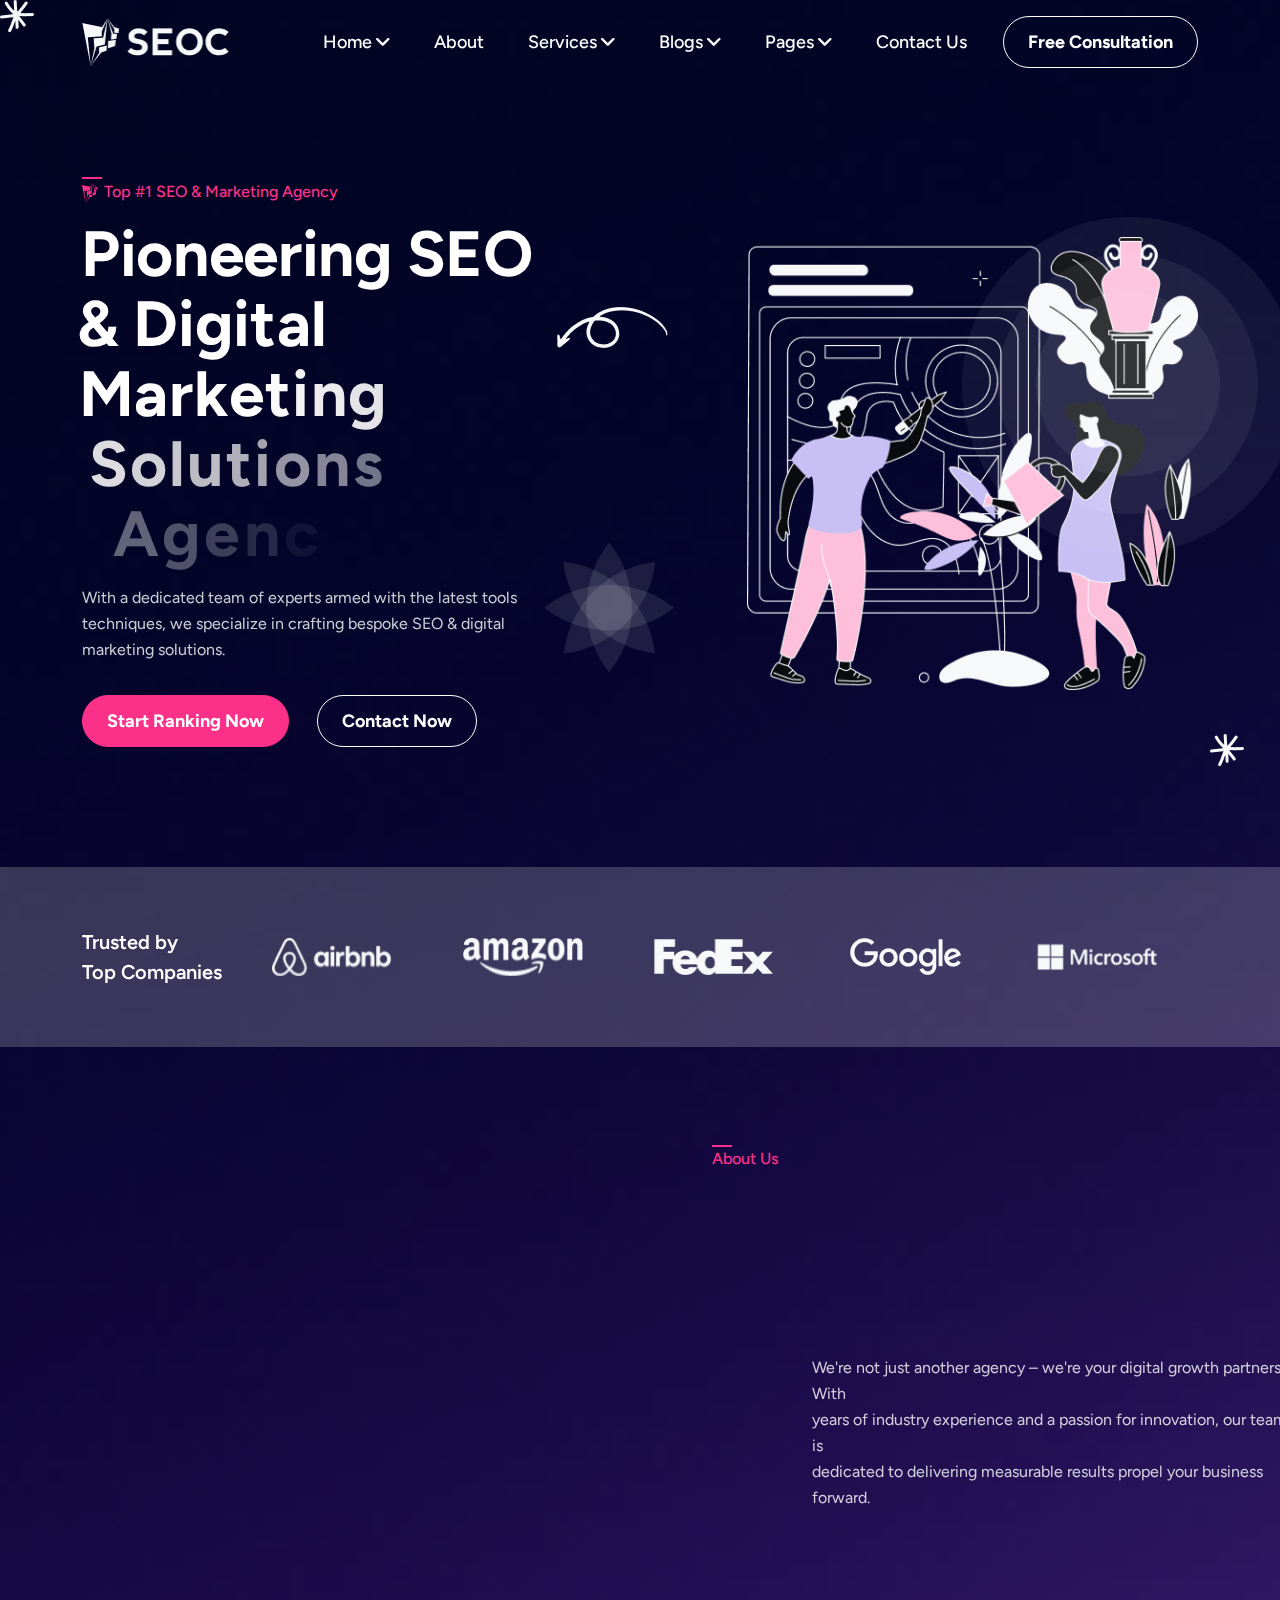
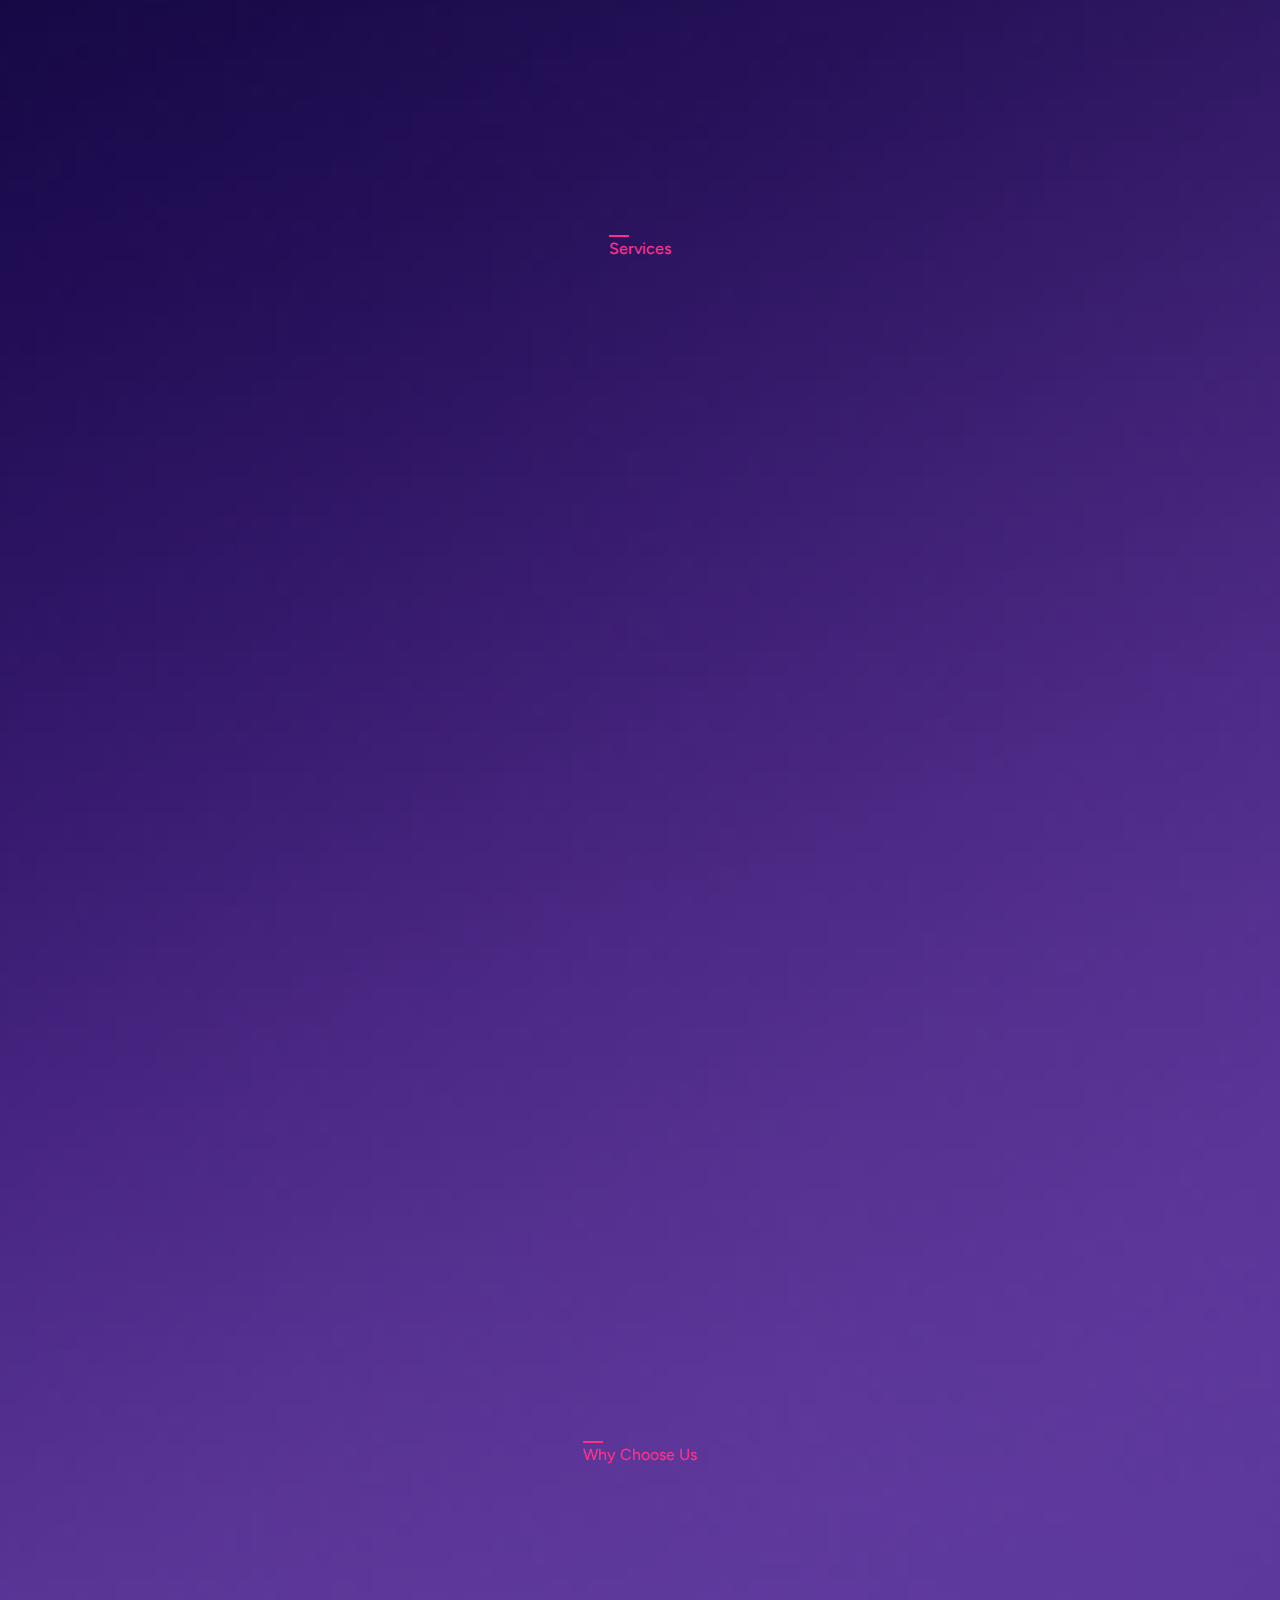
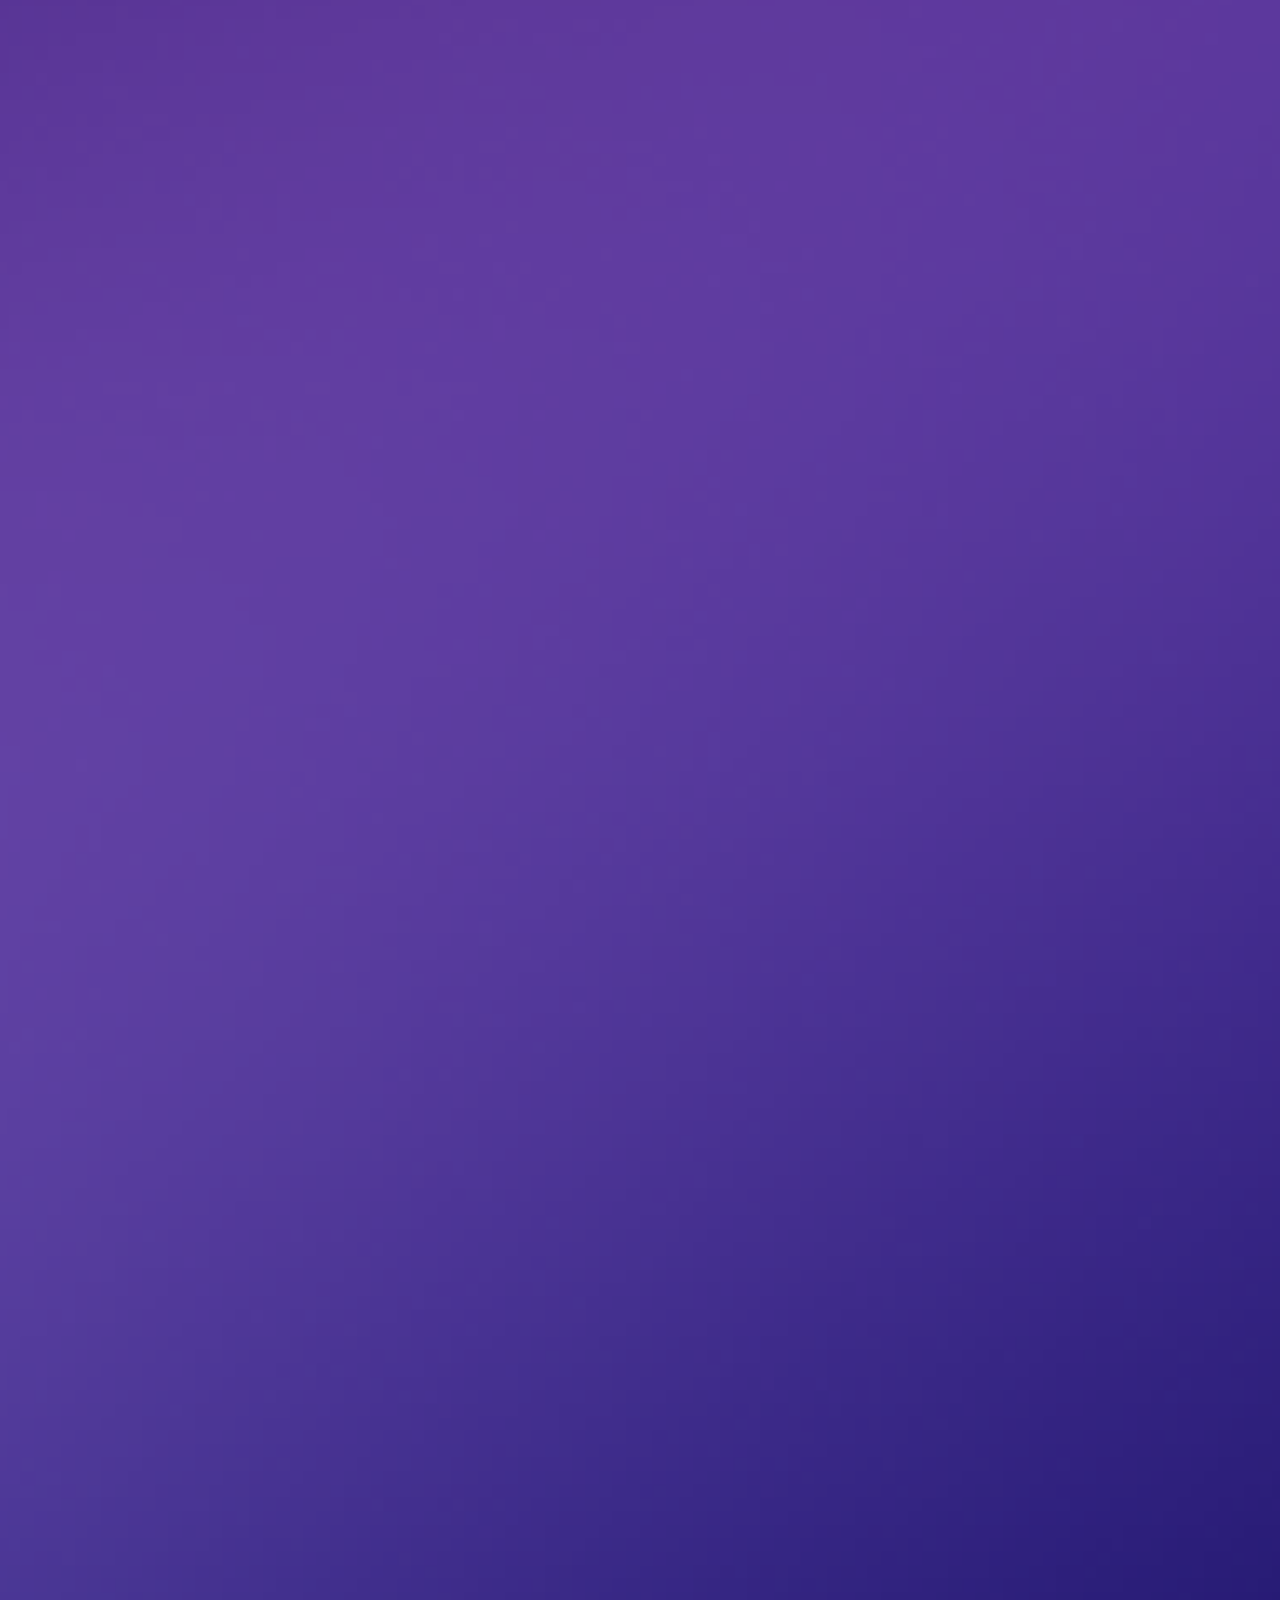
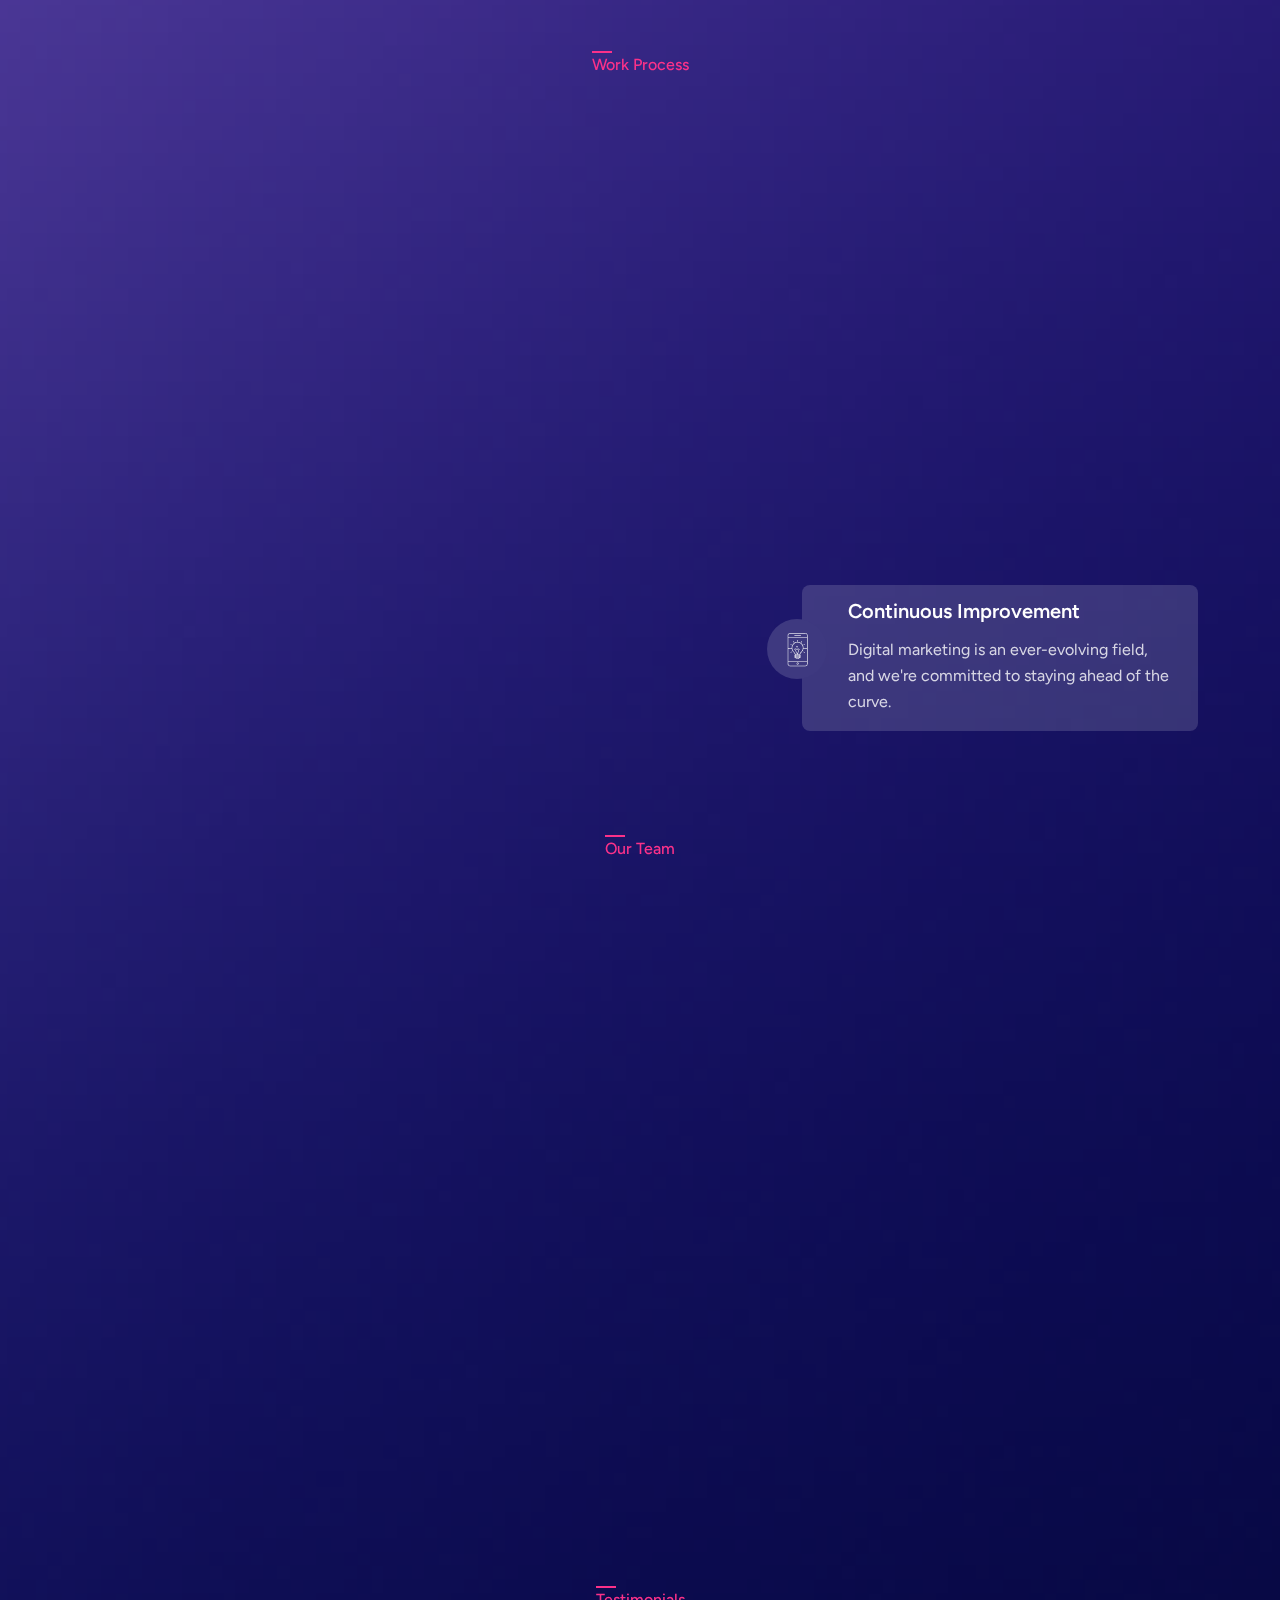
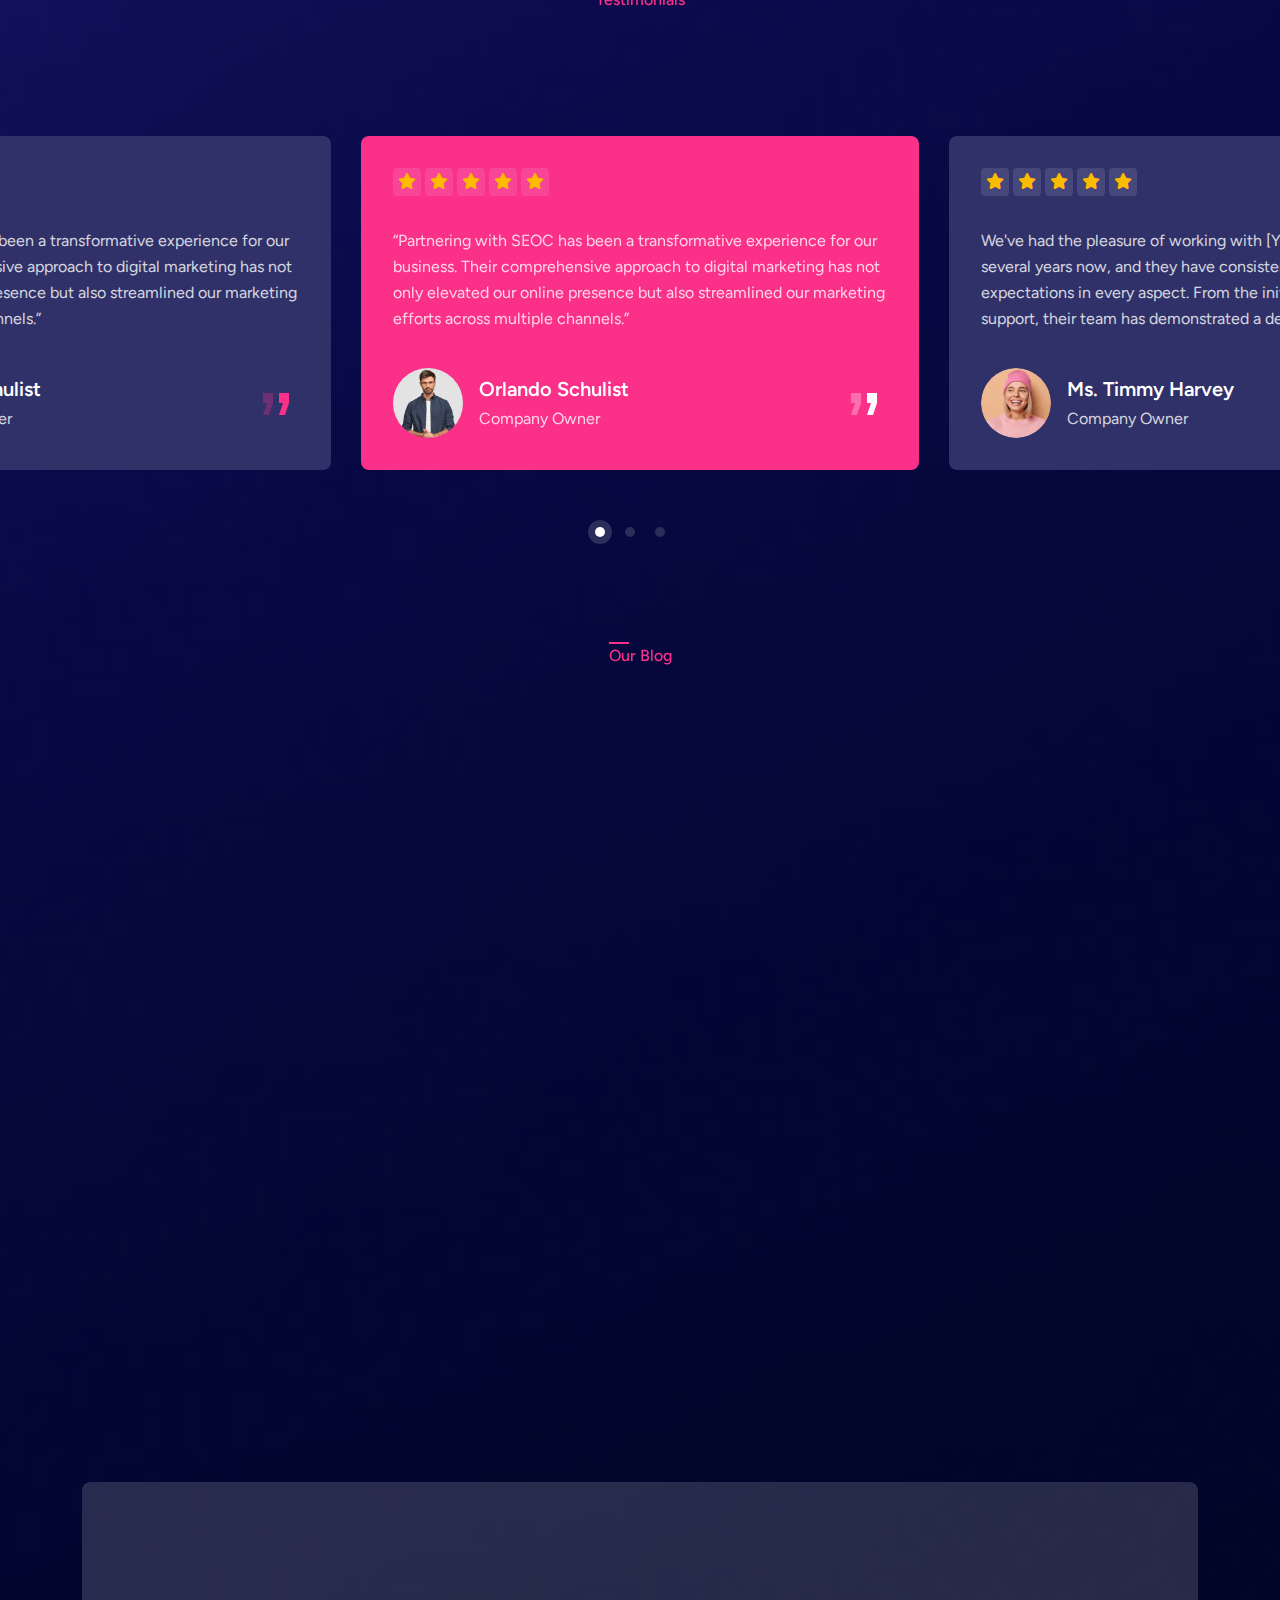
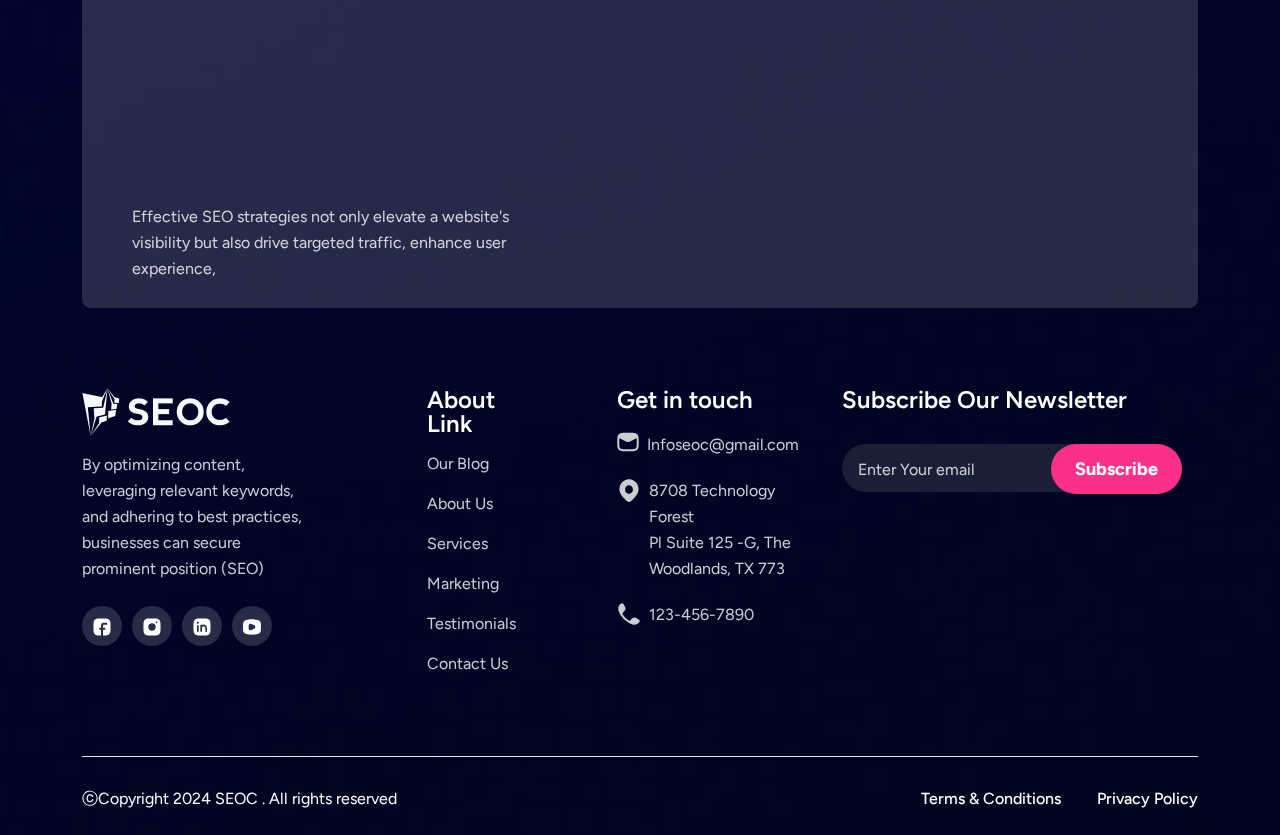
<file: index2.html>
<!DOCTYPE html>
<html lang="en">

<!-- Mirrored from seoc-html-v2.vercel.app/index2.php by HTTrack Website Copier/3.x [XR&CO'2014], Wed, 20 Nov 2024 07:25:20 GMT -->
<!-- Added by HTTrack --><meta http-equiv="content-type" content="text/html;charset=utf-8" /><!-- /Added by HTTrack -->
<head>
     <meta charset="UTF-8">
     <meta name="viewport" content="width=device-width, initial-scale=1.0">
     <title>SEO - Digital Marketing Agency</title>

     <!--=====FAB ICON=======-->
    <link rel="shortcut icon" href="assets/img/logo/fav-logo2.png" type="image/x-icon">

    <!--===== CSS LINK =======-->
    <link rel="stylesheet" href="assets/css/plugins/bootstrap.min.css">
    <link rel="stylesheet" href="assets/css/plugins/aos.css">
    <link rel="stylesheet" href="assets/css/plugins/fontawesome.css">
    <link rel="stylesheet" href="assets/css/plugins/magnific-popup.css">
    <link rel="stylesheet" href="assets/css/plugins/mobile.css">
    <link rel="stylesheet" href="assets/css/plugins/owlcarousel.min.css">
    <link rel="stylesheet" href="assets/css/plugins/sidebar.css">
    <link rel="stylesheet" href="assets/css/plugins/slick-slider.css">
    <link rel="stylesheet" href="assets/css/plugins/nice-select.css">
    <link rel="stylesheet" href="assets/css/main.css">

    <!--=====  JS SCRIPT LINK =======-->
    <script src="assets/js/plugins/jquery-3-6-0.min.js"></script>
</head>
<body class="homepage2-body" style="background-image: url(assets/img/bg/homepage2-bg.png); background-position: center; background-repeat: no-repeat; background-size: cover;">

<!--===== PRELOADER STARTS =======-->
<div class="preloader preloader2">
  <div class="loading-container">
    <div class="loading"></div>
    <div id="loading-icon"><img src="assets/img/logo/preloader2.png" alt=""></div>
  </div>
</div>
<!--===== PRELOADER ENDS =======-->

<!--===== PROGRESS STARTS=======-->
<div class="paginacontainer">
     <div class="progress-wrap">
       <svg class="progress-circle svg-content" width="100%" height="100%" viewBox="-1 -1 102 102">
         <path d="M50,1 a49,49 0 0,1 0,98 a49,49 0 0,1 0,-98"/>
       </svg>
     </div>
   </div>
 <!--===== PROGRESS ENDS=======-->

   <!--=====HEADER START=======-->
   <header>
    <div class="header-area homepage2 header header-sticky d-none d-lg-block " id="header">
      <div class="container">
        <div class="row">
          <div class="col-lg-12">
            <div class="header-elements">
              <div class="site-logo">
                <a href="index.php"><img src="assets/img/logo/logo2.png" alt=""></a>
              </div>
              <div class="main-menu">
                <ul>
                  <li><a href="#">Home <i class="fa-solid fa-angle-down"></i></a>
                    <div class="tp-submenu">
                      <div class="row">
                         <div class="col-lg-12">
                          <div class="all-images-menu">
                            <div class="images">
                              <div class="homemenu-thumb">
                                <div class="img1">
                                <img src="assets/img/all-images/demo-img1.png" alt="">
                                </div>
                                 <div class="homemenu-btn">
                                    <a class="header-btn4" href="index.php" target="_blank">Multi Page </a>
                                    <div class="space16"></div>
                                    <a class="header-btn4" href="single-index1.php" target="_blank">One Page </a>
                                 </div>
                                 <div class="homemenu-content">
                                  <a href="404.php">SEO & Digital Marketing 01</a>
                                 </div>
                              </div>
                              <div class="space20"></div>
                            </div>

                            <div class="images">
                              <div class="homemenu-thumb">
                                <div class="img1">
                                <img src="assets/img/all-images/demo-img2.png" alt="">
                                </div>
                                 <div class="homemenu-btn">
                                    <a class="header-btn4" href="index2.php" target="_blank">Multi Page</a>
                                    <div class="space16"></div>
                                    <a class="header-btn4" href="single-index2.php" target="_blank">One Page</a>
                                 </div>
                                 <div class="homemenu-content">
                                  <a href="index2.php">SEO & Digital Marketing 02</a>
                                 </div>
                              </div>
                              <div class="space20"></div>
                            </div>

                            <div class="images">
                              <div class="homemenu-thumb">
                                <div class="img1">
                                <img src="assets/img/all-images/comming-soon.png" alt="" class="commingsoon">
                                </div>
                                <div class="homemenu-btn">
                                  <a class="header-btn4" href="index3.php" target="_blank">Multi Page </a>
                                  <div class="space16"></div>
                                  <a class="header-btn4" href="single-index3.php" target="_blank">One Page </a>
                               </div>
                               <div class="homemenu-content">
                                <a href="index3.php">SEO & Digital Marketing 03</a>
                               </div>
                              </div>
                              <div class="space20"></div>
                            </div>

                            <div class="images">
                              <div class="homemenu-thumb">
                                <div class="img1">
                                <img src="assets/img/all-images/demo-img3.png" alt="">
                                </div>
                                 <div class="homemenu-btn">
                                    <a class="header-btn4" href="index4.php" target="_blank">Multi Page </a>
                                    <div class="space16"></div>
                                    <a class="header-btn4" href="single-index4.php" target="_blank">One Page </a>
                                 </div>
                                 <div class="homemenu-content">
                                  <a href="index4.php">SEO & Digital Marketing 04</a>
                                 </div>
                              </div>
                              <div class="space20"></div>
                            </div>

                            <div class="images">
                              <div class="homemenu-thumb" style="margin: 0;">
                                <div class="img1">
                                <img src="assets/img/all-images/demo-img4.png" alt="">
                                </div>
                                 <div class="homemenu-btn">
                                    <a class="header-btn4" href="index5.php" target="_blank">Multi Page </a>
                                    <div class="space16"></div>
                                    <a class="header-btn4" href="single-index5.php" target="_blank">One Page </a>
                                 </div>
                                 <div class="homemenu-content">
                                  <a href="index5.php">SEO & Digital Marketing 05</a>
                                 </div>
                              </div>
                              <div class="space20"></div>
                            </div>
                          </div>  

                          <div class="all-images-menu">
                            <div class="images">
                              <div class="homemenu-thumb">
                                <div class="img1">
                                <img src="assets/img/all-images/demo-img11.png" alt="">
                                </div>
                                <div class="text">
                                  <h2>NEW</h2>
                                </div>
                                 <div class="homemenu-btn">
                                    <a class="header-btn4" href="index11.php" target="_blank">Multi Page </a>
                                    <div class="space16"></div>
                                    <a class="header-btn4" href="single-index11.php" target="_blank">One Page </a>
                                 </div>
                                 <div class="homemenu-content">
                                  <a href="index11.php">Staffing Agency</a>
                                 </div>
                              </div>
                              <div class="space20"></div>
                            </div>

                            <div class="images">
                              <div class="homemenu-thumb">
                                <div class="img1">
                                <img src="assets/img/all-images/demo-img12.png" alt="">
                                </div>
                                <div class="text">
                                  <h2>NEW</h2>
                                </div>
                                 <div class="homemenu-btn">
                                    <a class="header-btn4" href="index12.php" target="_blank"> Multi Page </a>
                                    <div class="space16"></div>
                                    <a class="header-btn4" href="single-index12.php" target="_blank"> One Page </a>
                                 </div>
                                 <div class="homemenu-content">
                                  <a href="index12.php">Consulting Agency</a>
                                 </div>
                              </div>
                              <div class="space20"></div>
                            </div>

                            <div class="images">
                              <div class="homemenu-thumb">
                                <div class="img1">
                                <img src="assets/img/all-images/demo-img13.png" alt="" class="commingsoon">
                                </div>
                                <div class="text">
                                  <h2>NEW</h2>
                                </div>
                                <div class="homemenu-btn">
                                  <a class="header-btn4" href="index13.php" target="_blank">Multi Page </a>
                                  <div class="space16"></div>
                                  <a class="header-btn4" href="single-index13.php" target="_blank"> One Page </a>
                               </div>
                               <div class="homemenu-content">
                                <a href="index13.php">Advertising Agency</a>
                               </div>
                              </div>
                              <div class="space20"></div>
                            </div>

                            <div class="images">
                              <div class="homemenu-thumb">
                                <div class="img1">
                                <img src="assets/img/all-images/demo-img14.png" alt="">
                                </div>
                                <div class="text">
                                  <h2>NEW</h2>
                                </div>
                                 <div class="homemenu-btn">
                                    <a class="header-btn4" href="index14.php" target="_blank">Multi Page </a>
                                    <div class="space16"></div>
                                    <a class="header-btn4" href="single-index14.php" target="_blank"> One Page </a>
                                 </div>
                                 <div class="homemenu-content">
                                  <a href="index14.php">IT Solution Agency</a>
                                 </div>
                              </div>
                              <div class="space20"></div>
                            </div>

                            <div class="images">
                              <div class="homemenu-thumb" style="margin: 0;">
                                <div class="img1">
                                <img src="assets/img/all-images/demo-img15.png" alt="">
                                </div>
                                <div class="text">
                                  <h2>NEW</h2>
                                </div>
                                 <div class="homemenu-btn">
                                    <a class="header-btn4" href="index15.php" target="_blank">Multi Page </a>
                                    <div class="space16"></div>
                                    <a class="header-btn4" href="single-index15.php" target="_blank"> One Page </a>
                                 </div>
                                 <div class="homemenu-content">
                                  <a href="index15.php">Startup Agency</a>
                                 </div>
                              </div>
                              <div class="space20"></div>
                            </div>
                          </div>

                          <div class="all-images-menu">
                            <div class="images">
                              <div class="homemenu-thumb">
                                <div class="img1">
                                <img src="assets/img/all-images/demo-img5.png" alt="">
                                </div>
                                 <div class="homemenu-btn">
                                    <a class="header-btn4" href="index6.php" target="_blank">Multi Page</a>
                                    <div class="space16"></div>
                                    <a class="header-btn4" href="single-index6.php" target="_blank">One Page</a>
                                 </div>
                                 <div class="homemenu-content">
                                  <a href="index6.php">SEO & Digital Marketing 06</a>
                                 </div>
                              </div>
                            </div>

                            <div class="images">
                              <div class="homemenu-thumb">
                                <div class="img1">
                                <img src="assets/img/all-images/demo-img6.png" alt="">
                                </div>
                                 <div class="homemenu-btn">
                                    <a class="header-btn4" href="index7.php" target="_blank">Multi Page</a>
                                    <div class="space16"></div>
                                    <a class="header-btn4" href="single-index7.php" target="_blank">One Page</a>
                                 </div>
                                 <div class="homemenu-content">
                                  <a href="index7.php">SEO & Digital Marketing 07</a>
                                 </div>
                              </div>
                            </div>

                            <div class="images">
                              <div class="homemenu-thumb">
                                <div class="img1">
                                <img src="assets/img/all-images/demo-img7.png" alt="">
                                </div>
                                 <div class="homemenu-btn">
                                    <a class="header-btn4" href="index8.php" target="_blank">Multi Page</a>
                                    <div class="space16"></div>
                                    <a class="header-btn4" href="single-index8.php" target="_blank">One Page</a>
                                 </div>
                                 <div class="homemenu-content">
                                  <a href="index8.php">SEO & Digital Marketing 08</a>
                                 </div>
                              </div>
                            </div>

                            <div class="images">
                              <div class="homemenu-thumb">
                                <div class="img1">
                                <img src="assets/img/all-images/demo-img8.png" alt="">
                                </div>
                                 <div class="homemenu-btn">
                                    <a class="header-btn4" href="index9.php" target="_blank">Multi Page</a>
                                    <div class="space16"></div>
                                    <a class="header-btn4" href="single-index9.php" target="_blank">One Page</a>
                                 </div>
                                 <div class="homemenu-content">
                                  <a href="index9.php">SEO & Digital Marketing 09</a>
                                 </div>
                              </div>
                            </div>

                            <div class="images">
                              <div class="homemenu-thumb" style="margin: 0;">
                                <div class="img1">
                                <img src="assets/img/all-images/demo-img9.png" alt="">
                                </div>
                                <div class="text">
                                  <h2>HOT</h2>
                                </div>
                                 <div class="homemenu-btn">
                                    <a class="header-btn4" href="index10.php" target="_blank">Multi Page</a>
                                    <div class="space16"></div>
                                    <a class="header-btn4" href="single-index10.php" target="_blank">One Page</a>
                                 </div>
                                 <div class="homemenu-content">
                                  <a href="index10.php">SEO & Digital Marketing 10</a>
                                 </div>
                              </div>
                            </div>
                          </div> 

                          <div class="all-images-menu">
                            <div class="images">
                              <div class="space20"></div>
                              <div class="homemenu-thumb">
                                <div class="img1 comming-soon">
                                <img src="assets/img/all-images/demo-img17.png" alt="">
                                </div>
                                 <div class="homemenu-content">
                                  <a href="index6.php">Creative Agency</a>
                                 </div>
                              </div>
                            </div>
  
                            <div class="images">
                              <div class="space20"></div>
                              <div class="homemenu-thumb">
                                <div class="img1 comming-soon">
                                <img src="assets/img/all-images/demo-img16.png" alt="">
                                </div>
                                 <div class="homemenu-content">
                                  <a href="index7.php">Digital Marketing Agency</a>
                                 </div>
                              </div>
                            </div>
  
                            <div class="images">
                              <div class="space20"></div>
                              <div class="homemenu-thumb">
                                <div class="img1 comming-soon">
                                <img src="assets/img/all-images/demo-img18.png" alt="" class="commingsoon">
                                </div>
                               <div class="homemenu-content">
                                <a href="index8.php">Digital Marketer Agency</a>
                               </div>
                              </div>
                            </div>
  
                            <div class="images">
                              <div class="space20"></div>
                              <div class="homemenu-thumb">
                                <div class="img1 comming-soon">
                                <img src="assets/img/all-images/demo-img19.png" alt="">
                                </div>
  
                                 <div class="homemenu-content">
                                  <a href="index9.php">Corporate Agency</a>
                                 </div>
                              </div>
                            </div>
  
                            <div class="images">
                              <div class="space20"></div>
                              <div class="homemenu-thumb" style="margin: 0;">
                                <div class="img1 comming-soon">
                                <img src="assets/img/all-images/demo-img20.png" alt="">
                                </div>
                                 <div class="homemenu-content">
                                  <a href="index10.php">Coming Soon</a>
                                 </div>
                              </div>
                            </div>
                          </div>
                         </div>
                      </div>
                   </div>
                  </li>
                  <li><a href="about.php">About</a></li>
                  <li><a href="#">Services <i class="fa-solid fa-angle-down"></i></a>
                    <ul class="dropdown-padding">
                      <li><a href="service1.php">Service One</a></li>
                      <li><a href="service2.php">Service Two</a></li>
                      <li><a href="service3.php">Service Three</a></li>
                      <li><a href="service4.php">Service Four</a></li>
                      <li><a href="service5.php">Service Five</a></li>
                    </ul>
                  </li>
                  <li><a href="#">Blogs <i class="fa-solid fa-angle-down"></i></a>
                  <ul class="dropdown-padding">
                    <li><a href="blogs.php">Blog One</a></li>
                    <li><a href="blog-left.php">Blog Left</a></li>
                    <li><a href="blog-right.php">Blog Right</a></li>
                    <li><a href="blog.php">Blog Single</a></li>
                  </ul>
                  </li>
                  <li><a href="#">Pages <i class="fa-solid fa-angle-down"></i></a>
                    <ul class="dropdown-padding">
                      <li><a href="case.php">Case Study</a></li>
                      <li><a href="case-single.php">Case Study Single</a></li>
                      <li><a href="team.php">Our Team</a></li>
                      <li><a href="pricing.php">Pricing Plan</a></li>
                      <li><a href="testimonials.php">Testimonials</a></li>
                      <li><a href="faq.php">FAQ</a></li>
                      <li><a href="404-2.php">404</a></li>
                    </ul>
                  </li>
                  <li><a href="contact.php">Contact Us</a></li>
                  <a href="contact.php" class="header-btn3">Free Consultation</a>
                </ul>
              </div>
            </div>
          </div>
        </div>
      </div>
    </div>
  </header>
  <!--=====HEADER END =======-->

  <!--===== MOBILE HEADER STARTS =======-->
 <div class="mobile-header mobile-haeder2 d-block d-lg-none">
  <div class="container-fluid">
    <div class="col-12">
      <div class="mobile-header-elements">
        <div class="mobile-logo">
          <a href="index.php"><img src="assets/img/logo/logo2.png" alt=""></a>
        </div>
        <div class="mobile-nav-icon dots-menu">
          <i class="fa-solid fa-bars"></i>
        </div>
      </div>
    </div>
  </div>
</div>

<div class="mobile-sidebar mobile-sidebar2">
  <div class="logosicon-area">
    <div class="logos">
      <img src="assets/img/logo/logo2.png" alt="">
    </div>
    <div class="menu-close">
      <i class="fa-solid fa-xmark"></i>
    </div>
   </div>
  <div class="mobile-nav mobile-nav1">
    <ul class="mobile-nav-list nav-list1">
      <li><a href="#" >Home </a>
        <ul class="sub-menu">
          <li>
            <a href="#">Multiple Page</a>
            <ul class="sub-menu">
              <li><a href="index.php">Home One</a></li>
              <li><a href="index2.php">Home Two</a></li>
              <li><a href="index3.php">Home Three</a></li>
              <li><a href="index4.php">Home Four</a></li>
              <li><a href="index5.php">Home Five</a></li>
              <li><a href="index6.php">Home Six</a></li>
              <li><a href="index7.php">Home Seven</a></li>
              <li><a href="index8.php">Home Eight</a></li>
              <li><a href="index9.php">Home Nine</a></li>
              <li><a href="index10.php">Home Ten</a></li>
              <li><a href="index11.php">Home Eleven</a></li>
              <li><a href="index12.php">Home Twelve</a></li>
              <li><a href="index13.php">Home Thirteen</a></li>
              <li><a href="index14.php">Home Fouteen</a></li>
              <li><a href="index15.php">Home Fifteen</a></li>
            </ul>
          </li>
          <li>
            <a href="#">Landing Page</a>
            <ul class="sub-menu">
              <li><a href="single-index1.php" target="_blank">Home One</a></li>
              <li><a href="single-index2.php" target="_blank">Home Two</a></li>
              <li><a href="single-index3.php" target="_blank">Home Three</a></li>
              <li><a href="single-index4.php" target="_blank">Home Four</a></li>
              <li><a href="single-index5.php" target="_blank">Home Five</a></li>
              <li><a href="single-index6.php" target="_blank">Home Six</a></li>
              <li><a href="single-index7.php" target="_blank">Home Seven</a></li>
              <li><a href="single-index8.php" target="_blank">Home Eight</a></li>
              <li><a href="single-index9.php" target="_blank">Home Nine</a></li>
              <li><a href="single-index10.php" target="_blank">Home Ten</a></li>
              <li><a href="single-index11.php" target="_blank">Home Eleven</a></li>
              <li><a href="single-index12.php" target="_blank">Home Twelve</a></li>
              <li><a href="single-index13.php" target="_blank">Home Thirteen</a></li>
              <li><a href="single-index14.php" target="_blank">Home Fouteen</a></li>
              <li><a href="single-index15.php" target="_blank">Home Fifteen</a></li>
            </ul>
          </li>
        </ul>
      </li>
      <li><a href="about.php">About</a></li>
      <li><a href="404-3.php">Services</a>
        <ul class="sub-menu">
          <li><a href="404-5.php">Service One</a></li>
          <li><a href="404-6.php">Service Left</a></li>
          <li><a href="404-7.php">Service Right</a></li>
          <li><a href="404-8.php">Service Single</a></li>
        </ul>
      </li>
      <li><a href="#">Blogs</a>
        <ul class="sub-menu">
          <li><a href="blogs.php">Blog One</a></li>
          <li><a href="blog-left.php">Blog Left</a></li>
          <li><a href="blog-right.php">Blog Right</a></li>
          <li><a href="blog.php">Blog Single</a></li>
        </ul>
      </li>
      <li><a href="#">Pages</a>
        <ul class="sub-menu">
          <li><a href="case.php">Case Study One</a></li>
          <li><a href="404-9.php">Case Study Left</a></li>
          <li><a href="404-10.php">Case Study Right</a></li>
          <li><a href="case-single.php">Case Study Single</a></li>
          <li><a href="team.php">Our Team</a></li>
          <li><a href="pricing.php">Pricing Plan</a></li>
          <li><a href="testimonials.php">Testimonials</a></li>
          <li><a href="faq.php">FAQ</a></li>
          <li><a href="404-2.php">404</a></li>
        </ul>
      </li>
      <li><a href="contact.php">Contact Us</a></li>
    </ul>

    <div class="allmobilesection">
      <a href="contact.php"  class="header-btn3">Get Started</a>
      <div class="single-footer">
        <h3>Contact Info</h3>
        <div class="footer1-contact-info">
          <div class="contact-info-single">
            <div class="contact-info-icon">
              <i class="fa-solid fa-phone-volume"></i>
            </div>
            <div class="contact-info-text">
              <a href="tel:+3(924)4596512">+3(924)4596512</a>
            </div>
          </div>

          <div class="contact-info-single">
            <div class="contact-info-icon">
              <i class="fa-solid fa-envelope"></i>
            </div>
            <div class="contact-info-text">
              <a href="mailto:info@example.com">info@example.com</a>
            </div>
          </div>

          <div class="single-footer">
            <h3>Our Location</h3>
            
            <div class="contact-info-single">
              <div class="contact-info-icon">
                <i class="fa-solid fa-location-dot"></i>
              </div>
              <div class="contact-info-text">
                <a href="mailto:info@example.com" >55 East Birchwood Ave.Brooklyn, <br> New York 11201,United States</a>
              </div>
            </div>

          </div>
          <div class="single-footer">
            <h3>Social Links</h3>
            
            <div class="social-links-mobile-menu">
              <ul>
                <li><a href="#"><i class="fa-brands fa-facebook-f"></i></a></li>
                <li><a href="#"><i class="fa-brands fa-instagram"></i></a></li>
                <li><a href="#"><i class="fa-brands fa-linkedin-in"></i></a></li>
                <li><a href="#"><i class="fa-brands fa-youtube"></i></a></li>
              </ul>
            </div>
          </div>
        </div>
      </div>
     </div>
  </div>
</div>
<!--===== MOBILE HEADER STARTS =======-->

<!--===== HERO AREA STARTS =======-->
<div class="hero2-section-area">
    <img src="assets/img/elements/star3.png" alt="" class="star3 keyframe5">
    <img src="assets/img/elements/star3.png" alt="" class="star4 keyframe5">
    <div class="container">
        <div class="row align-items-center">
            <div class="col-lg-6">
                <div class="header-main-area heading3">
                    <h5><img src="assets/img/icons/logo-icons2.svg" alt="">Top #1 SEO & Marketing Agency</h5>
                    <h1 class="text-anime-style-3">Pioneering SEO & Digital Marketing Solutions Agency</h1>
                    <p data-aos="fade-left" data-aos-duration="1000">With a dedicated team of experts armed with the latest tools  techniques, we specialize in crafting bespoke SEO & digital marketing solutions.</p>
                    <div class="btn-area" data-aos="fade-left" data-aos-duration="1200">
                        <a href="contact.php" class="header-btn4">Start Ranking Now</a>
                        <a href="contact.php" class="header-btn3">Contact Now</a>
                    </div>
                </div>
            </div>
            <div class="col-lg-1"></div>
            <div class="col-lg-5">
                <div class="header-images-area" data-aos="zoom-in" data-aos-duration="1000">
                    <img src="assets/img/elements/elements6.png" alt="" class="elements6 aniamtion-key-1">
                    <img src="assets/img/elements/star4.png" alt="" class="star5 keyframe5">
                    <div class="img1">
                        <img src="assets/img/bg/header-imgbg2.png" alt="" class="header-imgbg2">
                        <img src="assets/img/all-images/header-img2.png" alt="">
                    </div>
                </div>
            </div>
        </div>
    </div>
</div>
<!--===== HERO AREA ENDS =======-->

<!--===== TESTIMONIAL AREA STARTS =======-->
<div class="slider2-section-area sp5">
    <div class="container">
      <div class="row align-items-center">
        <div class="col-lg-2">
          <div class="sldier-head">
            <p>Trusted by  <br class="d-lg-block d-none"> Top Companies</p>
          </div>
        </div>
        <div class="col-lg-10">
          <div class="slider-images-area owl-carousel">
            <div class="img1">
              <img src="assets/img/elements/brand6.png" alt="">
            </div>
            <div class="img1">
              <img src="assets/img/elements/brand7.png" alt="">
            </div>
            <div class="img1">
              <img src="assets/img/elements/brand8.png" alt="">
            </div>
            <div class="img1">
              <img src="assets/img/elements/brand9.png" alt="">
            </div>
            <div class="img1">
              <img src="assets/img/elements/brand10.png" alt="">
            </div>
          </div>
        </div>
      </div>
    </div>
  </div>
  <!--===== TESTIMONIAL AREA ENDS =======-->

<!--===== ABOUT AREA STARTS =======-->
<div class="about2-section-area sp1">
    <div class="container">
        <div class="row align-items-center">
            <div class="col-lg-6">
                <div class="about-images-area reveal">
                    <img src="assets/img/all-images/about-img3.png" alt="">
                </div>
            </div>
            <div class="col-lg-6">
                <div class="about-header-area heading4">
                    <h5>About Us </h5>
                    <h2 class="text-anime-style-3">Meet SEOC Your Trusted SEO & Digital Marketing Partner</h2>
                    <p data-aos="fade-left" data-aos-duration="1000">We're not just another agency – we're your digital growth partners. With <br class="d-lg-block d-none"> years of industry experience and a passion for innovation, our team is <br class="d-lg-block d-none"> dedicated to delivering measurable results  propel your business forward.</p>
                    <h3 data-aos="fade-left" data-aos-duration="1100">Our Best Service Benefits :</h3>
                    <div class="list-area" data-aos="fade-left" data-aos-duration="1200">
                        <ul>
                            <li><img src="assets/img/icons/check1.svg" alt="">Digital Marketing</li>
                            <li><img src="assets/img/icons/check1.svg" alt="">Marketing Agency</li>
                        </ul>
                        <ul>
                            <li><img src="assets/img/icons/check1.svg" alt="">SEO Optimization</li>
                            <li><img src="assets/img/icons/check1.svg" alt="">First Working Process</li>
                        </ul>
                    </div>
                    <div class="images-area" data-aos="fade-left" data-aos-duration="1400">
                        <div class="img">
                            <img src="assets/img/all-images/about-img4.png" alt="">
                        </div>
                        <div class="content-area">
                            <a href="team.php">John Doe</a>
                            <p>Owner SEOC</p>
                        </div>
                    </div>
                </div>
            </div>
        </div>
    </div>
</div>
<!--===== ABOUT AREA ENDS =======-->

<!--===== SERVICE AREA STARTS =======-->
<div class="service1-section-area">
    <div class="container">
        <div class="row">
            <div class="col-lg-8 m-auto">
                <div class="service-header-area text-center heading4">
                    <h5>Services</h5>
                    <h2 class="text-anime-style-3">Elevating Your Online Presence With Expert SEO & Digital Marketing Services</h2>
                </div>
            </div>
        </div>
        <div class="row">
            <div class="col-lg-4 col-md-6" data-aos="zoom-in" data-aos-duration="800">
                <div class="service2-boxarea">
                    <div class="icons">
                        <img src="assets/img/icons/service-icon5.svg" alt="">
                    </div>
                    <div class="space32"></div>
                    <div class="content">
                        <a href="service1.php">Search Engine Optimization</a>
                        <p>Elevate your online visibility and drive organic traffic with our comprehensive SEO solutions. We employ proven strategies to...</p>
                        <a href="service1.php" class="readmore">Learn More <i class="fa-solid fa-arrow-right"></i></a>
                    </div>
                </div>
            </div>
    
            <div class="col-lg-4 col-md-6" data-aos="zoom-in" data-aos-duration="1000">
                <div class="service2-boxarea">
                    <div class="icons">
                        <img src="assets/img/icons/service-icon6.svg" alt="">
                    </div>
                    <div class="space32"></div>
                    <div class="content">
                        <a href="service1.php">(PPC) Advertising</a>
                        <p>Reach your target audience instantly and generate qualified leads with our strategic PPC advertising campaigns.</p>
                        <a href="service1.php" class="readmore">Learn More <i class="fa-solid fa-arrow-right"></i></a>
                    </div>
                </div>
            </div>
    
            <div class="col-lg-4 col-md-6" data-aos="zoom-in" data-aos-duration="1200">
                <div class="service2-boxarea">
                    <div class="icons">
                        <img src="assets/img/icons/service-icon7.svg" alt="">
                    </div>
                    <div class="space32"></div>
                    <div class="content">
                        <a href="service1.php">Social Media Marketing</a>
                        <p>Engage and connect with your audience on social media platforms with our result-driven SMM strategies.</p>
                        <a href="service1.php" class="readmore">Learn More <i class="fa-solid fa-arrow-right"></i></a>
                    </div>
                </div>
            </div>
    
            <div class="col-lg-4 col-md-6" data-aos="zoom-in" data-aos-duration="800">
                <div class="service2-boxarea">
                    <div class="icons">
                        <img src="assets/img/icons/service-icon8.svg" alt="">
                    </div>
                    <div class="space32"></div>
                    <div class="content">
                        <a href="service1.php">Content Marketing</a>
                        <p>Our content marketing services encompass everything from blog posts and articles to infographics and videos, designed to boost.</p>
                        <a href="service1.php" class="readmore">Learn More <i class="fa-solid fa-arrow-right"></i></a>
                    </div>
                </div>
            </div>
    
            <div class="col-lg-4 col-md-6" data-aos="zoom-in" data-aos-duration="1000">
                <div class="service2-boxarea">
                    <div class="icons">
                        <img src="assets/img/icons/service-icon9.svg" alt="">
                    </div>
                    <div class="space32"></div>
                    <div class="content">
                        <a href="service1.php">Web Design & Development</a>
                        <p>Make a lasting impression with a professionally designed and user-friendly website. Our web design and development...</p>
                        <a href="service1.php" class="readmore">Learn More <i class="fa-solid fa-arrow-right"></i></a>
                    </div>
                </div>
            </div>
    
            <div class="col-lg-4 col-md-6" data-aos="zoom-in" data-aos-duration="1200">
                <div class="service2-boxarea">
                    <div class="icons">
                        <img src="assets/img/icons/service-icon10.svg" alt="">
                    </div>
                    <div class="space32"></div>
                    <div class="content">
                        <a href="service1.php">Digital Marketing</a>
                        <p>Digital marketing encompasses a vast array of strategies and tactics, ranging from search engine optimization (SEO) </p>
                        <a href="service1.php" class="readmore">Learn More <i class="fa-solid fa-arrow-right"></i></a>
                    </div>
                </div>
            </div>
            <div class="col-lg-12">
                <div class="space30"></div>
                <div class="btn-area1 text-center" data-aos="fade-up" data-aos-duration="1200">
                    <a href="service1.php" class="header-btn3">View More Services</a>
                </div>
            </div>
        </div>
    </div>
</div>
<!--===== SERVICE AREA ENDS =======-->

<!--===== WORK AREA STARTS =======-->
<div class="work1-section-area sp1">
    <div class="container">
        <div class="row">
            <div class="col-lg-8 m-auto">
                <div class="work-header-area text-center heading4">
                    <h5>Why Choose Us</h5>
                    <h2 class="text-anime-style-3">Why Partner With SEOC Your Path To SEO & Digital Marketing Success</h2>
                </div>
            </div>
        </div>
        <div class="row">
            <div class="col-lg-12">
                <div class="choose-section-area" data-aos="fade-left" data-aos-duration="1000">
                    <div class="row align-items-center">
                        <div class="col-lg-5">
                            <div class="choose-list-area">
                                <h3>Proven Track Record</h3>
                                <ul class="choose-auhtor">
                                    <li><a href="javascript:void(0);" class="active">SEO</a></li>
                                    <li><a href="javascript:void(0);">PPC Advertising</a></li>
                                    <li><a href="javascript:void(0);">Social Media Marketing</a></li>
                                    <li><a href="javascript:void(0);">Content Marketing</a></li>
                                    <li><a href="javascript:void(0);">Web Design</a></li>
                                    <li><a href="javascript:void(0);">Development</a></li>
                                    <li><a href="javascript:void(0);">Digital Marketing</a></li>
                                    <li><a href="javascript:void(0);">Search Engine Optimization</a></li>
                                </ul>
                                <p>We've helped businesses of all sizes achieve their digital goals with our data-driven strategies and personalized approach.</p>
                                <div class="btn-area">
                                    <a href="service1.php" class="header-btn3">View Our Services</a>
                                </div>
                            </div>
                        </div>
                        <div class="col-lg-1"></div>
                        <div class="col-lg-6">
                            <div class="images">
                                <img src="assets/img/elements/elements6.png" alt="" class="elements6 aniamtion-key-2">
                                <img src="assets/img/elements/star4.png" alt="" class="star4 keyframe5">
                               <div class="img1">
                                <img src="assets/img/all-images/choose-img1.png" alt="">
                               </div>
                            </div>
                        </div>
                    </div>
                </div>
                <div class="space50"></div>
                <div class="choose-section-area choose2" data-aos="fade-right" data-aos-duration="1200">
                    <div class="row align-items-center">
                        <div class="col-lg-5">
                            <div class="choose-list-area">
                                <h3>Tailored Solutions</h3>
                                <ul class="choose-auhtor">
                                    <li><a href="javascript:void(0);" class="active">SEO</a></li>
                                    <li><a href="javascript:void(0);">PPC Advertising</a></li>
                                    <li><a href="javascript:void(0);">Social Media Marketing</a></li>
                                    <li><a href="javascript:void(0);">Content Marketing</a></li>
                                    <li><a href="javascript:void(0);">Web Design</a></li>
                                    <li><a href="javascript:void(0);">Development</a></li>
                                    <li><a href="javascript:void(0);">Digital Marketing</a></li>
                                    <li><a href="javascript:void(0);">Search Engine Optimization</a></li>
                                </ul>
                                <p>We understand that every business is unique. That's why we craft customized strategies tailored to your specific objectives, audience, and industry.</p>
                                <div class="btn-area">
                                    <a href="service1.php" class="header-btn3">View Our Services</a>
                                </div>
                            </div>
                        </div>
                        <div class="col-lg-1"></div>
                        <div class="col-lg-6">
                            <div class="images">
                                <img src="assets/img/elements/elements6.png" alt="" class="elements6 aniamtion-key-2">
                                <img src="assets/img/elements/star4.png" alt="" class="star4 keyframe5">
                               <div class="img1">
                                <img src="assets/img/all-images/choose-img2.png" alt="">
                               </div>
                            </div>
                        </div>
                    </div>
                </div>
                <div class="space50"></div>
                <div class="choose-section-area choose2" data-aos="fade-left" data-aos-duration="1400">
                    <div class="row align-items-center">
                        <div class="col-lg-5">
                            <div class="choose-list-area">
                                <h3>Transparent Communication</h3>
                                <ul class="choose-auhtor">
                                    <li><a href="javascript:void(0);" class="active">SEO</a></li>
                                    <li><a href="javascript:void(0);">PPC Advertising</a></li>
                                    <li><a href="javascript:void(0);">Social Media Marketing</a></li>
                                    <li><a href="javascript:void(0);">Content Marketing</a></li>
                                    <li><a href="javascript:void(0);">Web Design</a></li>
                                    <li><a href="javascript:void(0);">Development</a></li>
                                    <li><a href="javascript:void(0);">Digital Marketing</a></li>
                                    <li><a href="javascript:void(0);">Search Engine Optimization</a></li>
                                </ul>
                                <p>We believe in transparent communication and keep you informed every step of the way, providing detailed reports and insights into your campaign performance.</p>
                                <div class="btn-area">
                                    <a href="service1.php" class="header-btn3">View Our Services</a>
                                </div>
                            </div>
                        </div>
                        <div class="col-lg-1"></div>
                        <div class="col-lg-6">
                            <div class="images">
                                <img src="assets/img/elements/elements6.png" alt="" class="elements6 aniamtion-key-2">
                                <img src="assets/img/elements/star4.png" alt="" class="star4 keyframe5">
                               <div class="img1">
                                <img src="assets/img/all-images/choose-img4.png" alt="">
                               </div>
                            </div>
                        </div>
                    </div>
                </div>
            </div>
        </div>
    </div>
</div>
<!--===== WORK AREA ENDS =======-->

<!--===== WORK AREA STARTS =======-->
<div class="work2-section-area">
  <div class="container">
    <div class="row">
      <div class="col-lg-8 m-auto">
        <div class="work2-header text-center heading4">
          <h5>Work Process</h5>
          <h2 class="text-anime-style-3">Why Partner with SEOC Your Path to SEO & Digital Marketing Success</h2>
        </div>
      </div>
    </div>
    <div class="row align-items-center">
      <div class="col-lg-6">
        <div class="work-images reveal">
          <img src="assets/img/all-images/work-img1.png" alt="">
        </div>
      </div>
      <div class="col-lg-1"></div>
      <div class="col-lg-5">
        <div class="all-boxes-area">
          <div class="work-process-area" data-aos="fade-left" data-aos-duration="1200">
            <div class="icons">
              <img src="assets/img/icons/works-icon1.png" alt="">
            </div>
            <div class="content-area">
              <a href="case-single.php">Strategy Development</a>
              <p>Based on our findings, we develop  customized <br class="d-lg-block d-none"> digital marketing strategy tailored objective.</p>
            </div>
          </div>
          <div class="space30"></div>
          <div class="work-process-area work2" data-aos="fade-left" data-aos-duration="1400">
            <div class="icons">
              <img src="assets/img/icons/works-icon2.png" alt="">
            </div>
            <div class="content-area">
              <a href="case-single.php">Monitoring & Optimization</a>
              <p>We believe in the power of data-driven decision-making. Throughout the campaign,</p>
            </div>
          </div>
          <div class="space30"></div>
          <div class="work-process-area">
            <div class="icons">
              <img src="assets/img/icons/works-icon3.png" alt="">
            </div>
            <div class="content-area">
              <a href="case-single.php">Continuous Improvement</a>
              <p>Digital marketing is an ever-evolving field, and we're committed to staying ahead of the curve.</p>
            </div>
          </div>
        </div>
      </div>
    </div>
  </div>
</div>
<!--===== WORK AREA ENDS =======-->

<!--===== TEAM AREA STARTS =======-->
<div class="team2-section-area sp2">
  <div class="container">
    <div class="row">
      <div class="col-lg-6 m-auto">
        <div class="team2-header-area text-center heading4">
          <h5>Our Team</h5>
          <h2 class="text-anime-style-3">Meet With Our Expert Team</h2>
        </div>
      </div>
    </div>
    <div class="row">
      <div class="col-lg-3 col-md-6" data-aos="zoom-in" data-aos-duration="800">
        <div class="team-boxarea">
          <div class="img1">
            <img src="assets/img/all-images/team-img1.png" alt="">
          </div>
          <ul style="background-image: url(assets/img/bg/iconsbg.png);">
            <li><a href="#"><img src="assets/img/icons/facebook1.svg" alt=""></a></li>
            <li><a href="#"><img src="assets/img/icons/instagram2.svg" alt=""></a></li>
            <li><a href="#"><img src="assets/img/icons/linkedin2.svg" alt=""></a></li>
            <li><a href="#" class="m-0"><img src="assets/img/icons/twitter1.svg" alt=""></a></li>
          </ul>
          <div class="content">
            <a href="team.php">John Doe</a>
            <p>CEO & Founder</p>
          </div>
        </div>
      </div>

      <div class="col-lg-3 col-md-6" data-aos="zoom-in" data-aos-duration="1000">
        <div class="team-boxarea">
          <div class="img1">
            <img src="assets/img/all-images/team-img2.png" alt="">
          </div>
          <ul style="background-image: url(assets/img/bg/iconsbg.png);">
            <li><a href="#"><img src="assets/img/icons/facebook1.svg" alt=""></a></li>
            <li><a href="#"><img src="assets/img/icons/instagram2.svg" alt=""></a></li>
            <li><a href="#"><img src="assets/img/icons/linkedin2.svg" alt=""></a></li>
            <li><a href="#" class="m-0"><img src="assets/img/icons/twitter1.svg" alt=""></a></li>
          </ul>
          <div class="content">
            <a href="team.php">Jane Smith</a>
            <p>Digital Marketing Officer</p>
          </div>
        </div>
      </div>

      <div class="col-lg-3 col-md-6" data-aos="zoom-in" data-aos-duration="1200">
        <div class="team-boxarea">
          <div class="img1">
            <img src="assets/img/all-images/team-img3.png" alt="">
          </div>
          <ul style="background-image: url(assets/img/bg/iconsbg.png);">
            <li><a href="#"><img src="assets/img/icons/facebook1.svg" alt=""></a></li>
            <li><a href="#"><img src="assets/img/icons/instagram2.svg" alt=""></a></li>
            <li><a href="#"><img src="assets/img/icons/linkedin2.svg" alt=""></a></li>
            <li><a href="#" class="m-0"><img src="assets/img/icons/twitter1.svg" alt=""></a></li>
          </ul>
          <div class="content">
            <a href="team.php">Sarah Thompson </a>
            <p>Web Designer</p>
          </div>
        </div>
      </div>

      <div class="col-lg-3 col-md-6" data-aos="zoom-in" data-aos-duration="1400">
        <div class="team-boxarea">
          <div class="img1">
            <img src="assets/img/all-images/team-img4.png" alt="">
          </div>
          <ul style="background-image: url(assets/img/bg/iconsbg.png);">
            <li><a href="#"><img src="assets/img/icons/facebook1.svg" alt=""></a></li>
            <li><a href="#"><img src="assets/img/icons/instagram2.svg" alt=""></a></li>
            <li><a href="#"><img src="assets/img/icons/linkedin2.svg" alt=""></a></li>
            <li><a href="#" class="m-0"><img src="assets/img/icons/twitter1.svg" alt=""></a></li>
          </ul>
          <div class="content">
            <a href="team.php">David Garcia</a>
            <p>Content Writer</p>
          </div>
        </div>
      </div>
    </div>
  </div>
</div>
<!--===== TEAM AREA ENDS =======-->

<!--===== TESTIMONIAL AREA STARTS =======-->
<div class="testimonial2-section-area">
  <div class="container">
    <div class="row">
      <div class="col-lg-5 m-auto">
        <div class="testimonial-header heading4 text-center">
          <h5>Testimonials</h5>
          <h2 class="text-anime-style-3">What Our Client Say</h2>
        </div>
      </div>
    </div>
    <div class="col-lg-6 m-auto">
      <div class="testimonial2-owl-carousel-area owl-carousel">
        <div class="testimonial-author-box">
          <ul>
            <li><i class="fa-solid fa-star"></i></li>
            <li><i class="fa-solid fa-star"></i></li>
            <li><i class="fa-solid fa-star"></i></li>
            <li><i class="fa-solid fa-star"></i></li>
            <li><i class="fa-solid fa-star"></i></li>
          </ul>
          <p class="pera">“Partnering with SEOC has been a transformative experience for our business. Their comprehensive approach to digital marketing has not only elevated our online presence but also streamlined our marketing efforts across multiple channels.”</p>
          <div class="content-area">
            <div class="images-content">
              <div class="img1">
                <img src="assets/img/all-images/testimonial-img3.png" alt="">
              </div>
              <div class="content">
                <a href="team.php">Orlando Schulist</a>
                <p>Company Owner</p>
              </div>
            </div>
            <img src="assets/img/icons/quito1.svg" alt="" class="quito1">
          </div>
        </div>

        <div class="testimonial-author-box">
          <ul>
            <li><i class="fa-solid fa-star"></i></li>
            <li><i class="fa-solid fa-star"></i></li>
            <li><i class="fa-solid fa-star"></i></li>
            <li><i class="fa-solid fa-star"></i></li>
            <li><i class="fa-solid fa-star"></i></li>
          </ul>
          <p class="pera">We've had the pleasure of working with [Your Company Name] for several years now, and they have consistently exceeded our expectations in every aspect. From the initial consultation to ongoing support, their team has demonstrated a deep understanding.”</p>
          <div class="content-area">
            <div class="images-content">
              <div class="img1">
                <img src="assets/img/all-images/testimonial-img4.png" alt="">
              </div>
              <div class="content">
                <a href="team.php">Ms. Timmy Harvey</a>
                <p>Company Owner</p>
              </div>
            </div>
            <img src="assets/img/icons/quito1.svg" alt="" class="quito1">
          </div>
        </div>
        <div class="testimonial-author-box">
          <ul>
            <li><i class="fa-solid fa-star"></i></li>
            <li><i class="fa-solid fa-star"></i></li>
            <li><i class="fa-solid fa-star"></i></li>
            <li><i class="fa-solid fa-star"></i></li>
            <li><i class="fa-solid fa-star"></i></li>
          </ul>
          <p class="pera">“Partnering with SEOC has been a transformative experience for our business. Their comprehensive approach to digital marketing has not only elevated our online presence but also streamlined our marketing efforts across multiple channels.”</p>
          <div class="content-area">
            <div class="images-content">
              <div class="img1">
                <img src="assets/img/all-images/testimonial-img3.png" alt="">
              </div>
              <div class="content">
                <a href="team.php">Orlando Schulist</a>
                <p>Company Owner</p>
              </div>
            </div>
            <img src="assets/img/icons/quito1.svg" alt="" class="quito1">
          </div>
        </div>
      </div>
    </div>
  </div>
</div>
<!--===== TESTIMONIAL AREA ENDS =======-->

<!--===== BLOG AREA STARTS =======-->
<div class="blog2-section-area sp2">
  <div class="container">
    <div class="row">
      <div class="col-lg-7 m-auto">
        <div class="blog-header-area heading4 text-center">
          <h5>Our Blog</h5>
          <h2 class="text-anime-style-3">5 Effective Strategies For Boosting Your Website Traffic</h2>
        </div>
      </div>
    </div>
    <div class="row">
      <div class="col-lg-6 col-md-6" data-aos="zoom-out" data-aos-duration="1000">
        <div class="blog2-author-boxarea">
          <div class="img1">
            <img src="assets/img/all-images/blog-img4.png" alt="">
          </div>
          <div class="blog-content">
            <a href="#" class="date"><img src="assets/img/icons/calender1.svg" alt="">15 Feb 2024</a>
            <a href="blog.php" class="head">Search Engine Optimization (SEO)</a>
            <p>SEO remains one of the most powerful tools for driving organic traffic to your website. By optimizing your website keywords,</p>
            <a href="blog.php" class="readmore">Learn More <i class="fa-solid fa-arrow-right"></i></a>
          </div>
        </div>
      </div>

      <div class="col-lg-6 col-md-6" data-aos="zoom-out" data-aos-duration="1200">
        <div class="blog2-author-boxarea">
          <div class="img1">
            <img src="assets/img/all-images/blog-img5.png" alt="">
          </div>
          <div class="blog-content">
            <a href="#" class="date"><img src="assets/img/icons/calender1.svg" alt="">15 Feb 2024</a>
            <a href="blog.php" class="head">Social Media Marketing</a>
            <p>Social media platforms offer a powerful way to connect with your audience and drive traffic to your website.</p>
            <a href="blog.php" class="readmore">Learn More <i class="fa-solid fa-arrow-right"></i></a>
          </div>
        </div>
      </div>
    </div>
  </div>
</div>
<!--===== BLOG AREA ENDS =======-->

<!--===== CTA AREA STARTS =======-->
<div class="cta2-section-area">
  <div class="container">
    <div class="row">
      <div class="col-lg-12">
        <div class="cta-author-area">
          <div class="row">
            <div class="col-lg-5">
              <div class="cta2-header heading4">
                <h2 class="text-anime-style-3">Ready to Take Your SEO To The Next Level</h2>
                <p data-aos="fade-up" data-aos-duration="100">Effective SEO strategies not only elevate a website's visibility but also drive targeted traffic, enhance user experience,</p>
                <div class="space24"></div>
                <div class="btn-area" data-aos="fade-up" data-aos-duration="1200">
                  <a href="contact.php" class="header-btn3">Get Started Now</a>
                </div>
              </div>
            </div>
            <div class="col-lg-2"></div>
            <div class="col-lg-4">
              <div class="images" data-aos="zoom-in" data-aos-duration="1000">
                <img src="assets/img/elements/elements6.png" alt="" class="elements6 aniamtion-key-2">
                <img src="assets/img/elements/elements7.png" alt="" class="elements7 keyframe5">
                <img src="assets/img/bg/bg1.png" alt="" class="bg1 aniamtion-key-5">
                <img src="assets/img/all-images/cta-img1.png" alt="" class="cta-img1">
              </div>
            </div>
          </div>
        </div>
      </div>
    </div>
  </div>
</div>
<!--===== CTA AREA ENDS =======-->

<!--===== FOOTER AREA STARTS =======-->
<div class="footer2-section-area">
    <div class="container">
      <div class="row">
        <div class="col-lg-3 col-md-6">
          <div class="footer-logo-area">
            <img src="assets/img/logo/logo2.png" alt="">
            <p>By optimizing content, leveraging relevant keywords, and adhering to best practices, businesses can secure prominent position (SEO)</p>
            <ul>
              <li><a href="#"><img src="assets/img/icons/facebook.svg" alt=""></a></li>
              <li><a href="#"><img src="assets/img/icons/instagram.svg" alt=""></a></li>
              <li><a href="#"><img src="assets/img/icons/linkedin.svg" alt=""></a></li>
              <li><a href="#"><img src="assets/img/icons/youtube.svg" alt=""></a></li>
            </ul>
          </div>
        </div>
  
        <div class="col-lg-2 col-md-6">
          <div class="footer-logo-area1">
            <h3>About Link</h3>
            <ul>
              <li><a href="blogs.php">Our Blog</a></li>
            <li><a href="about.php">About Us</a></li>
            <li><a href="service1.php">Services</a></li>
            <li><a href="case.php">Marketing</a></li>
            <li><a href="testimonials.php">Testimonials</a></li>
            <li><a href="contact.php">Contact Us</a></li>
            </ul>
          </div>
        </div>
  
        <div class="col-lg-3 col-md-6">
          <div class="footer-logo-area2">
            <h3>Get in touch</h3>
            <ul>
              <li><a href="404-4.php"><img src="assets/img/icons/email.svg" alt=""><span>Infoseoc@gmail.com</span></a></li>
              <li><a href="#"><img src="assets/img/icons/location.svg" alt=""><span>8708 Technology Forest <br class="d-lg-block d-none"> Pl Suite 125 -G, The <br class="d-lg-block d-none"> Woodlands, TX 773</span></a></li>
              <li><a href="tel:123-456-7890"><img src="assets/img/icons/phone.svg" alt=""><span>123-456-7890</span></a></li>
            </ul>
          </div>
        </div>
        <div class="col-lg-4 col-md-6">
          <div class="footer-logo-area3">
            <h3>Subscribe Our Newsletter</h3>
            <form action="#">
              <input type="text" placeholder="Enter Your email">
              <button class="header-btn4"> Subscribe</button>
            </form>
          </div>
        </div>
      </div>
      <div class="space80 d-lg-block d-none"></div>
      <div class="space40 d-lg-none d-block"></div>
      <div class="row">
        <div class="col-lg-12">
          <div class="copyright-area">
            <div class="pera">
              <p>ⓒCopyright 2024 SEOC . All rights reserved</p>
            </div>
            <ul>
              <li><a href="#">Terms & Conditions</a></li>
              <li><a href="#" class="m-0"> Privacy Policy </a></li>
            </ul>
          </div>
        </div>
      </div>
    </div>
  </div>
<!--===== FOOTER AREA ENDS =======-->


<!--===== JS SCRIPT LINK =======-->
<script src="assets/js/plugins/bootstrap.min.js"></script>
<script src="assets/js/plugins/fontawesome.js"></script>
<script src="assets/js/plugins/aos.js"></script>
<script src="assets/js/plugins/counter.js"></script>
<script src="assets/js/plugins/gsap.min.js"></script>
<script src="assets/js/plugins/ScrollTrigger.min.js"></script>
<script src="assets/js/plugins/Splitetext.js"></script>
<script src="assets/js/plugins/sidebar.js"></script>
<script src="assets/js/plugins/magnific-popup.js"></script>
<script src="assets/js/plugins/mobilemenu.js"></script>
<script src="assets/js/plugins/owlcarousel.min.js"></script>
<script src="assets/js/plugins/gsap-animation.js"></script>
<script src="assets/js/plugins/nice-select.js"></script>
<script src="assets/js/plugins/waypoints.js"></script>
<script src="assets/js/plugins/slick-slider.js"></script>
<script src="assets/js/plugins/circle-progress.js"></script>
<script src="assets/js/main.js"></script>

</body>

<!-- Mirrored from seoc-html-v2.vercel.app/index2.php by HTTrack Website Copier/3.x [XR&CO'2014], Wed, 20 Nov 2024 07:25:39 GMT -->
</html>
</file>
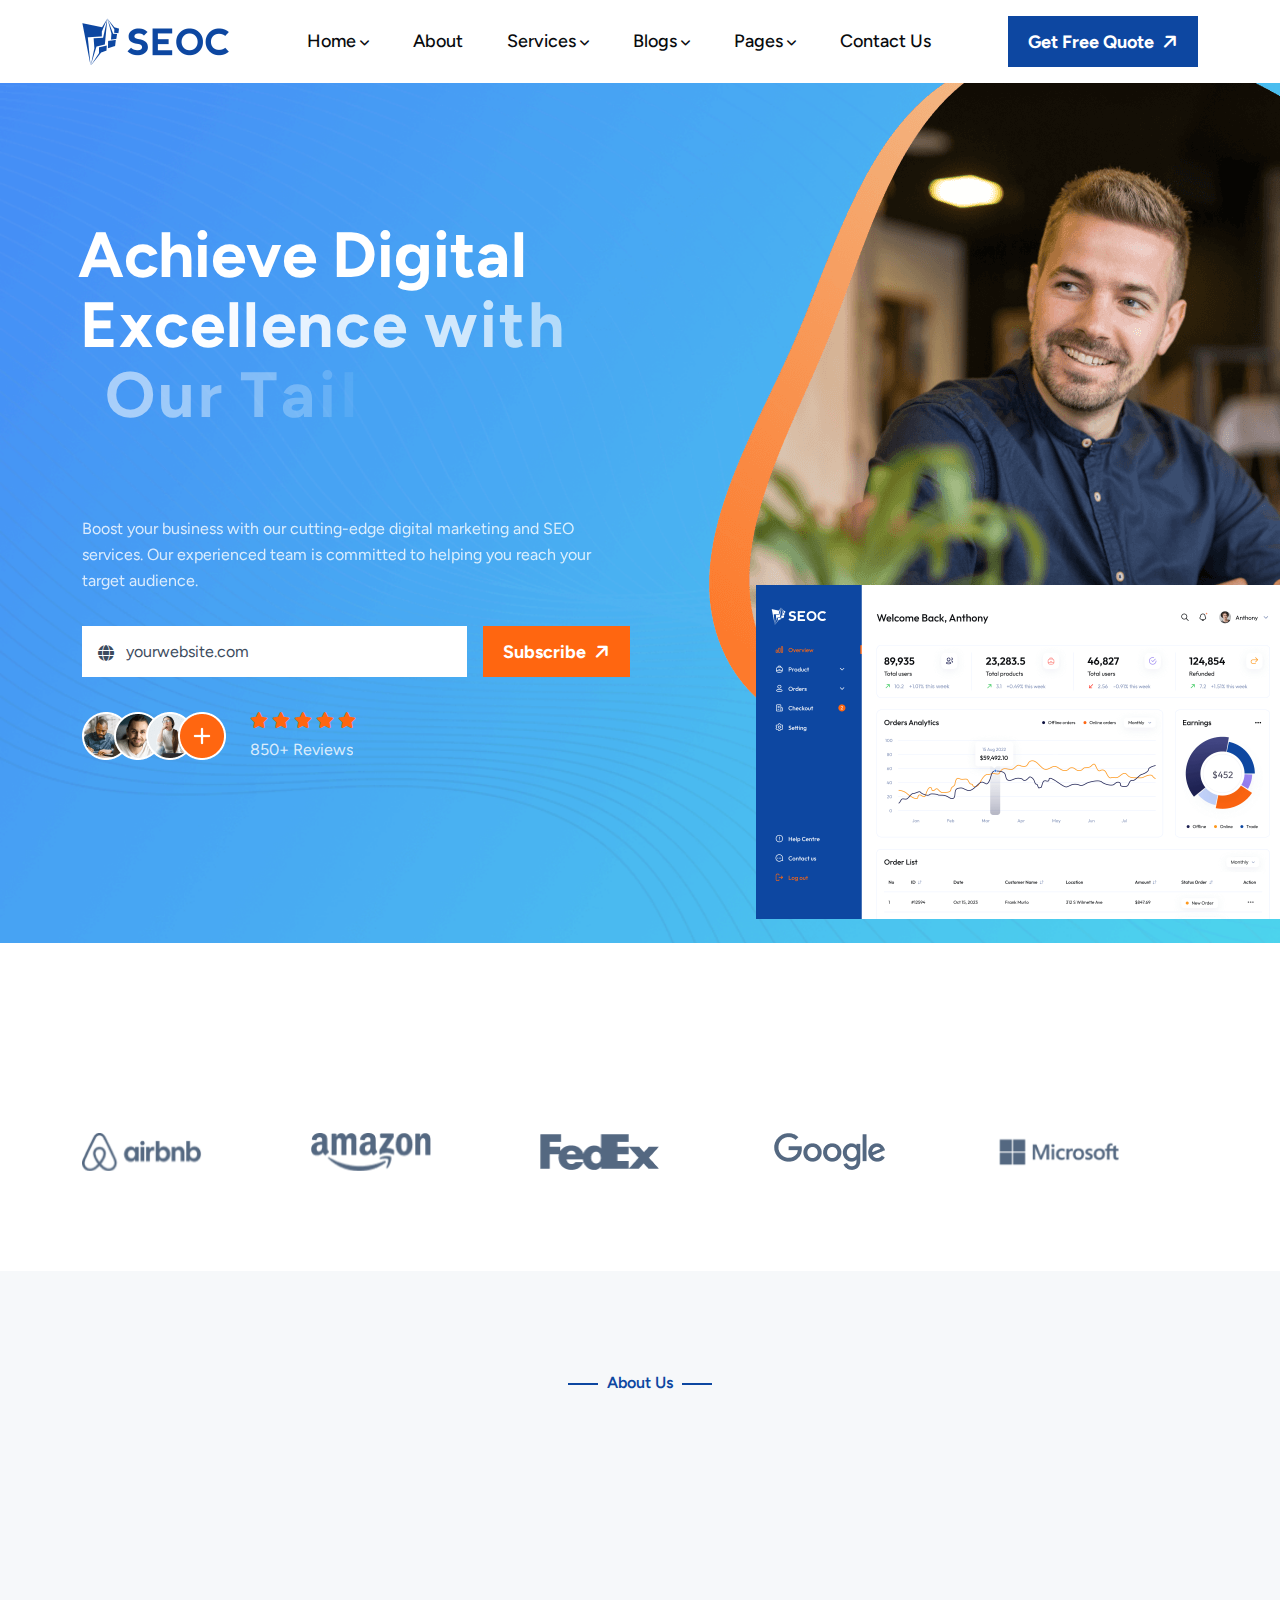
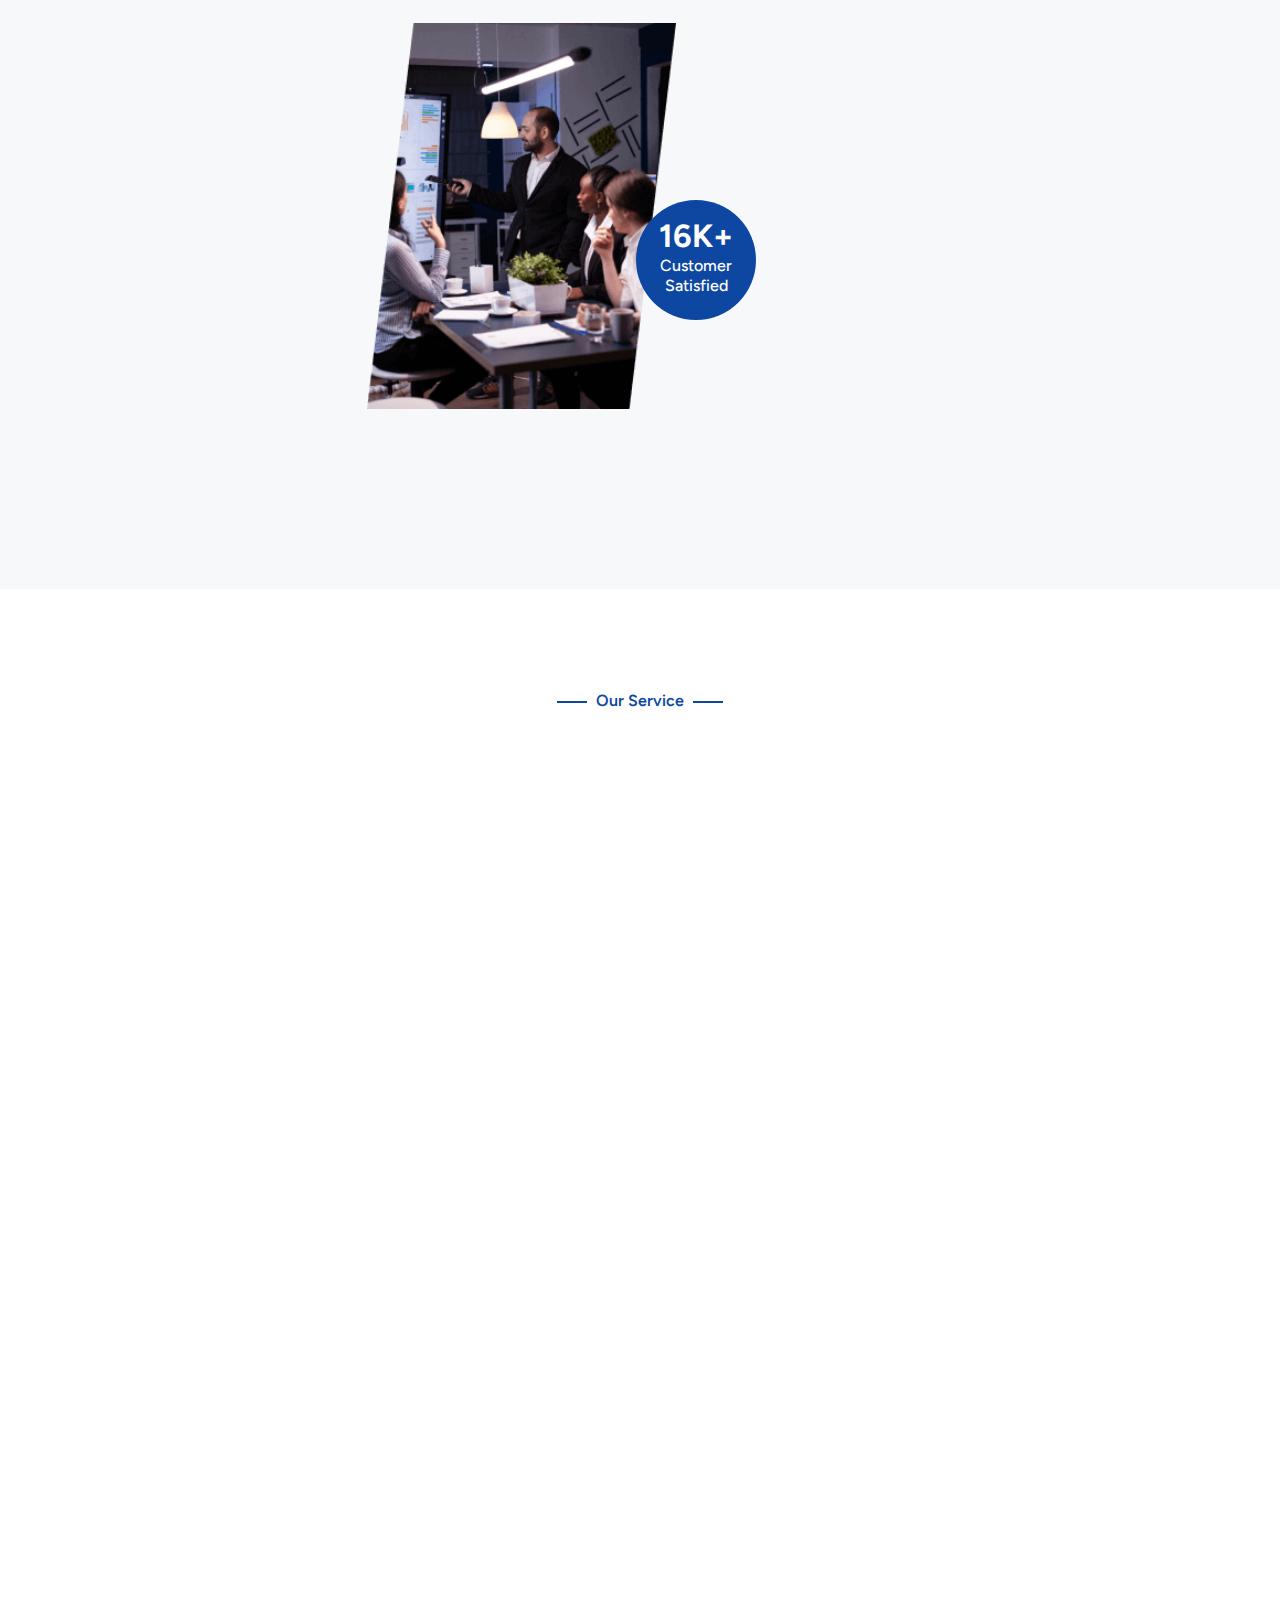
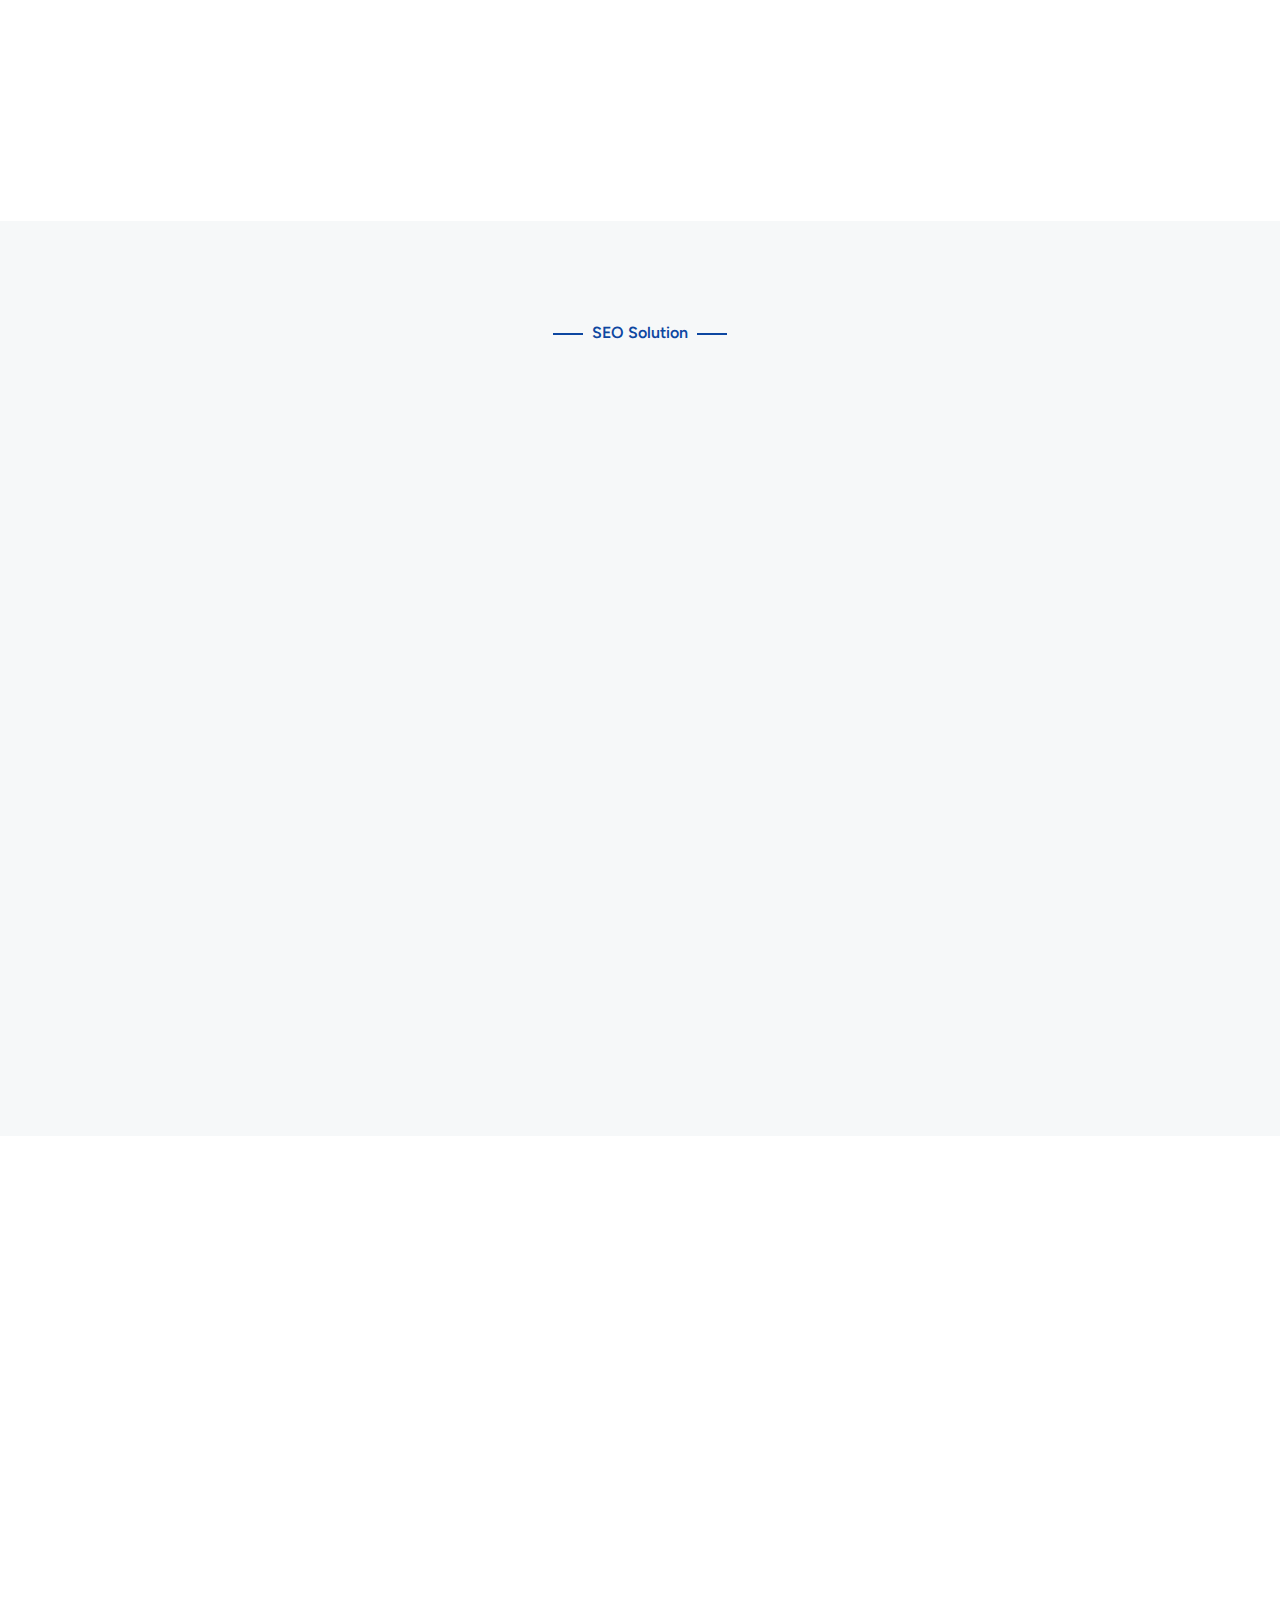
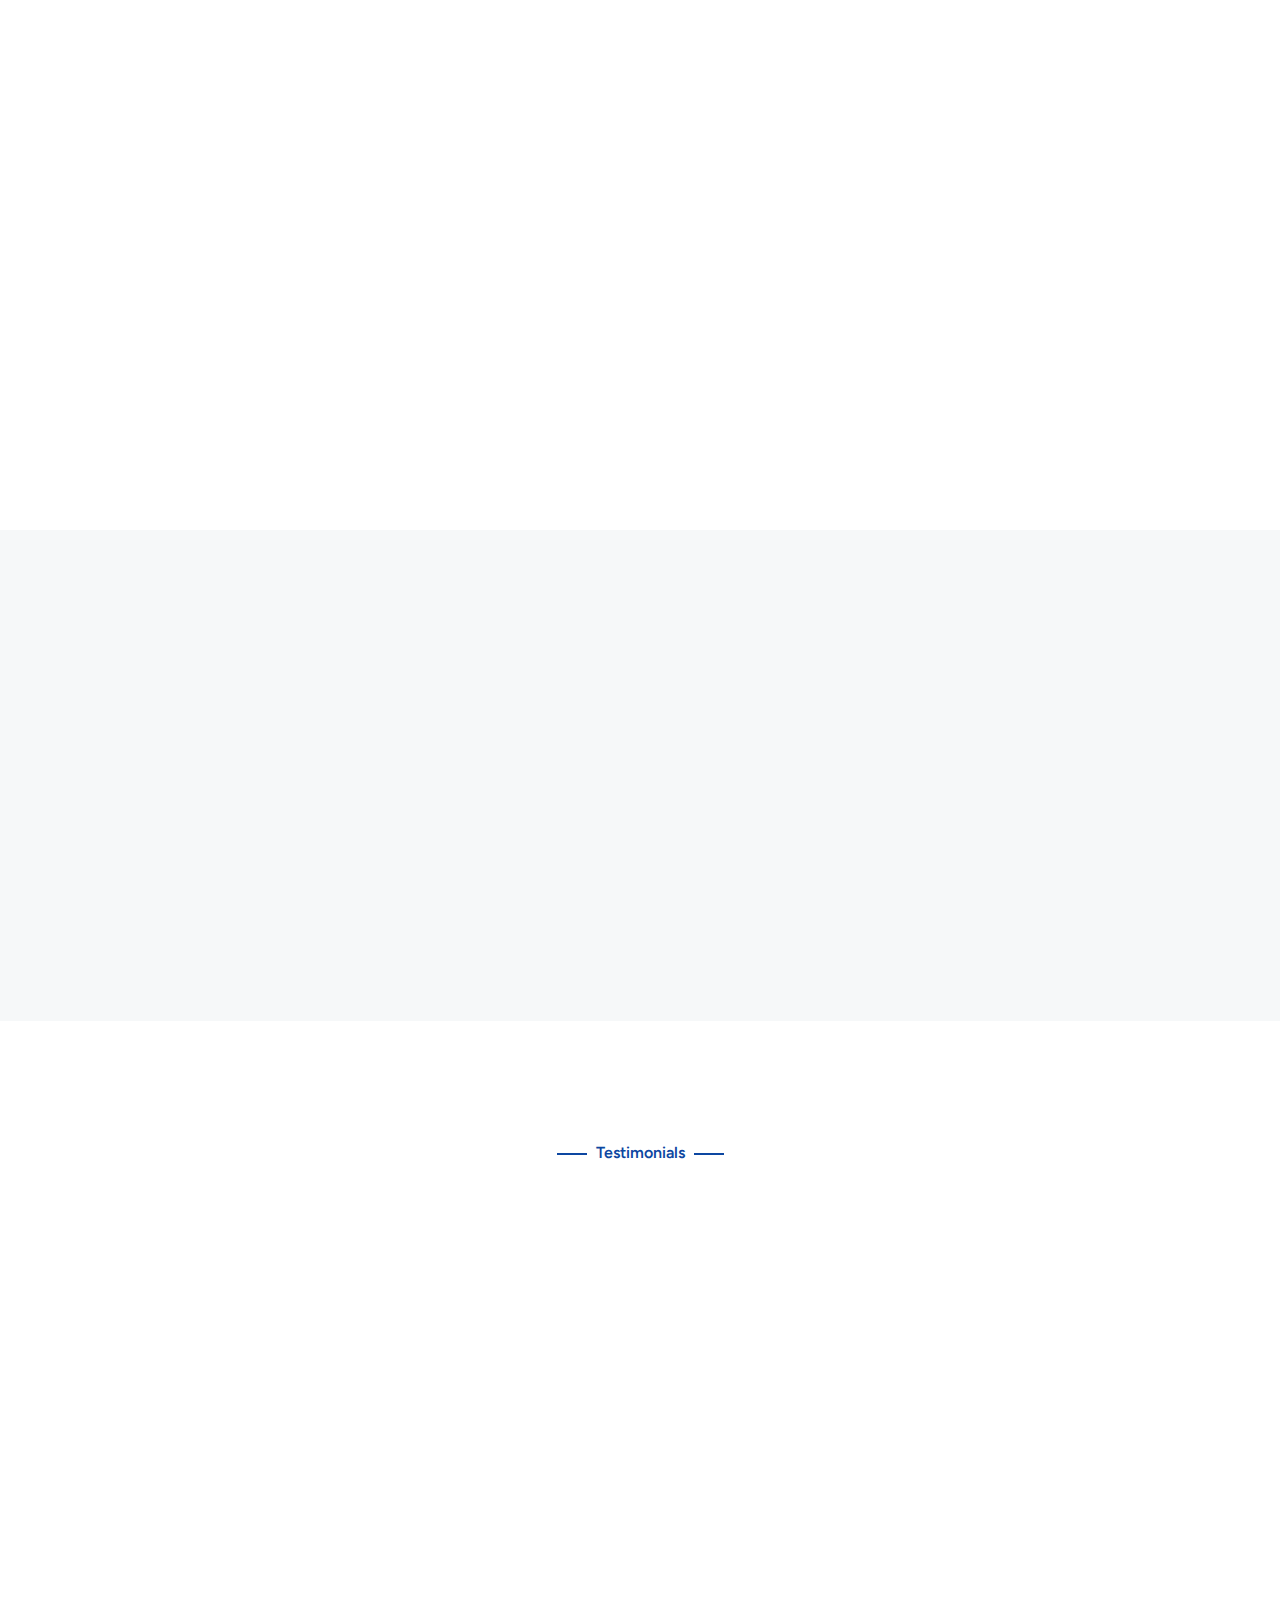
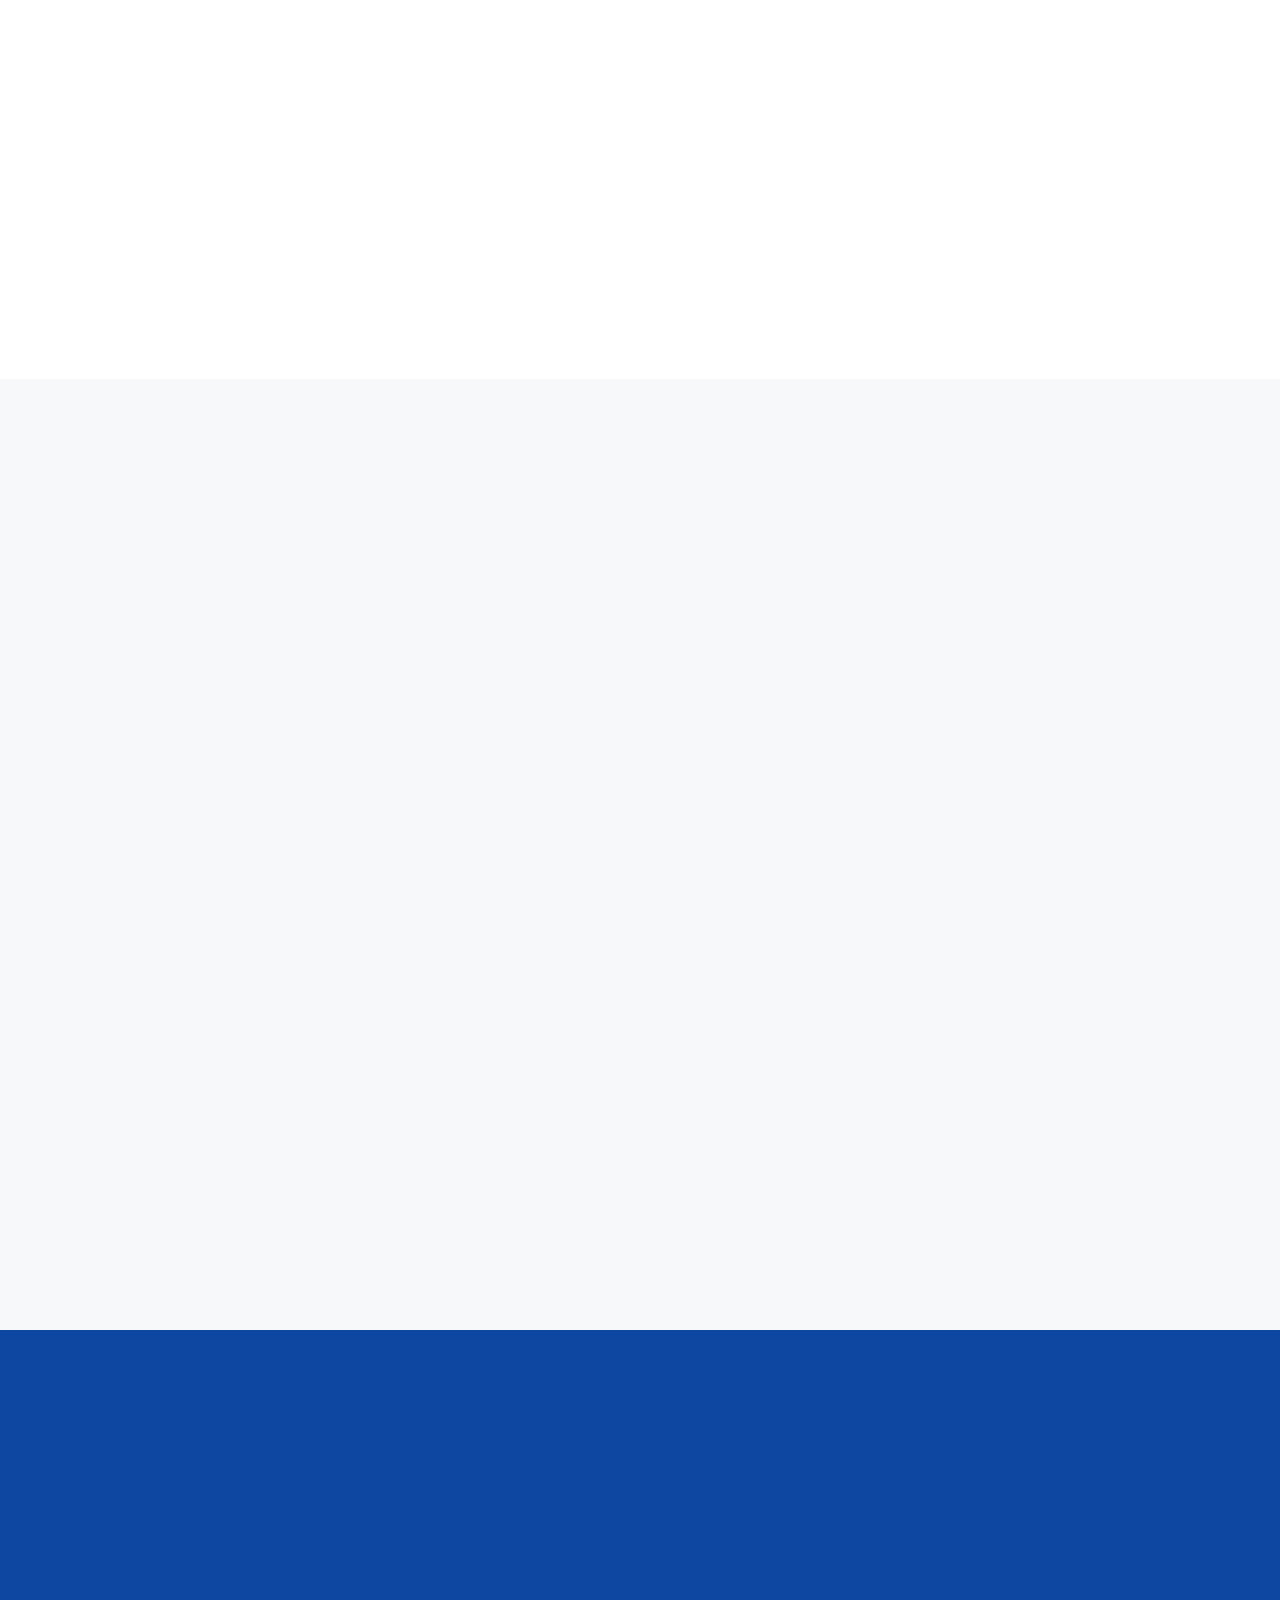
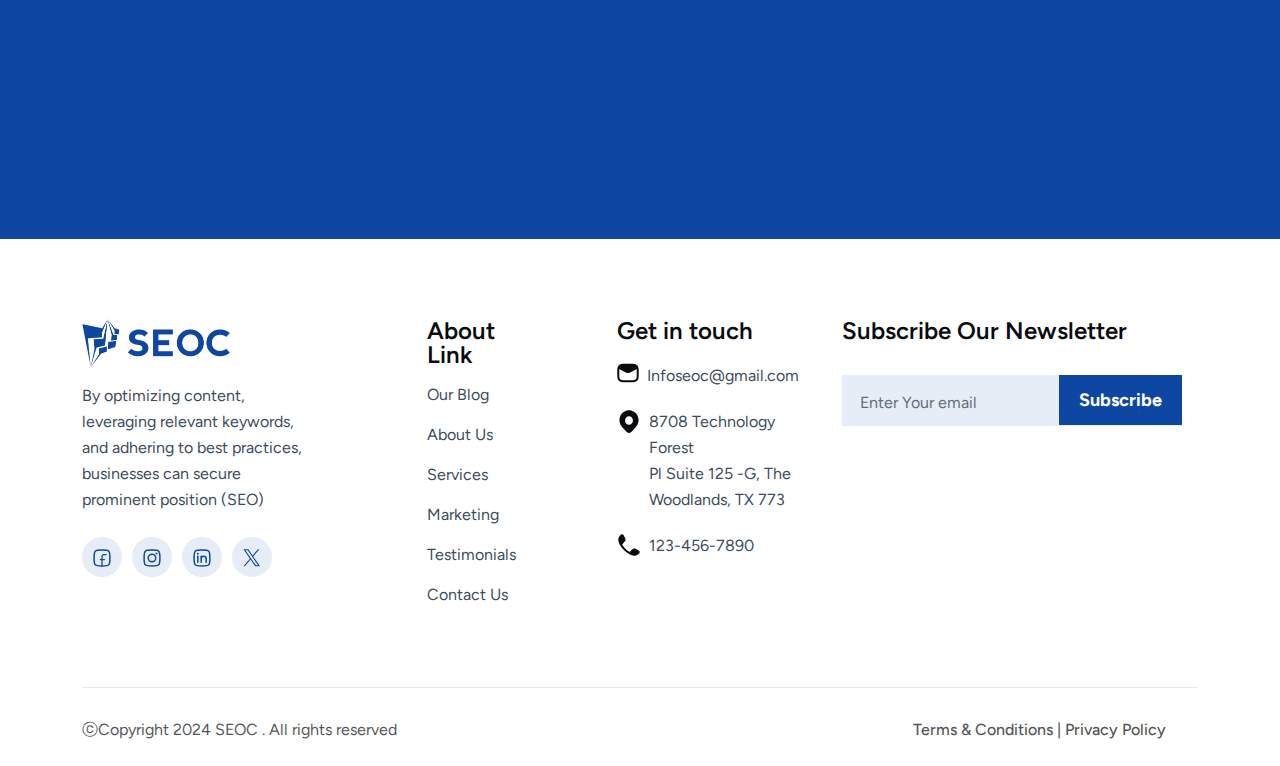
<file: index7.html>
<!DOCTYPE html>
<html lang="en">

<!-- Mirrored from seoc-html-v2.vercel.app/index7.php by HTTrack Website Copier/3.x [XR&CO'2014], Wed, 20 Nov 2024 07:27:18 GMT -->
<!-- Added by HTTrack --><meta http-equiv="content-type" content="text/html;charset=utf-8" /><!-- /Added by HTTrack -->
<head>
     <meta charset="UTF-8">
     <meta name="viewport" content="width=device-width, initial-scale=1.0">
     <title>SEOC - SEO Digital Marketing Agency</title>

     <!--=====FAB ICON=======-->
    <link rel="shortcut icon" href="assets/img/logo/fav-logo6.png" type="image/x-icon">

    <!--===== CSS LINK =======-->
    <link rel="stylesheet" href="assets/css/plugins/bootstrap.min.css">
    <link rel="stylesheet" href="assets/css/plugins/aos.css">
    <link rel="stylesheet" href="assets/css/plugins/fontawesome.css">
    <link rel="stylesheet" href="assets/css/plugins/magnific-popup.css">
    <link rel="stylesheet" href="assets/css/plugins/mobile.css">
    <link rel="stylesheet" href="assets/css/plugins/owlcarousel.min.css">
    <link rel="stylesheet" href="assets/css/plugins/sidebar.css">
    <link rel="stylesheet" href="assets/css/plugins/slick-slider.css">
    <link rel="stylesheet" href="assets/css/plugins/nice-select.css">
    <link rel="stylesheet" href="assets/css/main.css">

    <!--=====  JS SCRIPT LINK =======-->
    <script src="assets/js/plugins/jquery-3-6-0.min.js"></script>
</head>
<body class="homepage7-body">

<!--===== PRELOADER STARTS =======-->
<div class="preloader preloader7">
  <div class="loading-container">
    <div class="loading"></div>
    <div id="loading-icon"><img src="assets/img/logo/preloader6.png" alt=""></div>
  </div>
</div>
<!--===== PRELOADER ENDS =======-->

<!--===== PROGRESS STARTS=======-->
<div class="paginacontainer">
     <div class="progress-wrap">
       <svg class="progress-circle svg-content" width="100%" height="100%" viewBox="-1 -1 102 102">
         <path d="M50,1 a49,49 0 0,1 0,98 a49,49 0 0,1 0,-98"/>
       </svg>
     </div>
   </div>
 <!--===== PROGRESS ENDS=======-->

   <!--=====HEADER START=======-->
   <header>
    <div class="header-area homepage7 header header-sticky d-none d-lg-block " id="header">
      <div class="container">
        <div class="row">
          <div class="col-lg-12">
            <div class="header-elements">
              <div class="site-logo">
                <a href="index.php"><img src="assets/img/logo/logo8.png" alt=""></a>
              </div>
              <div class="main-menu">
                <ul>
                  <li><a href="#">Home <i class="fa-solid fa-angle-down"></i></a>
                    <div class="tp-submenu">
                      <div class="row">
                        <div class="col-lg-12">

                          <div class="all-images-menu">
                            <div class="images">
                              <div class="homemenu-thumb">
                                <div class="img1">
                                <img src="assets/img/all-images/demo-img1.png" alt="">
                                </div>
                                 <div class="homemenu-btn">
                                    <a class="header-btn13" href="index.php" target="_blank">Multi Page <i class="fa-solid fa-arrow-right"></i></a>
                                   <div class="space16"></div>
                                    <a class="header-btn13" href="index.php" target="_blank">One Page <i class="fa-solid fa-arrow-right"></i></a>
                                 </div>
                                 <div class="homemenu-content">
                                  <a href="404.php">SEO & Digital Marketing 01</a>
                                 </div>
                              </div>
                              <div class="space30"></div>
                            </div>

                            <div class="all-images">
                              <div class="homemenu-thumb">
                                <div class="img1">
                                <img src="assets/img/all-images/demo-img2.png" alt="">
                                </div>
                                 <div class="homemenu-btn">
                                    <a class="header-btn13" href="index2.php" target="_blank">Multi Page <i class="fa-solid fa-arrow-right"></i></a>
                                   <div class="space16"></div>
                                    <a class="header-btn13" href="single-index2.php" target="_blank">One Page <i class="fa-solid fa-arrow-right"></i></a>
                                 </div>
                                 <div class="homemenu-content">
                                  <a href="index2.php">SEO & Digital Marketing 02</a>
                                 </div>
                              </div>
                              <div class="space30"></div>
                            </div>

                            <div class="all-images">
                              <div class="homemenu-thumb">
                                <div class="img1">
                                <img src="assets/img/all-images/comming-soon.png" alt="" class="commingsoon">
                                </div>
                                <div class="homemenu-btn">
                                  <a class="header-btn13" href="index3.php" target="_blank">Multi Page <i class="fa-solid fa-arrow-right"></i></a>
                                  <div class="space16"></div>
                                  <a class="header-btn13" href="single-index3.php" target="_blank">One Page <i class="fa-solid fa-arrow-right"></i></a>
                               </div>
                               <div class="homemenu-content">
                                <a href="index3.php">SEO & Digital Marketing 03</a>
                               </div>
                              </div>
                              <div class="space30"></div>
                            </div>

                            <div class="all-images">
                              <div class="homemenu-thumb">
                                <div class="img1">
                                <img src="assets/img/all-images/demo-img3.png" alt="">
                                </div>
                                 <div class="homemenu-btn">
                                    <a class="header-btn13" href="index4.php" target="_blank">Multi Page <i class="fa-solid fa-arrow-right"></i></a>
                                    <div class="space16"></div>
                                    <a class="header-btn13" href="single-index4.php" target="_blank">One Page <i class="fa-solid fa-arrow-right"></i></a>
                                 </div>
                                 <div class="homemenu-content">
                                  <a href="index4.php">SEO & Digital Marketing 04</a>
                                 </div>
                              </div>
                              <div class="space30"></div>
                          </div>

                          <div class="all-images">
                            <div class="homemenu-thumb" style="margin: -30px 0 0 0;">
                              <div class="img1">
                              <img src="assets/img/all-images/demo-img4.png" alt="">
                              </div>
                               <div class="homemenu-btn">
                                  <a class="header-btn13" href="index5.php" target="_blank">Multi Page <i class="fa-solid fa-arrow-right"></i></a>
                                  <div class="space16"></div>
                                  <a class="header-btn13" href="single-index5.php" target="_blank">One Page <i class="fa-solid fa-arrow-right"></i></a>
                               </div>
                               <div class="homemenu-content">
                                <a href="index5.php">SEO & Digital Marketing 05</a>
                               </div>
                            </div>
                          </div>
                        </div>

                        <div class="all-images-menu">
                          <div class="images">
                            <div class="homemenu-thumb">
                              <div class="img1">
                              <img src="assets/img/all-images/demo-img11.png" alt="">
                              </div>
                              <div class="text">
                                <h2>NEW</h2>
                              </div>
                               <div class="homemenu-btn">
                                  <a class="header-btn13" href="index11.php" target="_blank">Multi Page <i class="fa-solid fa-arrow-right"></i></a>
                                  <div class="space16"></div>
                                  <a class="header-btn13" href="single-index11.php" target="_blank">One Page <i class="fa-solid fa-arrow-right"></i></a>
                               </div>
                               <div class="homemenu-content">
                                <a href="index11.php">Staffing Agency</a>
                               </div>
                            </div>
                            <div class="space20"></div>
                          </div>

                          <div class="images">
                            <div class="homemenu-thumb">
                              <div class="img1">
                              <img src="assets/img/all-images/demo-img12.png" alt="">
                              </div>
                              <div class="text">
                                <h2>NEW</h2>
                              </div>
                               <div class="homemenu-btn">
                                  <a class="header-btn13" href="index12.php" target="_blank"> Multi Page <i class="fa-solid fa-arrow-right"></i></a>
                                  <div class="space16"></div>
                                  <a class="header-btn13" href="single-index12.php" target="_blank"> One Page <i class="fa-solid fa-arrow-right"></i></a>
                               </div>
                               <div class="homemenu-content">
                                <a href="index12.php">Consulting Agency</a>
                               </div>
                            </div>
                            <div class="space20"></div>
                          </div>

                          <div class="images">
                            <div class="homemenu-thumb">
                              <div class="img1">
                              <img src="assets/img/all-images/demo-img13.png" alt="" class="commingsoon">
                              </div>
                              <div class="text">
                                <h2>NEW</h2>
                              </div>
                              <div class="homemenu-btn">
                                <a class="header-btn13" href="index13.php" target="_blank">Multi Page <i class="fa-solid fa-arrow-right"></i></a>
                                <div class="space16"></div>
                                <a class="header-btn13" href="single-index13.php" target="_blank"> One Page <i class="fa-solid fa-arrow-right"></i></a>
                             </div>
                             <div class="homemenu-content">
                              <a href="index13.php">Advertising Agency</a>
                             </div>
                            </div>
                            <div class="space20"></div>
                          </div>

                          <div class="images">
                            <div class="homemenu-thumb">
                              <div class="img1">
                              <img src="assets/img/all-images/demo-img14.png" alt="">
                              </div>
                              <div class="text">
                                <h2>NEW</h2>
                              </div>
                               <div class="homemenu-btn">
                                  <a class="header-btn13" href="index14.php" target="_blank">Multi Page <i class="fa-solid fa-arrow-right"></i></a>
                                  <div class="space16"></div>
                                  <a class="header-btn13" href="single-index14.php" target="_blank"> One Page <i class="fa-solid fa-arrow-right"></i></a>
                               </div>
                               <div class="homemenu-content">
                                <a href="index14.php">IT Solution Agency</a>
                               </div>
                            </div>
                            <div class="space20"></div>
                          </div>

                          <div class="images">
                            <div class="homemenu-thumb" style="margin: 0;">
                              <div class="img1">
                              <img src="assets/img/all-images/demo-img15.png" alt="">
                              </div>
                              <div class="text">
                                <h2>NEW</h2>
                              </div>
                               <div class="homemenu-btn">
                                  <a class="header-btn13" href="index15.php" target="_blank">Multi Page <i class="fa-solid fa-arrow-right"></i></a>
                                  <div class="space16"></div>
                                  <a class="header-btn13" href="single-index15.php" target="_blank"> One Page <i class="fa-solid fa-arrow-right"></i></a>
                               </div>
                               <div class="homemenu-content">
                                <a href="index15.php">Startup Agency</a>
                               </div>
                            </div>
                            <div class="space20"></div>
                          </div>
                        </div>

                        <div class="all-images-menu">
                          <div class="images">
                            <div class="homemenu-thumb">
                              <div class="img1">
                              <img src="assets/img/all-images/demo-img5.png" alt="">
                              </div>
                               <div class="homemenu-btn">
                                  <a class="header-btn13" href="index6.php" target="_blank">Multi Page <i class="fa-solid fa-arrow-right"></i></a>
                                 <div class="space16"></div>
                                  <a class="header-btn13" href="single-index6.php" target="_blank">One Page <i class="fa-solid fa-arrow-right"></i></a>
                               </div>
                               <div class="homemenu-content">
                                <a href="index6.php">SEO & Digital Marketing 06</a>
                               </div>
                            </div>
                          </div>

                          <div class="all-images">
                            <div class="homemenu-thumb">
                              <div class="img1">
                              <img src="assets/img/all-images/demo-img6.png" alt="">
                              </div>
                               <div class="homemenu-btn">
                                  <a class="header-btn13" href="index7.php" target="_blank">Multi Page <i class="fa-solid fa-arrow-right"></i></a>
                                 <div class="space16"></div>
                                  <a class="header-btn13" href="single-index7.php" target="_blank">One Page <i class="fa-solid fa-arrow-right"></i></a>
                               </div>
                               <div class="homemenu-content">
                                <a href="index7.php">SEO & Digital Marketing 07</a>
                               </div>
                            </div>
                          </div>

                          <div class="all-images">
                            <div class="homemenu-thumb">
                              <div class="img1">
                              <img src="assets/img/all-images/demo-img7.png" alt="" class="commingsoon">
                              </div>
                              <div class="homemenu-btn">
                                <a class="header-btn13" href="index8.php" target="_blank">Multi Page <i class="fa-solid fa-arrow-right"></i></a>
                                <div class="space16"></div>
                                <a class="header-btn13" href="single-index8.php" target="_blank">One Page <i class="fa-solid fa-arrow-right"></i></a>
                             </div>
                             <div class="homemenu-content">
                              <a href="index8.php">SEO & Digital Marketing 08</a>
                             </div>
                            </div>
                          </div>

                          <div class="all-images">
                            <div class="homemenu-thumb">
                              <div class="img1">
                              <img src="assets/img/all-images/demo-img8.png" alt="">
                              </div>
                               <div class="homemenu-btn">
                                  <a class="header-btn13" href="index9.php" target="_blank">Multi Page <i class="fa-solid fa-arrow-right"></i></a>
                                  <div class="space16"></div>
                                  <a class="header-btn13" href="single-index9.php" target="_blank">One Page <i class="fa-solid fa-arrow-right"></i></a>
                               </div>
                               <div class="homemenu-content">
                                <a href="index9.php">SEO & Digital Marketing 09</a>
                               </div>
                            </div>
                        </div>

                        <div class="all-images">
                          <div class="homemenu-thumb" style="margin: 0;">
                            <div class="img1">
                            <img src="assets/img/all-images/demo-img9.png" alt="">
                            </div>
                            <div class="text">
                              <h2>HOT</h2>
                            </div>
                             <div class="homemenu-btn">
                                <a class="header-btn13" href="index10.php" target="_blank">Multi Page <i class="fa-solid fa-arrow-right"></i></a>
                                <div class="space16"></div>
                                <a class="header-btn13" href="single-index10.php" target="_blank">One Page <i class="fa-solid fa-arrow-right"></i></a>
                             </div>
                             <div class="homemenu-content">
                              <a href="index10.php">SEO & Digital Marketing 10</a>
                             </div>
                          </div>
                        </div>
                      </div>

                      <div class="all-images-menu">
                        <div class="images">
                          <div class="space20"></div>
                          <div class="homemenu-thumb">
                            <div class="img1 comming-soon">
                            <img src="assets/img/all-images/demo-img17.png" alt="">
                            </div>
                             <div class="homemenu-content">
                              <a href="index6.php">Creative Agency</a>
                             </div>
                          </div>
                        </div>

                        <div class="images">
                          <div class="space20"></div>
                          <div class="homemenu-thumb">
                            <div class="img1 comming-soon">
                            <img src="assets/img/all-images/demo-img16.png" alt="">
                            </div>
                             <div class="homemenu-content">
                              <a href="index7.php">Digital Marketing Agency</a>
                             </div>
                          </div>
                        </div>

                        <div class="images">
                          <div class="space20"></div>
                          <div class="homemenu-thumb">
                            <div class="img1 comming-soon">
                            <img src="assets/img/all-images/demo-img18.png" alt="" class="commingsoon">
                            </div>
                           <div class="homemenu-content">
                            <a href="index8.php">Digital Marketer Agency</a>
                           </div>
                          </div>
                        </div>

                        <div class="images">
                          <div class="space20"></div>
                          <div class="homemenu-thumb">
                            <div class="img1 comming-soon">
                            <img src="assets/img/all-images/demo-img19.png" alt="">
                            </div>

                             <div class="homemenu-content">
                              <a href="index9.php">Corporate Agency</a>
                             </div>
                          </div>
                        </div>

                        <div class="images">
                          <div class="space20"></div>
                          <div class="homemenu-thumb" style="margin: 0;">
                            <div class="img1 comming-soon">
                            <img src="assets/img/all-images/demo-img20.png" alt="">
                            </div>
                             <div class="homemenu-content">
                              <a href="index10.php">Coming Soon</a>
                             </div>
                          </div>
                        </div>
                      </div>
                      </div>
                   </div>
                  </li>
                  <li><a href="about.php">About</a></li>
                  <li><a href="#">Services <i class="fa-solid fa-angle-down"></i></a>
                    <ul class="dropdown-padding">
                      <li><a href="service1.php">Service One</a></li>
                      <li><a href="service2.php">Service Two</a></li>
                      <li><a href="service3.php">Service Three</a></li>
                      <li><a href="service4.php">Service Four</a></li>
                      <li><a href="service5.php">Service Five</a></li>
                    </ul>
                  </li>
                  <li><a href="#">Blogs <i class="fa-solid fa-angle-down"></i></a>
                  <ul class="dropdown-padding">
                    <li><a href="blogs.php">Blog One</a></li>
                    <li><a href="blog-left.php">Blog Left</a></li>
                    <li><a href="blog-right.php">Blog Right</a></li>
                    <li><a href="blog.php">Blog Single</a></li>
                  </ul>
                  </li>
                  <li><a href="#">Pages <i class="fa-solid fa-angle-down"></i></a>
                    <ul class="dropdown-padding">
                      <li><a href="case.php">Case Study</a></li>
                      <li><a href="case-single.php">Case Study Single</a></li>
                      <li><a href="team.php">Our Team</a></li>
                      <li><a href="pricing.php">Pricing Plan</a></li>
                      <li><a href="testimonials.php">Testimonials</a></li>
                      <li><a href="faq.php">FAQ</a></li>
                      <li><a href="404-2.php">404</a></li>
                    </ul>
                  </li>
                  <li><a href="contact.php">Contact Us</a></li>
                </ul>
              </div>

              <div class="btn-area">
                <a href="contact.php" class="header-btn13">Get Free Quote <i class="fa-solid fa-arrow-right"></i></a>
              </div>
            </div>
          </div>
        </div>
      </div>
    </div>
  </header>
  <!--=====HEADER END =======-->

  <!--===== MOBILE HEADER STARTS =======-->
 <div class="mobile-header mobile-haeder7 d-block d-lg-none">
  <div class="container-fluid">
    <div class="col-12">
      <div class="mobile-header-elements">
        <div class="mobile-logo">
          <a href="index.php"><img src="assets/img/logo/logo2.png" alt=""></a>
        </div>
        <div class="mobile-nav-icon dots-menu">
          <i class="fa-solid fa-bars"></i>
        </div>
      </div>
    </div>
  </div>
</div>

<div class="mobile-sidebar mobile-sidebar7">
  <div class="logosicon-area">
    <div class="logos">
      <img src="assets/img/logo/logo2.png" alt="">
    </div>
    <div class="menu-close">
      <i class="fa-solid fa-xmark"></i>
    </div>
   </div>
  <div class="mobile-nav mobile-nav1">
    <ul class="mobile-nav-list nav-list1">
      <li><a href="#" >Home </a>
        <ul class="sub-menu">
          <li>
            <a href="#">Multiple Page</a>
            <ul class="sub-menu">
              <li><a href="index.php">Home One</a></li>
              <li><a href="index2.php">Home Two</a></li>
              <li><a href="index3.php">Home Three</a></li>
              <li><a href="index4.php">Home Four</a></li>
              <li><a href="index5.php">Home Five</a></li>
              <li><a href="index6.php">Home Six</a></li>
              <li><a href="index7.php">Home Seven</a></li>
              <li><a href="index8.php">Home Eight</a></li>
              <li><a href="index9.php">Home Nine</a></li>
              <li><a href="index10.php">Home Ten</a></li>
              <li><a href="index11.php">Home Eleven</a></li>
              <li><a href="index12.php">Home Twelve</a></li>
              <li><a href="index13.php">Home Thirteen</a></li>
              <li><a href="index14.php">Home Fouteen</a></li>
              <li><a href="index15.php">Home Fifteen</a></li>
            </ul>
          </li>
          <li>
            <a href="#">Landing Page</a>
            <ul class="sub-menu">
              <li><a href="single-index1.php" target="_blank">Home One</a></li>
              <li><a href="single-index2.php" target="_blank">Home Two</a></li>
              <li><a href="single-index3.php" target="_blank">Home Three</a></li>
              <li><a href="single-index4.php" target="_blank">Home Four</a></li>
              <li><a href="single-index5.php" target="_blank">Home Five</a></li>
              <li><a href="single-index6.php" target="_blank">Home Six</a></li>
              <li><a href="single-index7.php" target="_blank">Home Seven</a></li>
              <li><a href="single-index8.php" target="_blank">Home Eight</a></li>
              <li><a href="single-index9.php" target="_blank">Home Nine</a></li>
              <li><a href="single-index10.php" target="_blank">Home Ten</a></li>
              <li><a href="single-index11.php" target="_blank">Home Eleven</a></li>
              <li><a href="single-index12.php" target="_blank">Home Twelve</a></li>
              <li><a href="single-index13.php" target="_blank">Home Thirteen</a></li>
              <li><a href="single-index14.php" target="_blank">Home Fouteen</a></li>
              <li><a href="single-index15.php" target="_blank">Home Fifteen</a></li>
            </ul>
          </li>
        </ul>
      </li>
      <li><a href="about.php">About</a></li>
      <li><a href="404-3.php">Services</a>
        <ul class="sub-menu">
          <li><a href="404-5.php">Service One</a></li>
          <li><a href="404-6.php">Service Left</a></li>
          <li><a href="404-7.php">Service Right</a></li>
          <li><a href="404-8.php">Service Single</a></li>
        </ul>
      </li>
      <li><a href="#">Blogs</a>
        <ul class="sub-menu">
          <li><a href="blogs.php">Blog One</a></li>
          <li><a href="blog-left.php">Blog Left</a></li>
          <li><a href="blog-right.php">Blog Right</a></li>
          <li><a href="blog.php">Blog Single</a></li>
        </ul>
      </li>
      <li><a href="#">Pages</a>
        <ul class="sub-menu">
          <li><a href="case.php">Case Study One</a></li>
          <li><a href="404-9.php">Case Study Left</a></li>
          <li><a href="404-10.php">Case Study Right</a></li>
          <li><a href="case-single.php">Case Study Single</a></li>
          <li><a href="team.php">Our Team</a></li>
          <li><a href="pricing.php">Pricing Plan</a></li>
          <li><a href="testimonials.php">Testimonials</a></li>
          <li><a href="faq.php">FAQ</a></li>
          <li><a href="404-2.php">404</a></li>
        </ul>
      </li>
      <li><a href="contact.php">Contact Us</a></li>
    </ul>

    <div class="allmobilesection">
      <a href="contact.php"  class="header-btn13">Get Started <i class="fa-solid fa-arrow-right"></i></a>
      <div class="single-footer">
        <h3>Contact Info</h3>
        <div class="footer1-contact-info">
          <div class="contact-info-single">
            <div class="contact-info-icon">
              <i class="fa-solid fa-phone-volume"></i>
            </div>
            <div class="contact-info-text">
              <a href="tel:+3(924)4596512">+3(924)4596512</a>
            </div>
          </div>

          <div class="contact-info-single">
            <div class="contact-info-icon">
              <i class="fa-solid fa-envelope"></i>
            </div>
            <div class="contact-info-text">
              <a href="mailto:info@example.com">info@example.com</a>
            </div>
          </div>

          <div class="single-footer">
            <h3>Our Location</h3>
            
            <div class="contact-info-single">
              <div class="contact-info-icon">
                <i class="fa-solid fa-location-dot"></i>
              </div>
              <div class="contact-info-text">
                <a href="mailto:info@example.com" >55 East Birchwood Ave.Brooklyn, <br> New York 11201,United States</a>
              </div>
            </div>

          </div>
          <div class="single-footer">
            <h3>Social Links</h3>
            
            <div class="social-links-mobile-menu">
              <ul>
                <li><a href="#"><i class="fa-brands fa-facebook-f"></i></a></li>
                <li><a href="#"><i class="fa-brands fa-instagram"></i></a></li>
                <li><a href="#"><i class="fa-brands fa-linkedin-in"></i></a></li>
                <li><a href="#"><i class="fa-brands fa-youtube"></i></a></li>
              </ul>
            </div>
          </div>
        </div>
      </div>
     </div>
  </div>
</div>
<!--===== MOBILE HEADER STARTS =======-->

<!--===== HERO AREA STARTS =======-->
<div class="hero7-section-area">
  <div class="container">
    <div class="row">
      <div class="col-lg-6">
        <div class="hero7-header heading3">
          <h1 class="text-anime-style-3">Achieve Digital Excellence with Our Tailored Solutions</h1>
          <p>Boost your business with our cutting-edge digital marketing and SEO services. Our experienced team is committed to helping you reach your target audience.</p>
          <div class="space32"></div>
          <form>
            <span><i class="fa-solid fa-globe"></i></span>
            <input type="text" placeholder="yourwebsite.com">
            <button type="submit" class="header-btn14">Subscribe <i class="fa-solid fa-arrow-right"></i></button>
          </form>
          <div class="space32"></div>
          <div class="author-images">
            <div class="img1">
              <img src="assets/img/all-images/author-img1.png" alt="">
            </div>
            <div class="stars">
              <ul>
                <li><i class="fa-solid fa-star"></i></li>
                <li><i class="fa-solid fa-star"></i></li>
                <li><i class="fa-solid fa-star"></i></li>
                <li><i class="fa-solid fa-star"></i></li>
                <li><i class="fa-solid fa-star"></i></li>
              </ul>
              <p>850+ Reviews</p>
            </div>
          </div>
        </div>
      </div>

      <div class="col-lg-6">
        <div class="header7-images">
          <div class="img1">
            <img src="assets/img/all-images/header-img9.png" alt="" class="header-img9">
          </div>
          <div class="img2">
            <img src="assets/img/all-images/header-img10.png" alt="" class="header-img10">
          </div>
        </div>
      </div>
    </div>
  </div>
</div>
<!--===== HERO AREA ENDS =======-->

<!--===== TESTIMONIAL AREA STARTS =======-->
<div class="slider7-section-area sp1">
  <div class="container">
    <div class="row align-items-center">
      <div class="col-lg-6 m-auto">
        <div class="sldier-head text-center">
          <p class="text-anime-style-3">We’ve Worked With Over 100+ Clients Around The World</p>
        </div>
      </div>
      <div class="col-lg-12">
        <div class="slider-images-area owl-carousel">
          <div class="img1">
            <img src="assets/img/elements/brand-img1.png" alt="">
          </div>
          <div class="img1">
            <img src="assets/img/elements/brand-img2.png" alt="">
          </div>
          <div class="img1">
            <img src="assets/img/elements/brand-img3.png" alt="">
          </div>
          <div class="img1">
            <img src="assets/img/elements/brand-img4.png" alt="">
          </div>
          <div class="img1">
            <img src="assets/img/elements/brand-img5.png" alt="">
          </div>
        </div>
      </div>
    </div>
  </div>
</div>
<!--===== TESTIMONIAL AREA ENDS =======-->

<!--===== ABOUT AREA STARTS =======-->
<div class="about7-section-area sp1">
  <div class="container">
    <div class="row">
      <div class="col-lg-7 m-auto">
        <div class="about-header text-center heading12">
          <h5>About Us </h5>
          <h2 class="text-anime-style-3">Unveiling the Faces And Mission Of Our Digital Marketing Agency</h2>
        </div>
      </div>
    </div>
    <div class="row">
      <div class="col-lg-3">
        <div class="about-pera-list">
          <p data-aos="fade-right" data-aos-duration="800">We're not just another agency – we're your digital growth partners. With years of industry experience and a passion for innovation.</p>
          <div class="space8"></div>
          <div data-aos="fade-right" data-aos-duration="1000">
            <ul>
              <li><img src="assets/img/icons/check11.svg" alt="">Digital Marketing</li>
              <li><img src="assets/img/icons/check11.svg" alt="">Marketing Agency</li>
              <li><img src="assets/img/icons/check11.svg" alt="">SEO Optimization</li>
              <li><img src="assets/img/icons/check11.svg" alt="">First Working Process</li>
            </ul>
          </div>
          <div class="space32"></div>
          <div class="btn-area1" data-aos="fade-right" data-aos-duration="1200">
            <a href="about.php" class="header-btn13"> More About Us <i class="fa-solid fa-arrow-right"></i></a>
          </div>
        </div>
      </div>

      <div class="col-lg-7">
        <div class="about-images">
          <div class="row">
            <div class="col-lg-6 col-md-6">
              <div class="img1">
                <img src="assets/img/all-images/about-img7.png" alt="">
                <div class="counter-area">
                  <h2><span class="counter">16</span>K+</h2>
                  <p>Customer Satisfied</p>
                </div>
              </div>
            </div>
            <div class="col-lg-6 col-md-6" data-aos="zoom-in" data-aos-duration="1000">
              <div class="space80 d-lg-block d-none"></div>
              <div class="space30 d-lg-none d-block"></div>
              <div class="img2">
                <img src="assets/img/all-images/about-img8.png" alt="">
              </div>
            </div>
          </div>
        </div>
      </div>

      <div class="col-lg-2">
        <div class="counter-boxarea">
          <div class="row">
            <div class="col-lg-12 col-md-6 col-6">
              <div class="counter-box" data-aos="zoom-out" data-aos-duration="800">
                <h2><span class="counter">500</span>+</h2>
                <p>Campaigns</p>
              </div>
            </div>

            <div class="col-lg-12 col-md-6 col-6">
              <div class="counter-box" data-aos="zoom-out" data-aos-duration="1000">
                <h2><span class="counter">98</span>%</h2>
                <p>Client Satisfaction</p>
              </div>
            </div>

            <div class="col-lg-12 col-md-6 col-6">
              <div class="counter-box" data-aos="zoom-out" data-aos-duration="1100">
                <h2><span class="counter">25</span>+</h2>
                <p>Country Reach</p>
              </div>
            </div>

            <div class="col-lg-12 col-md-6 col-6">
              <div class="counter-box" data-aos="zoom-out" data-aos-duration="1200">
                <h2><span class="counter">15</span>+</h2>
                <p>Certified Experts</p>
              </div>
            </div>
          </div>
        </div>
      </div>
    </div>
  </div>
</div>
<!--===== ABOUT AREA ENDS =======-->

<!--===== SERVICE AREA STARTS =======-->
<div class="service7-section-area sp1">
  <div class="container">
    <div class="row">
      <div class="col-lg-8 m-auto">
        <div class="service-header text-center heading12">
          <h5>Our Service</h5>
          <h2 class="text-anime-style-3">Comprehensive Digital Marketing Solutions to Propel  Business Forward</h2>
        </div>
      </div>
    </div>
        <div class="all-service-box" data-aos="fade-up" data-aos-duration="800">
          <div class="row">
            <div class="col-lg-12">
              <div class="service-main-boxarea">
                <div class="service-images">
                  <div class="img1">
                    <img src="assets/img/all-images/service-img12.png" alt="">
                  </div>
                  <div class="text">
                    <a href="service5.php">Search Engine Optimization</a>
                  </div>
                </div>
                <div class="pera">
                  <p>Elevate your online visibility and drive organic <br class="d-lg-block d-none"> traffic with our comprehensive SEO solutions. <br class="d-lg-block d-none"> We employ proven strategies..</p>
                </div>
                <div class="arrow">
                  <a href="service5.php"><i class="fa-solid fa-arrow-right"></i></a>
                </div>
              </div>
            </div>
          </div>
        </div>

        <div class="all-service-box" data-aos="fade-up" data-aos-duration="900">
          <div class="row">
            <div class="col-lg-12">
              <div class="service-main-boxarea">
                <div class="service-images">
                  <div class="img1">
                    <img src="assets/img/all-images/service-img13.png" alt="">
                  </div>
                  <div class="text">
                    <a href="service3.php">(PPC) Advertising</a>
                  </div>
                </div>
                <div class="pera box2">
                  <p>Reach your target audience instantly and <br class="d-lg-block d-none"> generate qualified leads with our strategic PPC <br class="d-lg-block d-none"> advertising campaigns.</p>
                </div>
                <div class="arrow">
                  <a href="service3.php"><i class="fa-solid fa-arrow-right"></i></a>
                </div>
              </div>
            </div>
          </div>
        </div>

        <div class="all-service-box" data-aos="fade-up" data-aos-duration="1000">
          <div class="row">
            <div class="col-lg-12">
              <div class="service-main-boxarea">
                <div class="service-images">
                  <div class="img1">
                    <img src="assets/img/all-images/service-img14.png" alt="">
                  </div>
                  <div class="text">
                    <a href="service5.php">Social Media Marketing</a>
                  </div>
                </div>
                <div class="pera box3">
                  <p>Engage and connect with your audience on <br class="d-lg-block d-none"> social media platforms with our result-driven <br class="d-lg-block d-none"> SMM strategies.</p>
                </div>
                <div class="arrow">
                  <a href="service5.php"><i class="fa-solid fa-arrow-right"></i></a>
                </div>
              </div>
            </div>
          </div>
        </div>

        <div class="all-service-box" data-aos="fade-up" data-aos-duration="1100">
          <div class="row">
            <div class="col-lg-12">
              <div class="service-main-boxarea">
                <div class="service-images">
                  <div class="img1">
                    <img src="assets/img/all-images/service-img15.png" alt="">
                  </div>
                  <div class="text">
                    <a href="service2.php">Content Marketing</a>
                  </div>
                </div>
                <div class="pera box4">
                  <p>Our content marketing services encompass <br class="d-lg-block d-none"> everything from blog posts and articles to <br class="d-lg-block d-none"> infographics and videos, designed to boost.</p>
                </div>
                <div class="arrow">
                  <a href="service2.php"><i class="fa-solid fa-arrow-right"></i></a>
                </div>
              </div>
            </div>
          </div>
        </div>

        <div class="all-service-box" data-aos="fade-up" data-aos-duration="1200">
          <div class="row">
            <div class="col-lg-12">
              <div class="service-main-boxarea">
                <div class="service-images">
                  <div class="img1">
                    <img src="assets/img/all-images/service-img16.png" alt="">
                  </div>
                  <div class="text">
                    <a href="service2.php">Web Design & Development</a>
                  </div>
                </div>
                <div class="pera box5">
                  <p>Make a lasting impression with a professionally <br class="d-lg-block d-none"> designed and user-friendly website. Our web <br class="d-lg-block d-none"> design and development...</p>
                </div>
                <div class="arrow">
                  <a href="service2.php"><i class="fa-solid fa-arrow-right"></i></a>
                </div>
              </div>
            </div>
          </div>
        </div>

        <div class="all-service-box" data-aos="fade-up" data-aos-duration="1300">
          <div class="row">
            <div class="col-lg-12">
              <div class="service-main-boxarea">
                <div class="row">
                  <div class="service-images">
                    <div class="img1">
                      <img src="assets/img/all-images/service-img17.png" alt="">
                    </div>
                    <div class="text">
                      <a href="service5.php">Digital Marketing</a>
                    </div>
                  </div>
                </div>
                <div class="pera box6">
                  <p>Digital marketing encompasses a vast array of <br class="d-lg-block d-none"> strategies and tactics, ranging from search <br class="d-lg-block d-none"> engine optimization (SEO) </p>
                </div>
                <div class="arrow">
                  <a href="service5.php"><i class="fa-solid fa-arrow-right"></i></a>
                </div>
              </div>
            </div>
          </div>
        </div>
  </div>
</div>
<!--===== SERVICE AREA ENDS =======-->

<!--===== WORK AREA STARTS =======-->
<div class="works7-section-area sp2">
  <div class="container">
    <div class="row">
      <div class="col-lg-6 m-auto">
        <div class="works7-header heading12 text-center">
          <h5>SEO Solution</h5>
          <h2 class="text-anime-style-3">An Amazing Family Of SEO Solution For Every Need</h2>
        </div>
      </div>
    </div>

    <div class="row">
      <div class="col-lg-4 col-md-6" data-aos="zoom-in" data-aos-duration="800">
        <div class="works-author-boxarea">
          <a href="#">Email Verification</a>
          <p>You might not think much about your email, they could actually determine hou many people see your emails</p>
          <div class="space24"></div>
          <div class="img1">
            <img src="assets/img/all-images/works-img3.png" alt="">
          </div>
          <div class="img2">
            <img src="assets/img/bg/work-bg3.png" alt="">
          </div>
        </div>
      </div>

      <div class="col-lg-4 col-md-6" data-aos="zoom-in" data-aos-duration="1000">
        <div class="works-author-boxarea">
          <a href="#">Competitor Analysis</a>
          <p>If you send a lot of bounced or unwanted emails this will leave a negative mark on your sender history.</p>
          <div class="space24"></div>
          <div class="img1">
            <img src="assets/img/all-images/works-img4.png" alt="">
          </div>
          <div class="img2">
            <img src="assets/img/bg/work-bg4.png" alt="">
          </div>
        </div>
      </div>
      <div class="col-lg-4 col-md-6" data-aos="zoom-in" data-aos-duration="1200">
        <div class="works-author-boxarea">
          <a href="#">Revenue Monitoring</a>
          <p>You might not think much about your email, they could actually determine hou many people see your emails</p>
          <div class="space24"></div>
          <div class="img1">
            <img src="assets/img/all-images/works-img5.png" alt="">
          </div>
          <div class="img2">
            <img src="assets/img/bg/work-bg5.png" alt="">
          </div>
        </div>
      </div>
    </div>
  </div>
</div>
<!--===== WORK AREA ENDS =======-->

<!--===== PRICING AREA STARTS =======-->
<div class="pricing7-section-area sp2">
    <div class="container">
        <div class="row">
            <div class="col-lg-4 m-auto">
                <div class="pricing-header heading12 text-center">
                    <h5 data-aos="fade-up" data-aos-duration="1000">Pricing & Plan</h5>
                    <h2 class="text-anime-style-1">SEOC <span>Pricing Plan</h2>
                </div>
            </div>
        </div>
        <div class="row">
            <div class="col-lg-4 col-md-6" data-aos="flip-right" data-aos-duration="800">
                <div class="pricing-boxarea">
                    <h4>Basic Plan - Starter</h4>
                    <p>Our SEO and Digital Marketing agency <br class="d-lg-block d-none"> offers a range of pricing plans tailored</p>
                    <h1>$999 <span>/monthly</span></h1>
                    <div class="space32"></div>
                    <div class="btn-area1">
                        <a href="pricing.php" class="header-btn13">Choose Your Plan <i class="fa-solid fa-arrow-right"></i></a>
                    </div>
                    <div class="space32"></div>
                    <div class="list-area">
                        <h5>Service Include:</h5>
                        <ul>
                            <li><img src="assets/img/icons/check9.svg" alt="" class="check9">Keyword Research</li>
                            <li><img src="assets/img/icons/check9.svg" alt="" class="check9">One Page Optimization</li>
                            <li><img src="assets/img/icons/check9.svg" alt="" class="check9">Basic Analytics Reporting</li>
                        </ul>
                    </div>
                    <div class="space24"></div>
                    <p class="pera">Small businesses or startups looking to <br class="d-lg-block d-none"> establish their online presence.</p>
                </div>
            </div>

            <div class="col-lg-4 col-md-6" data-aos="flip-left" data-aos-duration="1000">
                <div class="pricing-boxarea active">
                    <h4>Standard Plan - Growth</h4>
                    <p>Our SEO and Digital Marketing agency <br class="d-lg-block d-none"> offers a range of pricing plans tailored</p>
                    <h1>$1999 <span>/monthly</span></h1>
                    <div class="space32"></div>
                    <div class="btn-area1">
                        <a href="pricing.php" class="header-btn13">Choose Your Plan <i class="fa-solid fa-arrow-right"></i></a>
                    </div>
                    <div class="space32"></div>
                    <div class="list-area">
                        <h5>Service Include:</h5>
                        <ul>
                            <li><img src="assets/img/icons/check10.svg" alt="" class="check9">Keyword Research</li>
                            <li><img src="assets/img/icons/check10.svg" alt="" class="check9">One Page Optimization</li>
                            <li><img src="assets/img/icons/check10.svg" alt="" class="check9">Basic Analytics Reporting</li>
                        </ul>
                    </div>
                    <div class="space24"></div>
                    <p class="pera">Small businesses or startups looking to <br class="d-lg-block d-none"> establish their online presence.</p>
                </div>
            </div>

            <div class="col-lg-4 col-md-6" data-aos="flip-right" data-aos-duration="1200">
                <div class="pricing-boxarea">
                    <h4>Premium Plan - Pro</h4>
                    <p>Our SEO and Digital Marketing agency <br class="d-lg-block d-none"> offers a range of pricing plans tailored</p>
                    <h1>$2999 <span>/monthly</span></h1>
                    <div class="space32"></div>
                    <div class="btn-area1">
                        <a href="pricing.php" class="header-btn13">Choose Your Plan <i class="fa-solid fa-arrow-right"></i></a>
                    </div>
                    <div class="space32"></div>
                    <div class="list-area">
                        <h5>Service Include:</h5>
                        <ul>
                            <li><img src="assets/img/icons/check9.svg" alt="" class="check9">Keyword Research</li>
                            <li><img src="assets/img/icons/check9.svg" alt="" class="check9">One Page Optimization</li>
                            <li><img src="assets/img/icons/check9.svg" alt="" class="check9">Basic Analytics Reporting</li>
                        </ul>
                    </div>
                    <div class="space24"></div>
                    <p class="pera">Small businesses or startups looking to <br class="d-lg-block d-none"> establish their online presence.</p>
                </div>
            </div>
        </div>
    </div>
</div>
<!--===== PRICING AREA ENDS =======-->

<!--===== BOOST AREA STARTS =======-->
<div class="boost-section-area sp1">
  <div class="container">
    <div class="row">
      <div class="col-lg-5">
        <div class="boost-header heading12">
          <h5 data-aos="fade-right" data-aos-duration="800">Boost</h5>
          <h2 class="text-anime-style-3">Boost Google Search</h2>
          <p data-aos="fade-right" data-aos-duration="1000">Unlock the full potential of your website with our expert SEO services designed to boost your Google search rankings. In today’s digital age, being visible on search engines is crucial for driving organic traffic and growing your business.</p>
          <div class="space32"></div>
          <div class="bnt-area1" data-aos="fade-right" data-aos-duration="1200">
            <a href="about.php" class="header-btn13">Lets Find Out <i class="fa-solid fa-arrow-right"></i></a>
          </div>
        </div>
      </div>
      <div class="col-lg-7">
        <div class="images image-anime" data-aos="fade-left" data-aos-duration="1000">
          <img src="assets/img/all-images/boost-img1.png" alt="">
        </div>
      </div>
    </div>
  </div>
</div>
<!--===== BOOST AREA ENDS =======-->

<!--===== TESTIMONIAL AREA STARTS =======-->
<div class="testimonial1-section-area sp6">
  <div class="container">
    <div class="row">
      <div class="col-lg-4 m-auto">
        <div class="testimonial-header heading12 text-center">
          <h5>Testimonials</h5>
          <h2 class="text-anime-style-3">What Our Client Say On Google Reviews</h2>
        </div>
      </div>
    </div>
    <div class="row">
      <div class="col-lg-8 m-auto" data-aos="fade-up" data-aos-duration="1000">
        <div class="testimonials-slider-area owl-carousel">
          <div class="testimonial-boxarea">
            <div class="row">
              <div class="col-lg-5">
                <div class="pera">
                  <p>"Working with SEOC has been a game-changer for our business. Their expertise in SEO and digital marketing has helped us achieve remarkable results and significantly increase our online visibility.</p>
                  <div class="space100"></div>
                  <div class="space30"></div>
                  <div class="list-area">
                    <div class="list">
                      <ul>
                        <li><i class="fa-solid fa-star"></i></li>
                        <li><i class="fa-solid fa-star"></i></li>
                        <li><i class="fa-solid fa-star"></i></li>
                        <li><i class="fa-solid fa-star"></i></li>
                        <li><i class="fa-solid fa-star"></i></li>
                      </ul>
                      <a href="team.php">John Doe</a>
                    </div>
                    <img src="assets/img/icons/google.svg" alt="">
                  </div>
                </div>
              </div>
              <div class="col-lg-7">
                <div class="images">
                  <img src="assets/img/all-images/testimonial-img1.png" alt="">
                </div>
              </div>
            </div>
          </div>

          <div class="testimonial-boxarea">
            <div class="row">
              <div class="col-lg-5">
                <div class="pera">
                  <p>"Working with SEOC has been a game-changer for our business. Their expertise in SEO and digital marketing has helped us achieve remarkable results and significantly increase our online visibility.</p>
                  <div class="space100"></div>
                  <div class="space30"></div>
                  <div class="list-area">
                    <div class="list">
                      <ul>
                        <li><i class="fa-solid fa-star"></i></li>
                        <li><i class="fa-solid fa-star"></i></li>
                        <li><i class="fa-solid fa-star"></i></li>
                        <li><i class="fa-solid fa-star"></i></li>
                        <li><i class="fa-solid fa-star"></i></li>
                      </ul>
                      <a href="team.php">John Doe</a>
                    </div>
                    <img src="assets/img/icons/google.svg" alt="">
                  </div>
                </div>
              </div>
              <div class="col-lg-7">
                <div class="images">
                  <img src="assets/img/all-images/testimonial-img2.png" alt="">
                </div>
              </div>
            </div>
          </div>

          <div class="testimonial-boxarea">
            <div class="row">
              <div class="col-lg-5">
                <div class="pera">
                  <p>"Working with SEOC has been a game-changer for our business. Their expertise in SEO and digital marketing has helped us achieve remarkable results and significantly increase our online visibility.</p>
                  <div class="space100"></div>
                  <div class="space30"></div>
                  <div class="list-area">
                    <div class="list">
                      <ul>
                        <li><i class="fa-solid fa-star"></i></li>
                        <li><i class="fa-solid fa-star"></i></li>
                        <li><i class="fa-solid fa-star"></i></li>
                        <li><i class="fa-solid fa-star"></i></li>
                        <li><i class="fa-solid fa-star"></i></li>
                      </ul>
                      <a href="team.php">John Doe</a>
                    </div>
                    <img src="assets/img/icons/google.svg" alt="">
                  </div>
                </div>
              </div>
              <div class="col-lg-7">
                <div class="images">
                  <img src="assets/img/all-images/testimonial-img2.png" alt="">
                </div>
              </div>
            </div>
          </div>
        </div>
      </div>
    </div>
  </div>
</div>
<!--===== TESTIMONIAL AREA ENDS =======-->

<!--===== BLOG AREA STARTS =======-->
<div class="blog7-section-area sp2">
    <div class="container">
        <div class="row">
            <div class="col-lg-9 m-auto">
                <div class="blog4-header text-center heading12">
                    <h5 data-aos="fade-up" data-aos-duration="1000">Blog & News</h5>
                    <h2 class="text-anime-style-3">Our Latest Blog & News</h2>
                </div>
            </div>
        </div>
        <div class="row">
          <div class="col-lg-6 col-md-6" data-aos="zoom-out" data-aos-duration="1000">
            <div class="blog-auhtor-boxarea">
              <div class="blog-content-area">
                <ul>
                  <li><a href="#"><i class="fa-regular fa-circle-user"></i>John Doe</a></li>
                  <li><a href="#"><i class="fa-solid fa-calendar-days"></i> 12 Feb 2024</a></li>
                </ul>
                <div class="space16"></div>
                <a href="blog.php">Social Media Marketing Strategies to Drive Engagement and Conversions</a>
                <div class="space16"></div>
                <p>Discover the latest trends and best practices in social media marketing with our comprehensive guide. Learn how to leverage different.</p>
                <a href="blog.php" class="readmore">Learn More<i class="fa-solid fa-arrow-right"></i></a>
              </div>
              <div class="space24"></div>
              <div class="img1">
               <figure class="image-anime">
                <img src="assets/img/all-images/blog-img25.png" alt="">
               </figure>
              </div>
            </div>
          </div>

          <div class="col-lg-6 col-md-6" data-aos="zoom-out" data-aos-duration="1200">
            <div class="blog-auhtor-boxarea">
              <div class="blog-content-area">
                <ul>
                  <li><a href="#"><i class="fa-regular fa-circle-user"></i>John Doe</a></li>
                  <li><a href="#"><i class="fa-solid fa-calendar-days"></i> 12 Feb 2024</a></li>
                </ul>
                <div class="space16"></div>
                <a href="blog.php">Content Marketing 101: How to Create Compelling Content That Converts</a>
                <div class="space16"></div>
                <p>Unlock the secrets to successful content marketing with our expert tips and strategies. Whether you're a beginner or a seasoned marketer. </p>
                <a href="blog.php" class="readmore">Learn More<i class="fa-solid fa-arrow-right"></i></a>
              </div>
              <div class="space24"></div>
              <div class="img1">
               <figure class="image-anime">
                <img src="assets/img/all-images/blog-img24.png" alt="">
               </figure>
              </div>
            </div>
          </div>
        </div>
    </div>
</div>
<!--===== BLOG AREA ENDS =======-->

<!--===== CTA AREA STARTS =======-->
<div class="cta7-section-area sp1">
  <div class="container">
    <div class="row">
      <div class="col-lg-6 m-auto">
        <div class="cta-header heading11 text-center">
          <h2 class="text-anime-style-3">Ready to Take Your Digital Marketing to the Next Level?</h2>
          <p data-aos="fade-up" data-aos-duration="1000">Effective SEO strategies not only elevate a website's visibility but also drive <br class="d-lg-block d-none"> targeted traffic, enhance user experience,</p>
          <div class="bnt-area1" data-aos="fade-up" data-aos-duration="1200">
            <a href="contact.php" class="header-btn14">Get Started Today <i class="fa-solid fa-arrow-right"></i></a>
            <a href="contact.php" class="header-btn14 btn2">Request A Consultation <i class="fa-solid fa-arrow-right"></i></a>
          </div>
        </div>
      </div>
    </div>
  </div>
</div>
<!--===== CTA AREA ENDS =======-->

<!--===== FOOTER AREA STARTS =======-->
<div class="footer7-section-area">
    <div class="container">
      <div class="row">
        <div class="col-lg-3 col-md-6">
          <div class="footer-logo-area">
            <img src="assets/img/logo/logo8.png" alt="">
            <p>By optimizing content, leveraging relevant keywords, and adhering to best practices, businesses can secure prominent position (SEO)</p>
            <ul>
              <li><a href="#"><img src="assets/img/icons/facebook6.svg" alt=""></a></li>
              <li><a href="#"><img src="assets/img/icons/instagram6.svg" alt=""></a></li>
              <li><a href="#"><img src="assets/img/icons/linkedin6.svg" alt=""></a></li>
              <li><a href="#"><img src="assets/img/icons/twitter6.svg" alt=""></a></li>
            </ul>
          </div>
        </div>
  
        <div class="col-lg-2 col-md-6">
          <div class="footer-logo-area1">
            <h3>About Link</h3>
            <ul>
              <li><a href="blogs.php">Our Blog</a></li>
            <li><a href="about.php">About Us</a></li>
            <li><a href="service1.php">Services</a></li>
            <li><a href="case.php">Marketing</a></li>
            <li><a href="testimonials.php">Testimonials</a></li>
            <li><a href="contact.php">Contact Us</a></li>
            </ul>
          </div>
        </div>
  
        <div class="col-lg-3 col-md-6">
          <div class="footer-logo-area2">
            <h3>Get in touch</h3>
            <ul>
              <li><a href="404-4.php"><img src="assets/img/icons/email.svg" alt=""><span>Infoseoc@gmail.com</span></a></li>
              <li><a href="#"><img src="assets/img/icons/location.svg" alt=""><span>8708 Technology Forest <br class="d-lg-block d-none"> Pl Suite 125 -G, The <br class="d-lg-block d-none"> Woodlands, TX 773</span></a></li>
              <li><a href="tel:123-456-7890"><img src="assets/img/icons/phone.svg" alt=""><span>123-456-7890</span></a></li>
            </ul>
          </div>
        </div>
        <div class="col-lg-4 col-md-6">
          <div class="footer-logo-area3">
            <h3>Subscribe Our Newsletter</h3>
            <form action="#">
              <input type="text" placeholder="Enter Your email">
              <button class="header-btn13"> Subscribe</button>
            </form>
          </div>
        </div>
      </div>
      <div class="space80 d-lg-block d-none"></div>
      <div class="space40 d-lg-none d-block"></div>
      <div class="row">
        <div class="col-lg-12">
          <div class="copyright-area">
            <div class="pera">
              <p>ⓒCopyright 2024 SEOC . All rights reserved</p>
            </div>
            <ul>
              <li><a href="#">Terms & Conditions  |  Privacy Policy </a></li>
            </ul>
          </div>
        </div>
      </div>
    </div>
  </div>
<!--===== FOOTER AREA ENDS =======-->


<!--===== JS SCRIPT LINK =======-->
<script src="assets/js/plugins/bootstrap.min.js"></script>
<script src="assets/js/plugins/fontawesome.js"></script>
<script src="assets/js/plugins/aos.js"></script>
<script src="assets/js/plugins/counter.js"></script>
<script src="assets/js/plugins/gsap.min.js"></script>
<script src="assets/js/plugins/ScrollTrigger.min.js"></script>
<script src="assets/js/plugins/Splitetext.js"></script>
<script src="assets/js/plugins/sidebar.js"></script>
<script src="assets/js/plugins/magnific-popup.js"></script>
<script src="assets/js/plugins/mobilemenu.js"></script>
<script src="assets/js/plugins/owlcarousel.min.js"></script>
<script src="assets/js/plugins/gsap-animation.js"></script>
<script src="assets/js/plugins/nice-select.js"></script>
<script src="assets/js/plugins/waypoints.js"></script>
<script src="assets/js/plugins/slick-slider.js"></script>
<script src="assets/js/plugins/circle-progress.js"></script>
<script src="assets/js/main.js"></script>

</body>

<!-- Mirrored from seoc-html-v2.vercel.app/index7.php by HTTrack Website Copier/3.x [XR&CO'2014], Wed, 20 Nov 2024 07:27:29 GMT -->
</html>
</file>
<file: assets/css/plugins/mobile.css>
/*

Plugin Name: Multi Drop Down Mobile menu
version: 1.0
Author: Abdul Rabby
Desc: 



*/




/*Base css*/

*{
    margin: 0;
    padding: 0;
}
body{
    font-size: 16px;
    font-family: "Figtree", sans-serif;
}

a, a:hover{
    outline: none;
    text-decoration: none;
}

ul, li{
    list-style: none;
}




/*Menu Css*/

.mobile-logo a{
    font-size: 20px;
    font-weight: 500;
    color: #161616;
    text-decoration: none;
}


.mobile-header {
    position: absolute;
    top: 0;
    left: 0;
    width: 100%;
    padding: 17px 0;
    z-index: 9;
    
}

.mobile-header-elements {
    display: flex;
    align-items: center;
    justify-content: space-between;
}

.mobile-nav-icon {
    font-size: 23px;
    border: 1px solid;
    width: 40px;
    height: 40px;
    display: flex;
    align-items: center;
    justify-content: center;
    border-radius: 4px;
    color: #161616;
}



.mobile-sidebar {
    position: fixed;
    height: 100%;
    width: 100%;
    background:#F6F6EC;
    z-index: 99;
    padding: 40px 30px;
    left: -100%;
    top: 0;
    visibility: hidden;
    opacity: 0;
    transition: all .3s;
    
    
}

.mobile-sidebar .contact-icon{
    background: #161616;
}


.mobile-sidebar.mobile-menu-active{
    left: 0;
    visibility: visible;
    opacity: 1;
    transition: all .3s;
    overflow-y:scroll ;
}

.menu-close {
    position: absolute;
    right: 20px;
    top: 20px;
    font-size: 25px;
    color: #161616;
    cursor: pointer;
}

.mobile-nav li a {
    font-size: 18px;
    line-height: 24px;
    color: #161616;
    padding: 10px 0;
    display: block;
    font-family: "Figtree", sans-serif;
    font-weight: 500 !important;
}


ul.mobile-nav-list {
    margin-top: 30px;
}


li.has-children {
    position: relative;
    z-index: 2;
}

span.mobile-nav-menu-icon {
    position: absolute;
    right: 0;
    top: 0;
    height: 50px;
    width: 50px;
    text-align: center;
    line-height: 50px;
    color: #161616;
}

ul.mobile-menu-sub {
    display: none;
    position: relative;
    left: 0;
    padding-left: 10px;
    transition: all .3s;
}

ul.mobile-menu-sub.sub-menu-active{
    display: block;
    position: relative;
    transition: all .3s;
}



.mobile-nav li {
    position: relative;
    z-index: 2;
}

span.submenu-button {
    position: absolute;
    width: 100%;
    height: 44px;
    top: 0;
    left: 0;
    z-index: 3;
    transition: all .3s;
}

span.submenu-button:after, span.submenu-button:before {
    position: absolute;
    content: "";
    height: 20px;
    width: 2px;
    background: #161616;
    top: 12px;
    right: 9px;
    transition: all .3s;
}

span.submenu-button:before {
    height: 2px;
    width: 20px;
    right: 0px;
    top: 22px;
}

span.submenu-button.submenu-opened:after {
    visibility: hidden;
    opacity: 0;
}

.sub-menu{
    display: none;
    padding-left: 15px;
}


span.multi-drop-icon {
    position: absolute;
    right: 10px;
    width: 20px;
    height: 100%;
    top: 0;
    text-align: center;
    display: flex;
    align-items: center;
    justify-content: flex-end;
}


ul.mobile-nav-list {
    max-height: 500px;
    overflow-y: scroll;
}
</file>
<file: assets/css/plugins/nice-select.css>
.nice-select {
    -webkit-tap-highlight-color: transparent;
    background-color: #fff;
    border-radius: 5px;
    border: solid 1px #e8e8e8;
    box-sizing: border-box;
    clear: both;
    cursor: pointer;
    display: block;
    float: left;
    font-family: inherit;
    font-size: 14px;
    font-weight: normal;
    height: 42px;
    line-height: 40px;
    outline: none;
    padding-left: 18px;
    padding-right: 30px;
    position: relative;
    text-align: left !important;
    -webkit-transition: all 0.2s ease-in-out;
    transition: all 0.2s ease-in-out;
    -webkit-user-select: none;
       -moz-user-select: none;
        -ms-user-select: none;
            user-select: none;
    white-space: nowrap;
    width: auto; }
    .nice-select:hover {
      border-color: #dbdbdb; }
    .nice-select:active, .nice-select.open, .nice-select:focus {
      border-color: #999; }
    .nice-select:after {
      border-bottom: 2px solid #999;
      border-right: 2px solid #999;
      content: '';
      display: block;
      height: 5px;
      margin-top: -4px;
      pointer-events: none;
      position: absolute;
      right: 12px;
      top: 50%;
      -webkit-transform-origin: 66% 66%;
          -ms-transform-origin: 66% 66%;
              transform-origin: 66% 66%;
      -webkit-transform: rotate(45deg);
          -ms-transform: rotate(45deg);
              transform: rotate(45deg);
      -webkit-transition: all 0.15s ease-in-out;
      transition: all 0.15s ease-in-out;
      width: 5px; }
    .nice-select.open:after {
      -webkit-transform: rotate(-135deg);
          -ms-transform: rotate(-135deg);
              transform: rotate(-135deg); }
    .nice-select.open .list {
      opacity: 1;
      pointer-events: auto;
      -webkit-transform: scale(1) translateY(0);
          -ms-transform: scale(1) translateY(0);
              transform: scale(1) translateY(0); }
    .nice-select.disabled {
      border-color: #ededed;
      color: #999;
      pointer-events: none; }
      .nice-select.disabled:after {
        border-color: #cccccc; }
    .nice-select.wide {
      width: 100%; }
      .nice-select.wide .list {
        left: 0 !important;
        right: 0 !important; }
    .nice-select.right {
      float: right; }
      .nice-select.right .list {
        left: auto;
        right: 0; }
    .nice-select.small {
      font-size: 12px;
      height: 36px;
      line-height: 34px; }
      .nice-select.small:after {
        height: 4px;
        width: 4px; }
      .nice-select.small .option {
        line-height: 34px;
        min-height: 34px; }
    .nice-select .list {
      background-color: #fff;
      border-radius: 5px;
      box-shadow: 0 0 0 1px rgba(68, 68, 68, 0.11);
      box-sizing: border-box;
      margin-top: 4px;
      opacity: 0;
      overflow: hidden;
      padding: 0;
      pointer-events: none;
      position: absolute;
      top: 100%;
      left: 0;
      -webkit-transform-origin: 50% 0;
          -ms-transform-origin: 50% 0;
              transform-origin: 50% 0;
      -webkit-transform: scale(0.75) translateY(-21px);
          -ms-transform: scale(0.75) translateY(-21px);
              transform: scale(0.75) translateY(-21px);
      -webkit-transition: all 0.2s cubic-bezier(0.5, 0, 0, 1.25), opacity 0.15s ease-out;
      transition: all 0.2s cubic-bezier(0.5, 0, 0, 1.25), opacity 0.15s ease-out;
      z-index: 9; }
      .nice-select .list:hover .option:not(:hover) {
        background-color: transparent !important; }
    .nice-select .option {
      cursor: pointer;
      font-weight: 400;
      line-height: 40px;
      list-style: none;
      min-height: 40px;
      outline: none;
      padding-left: 18px;
      padding-right: 29px;
      text-align: left;
      -webkit-transition: all 0.2s;
      transition: all 0.2s; }
      .nice-select .option:hover, .nice-select .option.focus, .nice-select .option.selected.focus {
        background-color: #f6f6f6; }
      .nice-select .option.selected {
        font-weight: bold; }
      .nice-select .option.disabled {
        background-color: transparent;
        color: #999;
        cursor: default; }
  
  .no-csspointerevents .nice-select .list {
    display: none; }
  
  .no-csspointerevents .nice-select.open .list {
    display: block; }
</file>
<file: assets/css/plugins/owlcarousel.min.css>
blog/**
 * Owl Carousel v2.3.4
 * Copyright 2013-2018 David Deutsch
 * Licensed under: SEE LICENSE IN https://github.com/OwlCarousel2/OwlCarousel2/blob/master/LICENSE
 */
 .owl-carousel,.owl-carousel .owl-item{-webkit-tap-highlight-color:transparent;position:relative}.owl-carousel{display:none;width:100%;z-index:1}.owl-carousel .owl-stage{position:relative;-ms-touch-action:pan-Y;touch-action:manipulation;-moz-backface-visibility:hidden}.owl-carousel .owl-stage:after{content:".";display:block;clear:both;visibility:hidden;line-height:0;height:0}.owl-carousel .owl-stage-outer{position:relative;overflow:hidden;-webkit-transform:translate3d(0,0,0)}.owl-carousel .owl-item,.owl-carousel .owl-wrapper{-webkit-backface-visibility:hidden;-moz-backface-visibility:hidden;-ms-backface-visibility:hidden;-webkit-transform:translate3d(0,0,0);-moz-transform:translate3d(0,0,0);-ms-transform:translate3d(0,0,0)}.owl-carousel .owl-item{min-height:1px;float:left;-webkit-backface-visibility:hidden;-webkit-touch-callout:none}.owl-carousel .owl-item img{display:block;width:100%}.owl-carousel .owl-dots.disabled,.owl-carousel .owl-nav.disabled{display:none}.no-js .owl-carousel,.owl-carousel.owl-loaded{display:block}.owl-carousel .owl-dot,.owl-carousel .owl-nav .owl-next,.owl-carousel .owl-nav .owl-prev{cursor:pointer;-webkit-user-select:none;-khtml-user-select:none;-moz-user-select:none;-ms-user-select:none;user-select:none}.owl-carousel .owl-nav button.owl-next,.owl-carousel .owl-nav button.owl-prev,.owl-carousel button.owl-dot{background:0 0;color:inherit;border:none;padding:0!important;font:inherit}.owl-carousel.owl-loading{opacity:0;display:block}.owl-carousel.owl-hidden{opacity:0}.owl-carousel.owl-refresh .owl-item{visibility:hidden}.owl-carousel.owl-drag .owl-item{-ms-touch-action:pan-y;touch-action:pan-y;-webkit-user-select:none;-moz-user-select:none;-ms-user-select:none;user-select:none}.owl-carousel.owl-grab{cursor:move;cursor:grab}.owl-carousel.owl-rtl{direction:rtl}.owl-carousel.owl-rtl .owl-item{float:right}.owl-carousel .animated{animation-duration:1s;animation-fill-mode:both}.owl-carousel .owl-animated-in{z-index:0}.owl-carousel .owl-animated-out{z-index:1}.owl-carousel .fadeOut{animation-name:fadeOut}@keyframes fadeOut{0%{opacity:1}100%{opacity:0}}.owl-height{transition:height .5s ease-in-out}.owl-carousel .owl-item .owl-lazy{opacity:0;transition:opacity .4s ease}.owl-carousel .owl-item .owl-lazy:not([src]),.owl-carousel .owl-item .owl-lazy[src^=""]{max-height:0}.owl-carousel .owl-item img.owl-lazy{transform-style:preserve-3d}.owl-carousel .owl-video-wrapper{position:relative;height:100%;background:#000}.owl-carousel .owl-video-play-icon{position:absolute;height:80px;width:80px;left:50%;top:50%;margin-left:-40px;margin-top:-40px;background:url(404.html) no-repeat;cursor:pointer;z-index:1;-webkit-backface-visibility:hidden;transition:transform .1s ease}.owl-carousel .owl-video-play-icon:hover{-ms-transform:scale(1.3,1.3);transform:scale(1.3,1.3)}.owl-carousel .owl-video-playing .owl-video-play-icon,.owl-carousel .owl-video-playing .owl-video-tn{display:none}.owl-carousel .owl-video-tn{opacity:0;height:100%;background-position:center center;background-repeat:no-repeat;background-size:contain;transition:opacity .4s ease}.owl-carousel .owl-video-frame{position:relative;z-index:1;height:100%;width:100%}
</file>
<file: assets/css/plugins/sidebar.css>
/*!
* metismenu https://github.com/onokumus/metismenu#readme
* A jQuery menu plugin
* @version 3.0.6
* @author Osman Nuri Okumus <onokumus@gmail.com> (https://github.com/onokumus)
* @license: MIT 
*/

.metismenu .arrow {
  float: right;
  line-height: 1.42857;
}

*[dir="rtl"] .metismenu .arrow {
  float: left;
}

/*
   * Require Bootstrap 3.x
   * https://github.com/twbs/bootstrap
  */

.metismenu .glyphicon.arrow:before {
  content: "\e079";
}

.metismenu .mm-active>a>.glyphicon.arrow:before {
  content: "\e114";
}

/*
   * Require Font-Awesome
   * http://fortawesome.github.io/Font-Awesome/
  */

.metismenu .fa.arrow:before {
  content: "\f104";
}

.metismenu .mm-active>a>.fa.arrow:before {
  content: "\f107";
}

/*
   * Require Ionicons
   * http://ionicons.com/
  */

.metismenu .ion.arrow:before {
  content: "\f3d2"
}

.metismenu .mm-active>a>.ion.arrow:before {
  content: "\f3d0";
}

.metismenu .plus-times {
  float: right;
}

*[dir="rtl"] .metismenu .plus-times {
  float: left;
}

.metismenu .fa.plus-times:before {
  content: "\f067";
}

.metismenu .mm-active>a>.fa.plus-times {
  transform: rotate(45deg);
}

.metismenu .plus-minus {
  float: right;
}

*[dir="rtl"] .metismenu .plus-minus {
  float: left;
}

.metismenu .fa.plus-minus:before {
  content: "\f067";
}

.metismenu .mm-active>a>.fa.plus-minus:before {
  content: "\f068";
}

.metismenu .mm-collapse:not(.mm-show) {
  display: none;
}

.metismenu .mm-collapsing {
  position: relative;
  height: 0;
  overflow: hidden;
  transition-timing-function: ease;
  transition-duration: .35s;
  transition-property: height, visibility;
}

.metismenu .has-arrow {
  position: relative;
}

.metismenu .has-arrow::after {
  position: absolute;
  content: '';
  width: .5em;
  height: .5em;
  border-width: 1px 0 0 1px;
  border-style: solid;
  border-color: currentColor;
  border-color: initial;
  right: 1em;
  transform: rotate(-45deg) translate(0, -50%);
  transform-origin: top;
  top: 50%;
  transition: all .3s ease-out;
}

*[dir="rtl"] .metismenu .has-arrow::after {
  right: auto;
  left: 1em;
  transform: rotate(135deg) translate(0, -50%);
}

.metismenu .mm-active>.has-arrow::after, .metismenu .has-arrow[aria-expanded="true"]::after {
  transform: rotate(-135deg) translate(0, -50%);
}

*[dir="rtl"] .metismenu .mm-active>.has-arrow::after, *[dir="rtl"] .metismenu .has-arrow[aria-expanded="true"]::after {
  transform: rotate(225deg) translate(0, -50%);
}

/* custom code */

.hamburger-menu {
  display: inline-block;
}

.hamburger-menu a {
  display: inline-block;
}

.body-overlay {
  background-color: #000000;
  height: 950px;
  width: 100%;
  position: fixed;
  top: 0;
  z-index: 1010;
  left: 0;
  opacity: 0;
  visibility: hidden;
  transition: all 0.3s linear 0s;
  transition: all 600ms ease;
  -webkit-transition: all 600ms ease;
  -moz-transition: all 600ms ease;
  -ms-transition: all 600ms ease;
  -o-transition: all 600ms ease;
}

.body-overlay.active {
  opacity: .5;
  visibility: visible;
}

.side-mobile-menu ul li a {
  padding: 13px 0;
  display: block;
  border-bottom: 1px solid rgba(0, 0, 0, 0.05);
  font-size: 14px;
  color: #000;
  font-weight: 600;
  text-transform: uppercase;
  position: relative;
}

.side-mobile-menu ul li a[aria-expanded="true"] {
  color: var(--color-primary);
}

.side-mobile-menu ul li a:hover {
  color: var(--color-primary);
  padding-left: 5px;
}

.side-mobile-menu ul li ul li:hover>a {
  color: var(--color-primary);
  padding-left: 20px;
}

.side-mobile-menu ul li ul li:hover>a::before {
  background: var(--color-primary);
  border-color: var(--color-primary) !important;
}

.slide-bar.style-2 .side-mobile-menu ul li a[aria-expanded="true"],
.slide-bar.style-2 .side-mobile-menu ul li a:hover,
.slide-bar.style-2 .side-mobile-menu ul li ul li:hover>a {
  color: #2962FF;
}
.slide-bar.style-2 .side-mobile-menu ul li ul li:hover>a::before {
  background: #2962FF;
  border-color: #2962FF !important;
}





.side-mobile-menu ul {
  list-style: none;
  margin: 0;
  padding: 0;
}


.slide-bar {
    position: fixed;
    overflow-y: auto;
    top: 0;
    right: -860px;
    right: -860px;
    max-width: 830px;
    padding: 50px 50px;
    height: 900px;
    display: block;
    background-color: var(--color-white);
    z-index: 1020;
transition-duration: 500ms;
background-color: #fff;
}


.side-mobile-menu {
    display: none;
}
.slide-bar.show {
  right: 0;
}

.side-mobile-menu ul li ul li {
  padding-left: 15px;
}

.side-mobile-menu ul li ul li a {
  position: relative;
  padding-left: 15px;
  text-transform: capitalize;
  font-size: 16px;
}

.side-mobile-menu ul li.dropdown>a::after {
  position: absolute;
  content: "";
  width: 8px;
  height: 8px;
  border-width: 0 2px 2px 0;
  border-style: solid;
  border-color: initial;
  right: 16px;
  top: 50%;
  -webkit-transform: rotate(-45deg) translateY(-50%);
  -webkit-transform-origin: top;
  transform-origin: top;
  transition: all 0.3s ease-out;
  transform: rotate(-45deg) translateY(-50%);
  -moz-transform: rotate(-45deg) translateY(-50%);
  -ms-transform: rotate(-45deg) translateY(-50%);
  -o-transform: rotate(-45deg) translateY(-50%);
}

.side-mobile-menu ul li.dropdown a[aria-expanded="true"]::after {
  -webkit-transform: rotate(-135deg) translateY(-50%);
  transform: rotate(45deg) translateY(-50%);
}

.side-mobile-menu ul li ul li a::before {
  content: "";
  width: 8px;
  height: 8px;
  position: absolute;
  left: 0;
  top: 50%;
  transform: translateY(-50%);
  border: 2px solid #101a23;
  border-radius: 50%;
}

.side-mobile-menu ul li ul li a {
  text-transform: capitalize;
  font-size: 15px;
}

.close-mobile-menu a {
  color: #fff;
  position: relative;
  z-index: 2;
  font-size: 16px;
  left: 0;
  display: block;
}


.close-mobile-menu {
  position: absolute;
  top: 0;
  right: 0;
  text-align: center;
  line-height: 40px;
  transition: .3s;
  -webkit-transition: .3s;
  -moz-transition: .3s;
  -ms-transition: .3s;
  -o-transition: .3s;
}

.slide-bar .tx-close {
    background: rgba(150,144,162,.08);
    width: 54px;
    height: 54px;
    border-width: 18px;
}
.slide-bar .tx-close::before, .slide-bar .tx-close::after {
    background-color: #000;
}


.header-mobile-search input {
  width: 100%;
  height: 50px;
  background-color: #fff;
  padding: 0 18px;
  padding-right: 40px;
  font-size: 14px;
  border: 1px solid #ececec;
  transition: .3s;
  -webkit-transition: .3s;
  -moz-transition: .3s;
  -ms-transition: .3s;
  -o-transition: .3s;
  border-radius: 3px;
}

.header-mobile-search input:focus {
  border-color: var(--color-primary);
}

.header-mobile-search {
  margin-bottom: 15px;
  position: relative;
  display: block;
}

.header-mobile-search button {
  position: absolute;
  width: 50px;
  height: 100%;
  right: 0;
  line-height: 100%;
  padding: 0;
  border: none;
  background-color: initial;
  background-image: none;
  color: #3a505f;
  top: 0;
  cursor: pointer;
}
</file>
